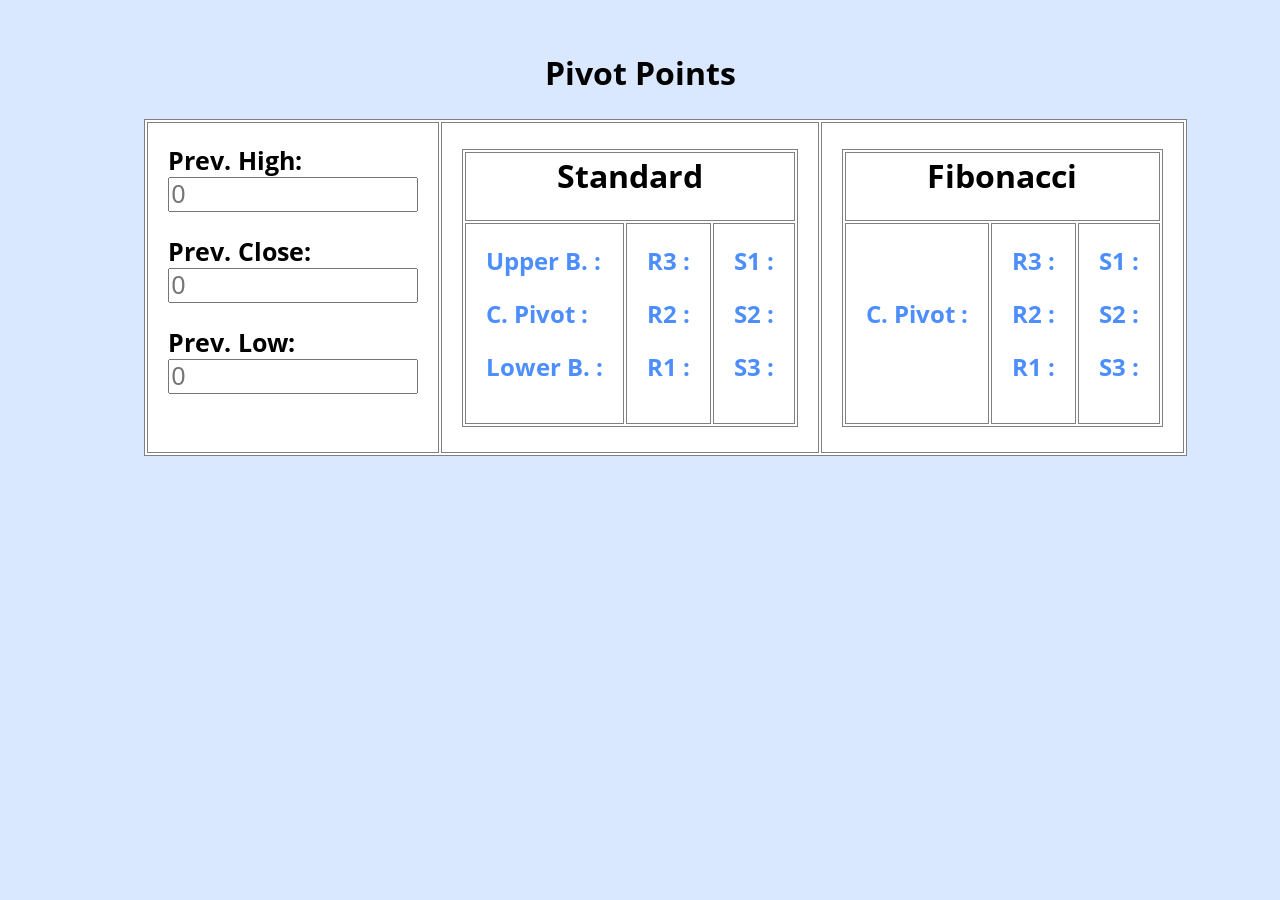
<file: cpr/index.html>
<html>
<head>

<br>
<center><h1> Pivot Points</h1></center>
</head>

<style>
@font-face {
font-family: "Open Sans";
src: url("styles/fonts/OpenSans-Bold.ttf");

}
body
{
font-family: 'Open Sans', sans-serif;
background : #d9e7ff;
}
.inputField
{
font-size: 25px;
width:250px;
}
.inputLabel
{
font-size: 25px;
}
h2
{
color : #4d8eff;
}

table, th, td {
	background :#fff;
  border: 1px solid gray;
}

td{
padding: 20px;
}

#main
{
margin-top: 25px;
margin-left:50px;
}
</style>



<body>
<center>
<div id="main">

<table>
<tr>
		<td >
			<form id="cprForm" >
			<label class="inputLabel" for="high">Prev. High:</label><br>
			<input class="inputField" placeholder="0" type="number" id="high"   oninput="runCalculation()" name="high"><br><br>
			<label class="inputLabel" for="close">Prev. Close:</label><br>
			<input class="inputField" placeholder="0" type="number" id="close" oninput="runCalculation()" name="close"><br><br>
			<label class="inputLabel" for="low">Prev. Low:</label><br>
			<input class="inputField" placeholder="0" type="number" id="low" oninput="runCalculation()" name="low"><br><br>
			</form>
		</td>


		<td>
			<table>

				<th colspan="3"><h1>Standard</h1></th>
				<tr>
					<td>
						<h2>Upper B.	: </h2> <h3 id="upperBoundary"></h3>
						<h2>C. Pivot	: </h2> <h3 id="centralPivot"></h3>
						<h2>Lower B.	: </h2> <h3 id="lowerBoundary"></h3>
					</td>
					
					<td>
						<h2>R3	: </h2> <h3 id="r3"></h3>
						<h2>R2	: </h2> <h3 id="r2"></h3>
						<h2>R1	: </h2> <h3 id="r1"></h3>
					</td>

					<td>
						<h2>S1	: </h2> <h3 id="s1"></h3>
						<h2>S2	: </h2> <h3 id="s2"></h3>
						<h2>S3	: </h2> <h3 id="s3"></h3>
					</td>
				</tr>
			</table>
		</td>


		<td>
			<table>
				<th colspan="3"><h1>Fibonacci</h1></th>
				<tr>
					<td>
						<h2>C. Pivot	: </h2> <h3 id="fcentralPivot"></h3>
					</td>
					
					<td>
						<h2>R3	: </h2> <h3 id="fr3"></h3>
						<h2>R2	: </h2> <h3 id="fr2"></h3>
						<h2>R1	: </h2> <h3 id="fr1"></h3>
					</td>

					<td>
						<h2>S1	: </h2> <h3 id="fs1"></h3>
						<h2>S2	: </h2> <h3 id="fs2"></h3>
						<h2>S3	: </h2> <h3 id="fs3"></h3>
					</td>
				</tr>
			</table>
		</td>

</tr>
</table>

<div>
<center>
</body>


<script>


function runCalculation()
{

var high = parseFloat(document.getElementById("high").value);
var close = parseFloat(document.getElementById("close").value); 
var low = parseFloat(document.getElementById("low").value);


var upperBoundary= document.getElementById("upperBoundary");
var centralPivot= document.getElementById("centralPivot");
var lowerBoundary = document.getElementById("lowerBoundary");

var fcentralPivot= document.getElementById("fcentralPivot");


var cp = (high+close+low)/3;
var lb = (high+low)/2;
var ub = (2*cp) - lb;


if(lb>ub)
{ 
var x= ub;
ub=lb;
lb=x;
}

upperBoundary.innerHTML =ub.toFixed(2);
centralPivot.innerHTML =cp.toFixed(2);
lowerBoundary.innerHTML =lb.toFixed(2);


var r1,r2,r3,s1,s2,s3;

r1 = (2*cp)- low;
r2 = cp + high - low;
r3 = r1+ high- low;

document.getElementById("r1").innerHTML =r1.toFixed(2);
document.getElementById("r2").innerHTML =r2.toFixed(2);
document.getElementById("r3").innerHTML =r3.toFixed(2);


s1 = (2*cp)-high;
s2 = cp - (high - low);
s3 = s1 - (high - low);

document.getElementById("s1").innerHTML = s1.toFixed(2);
document.getElementById("s2").innerHTML = s2.toFixed(2);
document.getElementById("s3").innerHTML = s3.toFixed(2);


var fcp,fs1,fs2,fr1,fr2,fr3,diff;
fcp = parseFloat(cp);
diff = high-low;


var rt1,rt2,rt3;
rt1 = parseFloat((0.382)*diff);
rt2 = parseFloat((0.618)*diff);
rt3 = parseFloat(1*diff);

fs1 = parseFloat(fcp - rt1); 
fs2 = parseFloat(fcp - rt2);
fs3 = parseFloat(fcp - rt3);




fr1 = parseFloat(fcp+rt1); 
fr2 = parseFloat(fcp + rt2); 
fr3 = parseFloat(fcp + rt3); 

fcentralPivot.innerHTML = fcp.toFixed(2);

document.getElementById("fs1").innerHTML = fs1.toFixed(2);
document.getElementById("fs2").innerHTML = fs2.toFixed(2);
document.getElementById("fs3").innerHTML = fs3.toFixed(2);

document.getElementById("fr1").innerHTML = fr1.toFixed(2);
document.getElementById("fr2").innerHTML = fr2.toFixed(2);
document.getElementById("fr3").innerHTML = fr3.toFixed(2);




}
</script>
</html>
</file>
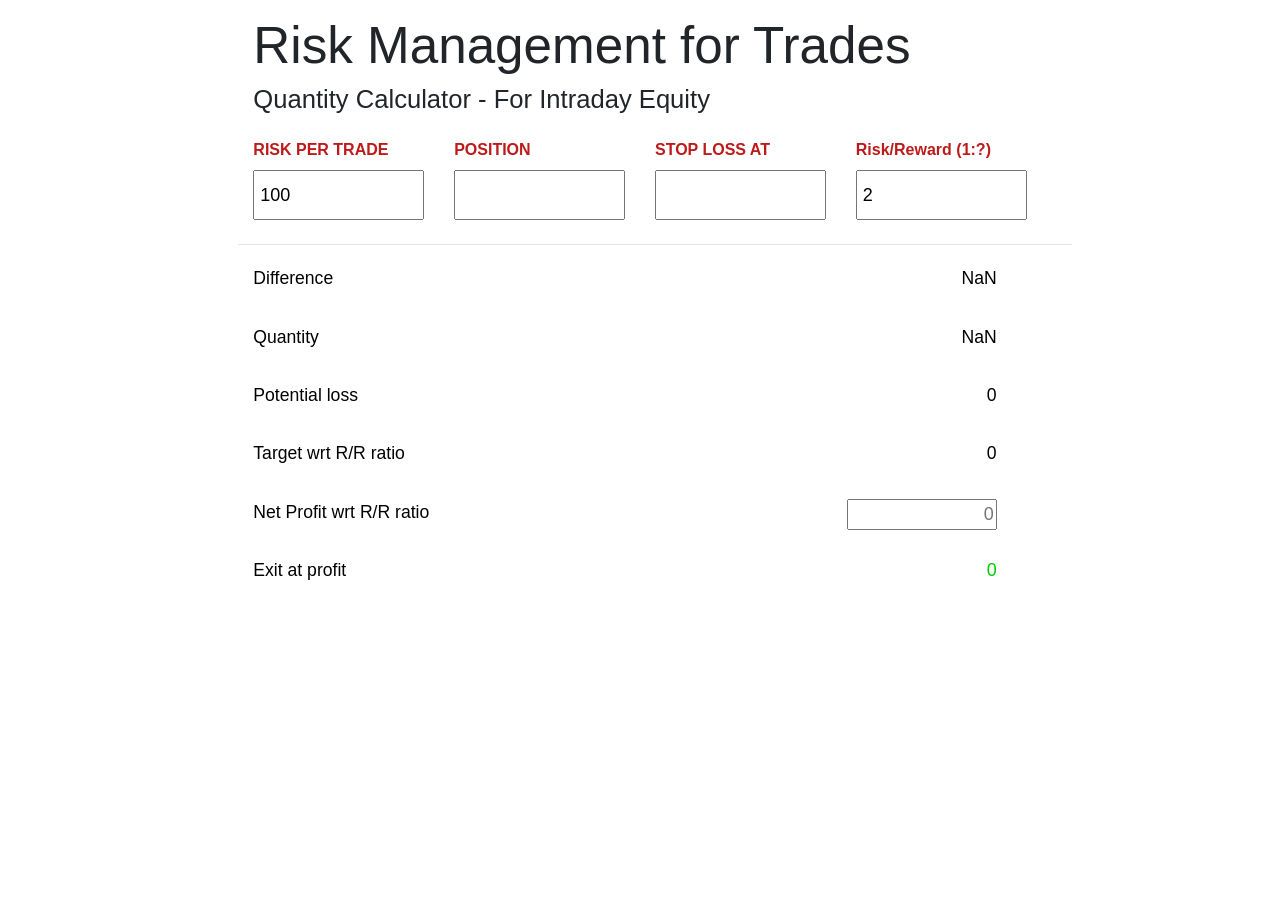
<file: quantity_calculator/index.html>
<!DOCTYPE html>
<html>

<head>
	<meta charset="utf-8" />
	<title>Brokerage calculator</title>
	<meta name="viewport" content="width=device-width, initial-scale=1">
	<link href="https://fonts.googleapis.com/css?family=Inter:400,500" rel="stylesheet">
	<link rel="stylesheet" href="https://stackpath.bootstrapcdn.com/bootstrap/4.4.1/css/bootstrap.min.css" integrity="sha384-Vkoo8x4CGsO3+Hhxv8T/Q5PaXtkKtu6ug5TOeNV6gBiFeWPGFN9MuhOf23Q9Ifjh"
	crossorigin="anonymous">

	<link rel="stylesheet" href="static/css/style.css">
</head>

<body>



	<div class="container-fluid">
		<div class="offset-lg-2  row col-lg-8 col-md-12 col-sm-12 col-xs-12">

			<h1 class="col-lg-12" style="font-size:4vw;">Risk Management for Trades </h1>        
			<h3 class="col-lg-12"style="font-size:2vw;">Quantity Calculator - For Intraday Equity</h3>
			
		</div>

		<div style="margin-top: 15px;" class="offset-lg-2  row col-lg-8 col-md-12 col-sm-12 col-xs-12">

			<div class="col-lg-3 col-sm-6 ">
				<label class="label">RISK PER TRADE</label>
				<input type="number" min="0" id="loss" oninput="runCalculation()" value="100" class="form-group">
			</div>
			<div class="col-lg-3 col-sm-6 ">
				<label  class="label">POSITION</label>
				<input type="number" min="0" id="price" oninput="runCalculation()" value="" class="form-group">
			</div>

			<div class="col-lg-3 col-sm-6">
				<label class="label">STOP LOSS AT</label>
				<input type="number" min="0" id="stoploss" oninput="runCalculation()" class="form-group">
			</div>
			<div class="col-lg-3 col-sm-6">
				<label class="label">Risk/Reward (1:?)</label>
				<input type="number" min="0" id="reward" value="2" oninput="runCalculation()" class="form-group">
			</div>

		</div>



		<div class="offset-lg-2  row col-lg-8 col-md-12 col-sm-12 col-xs-12">

			<hr class="col-lg-12">

			<div class="row col-lg-12 entry">
				<div class="col-lg-2 col-md-6 col-sm-6 col-xs-6">
					<label class="label-info">Difference</label>
				</div>
				<div class="col-lg-10 col-md-6 col-sm-6 col-xs-6 right">
					<span  class="result" id="difference">0</span>
				</div>
			</div>


			<div class="row col-lg-12 entry">
				<div class="col-lg-4 col-md-6 col-sm-6 col-xs-6">
					<label class="label-info">Quantity</label>
				</div>
				<div class="col-lg-8 col-md-6 col-sm-6 col-xs-6 right">
					<span class="result" id="quantity">0</span>
				</div>
			</div>



			<div class="row col-lg-12 entry">
				<div class="col-lg-4 col-md-6 col-sm-6 col-xs-6">
					<label class="label-info">Potential loss</label>
				</div>
				<div class="col-lg-8 col-md-6 col-sm-6 col-xs-6 right">
					<span class="result" id="potLoss">0</span>
				</div>
			</div>

			<div class="row col-lg-12 entry">
				<div class="col-lg-4 col-md-6 col-sm-6 col-xs-6">
					<label class="label-info">Target wrt R/R ratio</label>
				</div>
				<div class="col-lg-8 col-md-6 col-sm-6 col-xs-6 right">
					<span class="result" id="target">0</span>
				</div>
			</div>


			<div class="row col-lg-12 entry">
				<div class="col-lg-4 col-md-6 col-sm-6 col-xs-6">
					<label class="label-info">Net Profit wrt R/R ratio</label>
				</div>
				<div class="col-lg-8 col-md-6 col-sm-6 col-xs-6 right">
					<input class="result" style="color: #00cc00; font-size: 18px;" placeholder="0" id="potProfit" oninput="calRiskReward()">

				</div>
			</div>

			<div class="row col-lg-12 entry">
				<div class="col-lg-4 col-md-6 col-sm-6 col-xs-6">
					<label class="label-info">Exit at profit</label>
				</div>
				<div class="col-lg-8 col-md-6 col-sm-6 col-xs-6 right">
					<span class="result" style="color: #00cc00; font-size: 18px;" id="exitProfit">0</span>
				</div>
			</div>
		</div>


	</div>


	<script type="text/javascript" src="static/js/brokerage.min.js"></script>


</body>

</html>
</file>
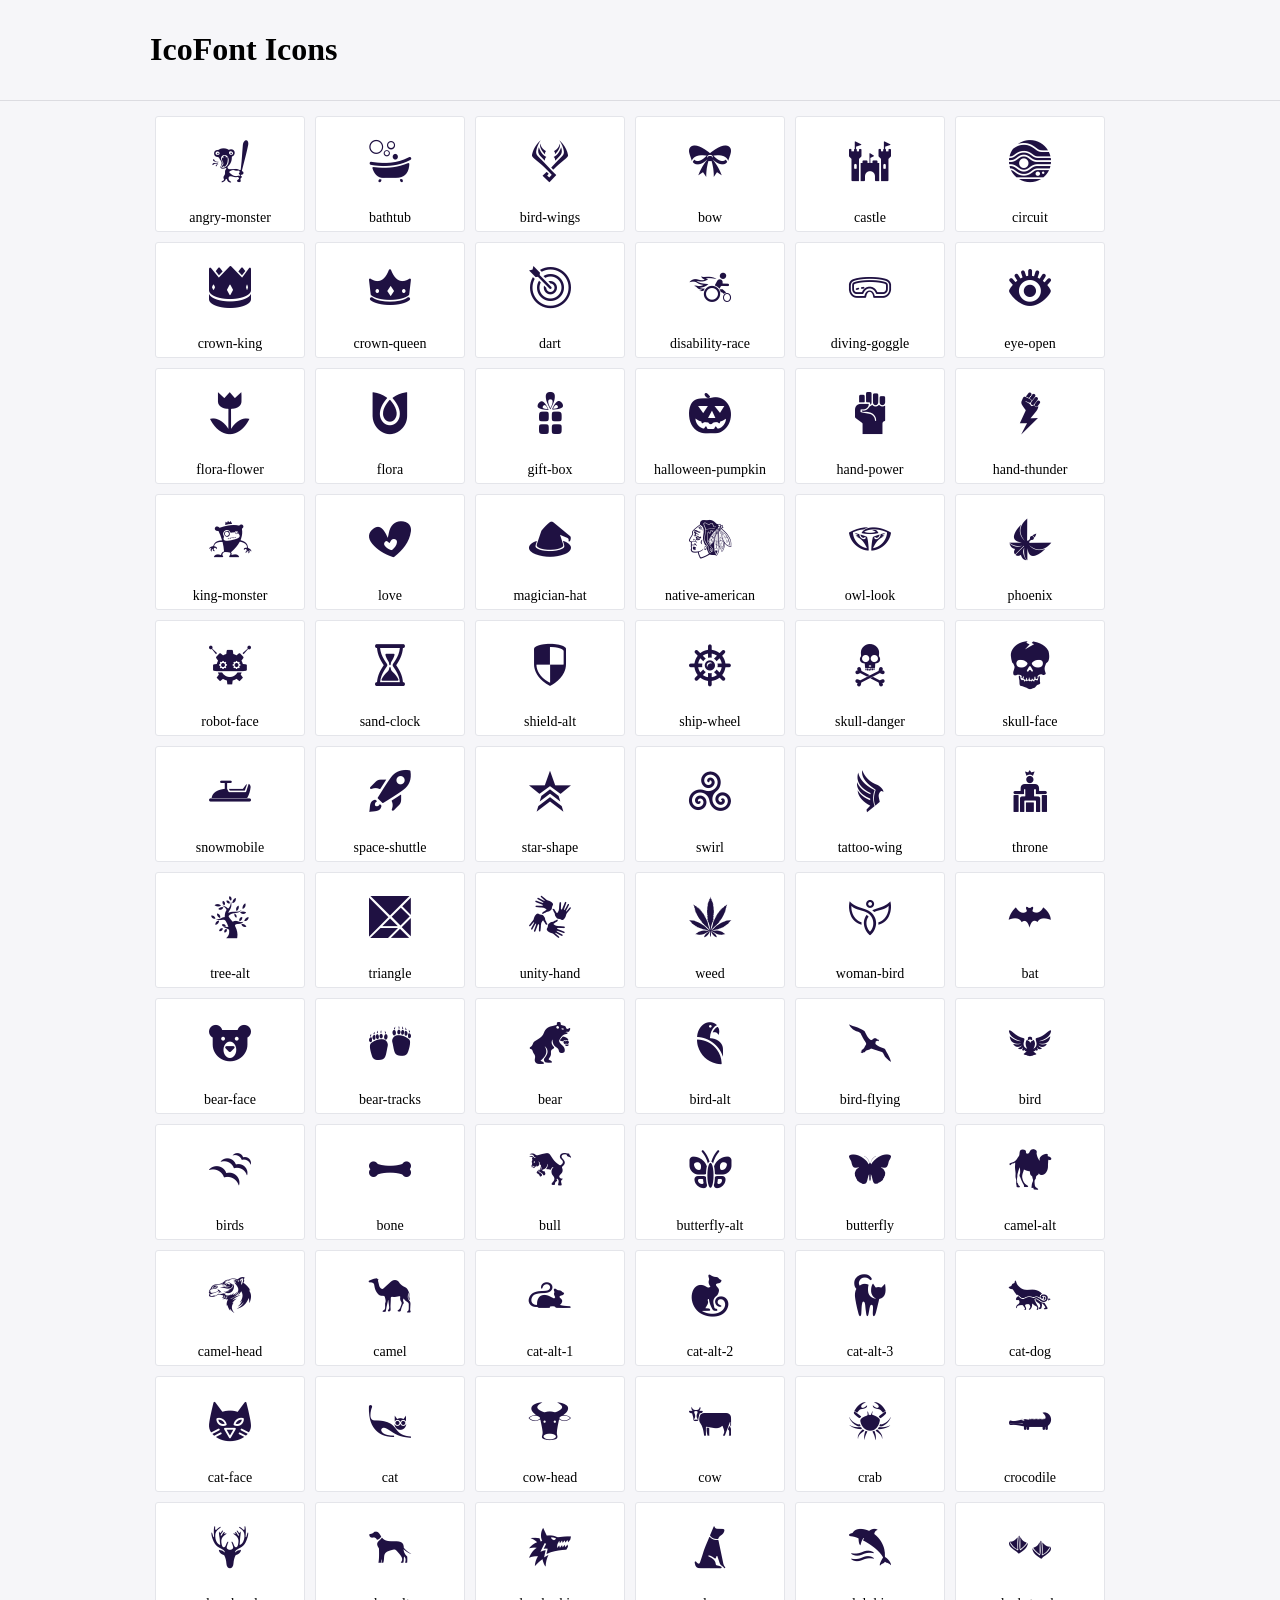
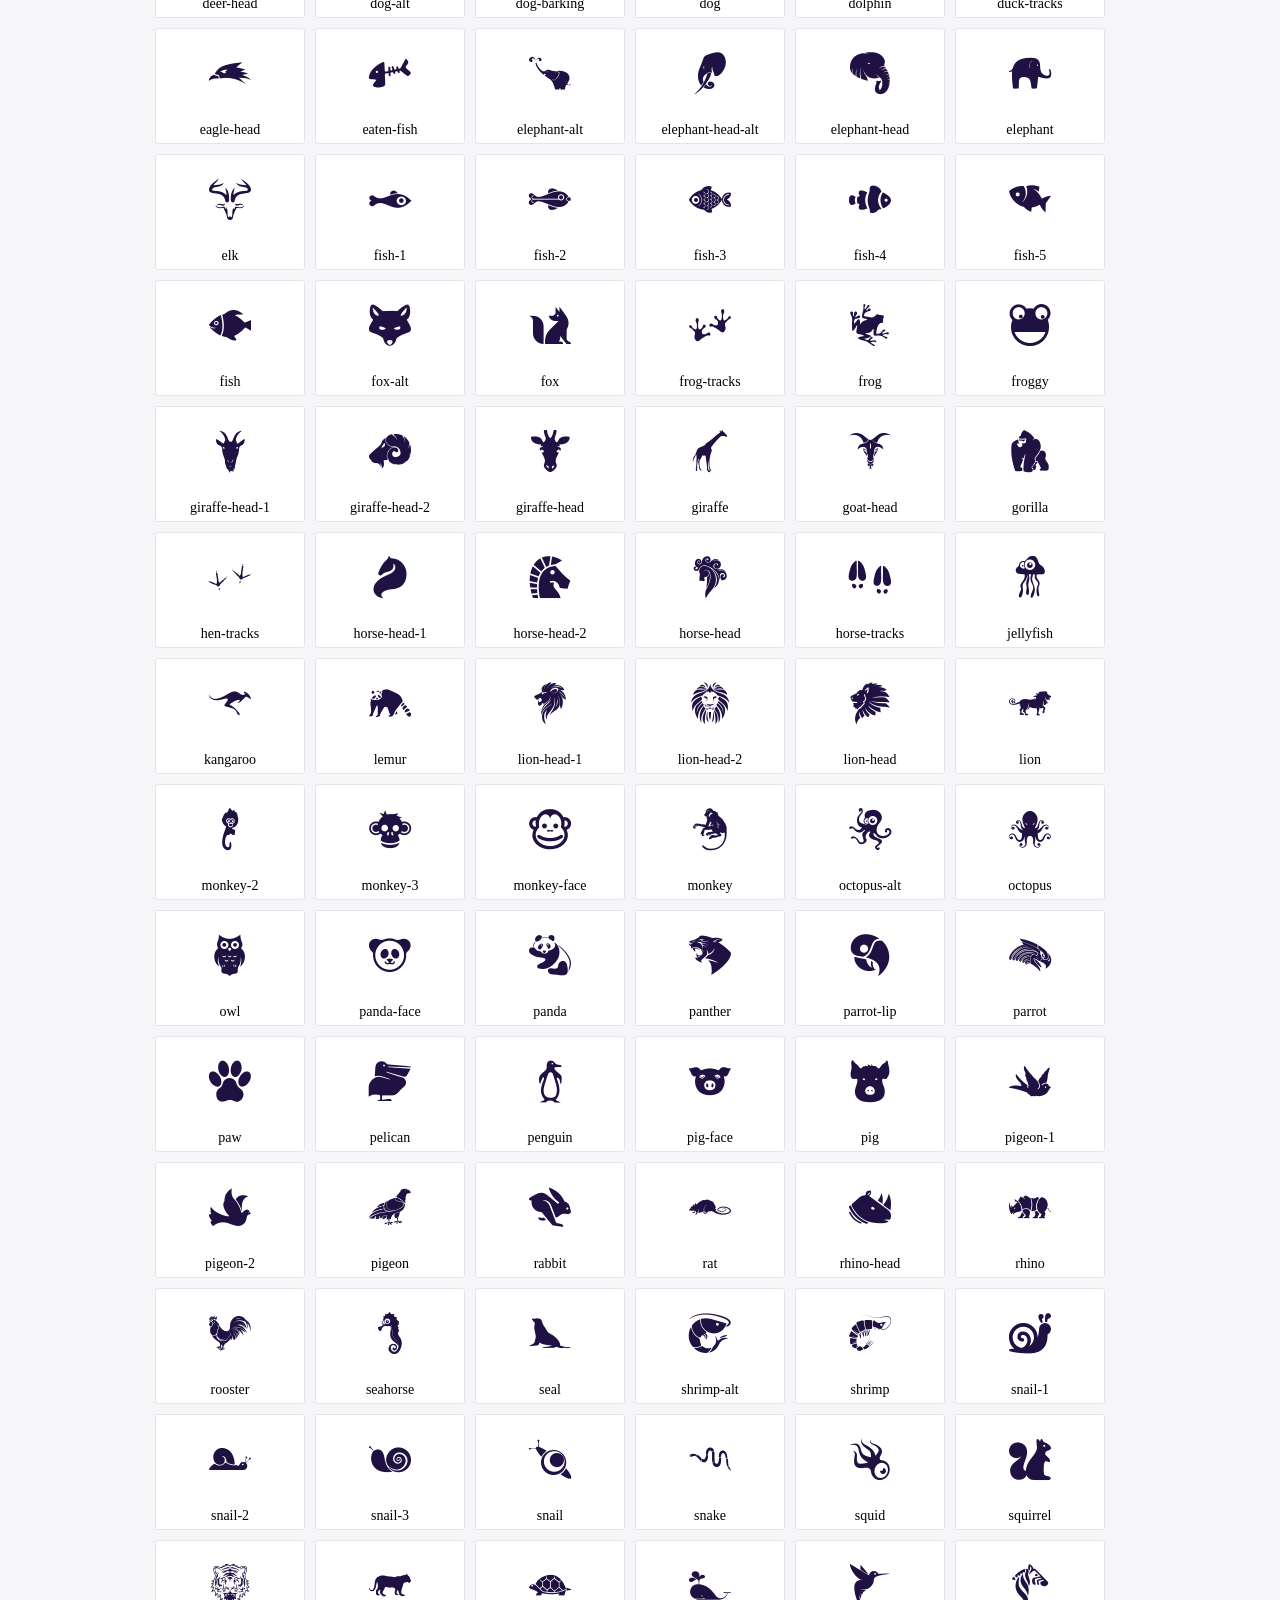
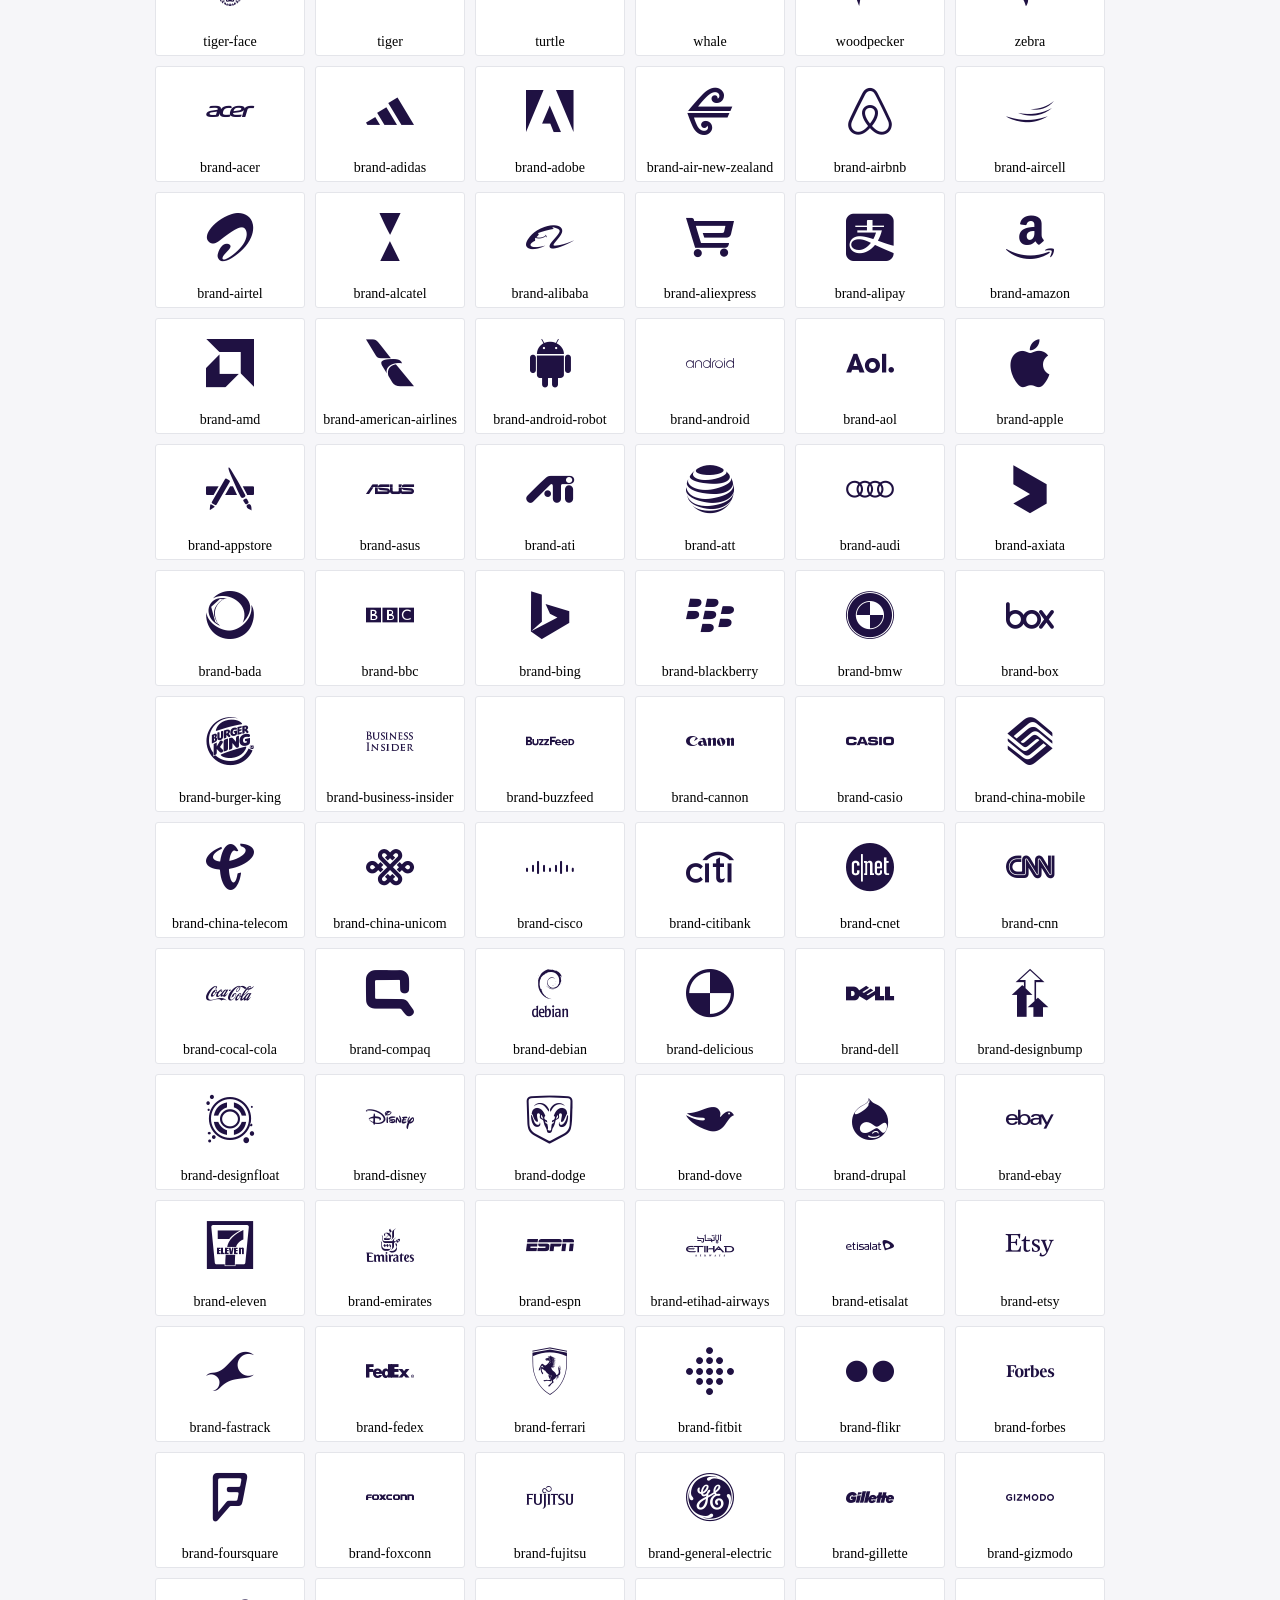
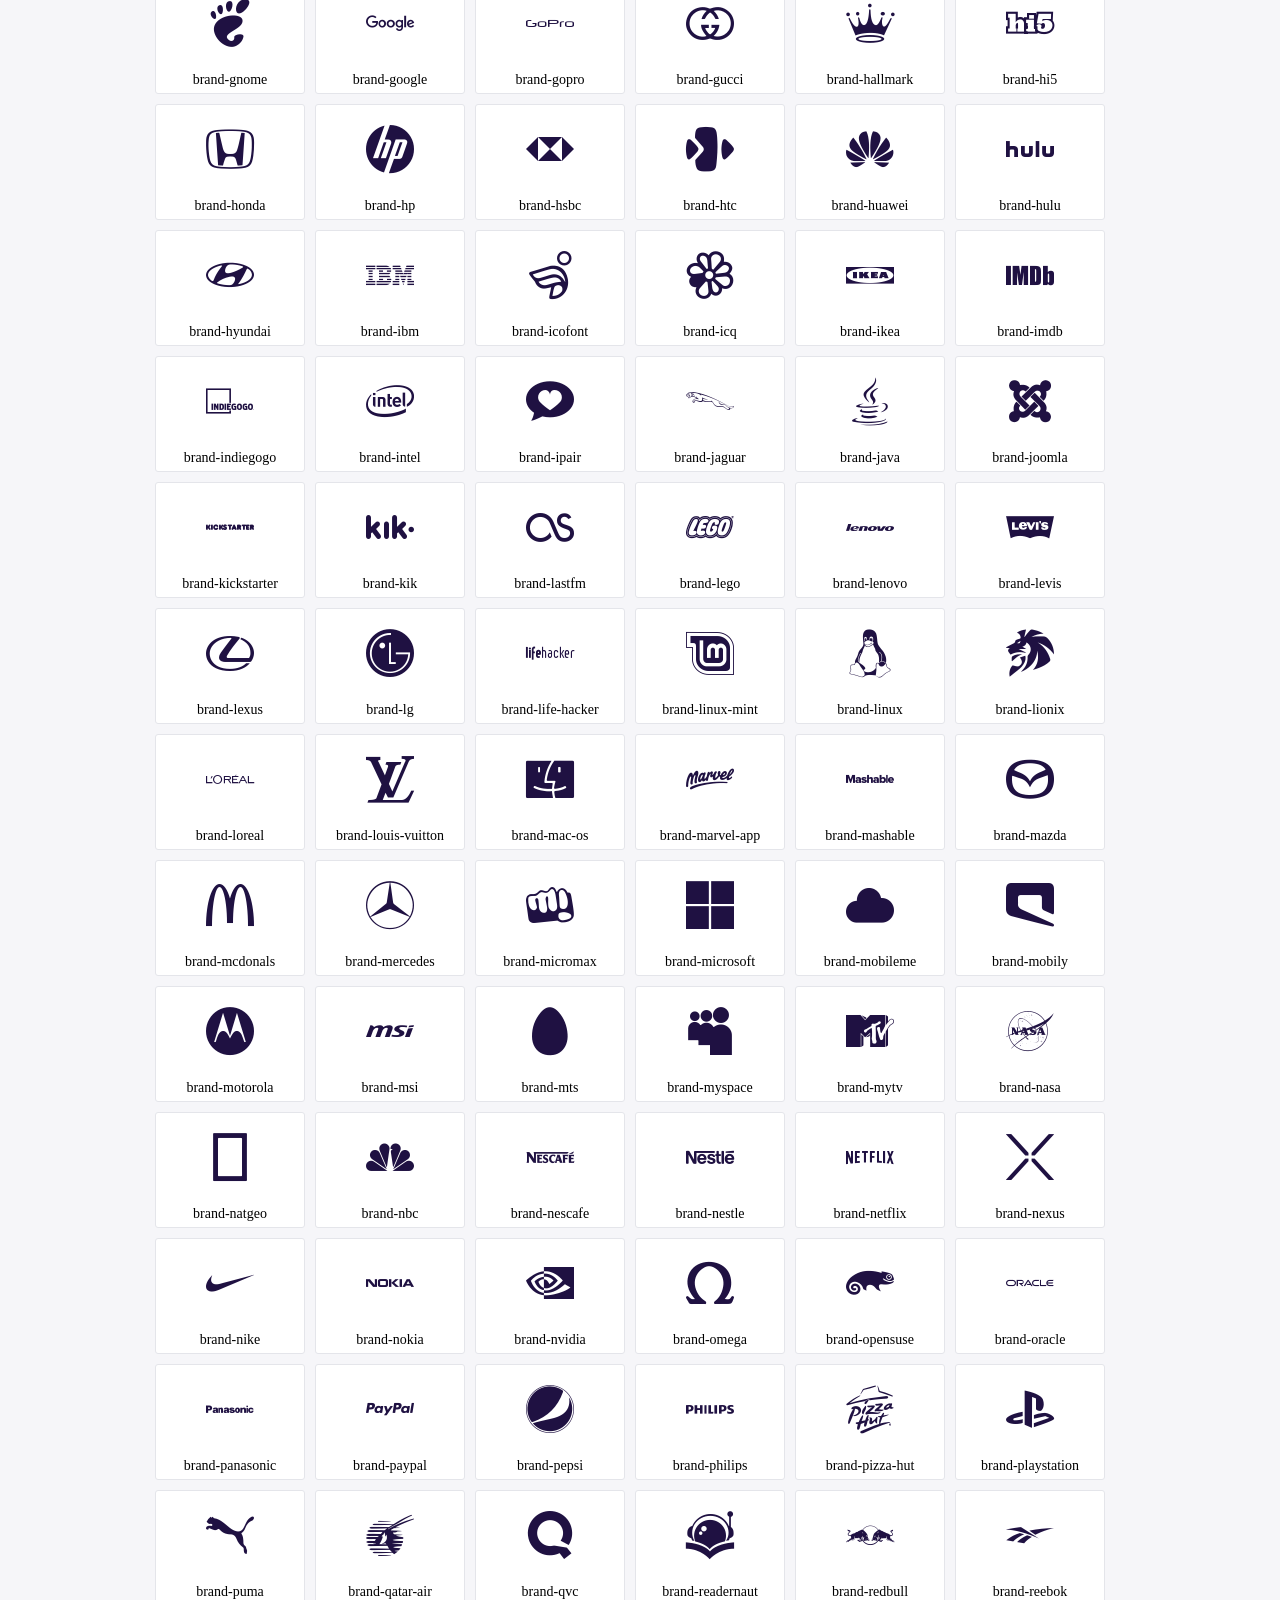
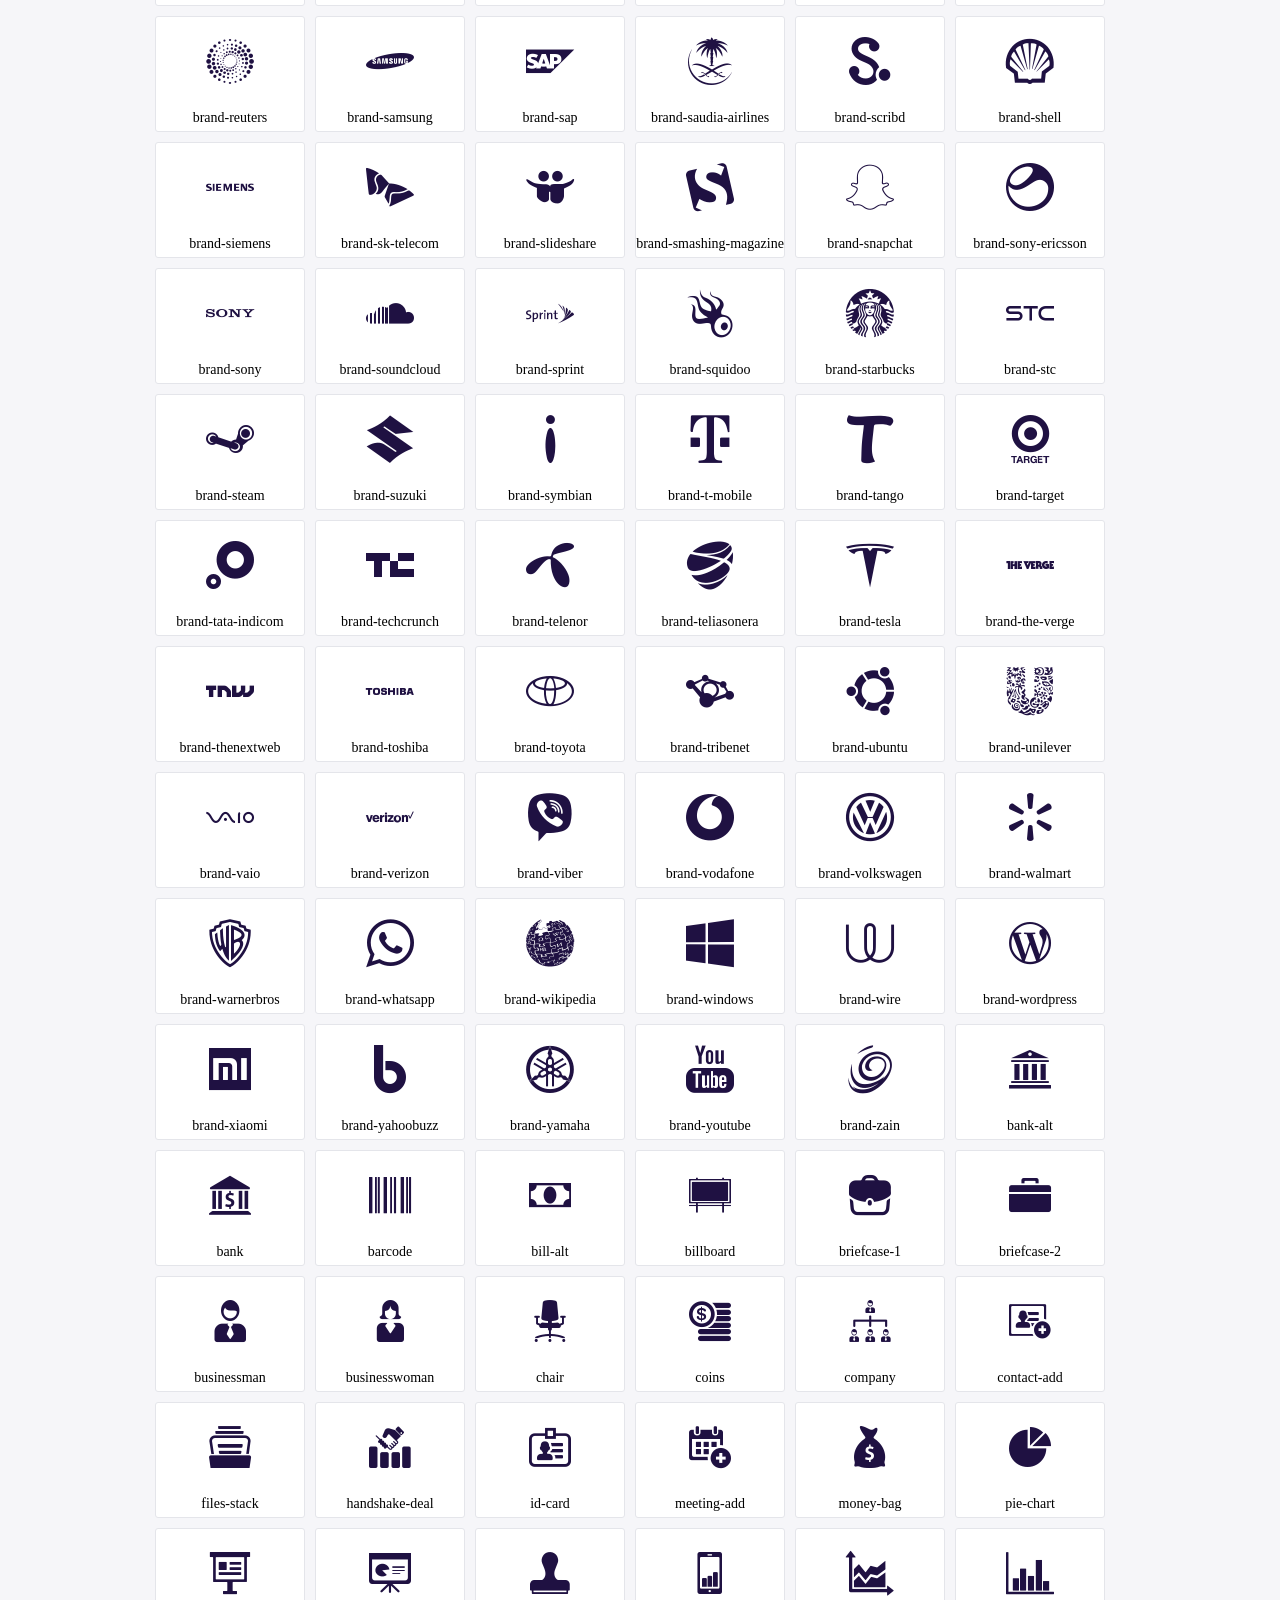
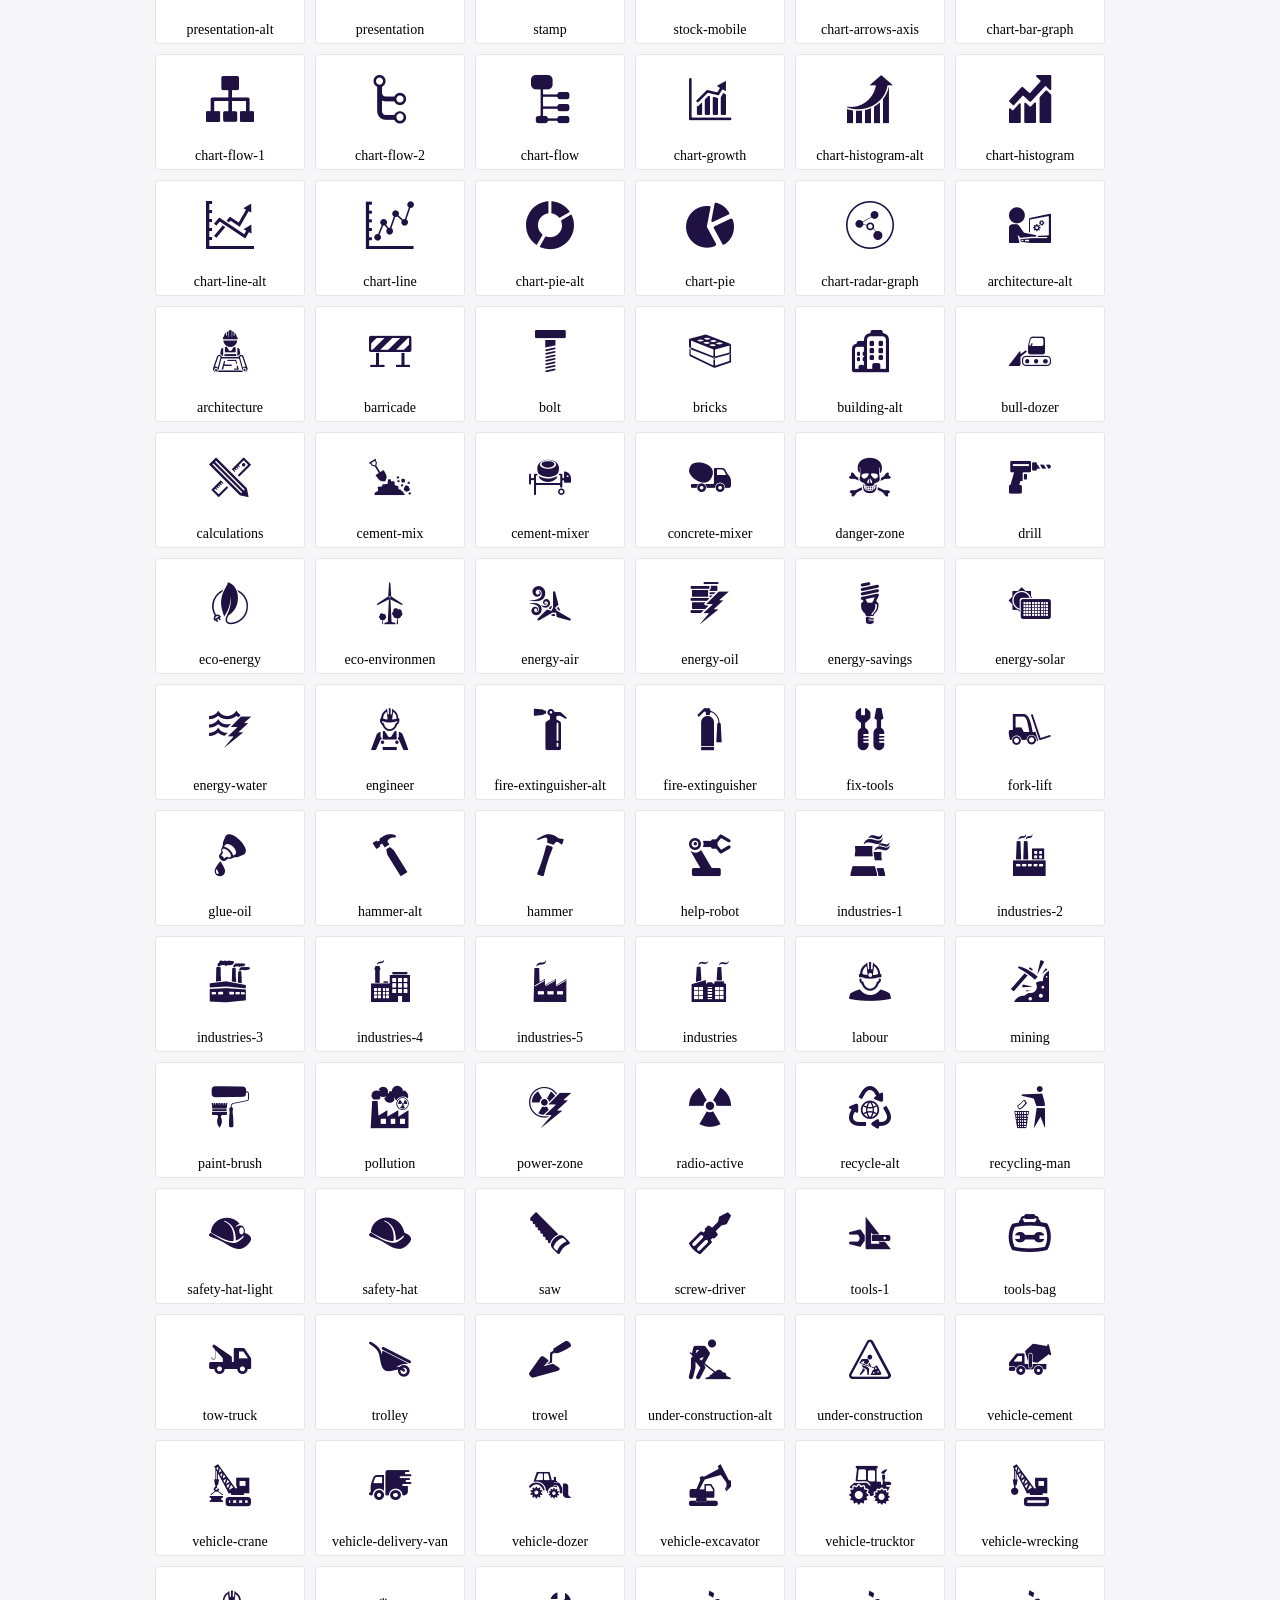
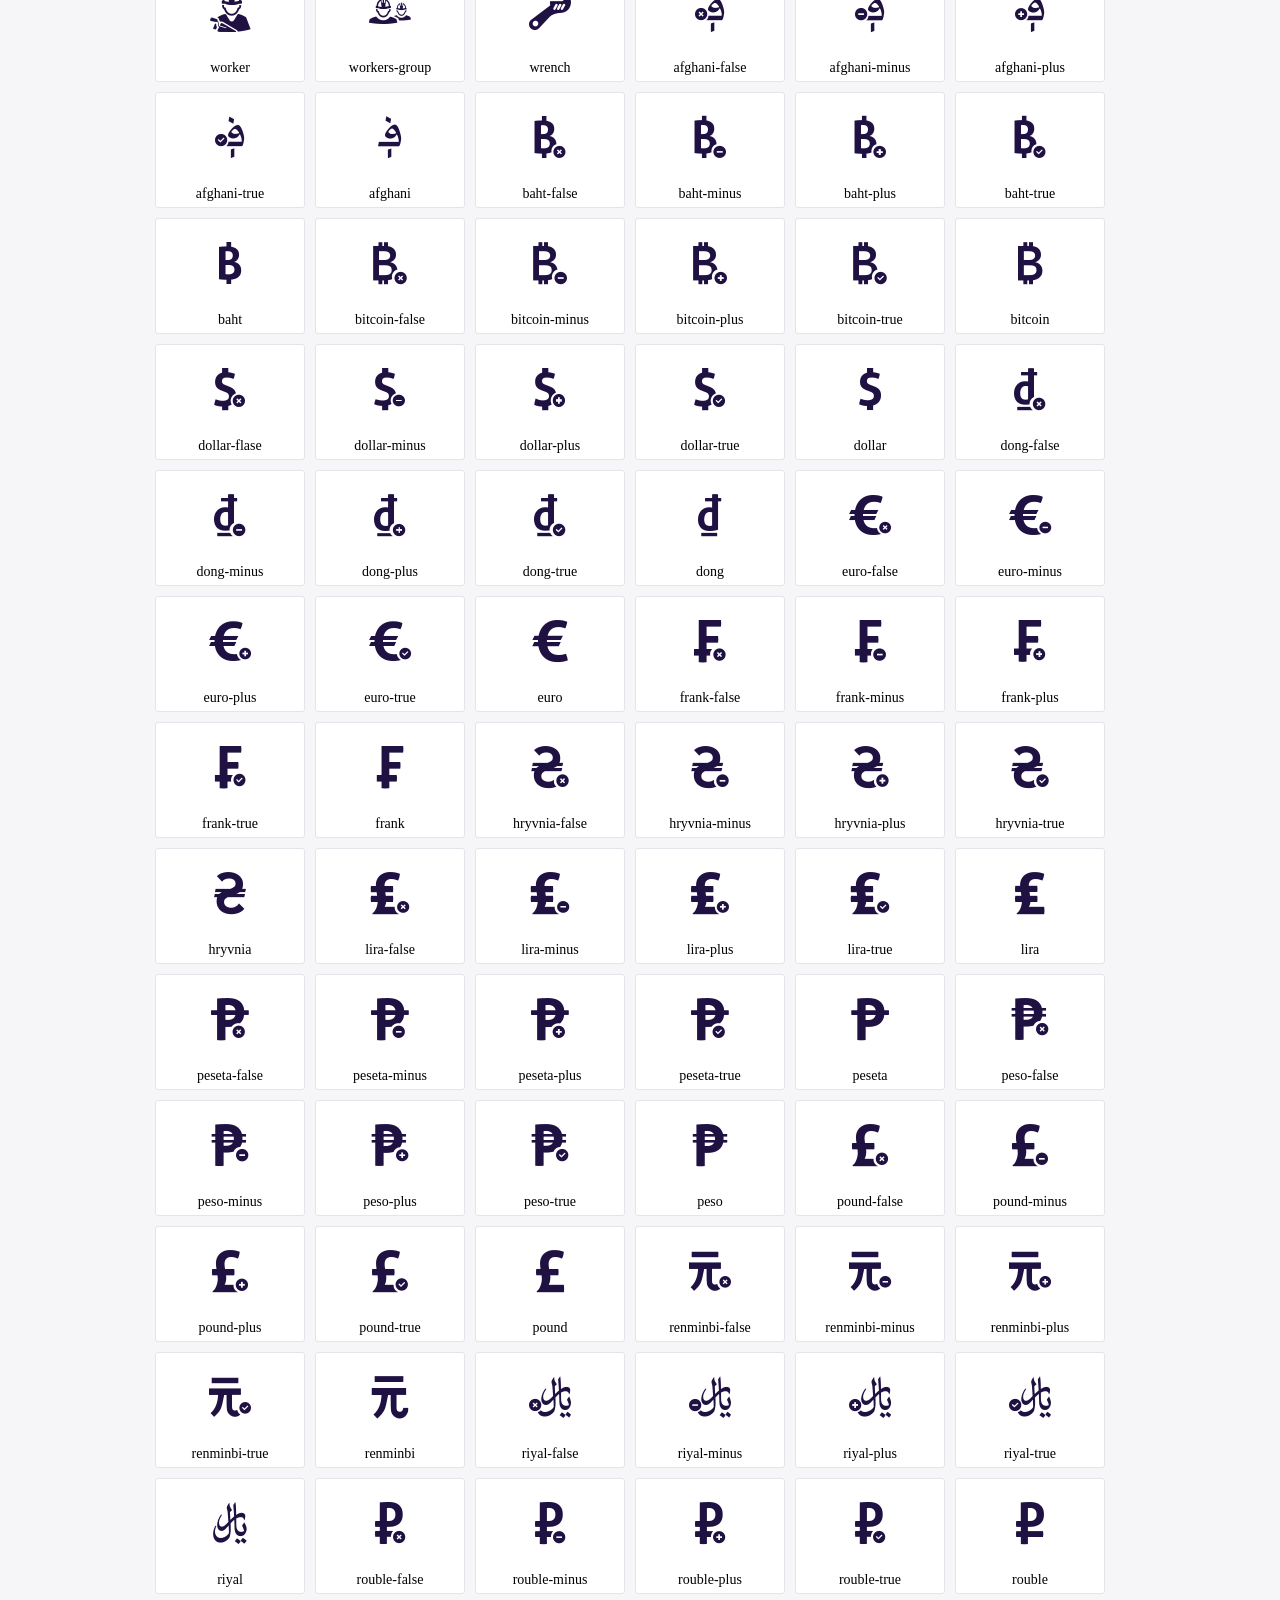
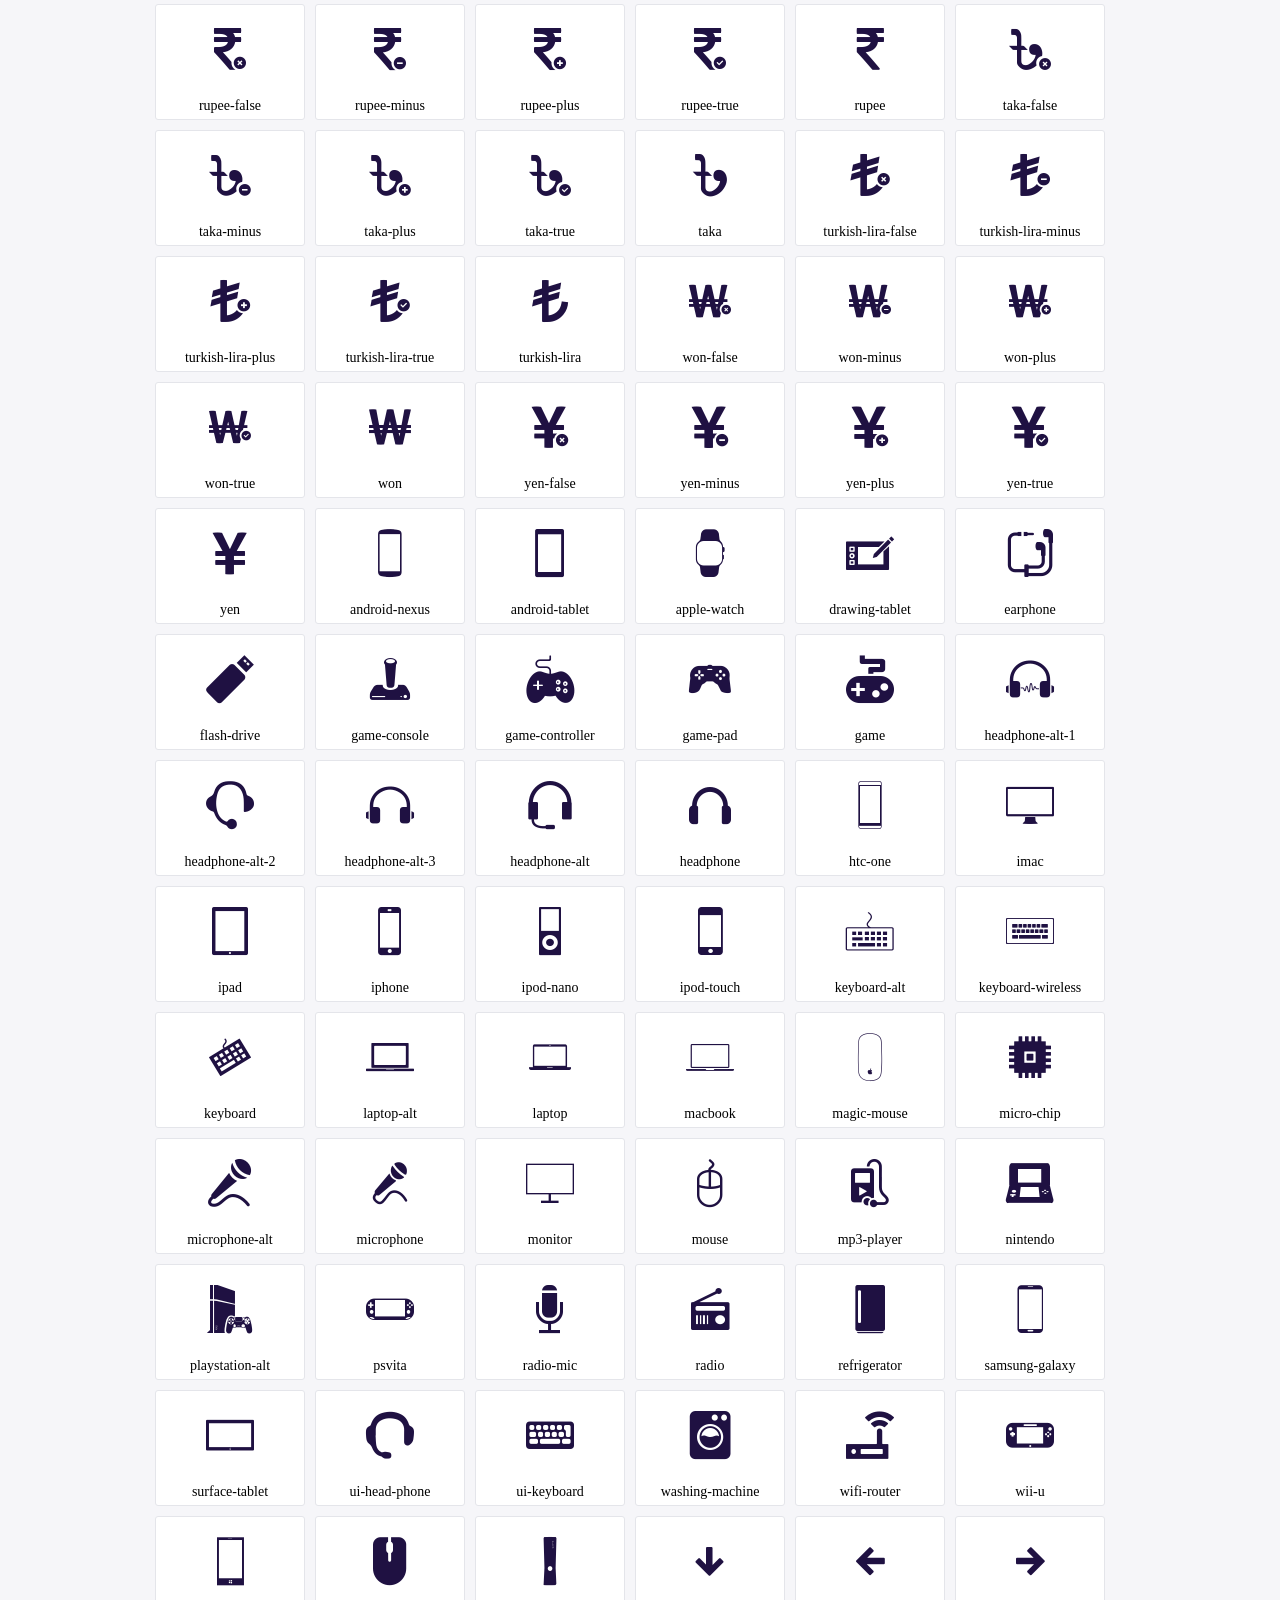
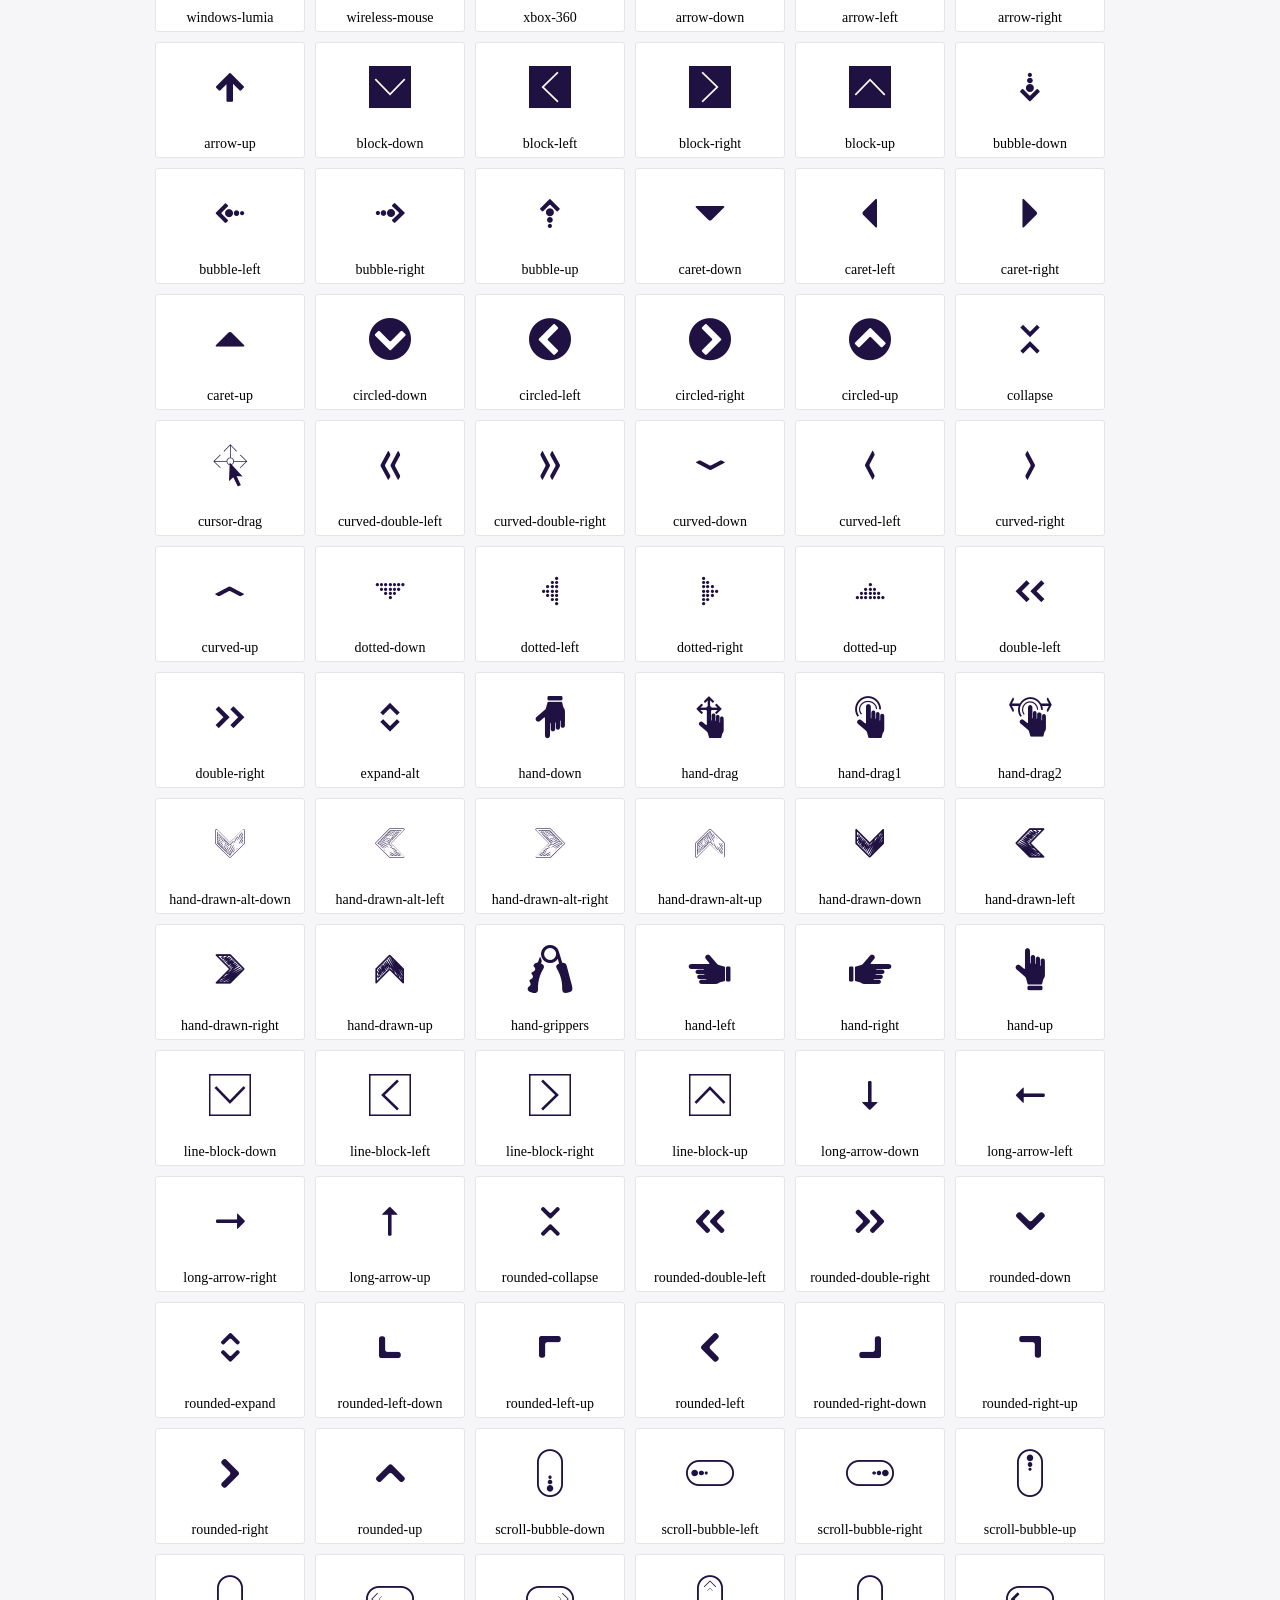
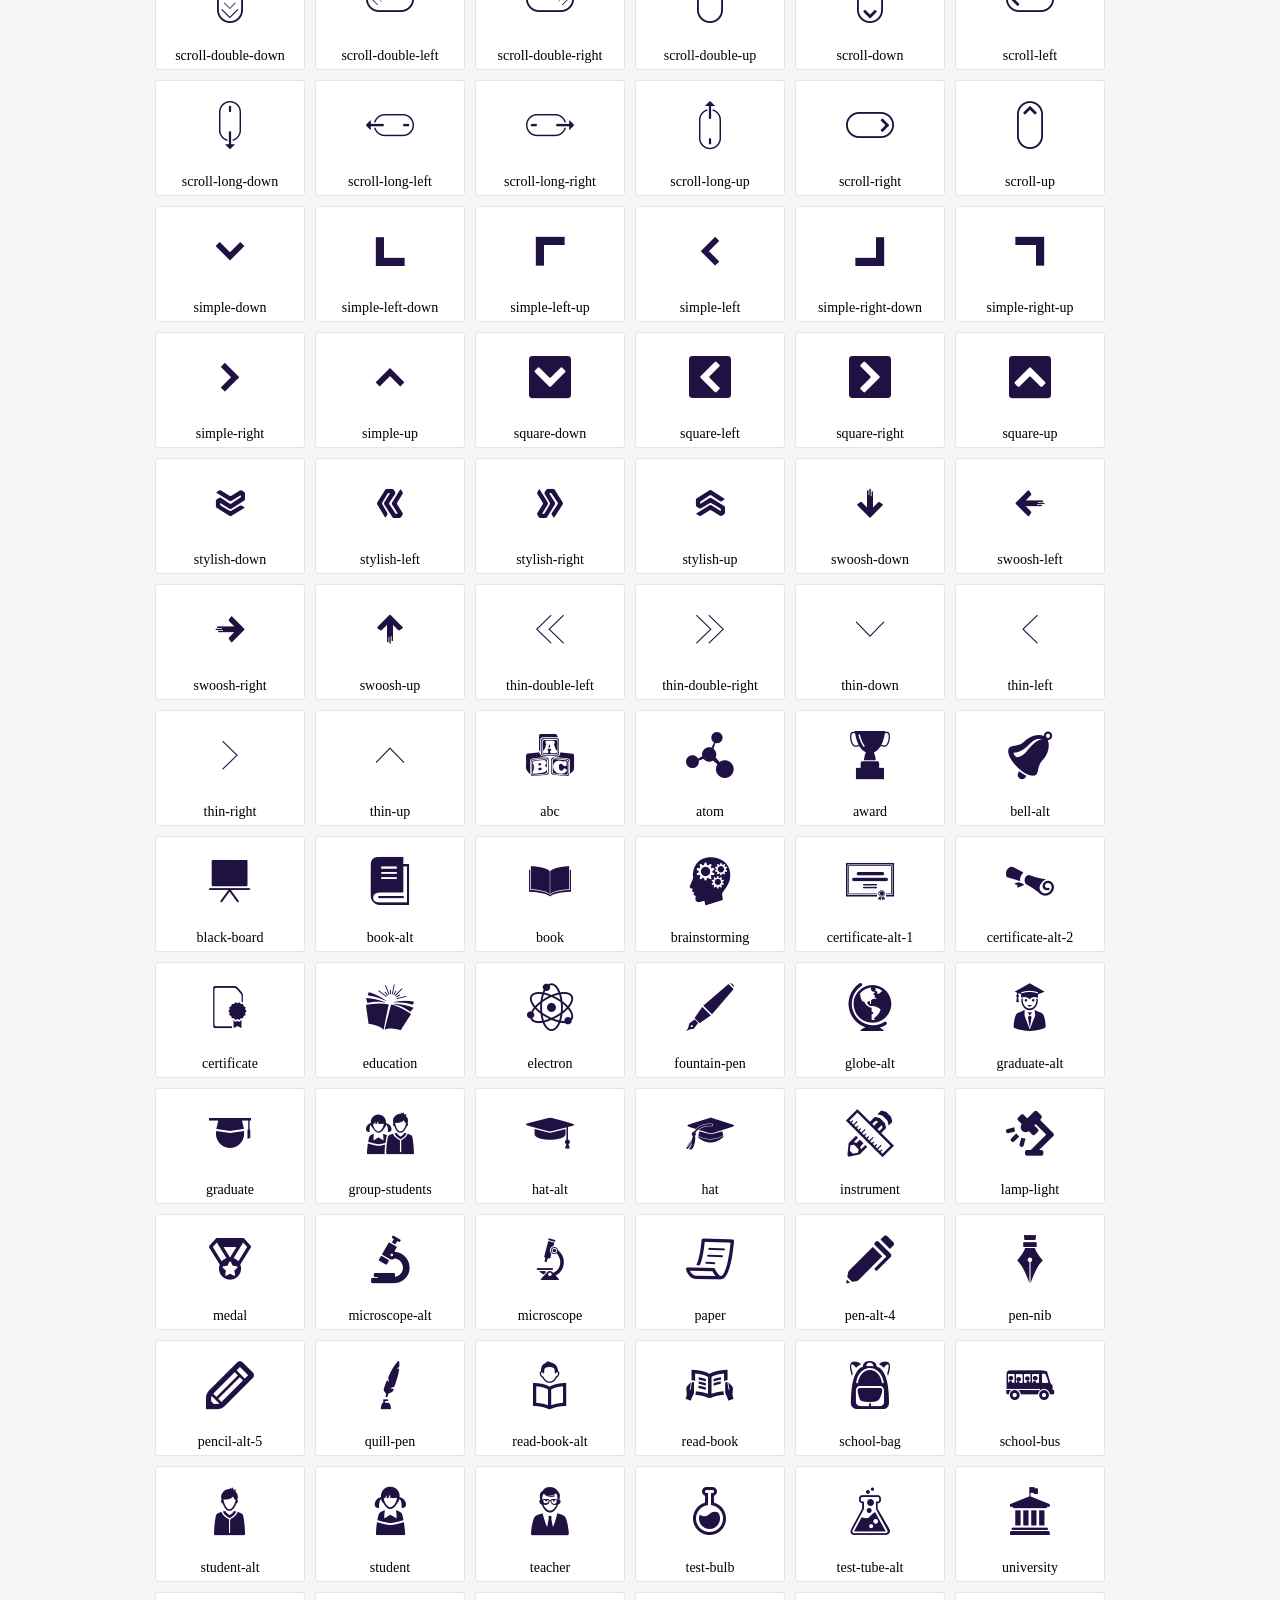
<file: assets/css/icofont/demo.html>
<!DOCTYPE html>
	<html>
	<head>
		<meta charset="utf-8">
		<title>Examples | IcoFont</title>
		<link rel="stylesheet" type="text/css" href="./icofont.min.css">
		<style type="text/css">
			body {
				margin: 0;
				padding: 0;
				background: #F6F6F9;
			}
			.header {
				border-bottom: 1px solid #DCDCE1;
				padding: 10px 0;
				margin-bottom: 10px;
			}
			.container {
				width: 980px;
				margin: 0 auto;
			}
			.ico-title {
				font-size: 2em;
			}
			.iconlist {
				margin: 0;
				padding: 0;
				list-style: none;
				text-align: center;
				width: 100%;
				display: flex;
				flex-wrap: wrap;
				flex-direction: row;
			}
			.iconlist li {
				position: relative;
				margin: 5px;
				width: 150px;
				cursor: pointer;
			}
			.iconlist li .icon-holder {
				position: relative;
				text-align: center;
				border-radius: 3px;
				overflow: hidden;
				padding-bottom: 5px;
				background: #ffffff;
				border: 1px solid #E4E5EA;
				transition: all 0.2s linear 0s;
			}
			.iconlist li .icon-holder:hover {
				background: #00C3DA;
				color: #ffffff;
			}
			.iconlist li .icon-holder:hover .icon i {
				color: #ffffff;
			}
			.iconlist li .icon-holder .icon {
				padding: 20px;
				text-align: center;
			}
			.iconlist li .icon-holder .icon i {
				font-size: 3em;
				color: #1F1142;
			}
			.iconlist li .icon-holder span {
				font-size: 14px;
				display: block;
				margin-top: 5px;
				border-radius: 3px;
			}
		</style>
	</head>
	<body>
	<div class="header">
		<div class="container">
			<h1 class="ico-title"> IcoFont Icons </h1>
		</div>
	</div>
	<div class="container">
		<ul class="iconlist">
		
		<li>
			<div class="icon-holder">
				<div class="icon"> 
					<i class="icofont-angry-monster"></i>
				</div> 
				<span> angry-monster </span>
			</div>
		</li>
		
		<li>
			<div class="icon-holder">
				<div class="icon"> 
					<i class="icofont-bathtub"></i>
				</div> 
				<span> bathtub </span>
			</div>
		</li>
		
		<li>
			<div class="icon-holder">
				<div class="icon"> 
					<i class="icofont-bird-wings"></i>
				</div> 
				<span> bird-wings </span>
			</div>
		</li>
		
		<li>
			<div class="icon-holder">
				<div class="icon"> 
					<i class="icofont-bow"></i>
				</div> 
				<span> bow </span>
			</div>
		</li>
		
		<li>
			<div class="icon-holder">
				<div class="icon"> 
					<i class="icofont-castle"></i>
				</div> 
				<span> castle </span>
			</div>
		</li>
		
		<li>
			<div class="icon-holder">
				<div class="icon"> 
					<i class="icofont-circuit"></i>
				</div> 
				<span> circuit </span>
			</div>
		</li>
		
		<li>
			<div class="icon-holder">
				<div class="icon"> 
					<i class="icofont-crown-king"></i>
				</div> 
				<span> crown-king </span>
			</div>
		</li>
		
		<li>
			<div class="icon-holder">
				<div class="icon"> 
					<i class="icofont-crown-queen"></i>
				</div> 
				<span> crown-queen </span>
			</div>
		</li>
		
		<li>
			<div class="icon-holder">
				<div class="icon"> 
					<i class="icofont-dart"></i>
				</div> 
				<span> dart </span>
			</div>
		</li>
		
		<li>
			<div class="icon-holder">
				<div class="icon"> 
					<i class="icofont-disability-race"></i>
				</div> 
				<span> disability-race </span>
			</div>
		</li>
		
		<li>
			<div class="icon-holder">
				<div class="icon"> 
					<i class="icofont-diving-goggle"></i>
				</div> 
				<span> diving-goggle </span>
			</div>
		</li>
		
		<li>
			<div class="icon-holder">
				<div class="icon"> 
					<i class="icofont-eye-open"></i>
				</div> 
				<span> eye-open </span>
			</div>
		</li>
		
		<li>
			<div class="icon-holder">
				<div class="icon"> 
					<i class="icofont-flora-flower"></i>
				</div> 
				<span> flora-flower </span>
			</div>
		</li>
		
		<li>
			<div class="icon-holder">
				<div class="icon"> 
					<i class="icofont-flora"></i>
				</div> 
				<span> flora </span>
			</div>
		</li>
		
		<li>
			<div class="icon-holder">
				<div class="icon"> 
					<i class="icofont-gift-box"></i>
				</div> 
				<span> gift-box </span>
			</div>
		</li>
		
		<li>
			<div class="icon-holder">
				<div class="icon"> 
					<i class="icofont-halloween-pumpkin"></i>
				</div> 
				<span> halloween-pumpkin </span>
			</div>
		</li>
		
		<li>
			<div class="icon-holder">
				<div class="icon"> 
					<i class="icofont-hand-power"></i>
				</div> 
				<span> hand-power </span>
			</div>
		</li>
		
		<li>
			<div class="icon-holder">
				<div class="icon"> 
					<i class="icofont-hand-thunder"></i>
				</div> 
				<span> hand-thunder </span>
			</div>
		</li>
		
		<li>
			<div class="icon-holder">
				<div class="icon"> 
					<i class="icofont-king-monster"></i>
				</div> 
				<span> king-monster </span>
			</div>
		</li>
		
		<li>
			<div class="icon-holder">
				<div class="icon"> 
					<i class="icofont-love"></i>
				</div> 
				<span> love </span>
			</div>
		</li>
		
		<li>
			<div class="icon-holder">
				<div class="icon"> 
					<i class="icofont-magician-hat"></i>
				</div> 
				<span> magician-hat </span>
			</div>
		</li>
		
		<li>
			<div class="icon-holder">
				<div class="icon"> 
					<i class="icofont-native-american"></i>
				</div> 
				<span> native-american </span>
			</div>
		</li>
		
		<li>
			<div class="icon-holder">
				<div class="icon"> 
					<i class="icofont-owl-look"></i>
				</div> 
				<span> owl-look </span>
			</div>
		</li>
		
		<li>
			<div class="icon-holder">
				<div class="icon"> 
					<i class="icofont-phoenix"></i>
				</div> 
				<span> phoenix </span>
			</div>
		</li>
		
		<li>
			<div class="icon-holder">
				<div class="icon"> 
					<i class="icofont-robot-face"></i>
				</div> 
				<span> robot-face </span>
			</div>
		</li>
		
		<li>
			<div class="icon-holder">
				<div class="icon"> 
					<i class="icofont-sand-clock"></i>
				</div> 
				<span> sand-clock </span>
			</div>
		</li>
		
		<li>
			<div class="icon-holder">
				<div class="icon"> 
					<i class="icofont-shield-alt"></i>
				</div> 
				<span> shield-alt </span>
			</div>
		</li>
		
		<li>
			<div class="icon-holder">
				<div class="icon"> 
					<i class="icofont-ship-wheel"></i>
				</div> 
				<span> ship-wheel </span>
			</div>
		</li>
		
		<li>
			<div class="icon-holder">
				<div class="icon"> 
					<i class="icofont-skull-danger"></i>
				</div> 
				<span> skull-danger </span>
			</div>
		</li>
		
		<li>
			<div class="icon-holder">
				<div class="icon"> 
					<i class="icofont-skull-face"></i>
				</div> 
				<span> skull-face </span>
			</div>
		</li>
		
		<li>
			<div class="icon-holder">
				<div class="icon"> 
					<i class="icofont-snowmobile"></i>
				</div> 
				<span> snowmobile </span>
			</div>
		</li>
		
		<li>
			<div class="icon-holder">
				<div class="icon"> 
					<i class="icofont-space-shuttle"></i>
				</div> 
				<span> space-shuttle </span>
			</div>
		</li>
		
		<li>
			<div class="icon-holder">
				<div class="icon"> 
					<i class="icofont-star-shape"></i>
				</div> 
				<span> star-shape </span>
			</div>
		</li>
		
		<li>
			<div class="icon-holder">
				<div class="icon"> 
					<i class="icofont-swirl"></i>
				</div> 
				<span> swirl </span>
			</div>
		</li>
		
		<li>
			<div class="icon-holder">
				<div class="icon"> 
					<i class="icofont-tattoo-wing"></i>
				</div> 
				<span> tattoo-wing </span>
			</div>
		</li>
		
		<li>
			<div class="icon-holder">
				<div class="icon"> 
					<i class="icofont-throne"></i>
				</div> 
				<span> throne </span>
			</div>
		</li>
		
		<li>
			<div class="icon-holder">
				<div class="icon"> 
					<i class="icofont-tree-alt"></i>
				</div> 
				<span> tree-alt </span>
			</div>
		</li>
		
		<li>
			<div class="icon-holder">
				<div class="icon"> 
					<i class="icofont-triangle"></i>
				</div> 
				<span> triangle </span>
			</div>
		</li>
		
		<li>
			<div class="icon-holder">
				<div class="icon"> 
					<i class="icofont-unity-hand"></i>
				</div> 
				<span> unity-hand </span>
			</div>
		</li>
		
		<li>
			<div class="icon-holder">
				<div class="icon"> 
					<i class="icofont-weed"></i>
				</div> 
				<span> weed </span>
			</div>
		</li>
		
		<li>
			<div class="icon-holder">
				<div class="icon"> 
					<i class="icofont-woman-bird"></i>
				</div> 
				<span> woman-bird </span>
			</div>
		</li>
		
		<li>
			<div class="icon-holder">
				<div class="icon"> 
					<i class="icofont-bat"></i>
				</div> 
				<span> bat </span>
			</div>
		</li>
		
		<li>
			<div class="icon-holder">
				<div class="icon"> 
					<i class="icofont-bear-face"></i>
				</div> 
				<span> bear-face </span>
			</div>
		</li>
		
		<li>
			<div class="icon-holder">
				<div class="icon"> 
					<i class="icofont-bear-tracks"></i>
				</div> 
				<span> bear-tracks </span>
			</div>
		</li>
		
		<li>
			<div class="icon-holder">
				<div class="icon"> 
					<i class="icofont-bear"></i>
				</div> 
				<span> bear </span>
			</div>
		</li>
		
		<li>
			<div class="icon-holder">
				<div class="icon"> 
					<i class="icofont-bird-alt"></i>
				</div> 
				<span> bird-alt </span>
			</div>
		</li>
		
		<li>
			<div class="icon-holder">
				<div class="icon"> 
					<i class="icofont-bird-flying"></i>
				</div> 
				<span> bird-flying </span>
			</div>
		</li>
		
		<li>
			<div class="icon-holder">
				<div class="icon"> 
					<i class="icofont-bird"></i>
				</div> 
				<span> bird </span>
			</div>
		</li>
		
		<li>
			<div class="icon-holder">
				<div class="icon"> 
					<i class="icofont-birds"></i>
				</div> 
				<span> birds </span>
			</div>
		</li>
		
		<li>
			<div class="icon-holder">
				<div class="icon"> 
					<i class="icofont-bone"></i>
				</div> 
				<span> bone </span>
			</div>
		</li>
		
		<li>
			<div class="icon-holder">
				<div class="icon"> 
					<i class="icofont-bull"></i>
				</div> 
				<span> bull </span>
			</div>
		</li>
		
		<li>
			<div class="icon-holder">
				<div class="icon"> 
					<i class="icofont-butterfly-alt"></i>
				</div> 
				<span> butterfly-alt </span>
			</div>
		</li>
		
		<li>
			<div class="icon-holder">
				<div class="icon"> 
					<i class="icofont-butterfly"></i>
				</div> 
				<span> butterfly </span>
			</div>
		</li>
		
		<li>
			<div class="icon-holder">
				<div class="icon"> 
					<i class="icofont-camel-alt"></i>
				</div> 
				<span> camel-alt </span>
			</div>
		</li>
		
		<li>
			<div class="icon-holder">
				<div class="icon"> 
					<i class="icofont-camel-head"></i>
				</div> 
				<span> camel-head </span>
			</div>
		</li>
		
		<li>
			<div class="icon-holder">
				<div class="icon"> 
					<i class="icofont-camel"></i>
				</div> 
				<span> camel </span>
			</div>
		</li>
		
		<li>
			<div class="icon-holder">
				<div class="icon"> 
					<i class="icofont-cat-alt-1"></i>
				</div> 
				<span> cat-alt-1 </span>
			</div>
		</li>
		
		<li>
			<div class="icon-holder">
				<div class="icon"> 
					<i class="icofont-cat-alt-2"></i>
				</div> 
				<span> cat-alt-2 </span>
			</div>
		</li>
		
		<li>
			<div class="icon-holder">
				<div class="icon"> 
					<i class="icofont-cat-alt-3"></i>
				</div> 
				<span> cat-alt-3 </span>
			</div>
		</li>
		
		<li>
			<div class="icon-holder">
				<div class="icon"> 
					<i class="icofont-cat-dog"></i>
				</div> 
				<span> cat-dog </span>
			</div>
		</li>
		
		<li>
			<div class="icon-holder">
				<div class="icon"> 
					<i class="icofont-cat-face"></i>
				</div> 
				<span> cat-face </span>
			</div>
		</li>
		
		<li>
			<div class="icon-holder">
				<div class="icon"> 
					<i class="icofont-cat"></i>
				</div> 
				<span> cat </span>
			</div>
		</li>
		
		<li>
			<div class="icon-holder">
				<div class="icon"> 
					<i class="icofont-cow-head"></i>
				</div> 
				<span> cow-head </span>
			</div>
		</li>
		
		<li>
			<div class="icon-holder">
				<div class="icon"> 
					<i class="icofont-cow"></i>
				</div> 
				<span> cow </span>
			</div>
		</li>
		
		<li>
			<div class="icon-holder">
				<div class="icon"> 
					<i class="icofont-crab"></i>
				</div> 
				<span> crab </span>
			</div>
		</li>
		
		<li>
			<div class="icon-holder">
				<div class="icon"> 
					<i class="icofont-crocodile"></i>
				</div> 
				<span> crocodile </span>
			</div>
		</li>
		
		<li>
			<div class="icon-holder">
				<div class="icon"> 
					<i class="icofont-deer-head"></i>
				</div> 
				<span> deer-head </span>
			</div>
		</li>
		
		<li>
			<div class="icon-holder">
				<div class="icon"> 
					<i class="icofont-dog-alt"></i>
				</div> 
				<span> dog-alt </span>
			</div>
		</li>
		
		<li>
			<div class="icon-holder">
				<div class="icon"> 
					<i class="icofont-dog-barking"></i>
				</div> 
				<span> dog-barking </span>
			</div>
		</li>
		
		<li>
			<div class="icon-holder">
				<div class="icon"> 
					<i class="icofont-dog"></i>
				</div> 
				<span> dog </span>
			</div>
		</li>
		
		<li>
			<div class="icon-holder">
				<div class="icon"> 
					<i class="icofont-dolphin"></i>
				</div> 
				<span> dolphin </span>
			</div>
		</li>
		
		<li>
			<div class="icon-holder">
				<div class="icon"> 
					<i class="icofont-duck-tracks"></i>
				</div> 
				<span> duck-tracks </span>
			</div>
		</li>
		
		<li>
			<div class="icon-holder">
				<div class="icon"> 
					<i class="icofont-eagle-head"></i>
				</div> 
				<span> eagle-head </span>
			</div>
		</li>
		
		<li>
			<div class="icon-holder">
				<div class="icon"> 
					<i class="icofont-eaten-fish"></i>
				</div> 
				<span> eaten-fish </span>
			</div>
		</li>
		
		<li>
			<div class="icon-holder">
				<div class="icon"> 
					<i class="icofont-elephant-alt"></i>
				</div> 
				<span> elephant-alt </span>
			</div>
		</li>
		
		<li>
			<div class="icon-holder">
				<div class="icon"> 
					<i class="icofont-elephant-head-alt"></i>
				</div> 
				<span> elephant-head-alt </span>
			</div>
		</li>
		
		<li>
			<div class="icon-holder">
				<div class="icon"> 
					<i class="icofont-elephant-head"></i>
				</div> 
				<span> elephant-head </span>
			</div>
		</li>
		
		<li>
			<div class="icon-holder">
				<div class="icon"> 
					<i class="icofont-elephant"></i>
				</div> 
				<span> elephant </span>
			</div>
		</li>
		
		<li>
			<div class="icon-holder">
				<div class="icon"> 
					<i class="icofont-elk"></i>
				</div> 
				<span> elk </span>
			</div>
		</li>
		
		<li>
			<div class="icon-holder">
				<div class="icon"> 
					<i class="icofont-fish-1"></i>
				</div> 
				<span> fish-1 </span>
			</div>
		</li>
		
		<li>
			<div class="icon-holder">
				<div class="icon"> 
					<i class="icofont-fish-2"></i>
				</div> 
				<span> fish-2 </span>
			</div>
		</li>
		
		<li>
			<div class="icon-holder">
				<div class="icon"> 
					<i class="icofont-fish-3"></i>
				</div> 
				<span> fish-3 </span>
			</div>
		</li>
		
		<li>
			<div class="icon-holder">
				<div class="icon"> 
					<i class="icofont-fish-4"></i>
				</div> 
				<span> fish-4 </span>
			</div>
		</li>
		
		<li>
			<div class="icon-holder">
				<div class="icon"> 
					<i class="icofont-fish-5"></i>
				</div> 
				<span> fish-5 </span>
			</div>
		</li>
		
		<li>
			<div class="icon-holder">
				<div class="icon"> 
					<i class="icofont-fish"></i>
				</div> 
				<span> fish </span>
			</div>
		</li>
		
		<li>
			<div class="icon-holder">
				<div class="icon"> 
					<i class="icofont-fox-alt"></i>
				</div> 
				<span> fox-alt </span>
			</div>
		</li>
		
		<li>
			<div class="icon-holder">
				<div class="icon"> 
					<i class="icofont-fox"></i>
				</div> 
				<span> fox </span>
			</div>
		</li>
		
		<li>
			<div class="icon-holder">
				<div class="icon"> 
					<i class="icofont-frog-tracks"></i>
				</div> 
				<span> frog-tracks </span>
			</div>
		</li>
		
		<li>
			<div class="icon-holder">
				<div class="icon"> 
					<i class="icofont-frog"></i>
				</div> 
				<span> frog </span>
			</div>
		</li>
		
		<li>
			<div class="icon-holder">
				<div class="icon"> 
					<i class="icofont-froggy"></i>
				</div> 
				<span> froggy </span>
			</div>
		</li>
		
		<li>
			<div class="icon-holder">
				<div class="icon"> 
					<i class="icofont-giraffe-head-1"></i>
				</div> 
				<span> giraffe-head-1 </span>
			</div>
		</li>
		
		<li>
			<div class="icon-holder">
				<div class="icon"> 
					<i class="icofont-giraffe-head-2"></i>
				</div> 
				<span> giraffe-head-2 </span>
			</div>
		</li>
		
		<li>
			<div class="icon-holder">
				<div class="icon"> 
					<i class="icofont-giraffe-head"></i>
				</div> 
				<span> giraffe-head </span>
			</div>
		</li>
		
		<li>
			<div class="icon-holder">
				<div class="icon"> 
					<i class="icofont-giraffe"></i>
				</div> 
				<span> giraffe </span>
			</div>
		</li>
		
		<li>
			<div class="icon-holder">
				<div class="icon"> 
					<i class="icofont-goat-head"></i>
				</div> 
				<span> goat-head </span>
			</div>
		</li>
		
		<li>
			<div class="icon-holder">
				<div class="icon"> 
					<i class="icofont-gorilla"></i>
				</div> 
				<span> gorilla </span>
			</div>
		</li>
		
		<li>
			<div class="icon-holder">
				<div class="icon"> 
					<i class="icofont-hen-tracks"></i>
				</div> 
				<span> hen-tracks </span>
			</div>
		</li>
		
		<li>
			<div class="icon-holder">
				<div class="icon"> 
					<i class="icofont-horse-head-1"></i>
				</div> 
				<span> horse-head-1 </span>
			</div>
		</li>
		
		<li>
			<div class="icon-holder">
				<div class="icon"> 
					<i class="icofont-horse-head-2"></i>
				</div> 
				<span> horse-head-2 </span>
			</div>
		</li>
		
		<li>
			<div class="icon-holder">
				<div class="icon"> 
					<i class="icofont-horse-head"></i>
				</div> 
				<span> horse-head </span>
			</div>
		</li>
		
		<li>
			<div class="icon-holder">
				<div class="icon"> 
					<i class="icofont-horse-tracks"></i>
				</div> 
				<span> horse-tracks </span>
			</div>
		</li>
		
		<li>
			<div class="icon-holder">
				<div class="icon"> 
					<i class="icofont-jellyfish"></i>
				</div> 
				<span> jellyfish </span>
			</div>
		</li>
		
		<li>
			<div class="icon-holder">
				<div class="icon"> 
					<i class="icofont-kangaroo"></i>
				</div> 
				<span> kangaroo </span>
			</div>
		</li>
		
		<li>
			<div class="icon-holder">
				<div class="icon"> 
					<i class="icofont-lemur"></i>
				</div> 
				<span> lemur </span>
			</div>
		</li>
		
		<li>
			<div class="icon-holder">
				<div class="icon"> 
					<i class="icofont-lion-head-1"></i>
				</div> 
				<span> lion-head-1 </span>
			</div>
		</li>
		
		<li>
			<div class="icon-holder">
				<div class="icon"> 
					<i class="icofont-lion-head-2"></i>
				</div> 
				<span> lion-head-2 </span>
			</div>
		</li>
		
		<li>
			<div class="icon-holder">
				<div class="icon"> 
					<i class="icofont-lion-head"></i>
				</div> 
				<span> lion-head </span>
			</div>
		</li>
		
		<li>
			<div class="icon-holder">
				<div class="icon"> 
					<i class="icofont-lion"></i>
				</div> 
				<span> lion </span>
			</div>
		</li>
		
		<li>
			<div class="icon-holder">
				<div class="icon"> 
					<i class="icofont-monkey-2"></i>
				</div> 
				<span> monkey-2 </span>
			</div>
		</li>
		
		<li>
			<div class="icon-holder">
				<div class="icon"> 
					<i class="icofont-monkey-3"></i>
				</div> 
				<span> monkey-3 </span>
			</div>
		</li>
		
		<li>
			<div class="icon-holder">
				<div class="icon"> 
					<i class="icofont-monkey-face"></i>
				</div> 
				<span> monkey-face </span>
			</div>
		</li>
		
		<li>
			<div class="icon-holder">
				<div class="icon"> 
					<i class="icofont-monkey"></i>
				</div> 
				<span> monkey </span>
			</div>
		</li>
		
		<li>
			<div class="icon-holder">
				<div class="icon"> 
					<i class="icofont-octopus-alt"></i>
				</div> 
				<span> octopus-alt </span>
			</div>
		</li>
		
		<li>
			<div class="icon-holder">
				<div class="icon"> 
					<i class="icofont-octopus"></i>
				</div> 
				<span> octopus </span>
			</div>
		</li>
		
		<li>
			<div class="icon-holder">
				<div class="icon"> 
					<i class="icofont-owl"></i>
				</div> 
				<span> owl </span>
			</div>
		</li>
		
		<li>
			<div class="icon-holder">
				<div class="icon"> 
					<i class="icofont-panda-face"></i>
				</div> 
				<span> panda-face </span>
			</div>
		</li>
		
		<li>
			<div class="icon-holder">
				<div class="icon"> 
					<i class="icofont-panda"></i>
				</div> 
				<span> panda </span>
			</div>
		</li>
		
		<li>
			<div class="icon-holder">
				<div class="icon"> 
					<i class="icofont-panther"></i>
				</div> 
				<span> panther </span>
			</div>
		</li>
		
		<li>
			<div class="icon-holder">
				<div class="icon"> 
					<i class="icofont-parrot-lip"></i>
				</div> 
				<span> parrot-lip </span>
			</div>
		</li>
		
		<li>
			<div class="icon-holder">
				<div class="icon"> 
					<i class="icofont-parrot"></i>
				</div> 
				<span> parrot </span>
			</div>
		</li>
		
		<li>
			<div class="icon-holder">
				<div class="icon"> 
					<i class="icofont-paw"></i>
				</div> 
				<span> paw </span>
			</div>
		</li>
		
		<li>
			<div class="icon-holder">
				<div class="icon"> 
					<i class="icofont-pelican"></i>
				</div> 
				<span> pelican </span>
			</div>
		</li>
		
		<li>
			<div class="icon-holder">
				<div class="icon"> 
					<i class="icofont-penguin"></i>
				</div> 
				<span> penguin </span>
			</div>
		</li>
		
		<li>
			<div class="icon-holder">
				<div class="icon"> 
					<i class="icofont-pig-face"></i>
				</div> 
				<span> pig-face </span>
			</div>
		</li>
		
		<li>
			<div class="icon-holder">
				<div class="icon"> 
					<i class="icofont-pig"></i>
				</div> 
				<span> pig </span>
			</div>
		</li>
		
		<li>
			<div class="icon-holder">
				<div class="icon"> 
					<i class="icofont-pigeon-1"></i>
				</div> 
				<span> pigeon-1 </span>
			</div>
		</li>
		
		<li>
			<div class="icon-holder">
				<div class="icon"> 
					<i class="icofont-pigeon-2"></i>
				</div> 
				<span> pigeon-2 </span>
			</div>
		</li>
		
		<li>
			<div class="icon-holder">
				<div class="icon"> 
					<i class="icofont-pigeon"></i>
				</div> 
				<span> pigeon </span>
			</div>
		</li>
		
		<li>
			<div class="icon-holder">
				<div class="icon"> 
					<i class="icofont-rabbit"></i>
				</div> 
				<span> rabbit </span>
			</div>
		</li>
		
		<li>
			<div class="icon-holder">
				<div class="icon"> 
					<i class="icofont-rat"></i>
				</div> 
				<span> rat </span>
			</div>
		</li>
		
		<li>
			<div class="icon-holder">
				<div class="icon"> 
					<i class="icofont-rhino-head"></i>
				</div> 
				<span> rhino-head </span>
			</div>
		</li>
		
		<li>
			<div class="icon-holder">
				<div class="icon"> 
					<i class="icofont-rhino"></i>
				</div> 
				<span> rhino </span>
			</div>
		</li>
		
		<li>
			<div class="icon-holder">
				<div class="icon"> 
					<i class="icofont-rooster"></i>
				</div> 
				<span> rooster </span>
			</div>
		</li>
		
		<li>
			<div class="icon-holder">
				<div class="icon"> 
					<i class="icofont-seahorse"></i>
				</div> 
				<span> seahorse </span>
			</div>
		</li>
		
		<li>
			<div class="icon-holder">
				<div class="icon"> 
					<i class="icofont-seal"></i>
				</div> 
				<span> seal </span>
			</div>
		</li>
		
		<li>
			<div class="icon-holder">
				<div class="icon"> 
					<i class="icofont-shrimp-alt"></i>
				</div> 
				<span> shrimp-alt </span>
			</div>
		</li>
		
		<li>
			<div class="icon-holder">
				<div class="icon"> 
					<i class="icofont-shrimp"></i>
				</div> 
				<span> shrimp </span>
			</div>
		</li>
		
		<li>
			<div class="icon-holder">
				<div class="icon"> 
					<i class="icofont-snail-1"></i>
				</div> 
				<span> snail-1 </span>
			</div>
		</li>
		
		<li>
			<div class="icon-holder">
				<div class="icon"> 
					<i class="icofont-snail-2"></i>
				</div> 
				<span> snail-2 </span>
			</div>
		</li>
		
		<li>
			<div class="icon-holder">
				<div class="icon"> 
					<i class="icofont-snail-3"></i>
				</div> 
				<span> snail-3 </span>
			</div>
		</li>
		
		<li>
			<div class="icon-holder">
				<div class="icon"> 
					<i class="icofont-snail"></i>
				</div> 
				<span> snail </span>
			</div>
		</li>
		
		<li>
			<div class="icon-holder">
				<div class="icon"> 
					<i class="icofont-snake"></i>
				</div> 
				<span> snake </span>
			</div>
		</li>
		
		<li>
			<div class="icon-holder">
				<div class="icon"> 
					<i class="icofont-squid"></i>
				</div> 
				<span> squid </span>
			</div>
		</li>
		
		<li>
			<div class="icon-holder">
				<div class="icon"> 
					<i class="icofont-squirrel"></i>
				</div> 
				<span> squirrel </span>
			</div>
		</li>
		
		<li>
			<div class="icon-holder">
				<div class="icon"> 
					<i class="icofont-tiger-face"></i>
				</div> 
				<span> tiger-face </span>
			</div>
		</li>
		
		<li>
			<div class="icon-holder">
				<div class="icon"> 
					<i class="icofont-tiger"></i>
				</div> 
				<span> tiger </span>
			</div>
		</li>
		
		<li>
			<div class="icon-holder">
				<div class="icon"> 
					<i class="icofont-turtle"></i>
				</div> 
				<span> turtle </span>
			</div>
		</li>
		
		<li>
			<div class="icon-holder">
				<div class="icon"> 
					<i class="icofont-whale"></i>
				</div> 
				<span> whale </span>
			</div>
		</li>
		
		<li>
			<div class="icon-holder">
				<div class="icon"> 
					<i class="icofont-woodpecker"></i>
				</div> 
				<span> woodpecker </span>
			</div>
		</li>
		
		<li>
			<div class="icon-holder">
				<div class="icon"> 
					<i class="icofont-zebra"></i>
				</div> 
				<span> zebra </span>
			</div>
		</li>
		
		<li>
			<div class="icon-holder">
				<div class="icon"> 
					<i class="icofont-brand-acer"></i>
				</div> 
				<span> brand-acer </span>
			</div>
		</li>
		
		<li>
			<div class="icon-holder">
				<div class="icon"> 
					<i class="icofont-brand-adidas"></i>
				</div> 
				<span> brand-adidas </span>
			</div>
		</li>
		
		<li>
			<div class="icon-holder">
				<div class="icon"> 
					<i class="icofont-brand-adobe"></i>
				</div> 
				<span> brand-adobe </span>
			</div>
		</li>
		
		<li>
			<div class="icon-holder">
				<div class="icon"> 
					<i class="icofont-brand-air-new-zealand"></i>
				</div> 
				<span> brand-air-new-zealand </span>
			</div>
		</li>
		
		<li>
			<div class="icon-holder">
				<div class="icon"> 
					<i class="icofont-brand-airbnb"></i>
				</div> 
				<span> brand-airbnb </span>
			</div>
		</li>
		
		<li>
			<div class="icon-holder">
				<div class="icon"> 
					<i class="icofont-brand-aircell"></i>
				</div> 
				<span> brand-aircell </span>
			</div>
		</li>
		
		<li>
			<div class="icon-holder">
				<div class="icon"> 
					<i class="icofont-brand-airtel"></i>
				</div> 
				<span> brand-airtel </span>
			</div>
		</li>
		
		<li>
			<div class="icon-holder">
				<div class="icon"> 
					<i class="icofont-brand-alcatel"></i>
				</div> 
				<span> brand-alcatel </span>
			</div>
		</li>
		
		<li>
			<div class="icon-holder">
				<div class="icon"> 
					<i class="icofont-brand-alibaba"></i>
				</div> 
				<span> brand-alibaba </span>
			</div>
		</li>
		
		<li>
			<div class="icon-holder">
				<div class="icon"> 
					<i class="icofont-brand-aliexpress"></i>
				</div> 
				<span> brand-aliexpress </span>
			</div>
		</li>
		
		<li>
			<div class="icon-holder">
				<div class="icon"> 
					<i class="icofont-brand-alipay"></i>
				</div> 
				<span> brand-alipay </span>
			</div>
		</li>
		
		<li>
			<div class="icon-holder">
				<div class="icon"> 
					<i class="icofont-brand-amazon"></i>
				</div> 
				<span> brand-amazon </span>
			</div>
		</li>
		
		<li>
			<div class="icon-holder">
				<div class="icon"> 
					<i class="icofont-brand-amd"></i>
				</div> 
				<span> brand-amd </span>
			</div>
		</li>
		
		<li>
			<div class="icon-holder">
				<div class="icon"> 
					<i class="icofont-brand-american-airlines"></i>
				</div> 
				<span> brand-american-airlines </span>
			</div>
		</li>
		
		<li>
			<div class="icon-holder">
				<div class="icon"> 
					<i class="icofont-brand-android-robot"></i>
				</div> 
				<span> brand-android-robot </span>
			</div>
		</li>
		
		<li>
			<div class="icon-holder">
				<div class="icon"> 
					<i class="icofont-brand-android"></i>
				</div> 
				<span> brand-android </span>
			</div>
		</li>
		
		<li>
			<div class="icon-holder">
				<div class="icon"> 
					<i class="icofont-brand-aol"></i>
				</div> 
				<span> brand-aol </span>
			</div>
		</li>
		
		<li>
			<div class="icon-holder">
				<div class="icon"> 
					<i class="icofont-brand-apple"></i>
				</div> 
				<span> brand-apple </span>
			</div>
		</li>
		
		<li>
			<div class="icon-holder">
				<div class="icon"> 
					<i class="icofont-brand-appstore"></i>
				</div> 
				<span> brand-appstore </span>
			</div>
		</li>
		
		<li>
			<div class="icon-holder">
				<div class="icon"> 
					<i class="icofont-brand-asus"></i>
				</div> 
				<span> brand-asus </span>
			</div>
		</li>
		
		<li>
			<div class="icon-holder">
				<div class="icon"> 
					<i class="icofont-brand-ati"></i>
				</div> 
				<span> brand-ati </span>
			</div>
		</li>
		
		<li>
			<div class="icon-holder">
				<div class="icon"> 
					<i class="icofont-brand-att"></i>
				</div> 
				<span> brand-att </span>
			</div>
		</li>
		
		<li>
			<div class="icon-holder">
				<div class="icon"> 
					<i class="icofont-brand-audi"></i>
				</div> 
				<span> brand-audi </span>
			</div>
		</li>
		
		<li>
			<div class="icon-holder">
				<div class="icon"> 
					<i class="icofont-brand-axiata"></i>
				</div> 
				<span> brand-axiata </span>
			</div>
		</li>
		
		<li>
			<div class="icon-holder">
				<div class="icon"> 
					<i class="icofont-brand-bada"></i>
				</div> 
				<span> brand-bada </span>
			</div>
		</li>
		
		<li>
			<div class="icon-holder">
				<div class="icon"> 
					<i class="icofont-brand-bbc"></i>
				</div> 
				<span> brand-bbc </span>
			</div>
		</li>
		
		<li>
			<div class="icon-holder">
				<div class="icon"> 
					<i class="icofont-brand-bing"></i>
				</div> 
				<span> brand-bing </span>
			</div>
		</li>
		
		<li>
			<div class="icon-holder">
				<div class="icon"> 
					<i class="icofont-brand-blackberry"></i>
				</div> 
				<span> brand-blackberry </span>
			</div>
		</li>
		
		<li>
			<div class="icon-holder">
				<div class="icon"> 
					<i class="icofont-brand-bmw"></i>
				</div> 
				<span> brand-bmw </span>
			</div>
		</li>
		
		<li>
			<div class="icon-holder">
				<div class="icon"> 
					<i class="icofont-brand-box"></i>
				</div> 
				<span> brand-box </span>
			</div>
		</li>
		
		<li>
			<div class="icon-holder">
				<div class="icon"> 
					<i class="icofont-brand-burger-king"></i>
				</div> 
				<span> brand-burger-king </span>
			</div>
		</li>
		
		<li>
			<div class="icon-holder">
				<div class="icon"> 
					<i class="icofont-brand-business-insider"></i>
				</div> 
				<span> brand-business-insider </span>
			</div>
		</li>
		
		<li>
			<div class="icon-holder">
				<div class="icon"> 
					<i class="icofont-brand-buzzfeed"></i>
				</div> 
				<span> brand-buzzfeed </span>
			</div>
		</li>
		
		<li>
			<div class="icon-holder">
				<div class="icon"> 
					<i class="icofont-brand-cannon"></i>
				</div> 
				<span> brand-cannon </span>
			</div>
		</li>
		
		<li>
			<div class="icon-holder">
				<div class="icon"> 
					<i class="icofont-brand-casio"></i>
				</div> 
				<span> brand-casio </span>
			</div>
		</li>
		
		<li>
			<div class="icon-holder">
				<div class="icon"> 
					<i class="icofont-brand-china-mobile"></i>
				</div> 
				<span> brand-china-mobile </span>
			</div>
		</li>
		
		<li>
			<div class="icon-holder">
				<div class="icon"> 
					<i class="icofont-brand-china-telecom"></i>
				</div> 
				<span> brand-china-telecom </span>
			</div>
		</li>
		
		<li>
			<div class="icon-holder">
				<div class="icon"> 
					<i class="icofont-brand-china-unicom"></i>
				</div> 
				<span> brand-china-unicom </span>
			</div>
		</li>
		
		<li>
			<div class="icon-holder">
				<div class="icon"> 
					<i class="icofont-brand-cisco"></i>
				</div> 
				<span> brand-cisco </span>
			</div>
		</li>
		
		<li>
			<div class="icon-holder">
				<div class="icon"> 
					<i class="icofont-brand-citibank"></i>
				</div> 
				<span> brand-citibank </span>
			</div>
		</li>
		
		<li>
			<div class="icon-holder">
				<div class="icon"> 
					<i class="icofont-brand-cnet"></i>
				</div> 
				<span> brand-cnet </span>
			</div>
		</li>
		
		<li>
			<div class="icon-holder">
				<div class="icon"> 
					<i class="icofont-brand-cnn"></i>
				</div> 
				<span> brand-cnn </span>
			</div>
		</li>
		
		<li>
			<div class="icon-holder">
				<div class="icon"> 
					<i class="icofont-brand-cocal-cola"></i>
				</div> 
				<span> brand-cocal-cola </span>
			</div>
		</li>
		
		<li>
			<div class="icon-holder">
				<div class="icon"> 
					<i class="icofont-brand-compaq"></i>
				</div> 
				<span> brand-compaq </span>
			</div>
		</li>
		
		<li>
			<div class="icon-holder">
				<div class="icon"> 
					<i class="icofont-brand-debian"></i>
				</div> 
				<span> brand-debian </span>
			</div>
		</li>
		
		<li>
			<div class="icon-holder">
				<div class="icon"> 
					<i class="icofont-brand-delicious"></i>
				</div> 
				<span> brand-delicious </span>
			</div>
		</li>
		
		<li>
			<div class="icon-holder">
				<div class="icon"> 
					<i class="icofont-brand-dell"></i>
				</div> 
				<span> brand-dell </span>
			</div>
		</li>
		
		<li>
			<div class="icon-holder">
				<div class="icon"> 
					<i class="icofont-brand-designbump"></i>
				</div> 
				<span> brand-designbump </span>
			</div>
		</li>
		
		<li>
			<div class="icon-holder">
				<div class="icon"> 
					<i class="icofont-brand-designfloat"></i>
				</div> 
				<span> brand-designfloat </span>
			</div>
		</li>
		
		<li>
			<div class="icon-holder">
				<div class="icon"> 
					<i class="icofont-brand-disney"></i>
				</div> 
				<span> brand-disney </span>
			</div>
		</li>
		
		<li>
			<div class="icon-holder">
				<div class="icon"> 
					<i class="icofont-brand-dodge"></i>
				</div> 
				<span> brand-dodge </span>
			</div>
		</li>
		
		<li>
			<div class="icon-holder">
				<div class="icon"> 
					<i class="icofont-brand-dove"></i>
				</div> 
				<span> brand-dove </span>
			</div>
		</li>
		
		<li>
			<div class="icon-holder">
				<div class="icon"> 
					<i class="icofont-brand-drupal"></i>
				</div> 
				<span> brand-drupal </span>
			</div>
		</li>
		
		<li>
			<div class="icon-holder">
				<div class="icon"> 
					<i class="icofont-brand-ebay"></i>
				</div> 
				<span> brand-ebay </span>
			</div>
		</li>
		
		<li>
			<div class="icon-holder">
				<div class="icon"> 
					<i class="icofont-brand-eleven"></i>
				</div> 
				<span> brand-eleven </span>
			</div>
		</li>
		
		<li>
			<div class="icon-holder">
				<div class="icon"> 
					<i class="icofont-brand-emirates"></i>
				</div> 
				<span> brand-emirates </span>
			</div>
		</li>
		
		<li>
			<div class="icon-holder">
				<div class="icon"> 
					<i class="icofont-brand-espn"></i>
				</div> 
				<span> brand-espn </span>
			</div>
		</li>
		
		<li>
			<div class="icon-holder">
				<div class="icon"> 
					<i class="icofont-brand-etihad-airways"></i>
				</div> 
				<span> brand-etihad-airways </span>
			</div>
		</li>
		
		<li>
			<div class="icon-holder">
				<div class="icon"> 
					<i class="icofont-brand-etisalat"></i>
				</div> 
				<span> brand-etisalat </span>
			</div>
		</li>
		
		<li>
			<div class="icon-holder">
				<div class="icon"> 
					<i class="icofont-brand-etsy"></i>
				</div> 
				<span> brand-etsy </span>
			</div>
		</li>
		
		<li>
			<div class="icon-holder">
				<div class="icon"> 
					<i class="icofont-brand-fastrack"></i>
				</div> 
				<span> brand-fastrack </span>
			</div>
		</li>
		
		<li>
			<div class="icon-holder">
				<div class="icon"> 
					<i class="icofont-brand-fedex"></i>
				</div> 
				<span> brand-fedex </span>
			</div>
		</li>
		
		<li>
			<div class="icon-holder">
				<div class="icon"> 
					<i class="icofont-brand-ferrari"></i>
				</div> 
				<span> brand-ferrari </span>
			</div>
		</li>
		
		<li>
			<div class="icon-holder">
				<div class="icon"> 
					<i class="icofont-brand-fitbit"></i>
				</div> 
				<span> brand-fitbit </span>
			</div>
		</li>
		
		<li>
			<div class="icon-holder">
				<div class="icon"> 
					<i class="icofont-brand-flikr"></i>
				</div> 
				<span> brand-flikr </span>
			</div>
		</li>
		
		<li>
			<div class="icon-holder">
				<div class="icon"> 
					<i class="icofont-brand-forbes"></i>
				</div> 
				<span> brand-forbes </span>
			</div>
		</li>
		
		<li>
			<div class="icon-holder">
				<div class="icon"> 
					<i class="icofont-brand-foursquare"></i>
				</div> 
				<span> brand-foursquare </span>
			</div>
		</li>
		
		<li>
			<div class="icon-holder">
				<div class="icon"> 
					<i class="icofont-brand-foxconn"></i>
				</div> 
				<span> brand-foxconn </span>
			</div>
		</li>
		
		<li>
			<div class="icon-holder">
				<div class="icon"> 
					<i class="icofont-brand-fujitsu"></i>
				</div> 
				<span> brand-fujitsu </span>
			</div>
		</li>
		
		<li>
			<div class="icon-holder">
				<div class="icon"> 
					<i class="icofont-brand-general-electric"></i>
				</div> 
				<span> brand-general-electric </span>
			</div>
		</li>
		
		<li>
			<div class="icon-holder">
				<div class="icon"> 
					<i class="icofont-brand-gillette"></i>
				</div> 
				<span> brand-gillette </span>
			</div>
		</li>
		
		<li>
			<div class="icon-holder">
				<div class="icon"> 
					<i class="icofont-brand-gizmodo"></i>
				</div> 
				<span> brand-gizmodo </span>
			</div>
		</li>
		
		<li>
			<div class="icon-holder">
				<div class="icon"> 
					<i class="icofont-brand-gnome"></i>
				</div> 
				<span> brand-gnome </span>
			</div>
		</li>
		
		<li>
			<div class="icon-holder">
				<div class="icon"> 
					<i class="icofont-brand-google"></i>
				</div> 
				<span> brand-google </span>
			</div>
		</li>
		
		<li>
			<div class="icon-holder">
				<div class="icon"> 
					<i class="icofont-brand-gopro"></i>
				</div> 
				<span> brand-gopro </span>
			</div>
		</li>
		
		<li>
			<div class="icon-holder">
				<div class="icon"> 
					<i class="icofont-brand-gucci"></i>
				</div> 
				<span> brand-gucci </span>
			</div>
		</li>
		
		<li>
			<div class="icon-holder">
				<div class="icon"> 
					<i class="icofont-brand-hallmark"></i>
				</div> 
				<span> brand-hallmark </span>
			</div>
		</li>
		
		<li>
			<div class="icon-holder">
				<div class="icon"> 
					<i class="icofont-brand-hi5"></i>
				</div> 
				<span> brand-hi5 </span>
			</div>
		</li>
		
		<li>
			<div class="icon-holder">
				<div class="icon"> 
					<i class="icofont-brand-honda"></i>
				</div> 
				<span> brand-honda </span>
			</div>
		</li>
		
		<li>
			<div class="icon-holder">
				<div class="icon"> 
					<i class="icofont-brand-hp"></i>
				</div> 
				<span> brand-hp </span>
			</div>
		</li>
		
		<li>
			<div class="icon-holder">
				<div class="icon"> 
					<i class="icofont-brand-hsbc"></i>
				</div> 
				<span> brand-hsbc </span>
			</div>
		</li>
		
		<li>
			<div class="icon-holder">
				<div class="icon"> 
					<i class="icofont-brand-htc"></i>
				</div> 
				<span> brand-htc </span>
			</div>
		</li>
		
		<li>
			<div class="icon-holder">
				<div class="icon"> 
					<i class="icofont-brand-huawei"></i>
				</div> 
				<span> brand-huawei </span>
			</div>
		</li>
		
		<li>
			<div class="icon-holder">
				<div class="icon"> 
					<i class="icofont-brand-hulu"></i>
				</div> 
				<span> brand-hulu </span>
			</div>
		</li>
		
		<li>
			<div class="icon-holder">
				<div class="icon"> 
					<i class="icofont-brand-hyundai"></i>
				</div> 
				<span> brand-hyundai </span>
			</div>
		</li>
		
		<li>
			<div class="icon-holder">
				<div class="icon"> 
					<i class="icofont-brand-ibm"></i>
				</div> 
				<span> brand-ibm </span>
			</div>
		</li>
		
		<li>
			<div class="icon-holder">
				<div class="icon"> 
					<i class="icofont-brand-icofont"></i>
				</div> 
				<span> brand-icofont </span>
			</div>
		</li>
		
		<li>
			<div class="icon-holder">
				<div class="icon"> 
					<i class="icofont-brand-icq"></i>
				</div> 
				<span> brand-icq </span>
			</div>
		</li>
		
		<li>
			<div class="icon-holder">
				<div class="icon"> 
					<i class="icofont-brand-ikea"></i>
				</div> 
				<span> brand-ikea </span>
			</div>
		</li>
		
		<li>
			<div class="icon-holder">
				<div class="icon"> 
					<i class="icofont-brand-imdb"></i>
				</div> 
				<span> brand-imdb </span>
			</div>
		</li>
		
		<li>
			<div class="icon-holder">
				<div class="icon"> 
					<i class="icofont-brand-indiegogo"></i>
				</div> 
				<span> brand-indiegogo </span>
			</div>
		</li>
		
		<li>
			<div class="icon-holder">
				<div class="icon"> 
					<i class="icofont-brand-intel"></i>
				</div> 
				<span> brand-intel </span>
			</div>
		</li>
		
		<li>
			<div class="icon-holder">
				<div class="icon"> 
					<i class="icofont-brand-ipair"></i>
				</div> 
				<span> brand-ipair </span>
			</div>
		</li>
		
		<li>
			<div class="icon-holder">
				<div class="icon"> 
					<i class="icofont-brand-jaguar"></i>
				</div> 
				<span> brand-jaguar </span>
			</div>
		</li>
		
		<li>
			<div class="icon-holder">
				<div class="icon"> 
					<i class="icofont-brand-java"></i>
				</div> 
				<span> brand-java </span>
			</div>
		</li>
		
		<li>
			<div class="icon-holder">
				<div class="icon"> 
					<i class="icofont-brand-joomla"></i>
				</div> 
				<span> brand-joomla </span>
			</div>
		</li>
		
		<li>
			<div class="icon-holder">
				<div class="icon"> 
					<i class="icofont-brand-kickstarter"></i>
				</div> 
				<span> brand-kickstarter </span>
			</div>
		</li>
		
		<li>
			<div class="icon-holder">
				<div class="icon"> 
					<i class="icofont-brand-kik"></i>
				</div> 
				<span> brand-kik </span>
			</div>
		</li>
		
		<li>
			<div class="icon-holder">
				<div class="icon"> 
					<i class="icofont-brand-lastfm"></i>
				</div> 
				<span> brand-lastfm </span>
			</div>
		</li>
		
		<li>
			<div class="icon-holder">
				<div class="icon"> 
					<i class="icofont-brand-lego"></i>
				</div> 
				<span> brand-lego </span>
			</div>
		</li>
		
		<li>
			<div class="icon-holder">
				<div class="icon"> 
					<i class="icofont-brand-lenovo"></i>
				</div> 
				<span> brand-lenovo </span>
			</div>
		</li>
		
		<li>
			<div class="icon-holder">
				<div class="icon"> 
					<i class="icofont-brand-levis"></i>
				</div> 
				<span> brand-levis </span>
			</div>
		</li>
		
		<li>
			<div class="icon-holder">
				<div class="icon"> 
					<i class="icofont-brand-lexus"></i>
				</div> 
				<span> brand-lexus </span>
			</div>
		</li>
		
		<li>
			<div class="icon-holder">
				<div class="icon"> 
					<i class="icofont-brand-lg"></i>
				</div> 
				<span> brand-lg </span>
			</div>
		</li>
		
		<li>
			<div class="icon-holder">
				<div class="icon"> 
					<i class="icofont-brand-life-hacker"></i>
				</div> 
				<span> brand-life-hacker </span>
			</div>
		</li>
		
		<li>
			<div class="icon-holder">
				<div class="icon"> 
					<i class="icofont-brand-linux-mint"></i>
				</div> 
				<span> brand-linux-mint </span>
			</div>
		</li>
		
		<li>
			<div class="icon-holder">
				<div class="icon"> 
					<i class="icofont-brand-linux"></i>
				</div> 
				<span> brand-linux </span>
			</div>
		</li>
		
		<li>
			<div class="icon-holder">
				<div class="icon"> 
					<i class="icofont-brand-lionix"></i>
				</div> 
				<span> brand-lionix </span>
			</div>
		</li>
		
		<li>
			<div class="icon-holder">
				<div class="icon"> 
					<i class="icofont-brand-loreal"></i>
				</div> 
				<span> brand-loreal </span>
			</div>
		</li>
		
		<li>
			<div class="icon-holder">
				<div class="icon"> 
					<i class="icofont-brand-louis-vuitton"></i>
				</div> 
				<span> brand-louis-vuitton </span>
			</div>
		</li>
		
		<li>
			<div class="icon-holder">
				<div class="icon"> 
					<i class="icofont-brand-mac-os"></i>
				</div> 
				<span> brand-mac-os </span>
			</div>
		</li>
		
		<li>
			<div class="icon-holder">
				<div class="icon"> 
					<i class="icofont-brand-marvel-app"></i>
				</div> 
				<span> brand-marvel-app </span>
			</div>
		</li>
		
		<li>
			<div class="icon-holder">
				<div class="icon"> 
					<i class="icofont-brand-mashable"></i>
				</div> 
				<span> brand-mashable </span>
			</div>
		</li>
		
		<li>
			<div class="icon-holder">
				<div class="icon"> 
					<i class="icofont-brand-mazda"></i>
				</div> 
				<span> brand-mazda </span>
			</div>
		</li>
		
		<li>
			<div class="icon-holder">
				<div class="icon"> 
					<i class="icofont-brand-mcdonals"></i>
				</div> 
				<span> brand-mcdonals </span>
			</div>
		</li>
		
		<li>
			<div class="icon-holder">
				<div class="icon"> 
					<i class="icofont-brand-mercedes"></i>
				</div> 
				<span> brand-mercedes </span>
			</div>
		</li>
		
		<li>
			<div class="icon-holder">
				<div class="icon"> 
					<i class="icofont-brand-micromax"></i>
				</div> 
				<span> brand-micromax </span>
			</div>
		</li>
		
		<li>
			<div class="icon-holder">
				<div class="icon"> 
					<i class="icofont-brand-microsoft"></i>
				</div> 
				<span> brand-microsoft </span>
			</div>
		</li>
		
		<li>
			<div class="icon-holder">
				<div class="icon"> 
					<i class="icofont-brand-mobileme"></i>
				</div> 
				<span> brand-mobileme </span>
			</div>
		</li>
		
		<li>
			<div class="icon-holder">
				<div class="icon"> 
					<i class="icofont-brand-mobily"></i>
				</div> 
				<span> brand-mobily </span>
			</div>
		</li>
		
		<li>
			<div class="icon-holder">
				<div class="icon"> 
					<i class="icofont-brand-motorola"></i>
				</div> 
				<span> brand-motorola </span>
			</div>
		</li>
		
		<li>
			<div class="icon-holder">
				<div class="icon"> 
					<i class="icofont-brand-msi"></i>
				</div> 
				<span> brand-msi </span>
			</div>
		</li>
		
		<li>
			<div class="icon-holder">
				<div class="icon"> 
					<i class="icofont-brand-mts"></i>
				</div> 
				<span> brand-mts </span>
			</div>
		</li>
		
		<li>
			<div class="icon-holder">
				<div class="icon"> 
					<i class="icofont-brand-myspace"></i>
				</div> 
				<span> brand-myspace </span>
			</div>
		</li>
		
		<li>
			<div class="icon-holder">
				<div class="icon"> 
					<i class="icofont-brand-mytv"></i>
				</div> 
				<span> brand-mytv </span>
			</div>
		</li>
		
		<li>
			<div class="icon-holder">
				<div class="icon"> 
					<i class="icofont-brand-nasa"></i>
				</div> 
				<span> brand-nasa </span>
			</div>
		</li>
		
		<li>
			<div class="icon-holder">
				<div class="icon"> 
					<i class="icofont-brand-natgeo"></i>
				</div> 
				<span> brand-natgeo </span>
			</div>
		</li>
		
		<li>
			<div class="icon-holder">
				<div class="icon"> 
					<i class="icofont-brand-nbc"></i>
				</div> 
				<span> brand-nbc </span>
			</div>
		</li>
		
		<li>
			<div class="icon-holder">
				<div class="icon"> 
					<i class="icofont-brand-nescafe"></i>
				</div> 
				<span> brand-nescafe </span>
			</div>
		</li>
		
		<li>
			<div class="icon-holder">
				<div class="icon"> 
					<i class="icofont-brand-nestle"></i>
				</div> 
				<span> brand-nestle </span>
			</div>
		</li>
		
		<li>
			<div class="icon-holder">
				<div class="icon"> 
					<i class="icofont-brand-netflix"></i>
				</div> 
				<span> brand-netflix </span>
			</div>
		</li>
		
		<li>
			<div class="icon-holder">
				<div class="icon"> 
					<i class="icofont-brand-nexus"></i>
				</div> 
				<span> brand-nexus </span>
			</div>
		</li>
		
		<li>
			<div class="icon-holder">
				<div class="icon"> 
					<i class="icofont-brand-nike"></i>
				</div> 
				<span> brand-nike </span>
			</div>
		</li>
		
		<li>
			<div class="icon-holder">
				<div class="icon"> 
					<i class="icofont-brand-nokia"></i>
				</div> 
				<span> brand-nokia </span>
			</div>
		</li>
		
		<li>
			<div class="icon-holder">
				<div class="icon"> 
					<i class="icofont-brand-nvidia"></i>
				</div> 
				<span> brand-nvidia </span>
			</div>
		</li>
		
		<li>
			<div class="icon-holder">
				<div class="icon"> 
					<i class="icofont-brand-omega"></i>
				</div> 
				<span> brand-omega </span>
			</div>
		</li>
		
		<li>
			<div class="icon-holder">
				<div class="icon"> 
					<i class="icofont-brand-opensuse"></i>
				</div> 
				<span> brand-opensuse </span>
			</div>
		</li>
		
		<li>
			<div class="icon-holder">
				<div class="icon"> 
					<i class="icofont-brand-oracle"></i>
				</div> 
				<span> brand-oracle </span>
			</div>
		</li>
		
		<li>
			<div class="icon-holder">
				<div class="icon"> 
					<i class="icofont-brand-panasonic"></i>
				</div> 
				<span> brand-panasonic </span>
			</div>
		</li>
		
		<li>
			<div class="icon-holder">
				<div class="icon"> 
					<i class="icofont-brand-paypal"></i>
				</div> 
				<span> brand-paypal </span>
			</div>
		</li>
		
		<li>
			<div class="icon-holder">
				<div class="icon"> 
					<i class="icofont-brand-pepsi"></i>
				</div> 
				<span> brand-pepsi </span>
			</div>
		</li>
		
		<li>
			<div class="icon-holder">
				<div class="icon"> 
					<i class="icofont-brand-philips"></i>
				</div> 
				<span> brand-philips </span>
			</div>
		</li>
		
		<li>
			<div class="icon-holder">
				<div class="icon"> 
					<i class="icofont-brand-pizza-hut"></i>
				</div> 
				<span> brand-pizza-hut </span>
			</div>
		</li>
		
		<li>
			<div class="icon-holder">
				<div class="icon"> 
					<i class="icofont-brand-playstation"></i>
				</div> 
				<span> brand-playstation </span>
			</div>
		</li>
		
		<li>
			<div class="icon-holder">
				<div class="icon"> 
					<i class="icofont-brand-puma"></i>
				</div> 
				<span> brand-puma </span>
			</div>
		</li>
		
		<li>
			<div class="icon-holder">
				<div class="icon"> 
					<i class="icofont-brand-qatar-air"></i>
				</div> 
				<span> brand-qatar-air </span>
			</div>
		</li>
		
		<li>
			<div class="icon-holder">
				<div class="icon"> 
					<i class="icofont-brand-qvc"></i>
				</div> 
				<span> brand-qvc </span>
			</div>
		</li>
		
		<li>
			<div class="icon-holder">
				<div class="icon"> 
					<i class="icofont-brand-readernaut"></i>
				</div> 
				<span> brand-readernaut </span>
			</div>
		</li>
		
		<li>
			<div class="icon-holder">
				<div class="icon"> 
					<i class="icofont-brand-redbull"></i>
				</div> 
				<span> brand-redbull </span>
			</div>
		</li>
		
		<li>
			<div class="icon-holder">
				<div class="icon"> 
					<i class="icofont-brand-reebok"></i>
				</div> 
				<span> brand-reebok </span>
			</div>
		</li>
		
		<li>
			<div class="icon-holder">
				<div class="icon"> 
					<i class="icofont-brand-reuters"></i>
				</div> 
				<span> brand-reuters </span>
			</div>
		</li>
		
		<li>
			<div class="icon-holder">
				<div class="icon"> 
					<i class="icofont-brand-samsung"></i>
				</div> 
				<span> brand-samsung </span>
			</div>
		</li>
		
		<li>
			<div class="icon-holder">
				<div class="icon"> 
					<i class="icofont-brand-sap"></i>
				</div> 
				<span> brand-sap </span>
			</div>
		</li>
		
		<li>
			<div class="icon-holder">
				<div class="icon"> 
					<i class="icofont-brand-saudia-airlines"></i>
				</div> 
				<span> brand-saudia-airlines </span>
			</div>
		</li>
		
		<li>
			<div class="icon-holder">
				<div class="icon"> 
					<i class="icofont-brand-scribd"></i>
				</div> 
				<span> brand-scribd </span>
			</div>
		</li>
		
		<li>
			<div class="icon-holder">
				<div class="icon"> 
					<i class="icofont-brand-shell"></i>
				</div> 
				<span> brand-shell </span>
			</div>
		</li>
		
		<li>
			<div class="icon-holder">
				<div class="icon"> 
					<i class="icofont-brand-siemens"></i>
				</div> 
				<span> brand-siemens </span>
			</div>
		</li>
		
		<li>
			<div class="icon-holder">
				<div class="icon"> 
					<i class="icofont-brand-sk-telecom"></i>
				</div> 
				<span> brand-sk-telecom </span>
			</div>
		</li>
		
		<li>
			<div class="icon-holder">
				<div class="icon"> 
					<i class="icofont-brand-slideshare"></i>
				</div> 
				<span> brand-slideshare </span>
			</div>
		</li>
		
		<li>
			<div class="icon-holder">
				<div class="icon"> 
					<i class="icofont-brand-smashing-magazine"></i>
				</div> 
				<span> brand-smashing-magazine </span>
			</div>
		</li>
		
		<li>
			<div class="icon-holder">
				<div class="icon"> 
					<i class="icofont-brand-snapchat"></i>
				</div> 
				<span> brand-snapchat </span>
			</div>
		</li>
		
		<li>
			<div class="icon-holder">
				<div class="icon"> 
					<i class="icofont-brand-sony-ericsson"></i>
				</div> 
				<span> brand-sony-ericsson </span>
			</div>
		</li>
		
		<li>
			<div class="icon-holder">
				<div class="icon"> 
					<i class="icofont-brand-sony"></i>
				</div> 
				<span> brand-sony </span>
			</div>
		</li>
		
		<li>
			<div class="icon-holder">
				<div class="icon"> 
					<i class="icofont-brand-soundcloud"></i>
				</div> 
				<span> brand-soundcloud </span>
			</div>
		</li>
		
		<li>
			<div class="icon-holder">
				<div class="icon"> 
					<i class="icofont-brand-sprint"></i>
				</div> 
				<span> brand-sprint </span>
			</div>
		</li>
		
		<li>
			<div class="icon-holder">
				<div class="icon"> 
					<i class="icofont-brand-squidoo"></i>
				</div> 
				<span> brand-squidoo </span>
			</div>
		</li>
		
		<li>
			<div class="icon-holder">
				<div class="icon"> 
					<i class="icofont-brand-starbucks"></i>
				</div> 
				<span> brand-starbucks </span>
			</div>
		</li>
		
		<li>
			<div class="icon-holder">
				<div class="icon"> 
					<i class="icofont-brand-stc"></i>
				</div> 
				<span> brand-stc </span>
			</div>
		</li>
		
		<li>
			<div class="icon-holder">
				<div class="icon"> 
					<i class="icofont-brand-steam"></i>
				</div> 
				<span> brand-steam </span>
			</div>
		</li>
		
		<li>
			<div class="icon-holder">
				<div class="icon"> 
					<i class="icofont-brand-suzuki"></i>
				</div> 
				<span> brand-suzuki </span>
			</div>
		</li>
		
		<li>
			<div class="icon-holder">
				<div class="icon"> 
					<i class="icofont-brand-symbian"></i>
				</div> 
				<span> brand-symbian </span>
			</div>
		</li>
		
		<li>
			<div class="icon-holder">
				<div class="icon"> 
					<i class="icofont-brand-t-mobile"></i>
				</div> 
				<span> brand-t-mobile </span>
			</div>
		</li>
		
		<li>
			<div class="icon-holder">
				<div class="icon"> 
					<i class="icofont-brand-tango"></i>
				</div> 
				<span> brand-tango </span>
			</div>
		</li>
		
		<li>
			<div class="icon-holder">
				<div class="icon"> 
					<i class="icofont-brand-target"></i>
				</div> 
				<span> brand-target </span>
			</div>
		</li>
		
		<li>
			<div class="icon-holder">
				<div class="icon"> 
					<i class="icofont-brand-tata-indicom"></i>
				</div> 
				<span> brand-tata-indicom </span>
			</div>
		</li>
		
		<li>
			<div class="icon-holder">
				<div class="icon"> 
					<i class="icofont-brand-techcrunch"></i>
				</div> 
				<span> brand-techcrunch </span>
			</div>
		</li>
		
		<li>
			<div class="icon-holder">
				<div class="icon"> 
					<i class="icofont-brand-telenor"></i>
				</div> 
				<span> brand-telenor </span>
			</div>
		</li>
		
		<li>
			<div class="icon-holder">
				<div class="icon"> 
					<i class="icofont-brand-teliasonera"></i>
				</div> 
				<span> brand-teliasonera </span>
			</div>
		</li>
		
		<li>
			<div class="icon-holder">
				<div class="icon"> 
					<i class="icofont-brand-tesla"></i>
				</div> 
				<span> brand-tesla </span>
			</div>
		</li>
		
		<li>
			<div class="icon-holder">
				<div class="icon"> 
					<i class="icofont-brand-the-verge"></i>
				</div> 
				<span> brand-the-verge </span>
			</div>
		</li>
		
		<li>
			<div class="icon-holder">
				<div class="icon"> 
					<i class="icofont-brand-thenextweb"></i>
				</div> 
				<span> brand-thenextweb </span>
			</div>
		</li>
		
		<li>
			<div class="icon-holder">
				<div class="icon"> 
					<i class="icofont-brand-toshiba"></i>
				</div> 
				<span> brand-toshiba </span>
			</div>
		</li>
		
		<li>
			<div class="icon-holder">
				<div class="icon"> 
					<i class="icofont-brand-toyota"></i>
				</div> 
				<span> brand-toyota </span>
			</div>
		</li>
		
		<li>
			<div class="icon-holder">
				<div class="icon"> 
					<i class="icofont-brand-tribenet"></i>
				</div> 
				<span> brand-tribenet </span>
			</div>
		</li>
		
		<li>
			<div class="icon-holder">
				<div class="icon"> 
					<i class="icofont-brand-ubuntu"></i>
				</div> 
				<span> brand-ubuntu </span>
			</div>
		</li>
		
		<li>
			<div class="icon-holder">
				<div class="icon"> 
					<i class="icofont-brand-unilever"></i>
				</div> 
				<span> brand-unilever </span>
			</div>
		</li>
		
		<li>
			<div class="icon-holder">
				<div class="icon"> 
					<i class="icofont-brand-vaio"></i>
				</div> 
				<span> brand-vaio </span>
			</div>
		</li>
		
		<li>
			<div class="icon-holder">
				<div class="icon"> 
					<i class="icofont-brand-verizon"></i>
				</div> 
				<span> brand-verizon </span>
			</div>
		</li>
		
		<li>
			<div class="icon-holder">
				<div class="icon"> 
					<i class="icofont-brand-viber"></i>
				</div> 
				<span> brand-viber </span>
			</div>
		</li>
		
		<li>
			<div class="icon-holder">
				<div class="icon"> 
					<i class="icofont-brand-vodafone"></i>
				</div> 
				<span> brand-vodafone </span>
			</div>
		</li>
		
		<li>
			<div class="icon-holder">
				<div class="icon"> 
					<i class="icofont-brand-volkswagen"></i>
				</div> 
				<span> brand-volkswagen </span>
			</div>
		</li>
		
		<li>
			<div class="icon-holder">
				<div class="icon"> 
					<i class="icofont-brand-walmart"></i>
				</div> 
				<span> brand-walmart </span>
			</div>
		</li>
		
		<li>
			<div class="icon-holder">
				<div class="icon"> 
					<i class="icofont-brand-warnerbros"></i>
				</div> 
				<span> brand-warnerbros </span>
			</div>
		</li>
		
		<li>
			<div class="icon-holder">
				<div class="icon"> 
					<i class="icofont-brand-whatsapp"></i>
				</div> 
				<span> brand-whatsapp </span>
			</div>
		</li>
		
		<li>
			<div class="icon-holder">
				<div class="icon"> 
					<i class="icofont-brand-wikipedia"></i>
				</div> 
				<span> brand-wikipedia </span>
			</div>
		</li>
		
		<li>
			<div class="icon-holder">
				<div class="icon"> 
					<i class="icofont-brand-windows"></i>
				</div> 
				<span> brand-windows </span>
			</div>
		</li>
		
		<li>
			<div class="icon-holder">
				<div class="icon"> 
					<i class="icofont-brand-wire"></i>
				</div> 
				<span> brand-wire </span>
			</div>
		</li>
		
		<li>
			<div class="icon-holder">
				<div class="icon"> 
					<i class="icofont-brand-wordpress"></i>
				</div> 
				<span> brand-wordpress </span>
			</div>
		</li>
		
		<li>
			<div class="icon-holder">
				<div class="icon"> 
					<i class="icofont-brand-xiaomi"></i>
				</div> 
				<span> brand-xiaomi </span>
			</div>
		</li>
		
		<li>
			<div class="icon-holder">
				<div class="icon"> 
					<i class="icofont-brand-yahoobuzz"></i>
				</div> 
				<span> brand-yahoobuzz </span>
			</div>
		</li>
		
		<li>
			<div class="icon-holder">
				<div class="icon"> 
					<i class="icofont-brand-yamaha"></i>
				</div> 
				<span> brand-yamaha </span>
			</div>
		</li>
		
		<li>
			<div class="icon-holder">
				<div class="icon"> 
					<i class="icofont-brand-youtube"></i>
				</div> 
				<span> brand-youtube </span>
			</div>
		</li>
		
		<li>
			<div class="icon-holder">
				<div class="icon"> 
					<i class="icofont-brand-zain"></i>
				</div> 
				<span> brand-zain </span>
			</div>
		</li>
		
		<li>
			<div class="icon-holder">
				<div class="icon"> 
					<i class="icofont-bank-alt"></i>
				</div> 
				<span> bank-alt </span>
			</div>
		</li>
		
		<li>
			<div class="icon-holder">
				<div class="icon"> 
					<i class="icofont-bank"></i>
				</div> 
				<span> bank </span>
			</div>
		</li>
		
		<li>
			<div class="icon-holder">
				<div class="icon"> 
					<i class="icofont-barcode"></i>
				</div> 
				<span> barcode </span>
			</div>
		</li>
		
		<li>
			<div class="icon-holder">
				<div class="icon"> 
					<i class="icofont-bill-alt"></i>
				</div> 
				<span> bill-alt </span>
			</div>
		</li>
		
		<li>
			<div class="icon-holder">
				<div class="icon"> 
					<i class="icofont-billboard"></i>
				</div> 
				<span> billboard </span>
			</div>
		</li>
		
		<li>
			<div class="icon-holder">
				<div class="icon"> 
					<i class="icofont-briefcase-1"></i>
				</div> 
				<span> briefcase-1 </span>
			</div>
		</li>
		
		<li>
			<div class="icon-holder">
				<div class="icon"> 
					<i class="icofont-briefcase-2"></i>
				</div> 
				<span> briefcase-2 </span>
			</div>
		</li>
		
		<li>
			<div class="icon-holder">
				<div class="icon"> 
					<i class="icofont-businessman"></i>
				</div> 
				<span> businessman </span>
			</div>
		</li>
		
		<li>
			<div class="icon-holder">
				<div class="icon"> 
					<i class="icofont-businesswoman"></i>
				</div> 
				<span> businesswoman </span>
			</div>
		</li>
		
		<li>
			<div class="icon-holder">
				<div class="icon"> 
					<i class="icofont-chair"></i>
				</div> 
				<span> chair </span>
			</div>
		</li>
		
		<li>
			<div class="icon-holder">
				<div class="icon"> 
					<i class="icofont-coins"></i>
				</div> 
				<span> coins </span>
			</div>
		</li>
		
		<li>
			<div class="icon-holder">
				<div class="icon"> 
					<i class="icofont-company"></i>
				</div> 
				<span> company </span>
			</div>
		</li>
		
		<li>
			<div class="icon-holder">
				<div class="icon"> 
					<i class="icofont-contact-add"></i>
				</div> 
				<span> contact-add </span>
			</div>
		</li>
		
		<li>
			<div class="icon-holder">
				<div class="icon"> 
					<i class="icofont-files-stack"></i>
				</div> 
				<span> files-stack </span>
			</div>
		</li>
		
		<li>
			<div class="icon-holder">
				<div class="icon"> 
					<i class="icofont-handshake-deal"></i>
				</div> 
				<span> handshake-deal </span>
			</div>
		</li>
		
		<li>
			<div class="icon-holder">
				<div class="icon"> 
					<i class="icofont-id-card"></i>
				</div> 
				<span> id-card </span>
			</div>
		</li>
		
		<li>
			<div class="icon-holder">
				<div class="icon"> 
					<i class="icofont-meeting-add"></i>
				</div> 
				<span> meeting-add </span>
			</div>
		</li>
		
		<li>
			<div class="icon-holder">
				<div class="icon"> 
					<i class="icofont-money-bag"></i>
				</div> 
				<span> money-bag </span>
			</div>
		</li>
		
		<li>
			<div class="icon-holder">
				<div class="icon"> 
					<i class="icofont-pie-chart"></i>
				</div> 
				<span> pie-chart </span>
			</div>
		</li>
		
		<li>
			<div class="icon-holder">
				<div class="icon"> 
					<i class="icofont-presentation-alt"></i>
				</div> 
				<span> presentation-alt </span>
			</div>
		</li>
		
		<li>
			<div class="icon-holder">
				<div class="icon"> 
					<i class="icofont-presentation"></i>
				</div> 
				<span> presentation </span>
			</div>
		</li>
		
		<li>
			<div class="icon-holder">
				<div class="icon"> 
					<i class="icofont-stamp"></i>
				</div> 
				<span> stamp </span>
			</div>
		</li>
		
		<li>
			<div class="icon-holder">
				<div class="icon"> 
					<i class="icofont-stock-mobile"></i>
				</div> 
				<span> stock-mobile </span>
			</div>
		</li>
		
		<li>
			<div class="icon-holder">
				<div class="icon"> 
					<i class="icofont-chart-arrows-axis"></i>
				</div> 
				<span> chart-arrows-axis </span>
			</div>
		</li>
		
		<li>
			<div class="icon-holder">
				<div class="icon"> 
					<i class="icofont-chart-bar-graph"></i>
				</div> 
				<span> chart-bar-graph </span>
			</div>
		</li>
		
		<li>
			<div class="icon-holder">
				<div class="icon"> 
					<i class="icofont-chart-flow-1"></i>
				</div> 
				<span> chart-flow-1 </span>
			</div>
		</li>
		
		<li>
			<div class="icon-holder">
				<div class="icon"> 
					<i class="icofont-chart-flow-2"></i>
				</div> 
				<span> chart-flow-2 </span>
			</div>
		</li>
		
		<li>
			<div class="icon-holder">
				<div class="icon"> 
					<i class="icofont-chart-flow"></i>
				</div> 
				<span> chart-flow </span>
			</div>
		</li>
		
		<li>
			<div class="icon-holder">
				<div class="icon"> 
					<i class="icofont-chart-growth"></i>
				</div> 
				<span> chart-growth </span>
			</div>
		</li>
		
		<li>
			<div class="icon-holder">
				<div class="icon"> 
					<i class="icofont-chart-histogram-alt"></i>
				</div> 
				<span> chart-histogram-alt </span>
			</div>
		</li>
		
		<li>
			<div class="icon-holder">
				<div class="icon"> 
					<i class="icofont-chart-histogram"></i>
				</div> 
				<span> chart-histogram </span>
			</div>
		</li>
		
		<li>
			<div class="icon-holder">
				<div class="icon"> 
					<i class="icofont-chart-line-alt"></i>
				</div> 
				<span> chart-line-alt </span>
			</div>
		</li>
		
		<li>
			<div class="icon-holder">
				<div class="icon"> 
					<i class="icofont-chart-line"></i>
				</div> 
				<span> chart-line </span>
			</div>
		</li>
		
		<li>
			<div class="icon-holder">
				<div class="icon"> 
					<i class="icofont-chart-pie-alt"></i>
				</div> 
				<span> chart-pie-alt </span>
			</div>
		</li>
		
		<li>
			<div class="icon-holder">
				<div class="icon"> 
					<i class="icofont-chart-pie"></i>
				</div> 
				<span> chart-pie </span>
			</div>
		</li>
		
		<li>
			<div class="icon-holder">
				<div class="icon"> 
					<i class="icofont-chart-radar-graph"></i>
				</div> 
				<span> chart-radar-graph </span>
			</div>
		</li>
		
		<li>
			<div class="icon-holder">
				<div class="icon"> 
					<i class="icofont-architecture-alt"></i>
				</div> 
				<span> architecture-alt </span>
			</div>
		</li>
		
		<li>
			<div class="icon-holder">
				<div class="icon"> 
					<i class="icofont-architecture"></i>
				</div> 
				<span> architecture </span>
			</div>
		</li>
		
		<li>
			<div class="icon-holder">
				<div class="icon"> 
					<i class="icofont-barricade"></i>
				</div> 
				<span> barricade </span>
			</div>
		</li>
		
		<li>
			<div class="icon-holder">
				<div class="icon"> 
					<i class="icofont-bolt"></i>
				</div> 
				<span> bolt </span>
			</div>
		</li>
		
		<li>
			<div class="icon-holder">
				<div class="icon"> 
					<i class="icofont-bricks"></i>
				</div> 
				<span> bricks </span>
			</div>
		</li>
		
		<li>
			<div class="icon-holder">
				<div class="icon"> 
					<i class="icofont-building-alt"></i>
				</div> 
				<span> building-alt </span>
			</div>
		</li>
		
		<li>
			<div class="icon-holder">
				<div class="icon"> 
					<i class="icofont-bull-dozer"></i>
				</div> 
				<span> bull-dozer </span>
			</div>
		</li>
		
		<li>
			<div class="icon-holder">
				<div class="icon"> 
					<i class="icofont-calculations"></i>
				</div> 
				<span> calculations </span>
			</div>
		</li>
		
		<li>
			<div class="icon-holder">
				<div class="icon"> 
					<i class="icofont-cement-mix"></i>
				</div> 
				<span> cement-mix </span>
			</div>
		</li>
		
		<li>
			<div class="icon-holder">
				<div class="icon"> 
					<i class="icofont-cement-mixer"></i>
				</div> 
				<span> cement-mixer </span>
			</div>
		</li>
		
		<li>
			<div class="icon-holder">
				<div class="icon"> 
					<i class="icofont-concrete-mixer"></i>
				</div> 
				<span> concrete-mixer </span>
			</div>
		</li>
		
		<li>
			<div class="icon-holder">
				<div class="icon"> 
					<i class="icofont-danger-zone"></i>
				</div> 
				<span> danger-zone </span>
			</div>
		</li>
		
		<li>
			<div class="icon-holder">
				<div class="icon"> 
					<i class="icofont-drill"></i>
				</div> 
				<span> drill </span>
			</div>
		</li>
		
		<li>
			<div class="icon-holder">
				<div class="icon"> 
					<i class="icofont-eco-energy"></i>
				</div> 
				<span> eco-energy </span>
			</div>
		</li>
		
		<li>
			<div class="icon-holder">
				<div class="icon"> 
					<i class="icofont-eco-environmen"></i>
				</div> 
				<span> eco-environmen </span>
			</div>
		</li>
		
		<li>
			<div class="icon-holder">
				<div class="icon"> 
					<i class="icofont-energy-air"></i>
				</div> 
				<span> energy-air </span>
			</div>
		</li>
		
		<li>
			<div class="icon-holder">
				<div class="icon"> 
					<i class="icofont-energy-oil"></i>
				</div> 
				<span> energy-oil </span>
			</div>
		</li>
		
		<li>
			<div class="icon-holder">
				<div class="icon"> 
					<i class="icofont-energy-savings"></i>
				</div> 
				<span> energy-savings </span>
			</div>
		</li>
		
		<li>
			<div class="icon-holder">
				<div class="icon"> 
					<i class="icofont-energy-solar"></i>
				</div> 
				<span> energy-solar </span>
			</div>
		</li>
		
		<li>
			<div class="icon-holder">
				<div class="icon"> 
					<i class="icofont-energy-water"></i>
				</div> 
				<span> energy-water </span>
			</div>
		</li>
		
		<li>
			<div class="icon-holder">
				<div class="icon"> 
					<i class="icofont-engineer"></i>
				</div> 
				<span> engineer </span>
			</div>
		</li>
		
		<li>
			<div class="icon-holder">
				<div class="icon"> 
					<i class="icofont-fire-extinguisher-alt"></i>
				</div> 
				<span> fire-extinguisher-alt </span>
			</div>
		</li>
		
		<li>
			<div class="icon-holder">
				<div class="icon"> 
					<i class="icofont-fire-extinguisher"></i>
				</div> 
				<span> fire-extinguisher </span>
			</div>
		</li>
		
		<li>
			<div class="icon-holder">
				<div class="icon"> 
					<i class="icofont-fix-tools"></i>
				</div> 
				<span> fix-tools </span>
			</div>
		</li>
		
		<li>
			<div class="icon-holder">
				<div class="icon"> 
					<i class="icofont-fork-lift"></i>
				</div> 
				<span> fork-lift </span>
			</div>
		</li>
		
		<li>
			<div class="icon-holder">
				<div class="icon"> 
					<i class="icofont-glue-oil"></i>
				</div> 
				<span> glue-oil </span>
			</div>
		</li>
		
		<li>
			<div class="icon-holder">
				<div class="icon"> 
					<i class="icofont-hammer-alt"></i>
				</div> 
				<span> hammer-alt </span>
			</div>
		</li>
		
		<li>
			<div class="icon-holder">
				<div class="icon"> 
					<i class="icofont-hammer"></i>
				</div> 
				<span> hammer </span>
			</div>
		</li>
		
		<li>
			<div class="icon-holder">
				<div class="icon"> 
					<i class="icofont-help-robot"></i>
				</div> 
				<span> help-robot </span>
			</div>
		</li>
		
		<li>
			<div class="icon-holder">
				<div class="icon"> 
					<i class="icofont-industries-1"></i>
				</div> 
				<span> industries-1 </span>
			</div>
		</li>
		
		<li>
			<div class="icon-holder">
				<div class="icon"> 
					<i class="icofont-industries-2"></i>
				</div> 
				<span> industries-2 </span>
			</div>
		</li>
		
		<li>
			<div class="icon-holder">
				<div class="icon"> 
					<i class="icofont-industries-3"></i>
				</div> 
				<span> industries-3 </span>
			</div>
		</li>
		
		<li>
			<div class="icon-holder">
				<div class="icon"> 
					<i class="icofont-industries-4"></i>
				</div> 
				<span> industries-4 </span>
			</div>
		</li>
		
		<li>
			<div class="icon-holder">
				<div class="icon"> 
					<i class="icofont-industries-5"></i>
				</div> 
				<span> industries-5 </span>
			</div>
		</li>
		
		<li>
			<div class="icon-holder">
				<div class="icon"> 
					<i class="icofont-industries"></i>
				</div> 
				<span> industries </span>
			</div>
		</li>
		
		<li>
			<div class="icon-holder">
				<div class="icon"> 
					<i class="icofont-labour"></i>
				</div> 
				<span> labour </span>
			</div>
		</li>
		
		<li>
			<div class="icon-holder">
				<div class="icon"> 
					<i class="icofont-mining"></i>
				</div> 
				<span> mining </span>
			</div>
		</li>
		
		<li>
			<div class="icon-holder">
				<div class="icon"> 
					<i class="icofont-paint-brush"></i>
				</div> 
				<span> paint-brush </span>
			</div>
		</li>
		
		<li>
			<div class="icon-holder">
				<div class="icon"> 
					<i class="icofont-pollution"></i>
				</div> 
				<span> pollution </span>
			</div>
		</li>
		
		<li>
			<div class="icon-holder">
				<div class="icon"> 
					<i class="icofont-power-zone"></i>
				</div> 
				<span> power-zone </span>
			</div>
		</li>
		
		<li>
			<div class="icon-holder">
				<div class="icon"> 
					<i class="icofont-radio-active"></i>
				</div> 
				<span> radio-active </span>
			</div>
		</li>
		
		<li>
			<div class="icon-holder">
				<div class="icon"> 
					<i class="icofont-recycle-alt"></i>
				</div> 
				<span> recycle-alt </span>
			</div>
		</li>
		
		<li>
			<div class="icon-holder">
				<div class="icon"> 
					<i class="icofont-recycling-man"></i>
				</div> 
				<span> recycling-man </span>
			</div>
		</li>
		
		<li>
			<div class="icon-holder">
				<div class="icon"> 
					<i class="icofont-safety-hat-light"></i>
				</div> 
				<span> safety-hat-light </span>
			</div>
		</li>
		
		<li>
			<div class="icon-holder">
				<div class="icon"> 
					<i class="icofont-safety-hat"></i>
				</div> 
				<span> safety-hat </span>
			</div>
		</li>
		
		<li>
			<div class="icon-holder">
				<div class="icon"> 
					<i class="icofont-saw"></i>
				</div> 
				<span> saw </span>
			</div>
		</li>
		
		<li>
			<div class="icon-holder">
				<div class="icon"> 
					<i class="icofont-screw-driver"></i>
				</div> 
				<span> screw-driver </span>
			</div>
		</li>
		
		<li>
			<div class="icon-holder">
				<div class="icon"> 
					<i class="icofont-tools-1"></i>
				</div> 
				<span> tools-1 </span>
			</div>
		</li>
		
		<li>
			<div class="icon-holder">
				<div class="icon"> 
					<i class="icofont-tools-bag"></i>
				</div> 
				<span> tools-bag </span>
			</div>
		</li>
		
		<li>
			<div class="icon-holder">
				<div class="icon"> 
					<i class="icofont-tow-truck"></i>
				</div> 
				<span> tow-truck </span>
			</div>
		</li>
		
		<li>
			<div class="icon-holder">
				<div class="icon"> 
					<i class="icofont-trolley"></i>
				</div> 
				<span> trolley </span>
			</div>
		</li>
		
		<li>
			<div class="icon-holder">
				<div class="icon"> 
					<i class="icofont-trowel"></i>
				</div> 
				<span> trowel </span>
			</div>
		</li>
		
		<li>
			<div class="icon-holder">
				<div class="icon"> 
					<i class="icofont-under-construction-alt"></i>
				</div> 
				<span> under-construction-alt </span>
			</div>
		</li>
		
		<li>
			<div class="icon-holder">
				<div class="icon"> 
					<i class="icofont-under-construction"></i>
				</div> 
				<span> under-construction </span>
			</div>
		</li>
		
		<li>
			<div class="icon-holder">
				<div class="icon"> 
					<i class="icofont-vehicle-cement"></i>
				</div> 
				<span> vehicle-cement </span>
			</div>
		</li>
		
		<li>
			<div class="icon-holder">
				<div class="icon"> 
					<i class="icofont-vehicle-crane"></i>
				</div> 
				<span> vehicle-crane </span>
			</div>
		</li>
		
		<li>
			<div class="icon-holder">
				<div class="icon"> 
					<i class="icofont-vehicle-delivery-van"></i>
				</div> 
				<span> vehicle-delivery-van </span>
			</div>
		</li>
		
		<li>
			<div class="icon-holder">
				<div class="icon"> 
					<i class="icofont-vehicle-dozer"></i>
				</div> 
				<span> vehicle-dozer </span>
			</div>
		</li>
		
		<li>
			<div class="icon-holder">
				<div class="icon"> 
					<i class="icofont-vehicle-excavator"></i>
				</div> 
				<span> vehicle-excavator </span>
			</div>
		</li>
		
		<li>
			<div class="icon-holder">
				<div class="icon"> 
					<i class="icofont-vehicle-trucktor"></i>
				</div> 
				<span> vehicle-trucktor </span>
			</div>
		</li>
		
		<li>
			<div class="icon-holder">
				<div class="icon"> 
					<i class="icofont-vehicle-wrecking"></i>
				</div> 
				<span> vehicle-wrecking </span>
			</div>
		</li>
		
		<li>
			<div class="icon-holder">
				<div class="icon"> 
					<i class="icofont-worker"></i>
				</div> 
				<span> worker </span>
			</div>
		</li>
		
		<li>
			<div class="icon-holder">
				<div class="icon"> 
					<i class="icofont-workers-group"></i>
				</div> 
				<span> workers-group </span>
			</div>
		</li>
		
		<li>
			<div class="icon-holder">
				<div class="icon"> 
					<i class="icofont-wrench"></i>
				</div> 
				<span> wrench </span>
			</div>
		</li>
		
		<li>
			<div class="icon-holder">
				<div class="icon"> 
					<i class="icofont-afghani-false"></i>
				</div> 
				<span> afghani-false </span>
			</div>
		</li>
		
		<li>
			<div class="icon-holder">
				<div class="icon"> 
					<i class="icofont-afghani-minus"></i>
				</div> 
				<span> afghani-minus </span>
			</div>
		</li>
		
		<li>
			<div class="icon-holder">
				<div class="icon"> 
					<i class="icofont-afghani-plus"></i>
				</div> 
				<span> afghani-plus </span>
			</div>
		</li>
		
		<li>
			<div class="icon-holder">
				<div class="icon"> 
					<i class="icofont-afghani-true"></i>
				</div> 
				<span> afghani-true </span>
			</div>
		</li>
		
		<li>
			<div class="icon-holder">
				<div class="icon"> 
					<i class="icofont-afghani"></i>
				</div> 
				<span> afghani </span>
			</div>
		</li>
		
		<li>
			<div class="icon-holder">
				<div class="icon"> 
					<i class="icofont-baht-false"></i>
				</div> 
				<span> baht-false </span>
			</div>
		</li>
		
		<li>
			<div class="icon-holder">
				<div class="icon"> 
					<i class="icofont-baht-minus"></i>
				</div> 
				<span> baht-minus </span>
			</div>
		</li>
		
		<li>
			<div class="icon-holder">
				<div class="icon"> 
					<i class="icofont-baht-plus"></i>
				</div> 
				<span> baht-plus </span>
			</div>
		</li>
		
		<li>
			<div class="icon-holder">
				<div class="icon"> 
					<i class="icofont-baht-true"></i>
				</div> 
				<span> baht-true </span>
			</div>
		</li>
		
		<li>
			<div class="icon-holder">
				<div class="icon"> 
					<i class="icofont-baht"></i>
				</div> 
				<span> baht </span>
			</div>
		</li>
		
		<li>
			<div class="icon-holder">
				<div class="icon"> 
					<i class="icofont-bitcoin-false"></i>
				</div> 
				<span> bitcoin-false </span>
			</div>
		</li>
		
		<li>
			<div class="icon-holder">
				<div class="icon"> 
					<i class="icofont-bitcoin-minus"></i>
				</div> 
				<span> bitcoin-minus </span>
			</div>
		</li>
		
		<li>
			<div class="icon-holder">
				<div class="icon"> 
					<i class="icofont-bitcoin-plus"></i>
				</div> 
				<span> bitcoin-plus </span>
			</div>
		</li>
		
		<li>
			<div class="icon-holder">
				<div class="icon"> 
					<i class="icofont-bitcoin-true"></i>
				</div> 
				<span> bitcoin-true </span>
			</div>
		</li>
		
		<li>
			<div class="icon-holder">
				<div class="icon"> 
					<i class="icofont-bitcoin"></i>
				</div> 
				<span> bitcoin </span>
			</div>
		</li>
		
		<li>
			<div class="icon-holder">
				<div class="icon"> 
					<i class="icofont-dollar-flase"></i>
				</div> 
				<span> dollar-flase </span>
			</div>
		</li>
		
		<li>
			<div class="icon-holder">
				<div class="icon"> 
					<i class="icofont-dollar-minus"></i>
				</div> 
				<span> dollar-minus </span>
			</div>
		</li>
		
		<li>
			<div class="icon-holder">
				<div class="icon"> 
					<i class="icofont-dollar-plus"></i>
				</div> 
				<span> dollar-plus </span>
			</div>
		</li>
		
		<li>
			<div class="icon-holder">
				<div class="icon"> 
					<i class="icofont-dollar-true"></i>
				</div> 
				<span> dollar-true </span>
			</div>
		</li>
		
		<li>
			<div class="icon-holder">
				<div class="icon"> 
					<i class="icofont-dollar"></i>
				</div> 
				<span> dollar </span>
			</div>
		</li>
		
		<li>
			<div class="icon-holder">
				<div class="icon"> 
					<i class="icofont-dong-false"></i>
				</div> 
				<span> dong-false </span>
			</div>
		</li>
		
		<li>
			<div class="icon-holder">
				<div class="icon"> 
					<i class="icofont-dong-minus"></i>
				</div> 
				<span> dong-minus </span>
			</div>
		</li>
		
		<li>
			<div class="icon-holder">
				<div class="icon"> 
					<i class="icofont-dong-plus"></i>
				</div> 
				<span> dong-plus </span>
			</div>
		</li>
		
		<li>
			<div class="icon-holder">
				<div class="icon"> 
					<i class="icofont-dong-true"></i>
				</div> 
				<span> dong-true </span>
			</div>
		</li>
		
		<li>
			<div class="icon-holder">
				<div class="icon"> 
					<i class="icofont-dong"></i>
				</div> 
				<span> dong </span>
			</div>
		</li>
		
		<li>
			<div class="icon-holder">
				<div class="icon"> 
					<i class="icofont-euro-false"></i>
				</div> 
				<span> euro-false </span>
			</div>
		</li>
		
		<li>
			<div class="icon-holder">
				<div class="icon"> 
					<i class="icofont-euro-minus"></i>
				</div> 
				<span> euro-minus </span>
			</div>
		</li>
		
		<li>
			<div class="icon-holder">
				<div class="icon"> 
					<i class="icofont-euro-plus"></i>
				</div> 
				<span> euro-plus </span>
			</div>
		</li>
		
		<li>
			<div class="icon-holder">
				<div class="icon"> 
					<i class="icofont-euro-true"></i>
				</div> 
				<span> euro-true </span>
			</div>
		</li>
		
		<li>
			<div class="icon-holder">
				<div class="icon"> 
					<i class="icofont-euro"></i>
				</div> 
				<span> euro </span>
			</div>
		</li>
		
		<li>
			<div class="icon-holder">
				<div class="icon"> 
					<i class="icofont-frank-false"></i>
				</div> 
				<span> frank-false </span>
			</div>
		</li>
		
		<li>
			<div class="icon-holder">
				<div class="icon"> 
					<i class="icofont-frank-minus"></i>
				</div> 
				<span> frank-minus </span>
			</div>
		</li>
		
		<li>
			<div class="icon-holder">
				<div class="icon"> 
					<i class="icofont-frank-plus"></i>
				</div> 
				<span> frank-plus </span>
			</div>
		</li>
		
		<li>
			<div class="icon-holder">
				<div class="icon"> 
					<i class="icofont-frank-true"></i>
				</div> 
				<span> frank-true </span>
			</div>
		</li>
		
		<li>
			<div class="icon-holder">
				<div class="icon"> 
					<i class="icofont-frank"></i>
				</div> 
				<span> frank </span>
			</div>
		</li>
		
		<li>
			<div class="icon-holder">
				<div class="icon"> 
					<i class="icofont-hryvnia-false"></i>
				</div> 
				<span> hryvnia-false </span>
			</div>
		</li>
		
		<li>
			<div class="icon-holder">
				<div class="icon"> 
					<i class="icofont-hryvnia-minus"></i>
				</div> 
				<span> hryvnia-minus </span>
			</div>
		</li>
		
		<li>
			<div class="icon-holder">
				<div class="icon"> 
					<i class="icofont-hryvnia-plus"></i>
				</div> 
				<span> hryvnia-plus </span>
			</div>
		</li>
		
		<li>
			<div class="icon-holder">
				<div class="icon"> 
					<i class="icofont-hryvnia-true"></i>
				</div> 
				<span> hryvnia-true </span>
			</div>
		</li>
		
		<li>
			<div class="icon-holder">
				<div class="icon"> 
					<i class="icofont-hryvnia"></i>
				</div> 
				<span> hryvnia </span>
			</div>
		</li>
		
		<li>
			<div class="icon-holder">
				<div class="icon"> 
					<i class="icofont-lira-false"></i>
				</div> 
				<span> lira-false </span>
			</div>
		</li>
		
		<li>
			<div class="icon-holder">
				<div class="icon"> 
					<i class="icofont-lira-minus"></i>
				</div> 
				<span> lira-minus </span>
			</div>
		</li>
		
		<li>
			<div class="icon-holder">
				<div class="icon"> 
					<i class="icofont-lira-plus"></i>
				</div> 
				<span> lira-plus </span>
			</div>
		</li>
		
		<li>
			<div class="icon-holder">
				<div class="icon"> 
					<i class="icofont-lira-true"></i>
				</div> 
				<span> lira-true </span>
			</div>
		</li>
		
		<li>
			<div class="icon-holder">
				<div class="icon"> 
					<i class="icofont-lira"></i>
				</div> 
				<span> lira </span>
			</div>
		</li>
		
		<li>
			<div class="icon-holder">
				<div class="icon"> 
					<i class="icofont-peseta-false"></i>
				</div> 
				<span> peseta-false </span>
			</div>
		</li>
		
		<li>
			<div class="icon-holder">
				<div class="icon"> 
					<i class="icofont-peseta-minus"></i>
				</div> 
				<span> peseta-minus </span>
			</div>
		</li>
		
		<li>
			<div class="icon-holder">
				<div class="icon"> 
					<i class="icofont-peseta-plus"></i>
				</div> 
				<span> peseta-plus </span>
			</div>
		</li>
		
		<li>
			<div class="icon-holder">
				<div class="icon"> 
					<i class="icofont-peseta-true"></i>
				</div> 
				<span> peseta-true </span>
			</div>
		</li>
		
		<li>
			<div class="icon-holder">
				<div class="icon"> 
					<i class="icofont-peseta"></i>
				</div> 
				<span> peseta </span>
			</div>
		</li>
		
		<li>
			<div class="icon-holder">
				<div class="icon"> 
					<i class="icofont-peso-false"></i>
				</div> 
				<span> peso-false </span>
			</div>
		</li>
		
		<li>
			<div class="icon-holder">
				<div class="icon"> 
					<i class="icofont-peso-minus"></i>
				</div> 
				<span> peso-minus </span>
			</div>
		</li>
		
		<li>
			<div class="icon-holder">
				<div class="icon"> 
					<i class="icofont-peso-plus"></i>
				</div> 
				<span> peso-plus </span>
			</div>
		</li>
		
		<li>
			<div class="icon-holder">
				<div class="icon"> 
					<i class="icofont-peso-true"></i>
				</div> 
				<span> peso-true </span>
			</div>
		</li>
		
		<li>
			<div class="icon-holder">
				<div class="icon"> 
					<i class="icofont-peso"></i>
				</div> 
				<span> peso </span>
			</div>
		</li>
		
		<li>
			<div class="icon-holder">
				<div class="icon"> 
					<i class="icofont-pound-false"></i>
				</div> 
				<span> pound-false </span>
			</div>
		</li>
		
		<li>
			<div class="icon-holder">
				<div class="icon"> 
					<i class="icofont-pound-minus"></i>
				</div> 
				<span> pound-minus </span>
			</div>
		</li>
		
		<li>
			<div class="icon-holder">
				<div class="icon"> 
					<i class="icofont-pound-plus"></i>
				</div> 
				<span> pound-plus </span>
			</div>
		</li>
		
		<li>
			<div class="icon-holder">
				<div class="icon"> 
					<i class="icofont-pound-true"></i>
				</div> 
				<span> pound-true </span>
			</div>
		</li>
		
		<li>
			<div class="icon-holder">
				<div class="icon"> 
					<i class="icofont-pound"></i>
				</div> 
				<span> pound </span>
			</div>
		</li>
		
		<li>
			<div class="icon-holder">
				<div class="icon"> 
					<i class="icofont-renminbi-false"></i>
				</div> 
				<span> renminbi-false </span>
			</div>
		</li>
		
		<li>
			<div class="icon-holder">
				<div class="icon"> 
					<i class="icofont-renminbi-minus"></i>
				</div> 
				<span> renminbi-minus </span>
			</div>
		</li>
		
		<li>
			<div class="icon-holder">
				<div class="icon"> 
					<i class="icofont-renminbi-plus"></i>
				</div> 
				<span> renminbi-plus </span>
			</div>
		</li>
		
		<li>
			<div class="icon-holder">
				<div class="icon"> 
					<i class="icofont-renminbi-true"></i>
				</div> 
				<span> renminbi-true </span>
			</div>
		</li>
		
		<li>
			<div class="icon-holder">
				<div class="icon"> 
					<i class="icofont-renminbi"></i>
				</div> 
				<span> renminbi </span>
			</div>
		</li>
		
		<li>
			<div class="icon-holder">
				<div class="icon"> 
					<i class="icofont-riyal-false"></i>
				</div> 
				<span> riyal-false </span>
			</div>
		</li>
		
		<li>
			<div class="icon-holder">
				<div class="icon"> 
					<i class="icofont-riyal-minus"></i>
				</div> 
				<span> riyal-minus </span>
			</div>
		</li>
		
		<li>
			<div class="icon-holder">
				<div class="icon"> 
					<i class="icofont-riyal-plus"></i>
				</div> 
				<span> riyal-plus </span>
			</div>
		</li>
		
		<li>
			<div class="icon-holder">
				<div class="icon"> 
					<i class="icofont-riyal-true"></i>
				</div> 
				<span> riyal-true </span>
			</div>
		</li>
		
		<li>
			<div class="icon-holder">
				<div class="icon"> 
					<i class="icofont-riyal"></i>
				</div> 
				<span> riyal </span>
			</div>
		</li>
		
		<li>
			<div class="icon-holder">
				<div class="icon"> 
					<i class="icofont-rouble-false"></i>
				</div> 
				<span> rouble-false </span>
			</div>
		</li>
		
		<li>
			<div class="icon-holder">
				<div class="icon"> 
					<i class="icofont-rouble-minus"></i>
				</div> 
				<span> rouble-minus </span>
			</div>
		</li>
		
		<li>
			<div class="icon-holder">
				<div class="icon"> 
					<i class="icofont-rouble-plus"></i>
				</div> 
				<span> rouble-plus </span>
			</div>
		</li>
		
		<li>
			<div class="icon-holder">
				<div class="icon"> 
					<i class="icofont-rouble-true"></i>
				</div> 
				<span> rouble-true </span>
			</div>
		</li>
		
		<li>
			<div class="icon-holder">
				<div class="icon"> 
					<i class="icofont-rouble"></i>
				</div> 
				<span> rouble </span>
			</div>
		</li>
		
		<li>
			<div class="icon-holder">
				<div class="icon"> 
					<i class="icofont-rupee-false"></i>
				</div> 
				<span> rupee-false </span>
			</div>
		</li>
		
		<li>
			<div class="icon-holder">
				<div class="icon"> 
					<i class="icofont-rupee-minus"></i>
				</div> 
				<span> rupee-minus </span>
			</div>
		</li>
		
		<li>
			<div class="icon-holder">
				<div class="icon"> 
					<i class="icofont-rupee-plus"></i>
				</div> 
				<span> rupee-plus </span>
			</div>
		</li>
		
		<li>
			<div class="icon-holder">
				<div class="icon"> 
					<i class="icofont-rupee-true"></i>
				</div> 
				<span> rupee-true </span>
			</div>
		</li>
		
		<li>
			<div class="icon-holder">
				<div class="icon"> 
					<i class="icofont-rupee"></i>
				</div> 
				<span> rupee </span>
			</div>
		</li>
		
		<li>
			<div class="icon-holder">
				<div class="icon"> 
					<i class="icofont-taka-false"></i>
				</div> 
				<span> taka-false </span>
			</div>
		</li>
		
		<li>
			<div class="icon-holder">
				<div class="icon"> 
					<i class="icofont-taka-minus"></i>
				</div> 
				<span> taka-minus </span>
			</div>
		</li>
		
		<li>
			<div class="icon-holder">
				<div class="icon"> 
					<i class="icofont-taka-plus"></i>
				</div> 
				<span> taka-plus </span>
			</div>
		</li>
		
		<li>
			<div class="icon-holder">
				<div class="icon"> 
					<i class="icofont-taka-true"></i>
				</div> 
				<span> taka-true </span>
			</div>
		</li>
		
		<li>
			<div class="icon-holder">
				<div class="icon"> 
					<i class="icofont-taka"></i>
				</div> 
				<span> taka </span>
			</div>
		</li>
		
		<li>
			<div class="icon-holder">
				<div class="icon"> 
					<i class="icofont-turkish-lira-false"></i>
				</div> 
				<span> turkish-lira-false </span>
			</div>
		</li>
		
		<li>
			<div class="icon-holder">
				<div class="icon"> 
					<i class="icofont-turkish-lira-minus"></i>
				</div> 
				<span> turkish-lira-minus </span>
			</div>
		</li>
		
		<li>
			<div class="icon-holder">
				<div class="icon"> 
					<i class="icofont-turkish-lira-plus"></i>
				</div> 
				<span> turkish-lira-plus </span>
			</div>
		</li>
		
		<li>
			<div class="icon-holder">
				<div class="icon"> 
					<i class="icofont-turkish-lira-true"></i>
				</div> 
				<span> turkish-lira-true </span>
			</div>
		</li>
		
		<li>
			<div class="icon-holder">
				<div class="icon"> 
					<i class="icofont-turkish-lira"></i>
				</div> 
				<span> turkish-lira </span>
			</div>
		</li>
		
		<li>
			<div class="icon-holder">
				<div class="icon"> 
					<i class="icofont-won-false"></i>
				</div> 
				<span> won-false </span>
			</div>
		</li>
		
		<li>
			<div class="icon-holder">
				<div class="icon"> 
					<i class="icofont-won-minus"></i>
				</div> 
				<span> won-minus </span>
			</div>
		</li>
		
		<li>
			<div class="icon-holder">
				<div class="icon"> 
					<i class="icofont-won-plus"></i>
				</div> 
				<span> won-plus </span>
			</div>
		</li>
		
		<li>
			<div class="icon-holder">
				<div class="icon"> 
					<i class="icofont-won-true"></i>
				</div> 
				<span> won-true </span>
			</div>
		</li>
		
		<li>
			<div class="icon-holder">
				<div class="icon"> 
					<i class="icofont-won"></i>
				</div> 
				<span> won </span>
			</div>
		</li>
		
		<li>
			<div class="icon-holder">
				<div class="icon"> 
					<i class="icofont-yen-false"></i>
				</div> 
				<span> yen-false </span>
			</div>
		</li>
		
		<li>
			<div class="icon-holder">
				<div class="icon"> 
					<i class="icofont-yen-minus"></i>
				</div> 
				<span> yen-minus </span>
			</div>
		</li>
		
		<li>
			<div class="icon-holder">
				<div class="icon"> 
					<i class="icofont-yen-plus"></i>
				</div> 
				<span> yen-plus </span>
			</div>
		</li>
		
		<li>
			<div class="icon-holder">
				<div class="icon"> 
					<i class="icofont-yen-true"></i>
				</div> 
				<span> yen-true </span>
			</div>
		</li>
		
		<li>
			<div class="icon-holder">
				<div class="icon"> 
					<i class="icofont-yen"></i>
				</div> 
				<span> yen </span>
			</div>
		</li>
		
		<li>
			<div class="icon-holder">
				<div class="icon"> 
					<i class="icofont-android-nexus"></i>
				</div> 
				<span> android-nexus </span>
			</div>
		</li>
		
		<li>
			<div class="icon-holder">
				<div class="icon"> 
					<i class="icofont-android-tablet"></i>
				</div> 
				<span> android-tablet </span>
			</div>
		</li>
		
		<li>
			<div class="icon-holder">
				<div class="icon"> 
					<i class="icofont-apple-watch"></i>
				</div> 
				<span> apple-watch </span>
			</div>
		</li>
		
		<li>
			<div class="icon-holder">
				<div class="icon"> 
					<i class="icofont-drawing-tablet"></i>
				</div> 
				<span> drawing-tablet </span>
			</div>
		</li>
		
		<li>
			<div class="icon-holder">
				<div class="icon"> 
					<i class="icofont-earphone"></i>
				</div> 
				<span> earphone </span>
			</div>
		</li>
		
		<li>
			<div class="icon-holder">
				<div class="icon"> 
					<i class="icofont-flash-drive"></i>
				</div> 
				<span> flash-drive </span>
			</div>
		</li>
		
		<li>
			<div class="icon-holder">
				<div class="icon"> 
					<i class="icofont-game-console"></i>
				</div> 
				<span> game-console </span>
			</div>
		</li>
		
		<li>
			<div class="icon-holder">
				<div class="icon"> 
					<i class="icofont-game-controller"></i>
				</div> 
				<span> game-controller </span>
			</div>
		</li>
		
		<li>
			<div class="icon-holder">
				<div class="icon"> 
					<i class="icofont-game-pad"></i>
				</div> 
				<span> game-pad </span>
			</div>
		</li>
		
		<li>
			<div class="icon-holder">
				<div class="icon"> 
					<i class="icofont-game"></i>
				</div> 
				<span> game </span>
			</div>
		</li>
		
		<li>
			<div class="icon-holder">
				<div class="icon"> 
					<i class="icofont-headphone-alt-1"></i>
				</div> 
				<span> headphone-alt-1 </span>
			</div>
		</li>
		
		<li>
			<div class="icon-holder">
				<div class="icon"> 
					<i class="icofont-headphone-alt-2"></i>
				</div> 
				<span> headphone-alt-2 </span>
			</div>
		</li>
		
		<li>
			<div class="icon-holder">
				<div class="icon"> 
					<i class="icofont-headphone-alt-3"></i>
				</div> 
				<span> headphone-alt-3 </span>
			</div>
		</li>
		
		<li>
			<div class="icon-holder">
				<div class="icon"> 
					<i class="icofont-headphone-alt"></i>
				</div> 
				<span> headphone-alt </span>
			</div>
		</li>
		
		<li>
			<div class="icon-holder">
				<div class="icon"> 
					<i class="icofont-headphone"></i>
				</div> 
				<span> headphone </span>
			</div>
		</li>
		
		<li>
			<div class="icon-holder">
				<div class="icon"> 
					<i class="icofont-htc-one"></i>
				</div> 
				<span> htc-one </span>
			</div>
		</li>
		
		<li>
			<div class="icon-holder">
				<div class="icon"> 
					<i class="icofont-imac"></i>
				</div> 
				<span> imac </span>
			</div>
		</li>
		
		<li>
			<div class="icon-holder">
				<div class="icon"> 
					<i class="icofont-ipad"></i>
				</div> 
				<span> ipad </span>
			</div>
		</li>
		
		<li>
			<div class="icon-holder">
				<div class="icon"> 
					<i class="icofont-iphone"></i>
				</div> 
				<span> iphone </span>
			</div>
		</li>
		
		<li>
			<div class="icon-holder">
				<div class="icon"> 
					<i class="icofont-ipod-nano"></i>
				</div> 
				<span> ipod-nano </span>
			</div>
		</li>
		
		<li>
			<div class="icon-holder">
				<div class="icon"> 
					<i class="icofont-ipod-touch"></i>
				</div> 
				<span> ipod-touch </span>
			</div>
		</li>
		
		<li>
			<div class="icon-holder">
				<div class="icon"> 
					<i class="icofont-keyboard-alt"></i>
				</div> 
				<span> keyboard-alt </span>
			</div>
		</li>
		
		<li>
			<div class="icon-holder">
				<div class="icon"> 
					<i class="icofont-keyboard-wireless"></i>
				</div> 
				<span> keyboard-wireless </span>
			</div>
		</li>
		
		<li>
			<div class="icon-holder">
				<div class="icon"> 
					<i class="icofont-keyboard"></i>
				</div> 
				<span> keyboard </span>
			</div>
		</li>
		
		<li>
			<div class="icon-holder">
				<div class="icon"> 
					<i class="icofont-laptop-alt"></i>
				</div> 
				<span> laptop-alt </span>
			</div>
		</li>
		
		<li>
			<div class="icon-holder">
				<div class="icon"> 
					<i class="icofont-laptop"></i>
				</div> 
				<span> laptop </span>
			</div>
		</li>
		
		<li>
			<div class="icon-holder">
				<div class="icon"> 
					<i class="icofont-macbook"></i>
				</div> 
				<span> macbook </span>
			</div>
		</li>
		
		<li>
			<div class="icon-holder">
				<div class="icon"> 
					<i class="icofont-magic-mouse"></i>
				</div> 
				<span> magic-mouse </span>
			</div>
		</li>
		
		<li>
			<div class="icon-holder">
				<div class="icon"> 
					<i class="icofont-micro-chip"></i>
				</div> 
				<span> micro-chip </span>
			</div>
		</li>
		
		<li>
			<div class="icon-holder">
				<div class="icon"> 
					<i class="icofont-microphone-alt"></i>
				</div> 
				<span> microphone-alt </span>
			</div>
		</li>
		
		<li>
			<div class="icon-holder">
				<div class="icon"> 
					<i class="icofont-microphone"></i>
				</div> 
				<span> microphone </span>
			</div>
		</li>
		
		<li>
			<div class="icon-holder">
				<div class="icon"> 
					<i class="icofont-monitor"></i>
				</div> 
				<span> monitor </span>
			</div>
		</li>
		
		<li>
			<div class="icon-holder">
				<div class="icon"> 
					<i class="icofont-mouse"></i>
				</div> 
				<span> mouse </span>
			</div>
		</li>
		
		<li>
			<div class="icon-holder">
				<div class="icon"> 
					<i class="icofont-mp3-player"></i>
				</div> 
				<span> mp3-player </span>
			</div>
		</li>
		
		<li>
			<div class="icon-holder">
				<div class="icon"> 
					<i class="icofont-nintendo"></i>
				</div> 
				<span> nintendo </span>
			</div>
		</li>
		
		<li>
			<div class="icon-holder">
				<div class="icon"> 
					<i class="icofont-playstation-alt"></i>
				</div> 
				<span> playstation-alt </span>
			</div>
		</li>
		
		<li>
			<div class="icon-holder">
				<div class="icon"> 
					<i class="icofont-psvita"></i>
				</div> 
				<span> psvita </span>
			</div>
		</li>
		
		<li>
			<div class="icon-holder">
				<div class="icon"> 
					<i class="icofont-radio-mic"></i>
				</div> 
				<span> radio-mic </span>
			</div>
		</li>
		
		<li>
			<div class="icon-holder">
				<div class="icon"> 
					<i class="icofont-radio"></i>
				</div> 
				<span> radio </span>
			</div>
		</li>
		
		<li>
			<div class="icon-holder">
				<div class="icon"> 
					<i class="icofont-refrigerator"></i>
				</div> 
				<span> refrigerator </span>
			</div>
		</li>
		
		<li>
			<div class="icon-holder">
				<div class="icon"> 
					<i class="icofont-samsung-galaxy"></i>
				</div> 
				<span> samsung-galaxy </span>
			</div>
		</li>
		
		<li>
			<div class="icon-holder">
				<div class="icon"> 
					<i class="icofont-surface-tablet"></i>
				</div> 
				<span> surface-tablet </span>
			</div>
		</li>
		
		<li>
			<div class="icon-holder">
				<div class="icon"> 
					<i class="icofont-ui-head-phone"></i>
				</div> 
				<span> ui-head-phone </span>
			</div>
		</li>
		
		<li>
			<div class="icon-holder">
				<div class="icon"> 
					<i class="icofont-ui-keyboard"></i>
				</div> 
				<span> ui-keyboard </span>
			</div>
		</li>
		
		<li>
			<div class="icon-holder">
				<div class="icon"> 
					<i class="icofont-washing-machine"></i>
				</div> 
				<span> washing-machine </span>
			</div>
		</li>
		
		<li>
			<div class="icon-holder">
				<div class="icon"> 
					<i class="icofont-wifi-router"></i>
				</div> 
				<span> wifi-router </span>
			</div>
		</li>
		
		<li>
			<div class="icon-holder">
				<div class="icon"> 
					<i class="icofont-wii-u"></i>
				</div> 
				<span> wii-u </span>
			</div>
		</li>
		
		<li>
			<div class="icon-holder">
				<div class="icon"> 
					<i class="icofont-windows-lumia"></i>
				</div> 
				<span> windows-lumia </span>
			</div>
		</li>
		
		<li>
			<div class="icon-holder">
				<div class="icon"> 
					<i class="icofont-wireless-mouse"></i>
				</div> 
				<span> wireless-mouse </span>
			</div>
		</li>
		
		<li>
			<div class="icon-holder">
				<div class="icon"> 
					<i class="icofont-xbox-360"></i>
				</div> 
				<span> xbox-360 </span>
			</div>
		</li>
		
		<li>
			<div class="icon-holder">
				<div class="icon"> 
					<i class="icofont-arrow-down"></i>
				</div> 
				<span> arrow-down </span>
			</div>
		</li>
		
		<li>
			<div class="icon-holder">
				<div class="icon"> 
					<i class="icofont-arrow-left"></i>
				</div> 
				<span> arrow-left </span>
			</div>
		</li>
		
		<li>
			<div class="icon-holder">
				<div class="icon"> 
					<i class="icofont-arrow-right"></i>
				</div> 
				<span> arrow-right </span>
			</div>
		</li>
		
		<li>
			<div class="icon-holder">
				<div class="icon"> 
					<i class="icofont-arrow-up"></i>
				</div> 
				<span> arrow-up </span>
			</div>
		</li>
		
		<li>
			<div class="icon-holder">
				<div class="icon"> 
					<i class="icofont-block-down"></i>
				</div> 
				<span> block-down </span>
			</div>
		</li>
		
		<li>
			<div class="icon-holder">
				<div class="icon"> 
					<i class="icofont-block-left"></i>
				</div> 
				<span> block-left </span>
			</div>
		</li>
		
		<li>
			<div class="icon-holder">
				<div class="icon"> 
					<i class="icofont-block-right"></i>
				</div> 
				<span> block-right </span>
			</div>
		</li>
		
		<li>
			<div class="icon-holder">
				<div class="icon"> 
					<i class="icofont-block-up"></i>
				</div> 
				<span> block-up </span>
			</div>
		</li>
		
		<li>
			<div class="icon-holder">
				<div class="icon"> 
					<i class="icofont-bubble-down"></i>
				</div> 
				<span> bubble-down </span>
			</div>
		</li>
		
		<li>
			<div class="icon-holder">
				<div class="icon"> 
					<i class="icofont-bubble-left"></i>
				</div> 
				<span> bubble-left </span>
			</div>
		</li>
		
		<li>
			<div class="icon-holder">
				<div class="icon"> 
					<i class="icofont-bubble-right"></i>
				</div> 
				<span> bubble-right </span>
			</div>
		</li>
		
		<li>
			<div class="icon-holder">
				<div class="icon"> 
					<i class="icofont-bubble-up"></i>
				</div> 
				<span> bubble-up </span>
			</div>
		</li>
		
		<li>
			<div class="icon-holder">
				<div class="icon"> 
					<i class="icofont-caret-down"></i>
				</div> 
				<span> caret-down </span>
			</div>
		</li>
		
		<li>
			<div class="icon-holder">
				<div class="icon"> 
					<i class="icofont-caret-left"></i>
				</div> 
				<span> caret-left </span>
			</div>
		</li>
		
		<li>
			<div class="icon-holder">
				<div class="icon"> 
					<i class="icofont-caret-right"></i>
				</div> 
				<span> caret-right </span>
			</div>
		</li>
		
		<li>
			<div class="icon-holder">
				<div class="icon"> 
					<i class="icofont-caret-up"></i>
				</div> 
				<span> caret-up </span>
			</div>
		</li>
		
		<li>
			<div class="icon-holder">
				<div class="icon"> 
					<i class="icofont-circled-down"></i>
				</div> 
				<span> circled-down </span>
			</div>
		</li>
		
		<li>
			<div class="icon-holder">
				<div class="icon"> 
					<i class="icofont-circled-left"></i>
				</div> 
				<span> circled-left </span>
			</div>
		</li>
		
		<li>
			<div class="icon-holder">
				<div class="icon"> 
					<i class="icofont-circled-right"></i>
				</div> 
				<span> circled-right </span>
			</div>
		</li>
		
		<li>
			<div class="icon-holder">
				<div class="icon"> 
					<i class="icofont-circled-up"></i>
				</div> 
				<span> circled-up </span>
			</div>
		</li>
		
		<li>
			<div class="icon-holder">
				<div class="icon"> 
					<i class="icofont-collapse"></i>
				</div> 
				<span> collapse </span>
			</div>
		</li>
		
		<li>
			<div class="icon-holder">
				<div class="icon"> 
					<i class="icofont-cursor-drag"></i>
				</div> 
				<span> cursor-drag </span>
			</div>
		</li>
		
		<li>
			<div class="icon-holder">
				<div class="icon"> 
					<i class="icofont-curved-double-left"></i>
				</div> 
				<span> curved-double-left </span>
			</div>
		</li>
		
		<li>
			<div class="icon-holder">
				<div class="icon"> 
					<i class="icofont-curved-double-right"></i>
				</div> 
				<span> curved-double-right </span>
			</div>
		</li>
		
		<li>
			<div class="icon-holder">
				<div class="icon"> 
					<i class="icofont-curved-down"></i>
				</div> 
				<span> curved-down </span>
			</div>
		</li>
		
		<li>
			<div class="icon-holder">
				<div class="icon"> 
					<i class="icofont-curved-left"></i>
				</div> 
				<span> curved-left </span>
			</div>
		</li>
		
		<li>
			<div class="icon-holder">
				<div class="icon"> 
					<i class="icofont-curved-right"></i>
				</div> 
				<span> curved-right </span>
			</div>
		</li>
		
		<li>
			<div class="icon-holder">
				<div class="icon"> 
					<i class="icofont-curved-up"></i>
				</div> 
				<span> curved-up </span>
			</div>
		</li>
		
		<li>
			<div class="icon-holder">
				<div class="icon"> 
					<i class="icofont-dotted-down"></i>
				</div> 
				<span> dotted-down </span>
			</div>
		</li>
		
		<li>
			<div class="icon-holder">
				<div class="icon"> 
					<i class="icofont-dotted-left"></i>
				</div> 
				<span> dotted-left </span>
			</div>
		</li>
		
		<li>
			<div class="icon-holder">
				<div class="icon"> 
					<i class="icofont-dotted-right"></i>
				</div> 
				<span> dotted-right </span>
			</div>
		</li>
		
		<li>
			<div class="icon-holder">
				<div class="icon"> 
					<i class="icofont-dotted-up"></i>
				</div> 
				<span> dotted-up </span>
			</div>
		</li>
		
		<li>
			<div class="icon-holder">
				<div class="icon"> 
					<i class="icofont-double-left"></i>
				</div> 
				<span> double-left </span>
			</div>
		</li>
		
		<li>
			<div class="icon-holder">
				<div class="icon"> 
					<i class="icofont-double-right"></i>
				</div> 
				<span> double-right </span>
			</div>
		</li>
		
		<li>
			<div class="icon-holder">
				<div class="icon"> 
					<i class="icofont-expand-alt"></i>
				</div> 
				<span> expand-alt </span>
			</div>
		</li>
		
		<li>
			<div class="icon-holder">
				<div class="icon"> 
					<i class="icofont-hand-down"></i>
				</div> 
				<span> hand-down </span>
			</div>
		</li>
		
		<li>
			<div class="icon-holder">
				<div class="icon"> 
					<i class="icofont-hand-drag"></i>
				</div> 
				<span> hand-drag </span>
			</div>
		</li>
		
		<li>
			<div class="icon-holder">
				<div class="icon"> 
					<i class="icofont-hand-drag1"></i>
				</div> 
				<span> hand-drag1 </span>
			</div>
		</li>
		
		<li>
			<div class="icon-holder">
				<div class="icon"> 
					<i class="icofont-hand-drag2"></i>
				</div> 
				<span> hand-drag2 </span>
			</div>
		</li>
		
		<li>
			<div class="icon-holder">
				<div class="icon"> 
					<i class="icofont-hand-drawn-alt-down"></i>
				</div> 
				<span> hand-drawn-alt-down </span>
			</div>
		</li>
		
		<li>
			<div class="icon-holder">
				<div class="icon"> 
					<i class="icofont-hand-drawn-alt-left"></i>
				</div> 
				<span> hand-drawn-alt-left </span>
			</div>
		</li>
		
		<li>
			<div class="icon-holder">
				<div class="icon"> 
					<i class="icofont-hand-drawn-alt-right"></i>
				</div> 
				<span> hand-drawn-alt-right </span>
			</div>
		</li>
		
		<li>
			<div class="icon-holder">
				<div class="icon"> 
					<i class="icofont-hand-drawn-alt-up"></i>
				</div> 
				<span> hand-drawn-alt-up </span>
			</div>
		</li>
		
		<li>
			<div class="icon-holder">
				<div class="icon"> 
					<i class="icofont-hand-drawn-down"></i>
				</div> 
				<span> hand-drawn-down </span>
			</div>
		</li>
		
		<li>
			<div class="icon-holder">
				<div class="icon"> 
					<i class="icofont-hand-drawn-left"></i>
				</div> 
				<span> hand-drawn-left </span>
			</div>
		</li>
		
		<li>
			<div class="icon-holder">
				<div class="icon"> 
					<i class="icofont-hand-drawn-right"></i>
				</div> 
				<span> hand-drawn-right </span>
			</div>
		</li>
		
		<li>
			<div class="icon-holder">
				<div class="icon"> 
					<i class="icofont-hand-drawn-up"></i>
				</div> 
				<span> hand-drawn-up </span>
			</div>
		</li>
		
		<li>
			<div class="icon-holder">
				<div class="icon"> 
					<i class="icofont-hand-grippers"></i>
				</div> 
				<span> hand-grippers </span>
			</div>
		</li>
		
		<li>
			<div class="icon-holder">
				<div class="icon"> 
					<i class="icofont-hand-left"></i>
				</div> 
				<span> hand-left </span>
			</div>
		</li>
		
		<li>
			<div class="icon-holder">
				<div class="icon"> 
					<i class="icofont-hand-right"></i>
				</div> 
				<span> hand-right </span>
			</div>
		</li>
		
		<li>
			<div class="icon-holder">
				<div class="icon"> 
					<i class="icofont-hand-up"></i>
				</div> 
				<span> hand-up </span>
			</div>
		</li>
		
		<li>
			<div class="icon-holder">
				<div class="icon"> 
					<i class="icofont-line-block-down"></i>
				</div> 
				<span> line-block-down </span>
			</div>
		</li>
		
		<li>
			<div class="icon-holder">
				<div class="icon"> 
					<i class="icofont-line-block-left"></i>
				</div> 
				<span> line-block-left </span>
			</div>
		</li>
		
		<li>
			<div class="icon-holder">
				<div class="icon"> 
					<i class="icofont-line-block-right"></i>
				</div> 
				<span> line-block-right </span>
			</div>
		</li>
		
		<li>
			<div class="icon-holder">
				<div class="icon"> 
					<i class="icofont-line-block-up"></i>
				</div> 
				<span> line-block-up </span>
			</div>
		</li>
		
		<li>
			<div class="icon-holder">
				<div class="icon"> 
					<i class="icofont-long-arrow-down"></i>
				</div> 
				<span> long-arrow-down </span>
			</div>
		</li>
		
		<li>
			<div class="icon-holder">
				<div class="icon"> 
					<i class="icofont-long-arrow-left"></i>
				</div> 
				<span> long-arrow-left </span>
			</div>
		</li>
		
		<li>
			<div class="icon-holder">
				<div class="icon"> 
					<i class="icofont-long-arrow-right"></i>
				</div> 
				<span> long-arrow-right </span>
			</div>
		</li>
		
		<li>
			<div class="icon-holder">
				<div class="icon"> 
					<i class="icofont-long-arrow-up"></i>
				</div> 
				<span> long-arrow-up </span>
			</div>
		</li>
		
		<li>
			<div class="icon-holder">
				<div class="icon"> 
					<i class="icofont-rounded-collapse"></i>
				</div> 
				<span> rounded-collapse </span>
			</div>
		</li>
		
		<li>
			<div class="icon-holder">
				<div class="icon"> 
					<i class="icofont-rounded-double-left"></i>
				</div> 
				<span> rounded-double-left </span>
			</div>
		</li>
		
		<li>
			<div class="icon-holder">
				<div class="icon"> 
					<i class="icofont-rounded-double-right"></i>
				</div> 
				<span> rounded-double-right </span>
			</div>
		</li>
		
		<li>
			<div class="icon-holder">
				<div class="icon"> 
					<i class="icofont-rounded-down"></i>
				</div> 
				<span> rounded-down </span>
			</div>
		</li>
		
		<li>
			<div class="icon-holder">
				<div class="icon"> 
					<i class="icofont-rounded-expand"></i>
				</div> 
				<span> rounded-expand </span>
			</div>
		</li>
		
		<li>
			<div class="icon-holder">
				<div class="icon"> 
					<i class="icofont-rounded-left-down"></i>
				</div> 
				<span> rounded-left-down </span>
			</div>
		</li>
		
		<li>
			<div class="icon-holder">
				<div class="icon"> 
					<i class="icofont-rounded-left-up"></i>
				</div> 
				<span> rounded-left-up </span>
			</div>
		</li>
		
		<li>
			<div class="icon-holder">
				<div class="icon"> 
					<i class="icofont-rounded-left"></i>
				</div> 
				<span> rounded-left </span>
			</div>
		</li>
		
		<li>
			<div class="icon-holder">
				<div class="icon"> 
					<i class="icofont-rounded-right-down"></i>
				</div> 
				<span> rounded-right-down </span>
			</div>
		</li>
		
		<li>
			<div class="icon-holder">
				<div class="icon"> 
					<i class="icofont-rounded-right-up"></i>
				</div> 
				<span> rounded-right-up </span>
			</div>
		</li>
		
		<li>
			<div class="icon-holder">
				<div class="icon"> 
					<i class="icofont-rounded-right"></i>
				</div> 
				<span> rounded-right </span>
			</div>
		</li>
		
		<li>
			<div class="icon-holder">
				<div class="icon"> 
					<i class="icofont-rounded-up"></i>
				</div> 
				<span> rounded-up </span>
			</div>
		</li>
		
		<li>
			<div class="icon-holder">
				<div class="icon"> 
					<i class="icofont-scroll-bubble-down"></i>
				</div> 
				<span> scroll-bubble-down </span>
			</div>
		</li>
		
		<li>
			<div class="icon-holder">
				<div class="icon"> 
					<i class="icofont-scroll-bubble-left"></i>
				</div> 
				<span> scroll-bubble-left </span>
			</div>
		</li>
		
		<li>
			<div class="icon-holder">
				<div class="icon"> 
					<i class="icofont-scroll-bubble-right"></i>
				</div> 
				<span> scroll-bubble-right </span>
			</div>
		</li>
		
		<li>
			<div class="icon-holder">
				<div class="icon"> 
					<i class="icofont-scroll-bubble-up"></i>
				</div> 
				<span> scroll-bubble-up </span>
			</div>
		</li>
		
		<li>
			<div class="icon-holder">
				<div class="icon"> 
					<i class="icofont-scroll-double-down"></i>
				</div> 
				<span> scroll-double-down </span>
			</div>
		</li>
		
		<li>
			<div class="icon-holder">
				<div class="icon"> 
					<i class="icofont-scroll-double-left"></i>
				</div> 
				<span> scroll-double-left </span>
			</div>
		</li>
		
		<li>
			<div class="icon-holder">
				<div class="icon"> 
					<i class="icofont-scroll-double-right"></i>
				</div> 
				<span> scroll-double-right </span>
			</div>
		</li>
		
		<li>
			<div class="icon-holder">
				<div class="icon"> 
					<i class="icofont-scroll-double-up"></i>
				</div> 
				<span> scroll-double-up </span>
			</div>
		</li>
		
		<li>
			<div class="icon-holder">
				<div class="icon"> 
					<i class="icofont-scroll-down"></i>
				</div> 
				<span> scroll-down </span>
			</div>
		</li>
		
		<li>
			<div class="icon-holder">
				<div class="icon"> 
					<i class="icofont-scroll-left"></i>
				</div> 
				<span> scroll-left </span>
			</div>
		</li>
		
		<li>
			<div class="icon-holder">
				<div class="icon"> 
					<i class="icofont-scroll-long-down"></i>
				</div> 
				<span> scroll-long-down </span>
			</div>
		</li>
		
		<li>
			<div class="icon-holder">
				<div class="icon"> 
					<i class="icofont-scroll-long-left"></i>
				</div> 
				<span> scroll-long-left </span>
			</div>
		</li>
		
		<li>
			<div class="icon-holder">
				<div class="icon"> 
					<i class="icofont-scroll-long-right"></i>
				</div> 
				<span> scroll-long-right </span>
			</div>
		</li>
		
		<li>
			<div class="icon-holder">
				<div class="icon"> 
					<i class="icofont-scroll-long-up"></i>
				</div> 
				<span> scroll-long-up </span>
			</div>
		</li>
		
		<li>
			<div class="icon-holder">
				<div class="icon"> 
					<i class="icofont-scroll-right"></i>
				</div> 
				<span> scroll-right </span>
			</div>
		</li>
		
		<li>
			<div class="icon-holder">
				<div class="icon"> 
					<i class="icofont-scroll-up"></i>
				</div> 
				<span> scroll-up </span>
			</div>
		</li>
		
		<li>
			<div class="icon-holder">
				<div class="icon"> 
					<i class="icofont-simple-down"></i>
				</div> 
				<span> simple-down </span>
			</div>
		</li>
		
		<li>
			<div class="icon-holder">
				<div class="icon"> 
					<i class="icofont-simple-left-down"></i>
				</div> 
				<span> simple-left-down </span>
			</div>
		</li>
		
		<li>
			<div class="icon-holder">
				<div class="icon"> 
					<i class="icofont-simple-left-up"></i>
				</div> 
				<span> simple-left-up </span>
			</div>
		</li>
		
		<li>
			<div class="icon-holder">
				<div class="icon"> 
					<i class="icofont-simple-left"></i>
				</div> 
				<span> simple-left </span>
			</div>
		</li>
		
		<li>
			<div class="icon-holder">
				<div class="icon"> 
					<i class="icofont-simple-right-down"></i>
				</div> 
				<span> simple-right-down </span>
			</div>
		</li>
		
		<li>
			<div class="icon-holder">
				<div class="icon"> 
					<i class="icofont-simple-right-up"></i>
				</div> 
				<span> simple-right-up </span>
			</div>
		</li>
		
		<li>
			<div class="icon-holder">
				<div class="icon"> 
					<i class="icofont-simple-right"></i>
				</div> 
				<span> simple-right </span>
			</div>
		</li>
		
		<li>
			<div class="icon-holder">
				<div class="icon"> 
					<i class="icofont-simple-up"></i>
				</div> 
				<span> simple-up </span>
			</div>
		</li>
		
		<li>
			<div class="icon-holder">
				<div class="icon"> 
					<i class="icofont-square-down"></i>
				</div> 
				<span> square-down </span>
			</div>
		</li>
		
		<li>
			<div class="icon-holder">
				<div class="icon"> 
					<i class="icofont-square-left"></i>
				</div> 
				<span> square-left </span>
			</div>
		</li>
		
		<li>
			<div class="icon-holder">
				<div class="icon"> 
					<i class="icofont-square-right"></i>
				</div> 
				<span> square-right </span>
			</div>
		</li>
		
		<li>
			<div class="icon-holder">
				<div class="icon"> 
					<i class="icofont-square-up"></i>
				</div> 
				<span> square-up </span>
			</div>
		</li>
		
		<li>
			<div class="icon-holder">
				<div class="icon"> 
					<i class="icofont-stylish-down"></i>
				</div> 
				<span> stylish-down </span>
			</div>
		</li>
		
		<li>
			<div class="icon-holder">
				<div class="icon"> 
					<i class="icofont-stylish-left"></i>
				</div> 
				<span> stylish-left </span>
			</div>
		</li>
		
		<li>
			<div class="icon-holder">
				<div class="icon"> 
					<i class="icofont-stylish-right"></i>
				</div> 
				<span> stylish-right </span>
			</div>
		</li>
		
		<li>
			<div class="icon-holder">
				<div class="icon"> 
					<i class="icofont-stylish-up"></i>
				</div> 
				<span> stylish-up </span>
			</div>
		</li>
		
		<li>
			<div class="icon-holder">
				<div class="icon"> 
					<i class="icofont-swoosh-down"></i>
				</div> 
				<span> swoosh-down </span>
			</div>
		</li>
		
		<li>
			<div class="icon-holder">
				<div class="icon"> 
					<i class="icofont-swoosh-left"></i>
				</div> 
				<span> swoosh-left </span>
			</div>
		</li>
		
		<li>
			<div class="icon-holder">
				<div class="icon"> 
					<i class="icofont-swoosh-right"></i>
				</div> 
				<span> swoosh-right </span>
			</div>
		</li>
		
		<li>
			<div class="icon-holder">
				<div class="icon"> 
					<i class="icofont-swoosh-up"></i>
				</div> 
				<span> swoosh-up </span>
			</div>
		</li>
		
		<li>
			<div class="icon-holder">
				<div class="icon"> 
					<i class="icofont-thin-double-left"></i>
				</div> 
				<span> thin-double-left </span>
			</div>
		</li>
		
		<li>
			<div class="icon-holder">
				<div class="icon"> 
					<i class="icofont-thin-double-right"></i>
				</div> 
				<span> thin-double-right </span>
			</div>
		</li>
		
		<li>
			<div class="icon-holder">
				<div class="icon"> 
					<i class="icofont-thin-down"></i>
				</div> 
				<span> thin-down </span>
			</div>
		</li>
		
		<li>
			<div class="icon-holder">
				<div class="icon"> 
					<i class="icofont-thin-left"></i>
				</div> 
				<span> thin-left </span>
			</div>
		</li>
		
		<li>
			<div class="icon-holder">
				<div class="icon"> 
					<i class="icofont-thin-right"></i>
				</div> 
				<span> thin-right </span>
			</div>
		</li>
		
		<li>
			<div class="icon-holder">
				<div class="icon"> 
					<i class="icofont-thin-up"></i>
				</div> 
				<span> thin-up </span>
			</div>
		</li>
		
		<li>
			<div class="icon-holder">
				<div class="icon"> 
					<i class="icofont-abc"></i>
				</div> 
				<span> abc </span>
			</div>
		</li>
		
		<li>
			<div class="icon-holder">
				<div class="icon"> 
					<i class="icofont-atom"></i>
				</div> 
				<span> atom </span>
			</div>
		</li>
		
		<li>
			<div class="icon-holder">
				<div class="icon"> 
					<i class="icofont-award"></i>
				</div> 
				<span> award </span>
			</div>
		</li>
		
		<li>
			<div class="icon-holder">
				<div class="icon"> 
					<i class="icofont-bell-alt"></i>
				</div> 
				<span> bell-alt </span>
			</div>
		</li>
		
		<li>
			<div class="icon-holder">
				<div class="icon"> 
					<i class="icofont-black-board"></i>
				</div> 
				<span> black-board </span>
			</div>
		</li>
		
		<li>
			<div class="icon-holder">
				<div class="icon"> 
					<i class="icofont-book-alt"></i>
				</div> 
				<span> book-alt </span>
			</div>
		</li>
		
		<li>
			<div class="icon-holder">
				<div class="icon"> 
					<i class="icofont-book"></i>
				</div> 
				<span> book </span>
			</div>
		</li>
		
		<li>
			<div class="icon-holder">
				<div class="icon"> 
					<i class="icofont-brainstorming"></i>
				</div> 
				<span> brainstorming </span>
			</div>
		</li>
		
		<li>
			<div class="icon-holder">
				<div class="icon"> 
					<i class="icofont-certificate-alt-1"></i>
				</div> 
				<span> certificate-alt-1 </span>
			</div>
		</li>
		
		<li>
			<div class="icon-holder">
				<div class="icon"> 
					<i class="icofont-certificate-alt-2"></i>
				</div> 
				<span> certificate-alt-2 </span>
			</div>
		</li>
		
		<li>
			<div class="icon-holder">
				<div class="icon"> 
					<i class="icofont-certificate"></i>
				</div> 
				<span> certificate </span>
			</div>
		</li>
		
		<li>
			<div class="icon-holder">
				<div class="icon"> 
					<i class="icofont-education"></i>
				</div> 
				<span> education </span>
			</div>
		</li>
		
		<li>
			<div class="icon-holder">
				<div class="icon"> 
					<i class="icofont-electron"></i>
				</div> 
				<span> electron </span>
			</div>
		</li>
		
		<li>
			<div class="icon-holder">
				<div class="icon"> 
					<i class="icofont-fountain-pen"></i>
				</div> 
				<span> fountain-pen </span>
			</div>
		</li>
		
		<li>
			<div class="icon-holder">
				<div class="icon"> 
					<i class="icofont-globe-alt"></i>
				</div> 
				<span> globe-alt </span>
			</div>
		</li>
		
		<li>
			<div class="icon-holder">
				<div class="icon"> 
					<i class="icofont-graduate-alt"></i>
				</div> 
				<span> graduate-alt </span>
			</div>
		</li>
		
		<li>
			<div class="icon-holder">
				<div class="icon"> 
					<i class="icofont-graduate"></i>
				</div> 
				<span> graduate </span>
			</div>
		</li>
		
		<li>
			<div class="icon-holder">
				<div class="icon"> 
					<i class="icofont-group-students"></i>
				</div> 
				<span> group-students </span>
			</div>
		</li>
		
		<li>
			<div class="icon-holder">
				<div class="icon"> 
					<i class="icofont-hat-alt"></i>
				</div> 
				<span> hat-alt </span>
			</div>
		</li>
		
		<li>
			<div class="icon-holder">
				<div class="icon"> 
					<i class="icofont-hat"></i>
				</div> 
				<span> hat </span>
			</div>
		</li>
		
		<li>
			<div class="icon-holder">
				<div class="icon"> 
					<i class="icofont-instrument"></i>
				</div> 
				<span> instrument </span>
			</div>
		</li>
		
		<li>
			<div class="icon-holder">
				<div class="icon"> 
					<i class="icofont-lamp-light"></i>
				</div> 
				<span> lamp-light </span>
			</div>
		</li>
		
		<li>
			<div class="icon-holder">
				<div class="icon"> 
					<i class="icofont-medal"></i>
				</div> 
				<span> medal </span>
			</div>
		</li>
		
		<li>
			<div class="icon-holder">
				<div class="icon"> 
					<i class="icofont-microscope-alt"></i>
				</div> 
				<span> microscope-alt </span>
			</div>
		</li>
		
		<li>
			<div class="icon-holder">
				<div class="icon"> 
					<i class="icofont-microscope"></i>
				</div> 
				<span> microscope </span>
			</div>
		</li>
		
		<li>
			<div class="icon-holder">
				<div class="icon"> 
					<i class="icofont-paper"></i>
				</div> 
				<span> paper </span>
			</div>
		</li>
		
		<li>
			<div class="icon-holder">
				<div class="icon"> 
					<i class="icofont-pen-alt-4"></i>
				</div> 
				<span> pen-alt-4 </span>
			</div>
		</li>
		
		<li>
			<div class="icon-holder">
				<div class="icon"> 
					<i class="icofont-pen-nib"></i>
				</div> 
				<span> pen-nib </span>
			</div>
		</li>
		
		<li>
			<div class="icon-holder">
				<div class="icon"> 
					<i class="icofont-pencil-alt-5"></i>
				</div> 
				<span> pencil-alt-5 </span>
			</div>
		</li>
		
		<li>
			<div class="icon-holder">
				<div class="icon"> 
					<i class="icofont-quill-pen"></i>
				</div> 
				<span> quill-pen </span>
			</div>
		</li>
		
		<li>
			<div class="icon-holder">
				<div class="icon"> 
					<i class="icofont-read-book-alt"></i>
				</div> 
				<span> read-book-alt </span>
			</div>
		</li>
		
		<li>
			<div class="icon-holder">
				<div class="icon"> 
					<i class="icofont-read-book"></i>
				</div> 
				<span> read-book </span>
			</div>
		</li>
		
		<li>
			<div class="icon-holder">
				<div class="icon"> 
					<i class="icofont-school-bag"></i>
				</div> 
				<span> school-bag </span>
			</div>
		</li>
		
		<li>
			<div class="icon-holder">
				<div class="icon"> 
					<i class="icofont-school-bus"></i>
				</div> 
				<span> school-bus </span>
			</div>
		</li>
		
		<li>
			<div class="icon-holder">
				<div class="icon"> 
					<i class="icofont-student-alt"></i>
				</div> 
				<span> student-alt </span>
			</div>
		</li>
		
		<li>
			<div class="icon-holder">
				<div class="icon"> 
					<i class="icofont-student"></i>
				</div> 
				<span> student </span>
			</div>
		</li>
		
		<li>
			<div class="icon-holder">
				<div class="icon"> 
					<i class="icofont-teacher"></i>
				</div> 
				<span> teacher </span>
			</div>
		</li>
		
		<li>
			<div class="icon-holder">
				<div class="icon"> 
					<i class="icofont-test-bulb"></i>
				</div> 
				<span> test-bulb </span>
			</div>
		</li>
		
		<li>
			<div class="icon-holder">
				<div class="icon"> 
					<i class="icofont-test-tube-alt"></i>
				</div> 
				<span> test-tube-alt </span>
			</div>
		</li>
		
		<li>
			<div class="icon-holder">
				<div class="icon"> 
					<i class="icofont-university"></i>
				</div> 
				<span> university </span>
			</div>
		</li>
		
		<li>
			<div class="icon-holder">
				<div class="icon"> 
					<i class="icofont-angry"></i>
				</div> 
				<span> angry </span>
			</div>
		</li>
		
		<li>
			<div class="icon-holder">
				<div class="icon"> 
					<i class="icofont-astonished"></i>
				</div> 
				<span> astonished </span>
			</div>
		</li>
		
		<li>
			<div class="icon-holder">
				<div class="icon"> 
					<i class="icofont-confounded"></i>
				</div> 
				<span> confounded </span>
			</div>
		</li>
		
		<li>
			<div class="icon-holder">
				<div class="icon"> 
					<i class="icofont-confused"></i>
				</div> 
				<span> confused </span>
			</div>
		</li>
		
		<li>
			<div class="icon-holder">
				<div class="icon"> 
					<i class="icofont-crying"></i>
				</div> 
				<span> crying </span>
			</div>
		</li>
		
		<li>
			<div class="icon-holder">
				<div class="icon"> 
					<i class="icofont-dizzy"></i>
				</div> 
				<span> dizzy </span>
			</div>
		</li>
		
		<li>
			<div class="icon-holder">
				<div class="icon"> 
					<i class="icofont-expressionless"></i>
				</div> 
				<span> expressionless </span>
			</div>
		</li>
		
		<li>
			<div class="icon-holder">
				<div class="icon"> 
					<i class="icofont-heart-eyes"></i>
				</div> 
				<span> heart-eyes </span>
			</div>
		</li>
		
		<li>
			<div class="icon-holder">
				<div class="icon"> 
					<i class="icofont-laughing"></i>
				</div> 
				<span> laughing </span>
			</div>
		</li>
		
		<li>
			<div class="icon-holder">
				<div class="icon"> 
					<i class="icofont-nerd-smile"></i>
				</div> 
				<span> nerd-smile </span>
			</div>
		</li>
		
		<li>
			<div class="icon-holder">
				<div class="icon"> 
					<i class="icofont-open-mouth"></i>
				</div> 
				<span> open-mouth </span>
			</div>
		</li>
		
		<li>
			<div class="icon-holder">
				<div class="icon"> 
					<i class="icofont-rage"></i>
				</div> 
				<span> rage </span>
			</div>
		</li>
		
		<li>
			<div class="icon-holder">
				<div class="icon"> 
					<i class="icofont-rolling-eyes"></i>
				</div> 
				<span> rolling-eyes </span>
			</div>
		</li>
		
		<li>
			<div class="icon-holder">
				<div class="icon"> 
					<i class="icofont-sad"></i>
				</div> 
				<span> sad </span>
			</div>
		</li>
		
		<li>
			<div class="icon-holder">
				<div class="icon"> 
					<i class="icofont-simple-smile"></i>
				</div> 
				<span> simple-smile </span>
			</div>
		</li>
		
		<li>
			<div class="icon-holder">
				<div class="icon"> 
					<i class="icofont-slightly-smile"></i>
				</div> 
				<span> slightly-smile </span>
			</div>
		</li>
		
		<li>
			<div class="icon-holder">
				<div class="icon"> 
					<i class="icofont-smirk"></i>
				</div> 
				<span> smirk </span>
			</div>
		</li>
		
		<li>
			<div class="icon-holder">
				<div class="icon"> 
					<i class="icofont-stuck-out-tongue"></i>
				</div> 
				<span> stuck-out-tongue </span>
			</div>
		</li>
		
		<li>
			<div class="icon-holder">
				<div class="icon"> 
					<i class="icofont-wink-smile"></i>
				</div> 
				<span> wink-smile </span>
			</div>
		</li>
		
		<li>
			<div class="icon-holder">
				<div class="icon"> 
					<i class="icofont-worried"></i>
				</div> 
				<span> worried </span>
			</div>
		</li>
		
		<li>
			<div class="icon-holder">
				<div class="icon"> 
					<i class="icofont-file-alt"></i>
				</div> 
				<span> file-alt </span>
			</div>
		</li>
		
		<li>
			<div class="icon-holder">
				<div class="icon"> 
					<i class="icofont-file-audio"></i>
				</div> 
				<span> file-audio </span>
			</div>
		</li>
		
		<li>
			<div class="icon-holder">
				<div class="icon"> 
					<i class="icofont-file-avi-mp4"></i>
				</div> 
				<span> file-avi-mp4 </span>
			</div>
		</li>
		
		<li>
			<div class="icon-holder">
				<div class="icon"> 
					<i class="icofont-file-bmp"></i>
				</div> 
				<span> file-bmp </span>
			</div>
		</li>
		
		<li>
			<div class="icon-holder">
				<div class="icon"> 
					<i class="icofont-file-code"></i>
				</div> 
				<span> file-code </span>
			</div>
		</li>
		
		<li>
			<div class="icon-holder">
				<div class="icon"> 
					<i class="icofont-file-css"></i>
				</div> 
				<span> file-css </span>
			</div>
		</li>
		
		<li>
			<div class="icon-holder">
				<div class="icon"> 
					<i class="icofont-file-document"></i>
				</div> 
				<span> file-document </span>
			</div>
		</li>
		
		<li>
			<div class="icon-holder">
				<div class="icon"> 
					<i class="icofont-file-eps"></i>
				</div> 
				<span> file-eps </span>
			</div>
		</li>
		
		<li>
			<div class="icon-holder">
				<div class="icon"> 
					<i class="icofont-file-excel"></i>
				</div> 
				<span> file-excel </span>
			</div>
		</li>
		
		<li>
			<div class="icon-holder">
				<div class="icon"> 
					<i class="icofont-file-exe"></i>
				</div> 
				<span> file-exe </span>
			</div>
		</li>
		
		<li>
			<div class="icon-holder">
				<div class="icon"> 
					<i class="icofont-file-file"></i>
				</div> 
				<span> file-file </span>
			</div>
		</li>
		
		<li>
			<div class="icon-holder">
				<div class="icon"> 
					<i class="icofont-file-flv"></i>
				</div> 
				<span> file-flv </span>
			</div>
		</li>
		
		<li>
			<div class="icon-holder">
				<div class="icon"> 
					<i class="icofont-file-gif"></i>
				</div> 
				<span> file-gif </span>
			</div>
		</li>
		
		<li>
			<div class="icon-holder">
				<div class="icon"> 
					<i class="icofont-file-html5"></i>
				</div> 
				<span> file-html5 </span>
			</div>
		</li>
		
		<li>
			<div class="icon-holder">
				<div class="icon"> 
					<i class="icofont-file-image"></i>
				</div> 
				<span> file-image </span>
			</div>
		</li>
		
		<li>
			<div class="icon-holder">
				<div class="icon"> 
					<i class="icofont-file-iso"></i>
				</div> 
				<span> file-iso </span>
			</div>
		</li>
		
		<li>
			<div class="icon-holder">
				<div class="icon"> 
					<i class="icofont-file-java"></i>
				</div> 
				<span> file-java </span>
			</div>
		</li>
		
		<li>
			<div class="icon-holder">
				<div class="icon"> 
					<i class="icofont-file-javascript"></i>
				</div> 
				<span> file-javascript </span>
			</div>
		</li>
		
		<li>
			<div class="icon-holder">
				<div class="icon"> 
					<i class="icofont-file-jpg"></i>
				</div> 
				<span> file-jpg </span>
			</div>
		</li>
		
		<li>
			<div class="icon-holder">
				<div class="icon"> 
					<i class="icofont-file-midi"></i>
				</div> 
				<span> file-midi </span>
			</div>
		</li>
		
		<li>
			<div class="icon-holder">
				<div class="icon"> 
					<i class="icofont-file-mov"></i>
				</div> 
				<span> file-mov </span>
			</div>
		</li>
		
		<li>
			<div class="icon-holder">
				<div class="icon"> 
					<i class="icofont-file-mp3"></i>
				</div> 
				<span> file-mp3 </span>
			</div>
		</li>
		
		<li>
			<div class="icon-holder">
				<div class="icon"> 
					<i class="icofont-file-pdf"></i>
				</div> 
				<span> file-pdf </span>
			</div>
		</li>
		
		<li>
			<div class="icon-holder">
				<div class="icon"> 
					<i class="icofont-file-php"></i>
				</div> 
				<span> file-php </span>
			</div>
		</li>
		
		<li>
			<div class="icon-holder">
				<div class="icon"> 
					<i class="icofont-file-png"></i>
				</div> 
				<span> file-png </span>
			</div>
		</li>
		
		<li>
			<div class="icon-holder">
				<div class="icon"> 
					<i class="icofont-file-powerpoint"></i>
				</div> 
				<span> file-powerpoint </span>
			</div>
		</li>
		
		<li>
			<div class="icon-holder">
				<div class="icon"> 
					<i class="icofont-file-presentation"></i>
				</div> 
				<span> file-presentation </span>
			</div>
		</li>
		
		<li>
			<div class="icon-holder">
				<div class="icon"> 
					<i class="icofont-file-psb"></i>
				</div> 
				<span> file-psb </span>
			</div>
		</li>
		
		<li>
			<div class="icon-holder">
				<div class="icon"> 
					<i class="icofont-file-psd"></i>
				</div> 
				<span> file-psd </span>
			</div>
		</li>
		
		<li>
			<div class="icon-holder">
				<div class="icon"> 
					<i class="icofont-file-python"></i>
				</div> 
				<span> file-python </span>
			</div>
		</li>
		
		<li>
			<div class="icon-holder">
				<div class="icon"> 
					<i class="icofont-file-ruby"></i>
				</div> 
				<span> file-ruby </span>
			</div>
		</li>
		
		<li>
			<div class="icon-holder">
				<div class="icon"> 
					<i class="icofont-file-spreadsheet"></i>
				</div> 
				<span> file-spreadsheet </span>
			</div>
		</li>
		
		<li>
			<div class="icon-holder">
				<div class="icon"> 
					<i class="icofont-file-sql"></i>
				</div> 
				<span> file-sql </span>
			</div>
		</li>
		
		<li>
			<div class="icon-holder">
				<div class="icon"> 
					<i class="icofont-file-svg"></i>
				</div> 
				<span> file-svg </span>
			</div>
		</li>
		
		<li>
			<div class="icon-holder">
				<div class="icon"> 
					<i class="icofont-file-text"></i>
				</div> 
				<span> file-text </span>
			</div>
		</li>
		
		<li>
			<div class="icon-holder">
				<div class="icon"> 
					<i class="icofont-file-tiff"></i>
				</div> 
				<span> file-tiff </span>
			</div>
		</li>
		
		<li>
			<div class="icon-holder">
				<div class="icon"> 
					<i class="icofont-file-video"></i>
				</div> 
				<span> file-video </span>
			</div>
		</li>
		
		<li>
			<div class="icon-holder">
				<div class="icon"> 
					<i class="icofont-file-wave"></i>
				</div> 
				<span> file-wave </span>
			</div>
		</li>
		
		<li>
			<div class="icon-holder">
				<div class="icon"> 
					<i class="icofont-file-wmv"></i>
				</div> 
				<span> file-wmv </span>
			</div>
		</li>
		
		<li>
			<div class="icon-holder">
				<div class="icon"> 
					<i class="icofont-file-word"></i>
				</div> 
				<span> file-word </span>
			</div>
		</li>
		
		<li>
			<div class="icon-holder">
				<div class="icon"> 
					<i class="icofont-file-zip"></i>
				</div> 
				<span> file-zip </span>
			</div>
		</li>
		
		<li>
			<div class="icon-holder">
				<div class="icon"> 
					<i class="icofont-cycling-alt"></i>
				</div> 
				<span> cycling-alt </span>
			</div>
		</li>
		
		<li>
			<div class="icon-holder">
				<div class="icon"> 
					<i class="icofont-cycling"></i>
				</div> 
				<span> cycling </span>
			</div>
		</li>
		
		<li>
			<div class="icon-holder">
				<div class="icon"> 
					<i class="icofont-dumbbell"></i>
				</div> 
				<span> dumbbell </span>
			</div>
		</li>
		
		<li>
			<div class="icon-holder">
				<div class="icon"> 
					<i class="icofont-dumbbells"></i>
				</div> 
				<span> dumbbells </span>
			</div>
		</li>
		
		<li>
			<div class="icon-holder">
				<div class="icon"> 
					<i class="icofont-gym-alt-1"></i>
				</div> 
				<span> gym-alt-1 </span>
			</div>
		</li>
		
		<li>
			<div class="icon-holder">
				<div class="icon"> 
					<i class="icofont-gym-alt-2"></i>
				</div> 
				<span> gym-alt-2 </span>
			</div>
		</li>
		
		<li>
			<div class="icon-holder">
				<div class="icon"> 
					<i class="icofont-gym-alt-3"></i>
				</div> 
				<span> gym-alt-3 </span>
			</div>
		</li>
		
		<li>
			<div class="icon-holder">
				<div class="icon"> 
					<i class="icofont-gym"></i>
				</div> 
				<span> gym </span>
			</div>
		</li>
		
		<li>
			<div class="icon-holder">
				<div class="icon"> 
					<i class="icofont-muscle-weight"></i>
				</div> 
				<span> muscle-weight </span>
			</div>
		</li>
		
		<li>
			<div class="icon-holder">
				<div class="icon"> 
					<i class="icofont-muscle"></i>
				</div> 
				<span> muscle </span>
			</div>
		</li>
		
		<li>
			<div class="icon-holder">
				<div class="icon"> 
					<i class="icofont-apple"></i>
				</div> 
				<span> apple </span>
			</div>
		</li>
		
		<li>
			<div class="icon-holder">
				<div class="icon"> 
					<i class="icofont-arabian-coffee"></i>
				</div> 
				<span> arabian-coffee </span>
			</div>
		</li>
		
		<li>
			<div class="icon-holder">
				<div class="icon"> 
					<i class="icofont-artichoke"></i>
				</div> 
				<span> artichoke </span>
			</div>
		</li>
		
		<li>
			<div class="icon-holder">
				<div class="icon"> 
					<i class="icofont-asparagus"></i>
				</div> 
				<span> asparagus </span>
			</div>
		</li>
		
		<li>
			<div class="icon-holder">
				<div class="icon"> 
					<i class="icofont-avocado"></i>
				</div> 
				<span> avocado </span>
			</div>
		</li>
		
		<li>
			<div class="icon-holder">
				<div class="icon"> 
					<i class="icofont-baby-food"></i>
				</div> 
				<span> baby-food </span>
			</div>
		</li>
		
		<li>
			<div class="icon-holder">
				<div class="icon"> 
					<i class="icofont-banana"></i>
				</div> 
				<span> banana </span>
			</div>
		</li>
		
		<li>
			<div class="icon-holder">
				<div class="icon"> 
					<i class="icofont-bbq"></i>
				</div> 
				<span> bbq </span>
			</div>
		</li>
		
		<li>
			<div class="icon-holder">
				<div class="icon"> 
					<i class="icofont-beans"></i>
				</div> 
				<span> beans </span>
			</div>
		</li>
		
		<li>
			<div class="icon-holder">
				<div class="icon"> 
					<i class="icofont-beer"></i>
				</div> 
				<span> beer </span>
			</div>
		</li>
		
		<li>
			<div class="icon-holder">
				<div class="icon"> 
					<i class="icofont-bell-pepper-capsicum"></i>
				</div> 
				<span> bell-pepper-capsicum </span>
			</div>
		</li>
		
		<li>
			<div class="icon-holder">
				<div class="icon"> 
					<i class="icofont-birthday-cake"></i>
				</div> 
				<span> birthday-cake </span>
			</div>
		</li>
		
		<li>
			<div class="icon-holder">
				<div class="icon"> 
					<i class="icofont-bread"></i>
				</div> 
				<span> bread </span>
			</div>
		</li>
		
		<li>
			<div class="icon-holder">
				<div class="icon"> 
					<i class="icofont-broccoli"></i>
				</div> 
				<span> broccoli </span>
			</div>
		</li>
		
		<li>
			<div class="icon-holder">
				<div class="icon"> 
					<i class="icofont-burger"></i>
				</div> 
				<span> burger </span>
			</div>
		</li>
		
		<li>
			<div class="icon-holder">
				<div class="icon"> 
					<i class="icofont-cabbage"></i>
				</div> 
				<span> cabbage </span>
			</div>
		</li>
		
		<li>
			<div class="icon-holder">
				<div class="icon"> 
					<i class="icofont-carrot"></i>
				</div> 
				<span> carrot </span>
			</div>
		</li>
		
		<li>
			<div class="icon-holder">
				<div class="icon"> 
					<i class="icofont-cauli-flower"></i>
				</div> 
				<span> cauli-flower </span>
			</div>
		</li>
		
		<li>
			<div class="icon-holder">
				<div class="icon"> 
					<i class="icofont-cheese"></i>
				</div> 
				<span> cheese </span>
			</div>
		</li>
		
		<li>
			<div class="icon-holder">
				<div class="icon"> 
					<i class="icofont-chef"></i>
				</div> 
				<span> chef </span>
			</div>
		</li>
		
		<li>
			<div class="icon-holder">
				<div class="icon"> 
					<i class="icofont-cherry"></i>
				</div> 
				<span> cherry </span>
			</div>
		</li>
		
		<li>
			<div class="icon-holder">
				<div class="icon"> 
					<i class="icofont-chicken-fry"></i>
				</div> 
				<span> chicken-fry </span>
			</div>
		</li>
		
		<li>
			<div class="icon-holder">
				<div class="icon"> 
					<i class="icofont-chicken"></i>
				</div> 
				<span> chicken </span>
			</div>
		</li>
		
		<li>
			<div class="icon-holder">
				<div class="icon"> 
					<i class="icofont-cocktail"></i>
				</div> 
				<span> cocktail </span>
			</div>
		</li>
		
		<li>
			<div class="icon-holder">
				<div class="icon"> 
					<i class="icofont-coconut-water"></i>
				</div> 
				<span> coconut-water </span>
			</div>
		</li>
		
		<li>
			<div class="icon-holder">
				<div class="icon"> 
					<i class="icofont-coconut"></i>
				</div> 
				<span> coconut </span>
			</div>
		</li>
		
		<li>
			<div class="icon-holder">
				<div class="icon"> 
					<i class="icofont-coffee-alt"></i>
				</div> 
				<span> coffee-alt </span>
			</div>
		</li>
		
		<li>
			<div class="icon-holder">
				<div class="icon"> 
					<i class="icofont-coffee-cup"></i>
				</div> 
				<span> coffee-cup </span>
			</div>
		</li>
		
		<li>
			<div class="icon-holder">
				<div class="icon"> 
					<i class="icofont-coffee-mug"></i>
				</div> 
				<span> coffee-mug </span>
			</div>
		</li>
		
		<li>
			<div class="icon-holder">
				<div class="icon"> 
					<i class="icofont-coffee-pot"></i>
				</div> 
				<span> coffee-pot </span>
			</div>
		</li>
		
		<li>
			<div class="icon-holder">
				<div class="icon"> 
					<i class="icofont-cola"></i>
				</div> 
				<span> cola </span>
			</div>
		</li>
		
		<li>
			<div class="icon-holder">
				<div class="icon"> 
					<i class="icofont-corn"></i>
				</div> 
				<span> corn </span>
			</div>
		</li>
		
		<li>
			<div class="icon-holder">
				<div class="icon"> 
					<i class="icofont-croissant"></i>
				</div> 
				<span> croissant </span>
			</div>
		</li>
		
		<li>
			<div class="icon-holder">
				<div class="icon"> 
					<i class="icofont-crop-plant"></i>
				</div> 
				<span> crop-plant </span>
			</div>
		</li>
		
		<li>
			<div class="icon-holder">
				<div class="icon"> 
					<i class="icofont-cucumber"></i>
				</div> 
				<span> cucumber </span>
			</div>
		</li>
		
		<li>
			<div class="icon-holder">
				<div class="icon"> 
					<i class="icofont-culinary"></i>
				</div> 
				<span> culinary </span>
			</div>
		</li>
		
		<li>
			<div class="icon-holder">
				<div class="icon"> 
					<i class="icofont-cup-cake"></i>
				</div> 
				<span> cup-cake </span>
			</div>
		</li>
		
		<li>
			<div class="icon-holder">
				<div class="icon"> 
					<i class="icofont-dining-table"></i>
				</div> 
				<span> dining-table </span>
			</div>
		</li>
		
		<li>
			<div class="icon-holder">
				<div class="icon"> 
					<i class="icofont-donut"></i>
				</div> 
				<span> donut </span>
			</div>
		</li>
		
		<li>
			<div class="icon-holder">
				<div class="icon"> 
					<i class="icofont-egg-plant"></i>
				</div> 
				<span> egg-plant </span>
			</div>
		</li>
		
		<li>
			<div class="icon-holder">
				<div class="icon"> 
					<i class="icofont-egg-poached"></i>
				</div> 
				<span> egg-poached </span>
			</div>
		</li>
		
		<li>
			<div class="icon-holder">
				<div class="icon"> 
					<i class="icofont-farmer-alt"></i>
				</div> 
				<span> farmer-alt </span>
			</div>
		</li>
		
		<li>
			<div class="icon-holder">
				<div class="icon"> 
					<i class="icofont-farmer"></i>
				</div> 
				<span> farmer </span>
			</div>
		</li>
		
		<li>
			<div class="icon-holder">
				<div class="icon"> 
					<i class="icofont-fast-food"></i>
				</div> 
				<span> fast-food </span>
			</div>
		</li>
		
		<li>
			<div class="icon-holder">
				<div class="icon"> 
					<i class="icofont-food-basket"></i>
				</div> 
				<span> food-basket </span>
			</div>
		</li>
		
		<li>
			<div class="icon-holder">
				<div class="icon"> 
					<i class="icofont-food-cart"></i>
				</div> 
				<span> food-cart </span>
			</div>
		</li>
		
		<li>
			<div class="icon-holder">
				<div class="icon"> 
					<i class="icofont-fork-and-knife"></i>
				</div> 
				<span> fork-and-knife </span>
			</div>
		</li>
		
		<li>
			<div class="icon-holder">
				<div class="icon"> 
					<i class="icofont-french-fries"></i>
				</div> 
				<span> french-fries </span>
			</div>
		</li>
		
		<li>
			<div class="icon-holder">
				<div class="icon"> 
					<i class="icofont-fruits"></i>
				</div> 
				<span> fruits </span>
			</div>
		</li>
		
		<li>
			<div class="icon-holder">
				<div class="icon"> 
					<i class="icofont-grapes"></i>
				</div> 
				<span> grapes </span>
			</div>
		</li>
		
		<li>
			<div class="icon-holder">
				<div class="icon"> 
					<i class="icofont-honey"></i>
				</div> 
				<span> honey </span>
			</div>
		</li>
		
		<li>
			<div class="icon-holder">
				<div class="icon"> 
					<i class="icofont-hot-dog"></i>
				</div> 
				<span> hot-dog </span>
			</div>
		</li>
		
		<li>
			<div class="icon-holder">
				<div class="icon"> 
					<i class="icofont-ice-cream-alt"></i>
				</div> 
				<span> ice-cream-alt </span>
			</div>
		</li>
		
		<li>
			<div class="icon-holder">
				<div class="icon"> 
					<i class="icofont-ice-cream"></i>
				</div> 
				<span> ice-cream </span>
			</div>
		</li>
		
		<li>
			<div class="icon-holder">
				<div class="icon"> 
					<i class="icofont-juice"></i>
				</div> 
				<span> juice </span>
			</div>
		</li>
		
		<li>
			<div class="icon-holder">
				<div class="icon"> 
					<i class="icofont-ketchup"></i>
				</div> 
				<span> ketchup </span>
			</div>
		</li>
		
		<li>
			<div class="icon-holder">
				<div class="icon"> 
					<i class="icofont-kiwi"></i>
				</div> 
				<span> kiwi </span>
			</div>
		</li>
		
		<li>
			<div class="icon-holder">
				<div class="icon"> 
					<i class="icofont-layered-cake"></i>
				</div> 
				<span> layered-cake </span>
			</div>
		</li>
		
		<li>
			<div class="icon-holder">
				<div class="icon"> 
					<i class="icofont-lemon-alt"></i>
				</div> 
				<span> lemon-alt </span>
			</div>
		</li>
		
		<li>
			<div class="icon-holder">
				<div class="icon"> 
					<i class="icofont-lemon"></i>
				</div> 
				<span> lemon </span>
			</div>
		</li>
		
		<li>
			<div class="icon-holder">
				<div class="icon"> 
					<i class="icofont-lobster"></i>
				</div> 
				<span> lobster </span>
			</div>
		</li>
		
		<li>
			<div class="icon-holder">
				<div class="icon"> 
					<i class="icofont-mango"></i>
				</div> 
				<span> mango </span>
			</div>
		</li>
		
		<li>
			<div class="icon-holder">
				<div class="icon"> 
					<i class="icofont-milk"></i>
				</div> 
				<span> milk </span>
			</div>
		</li>
		
		<li>
			<div class="icon-holder">
				<div class="icon"> 
					<i class="icofont-mushroom"></i>
				</div> 
				<span> mushroom </span>
			</div>
		</li>
		
		<li>
			<div class="icon-holder">
				<div class="icon"> 
					<i class="icofont-noodles"></i>
				</div> 
				<span> noodles </span>
			</div>
		</li>
		
		<li>
			<div class="icon-holder">
				<div class="icon"> 
					<i class="icofont-onion"></i>
				</div> 
				<span> onion </span>
			</div>
		</li>
		
		<li>
			<div class="icon-holder">
				<div class="icon"> 
					<i class="icofont-orange"></i>
				</div> 
				<span> orange </span>
			</div>
		</li>
		
		<li>
			<div class="icon-holder">
				<div class="icon"> 
					<i class="icofont-pear"></i>
				</div> 
				<span> pear </span>
			</div>
		</li>
		
		<li>
			<div class="icon-holder">
				<div class="icon"> 
					<i class="icofont-peas"></i>
				</div> 
				<span> peas </span>
			</div>
		</li>
		
		<li>
			<div class="icon-holder">
				<div class="icon"> 
					<i class="icofont-pepper"></i>
				</div> 
				<span> pepper </span>
			</div>
		</li>
		
		<li>
			<div class="icon-holder">
				<div class="icon"> 
					<i class="icofont-pie-alt"></i>
				</div> 
				<span> pie-alt </span>
			</div>
		</li>
		
		<li>
			<div class="icon-holder">
				<div class="icon"> 
					<i class="icofont-pie"></i>
				</div> 
				<span> pie </span>
			</div>
		</li>
		
		<li>
			<div class="icon-holder">
				<div class="icon"> 
					<i class="icofont-pineapple"></i>
				</div> 
				<span> pineapple </span>
			</div>
		</li>
		
		<li>
			<div class="icon-holder">
				<div class="icon"> 
					<i class="icofont-pizza-slice"></i>
				</div> 
				<span> pizza-slice </span>
			</div>
		</li>
		
		<li>
			<div class="icon-holder">
				<div class="icon"> 
					<i class="icofont-pizza"></i>
				</div> 
				<span> pizza </span>
			</div>
		</li>
		
		<li>
			<div class="icon-holder">
				<div class="icon"> 
					<i class="icofont-plant"></i>
				</div> 
				<span> plant </span>
			</div>
		</li>
		
		<li>
			<div class="icon-holder">
				<div class="icon"> 
					<i class="icofont-popcorn"></i>
				</div> 
				<span> popcorn </span>
			</div>
		</li>
		
		<li>
			<div class="icon-holder">
				<div class="icon"> 
					<i class="icofont-potato"></i>
				</div> 
				<span> potato </span>
			</div>
		</li>
		
		<li>
			<div class="icon-holder">
				<div class="icon"> 
					<i class="icofont-pumpkin"></i>
				</div> 
				<span> pumpkin </span>
			</div>
		</li>
		
		<li>
			<div class="icon-holder">
				<div class="icon"> 
					<i class="icofont-raddish"></i>
				</div> 
				<span> raddish </span>
			</div>
		</li>
		
		<li>
			<div class="icon-holder">
				<div class="icon"> 
					<i class="icofont-restaurant-menu"></i>
				</div> 
				<span> restaurant-menu </span>
			</div>
		</li>
		
		<li>
			<div class="icon-holder">
				<div class="icon"> 
					<i class="icofont-restaurant"></i>
				</div> 
				<span> restaurant </span>
			</div>
		</li>
		
		<li>
			<div class="icon-holder">
				<div class="icon"> 
					<i class="icofont-salt-and-pepper"></i>
				</div> 
				<span> salt-and-pepper </span>
			</div>
		</li>
		
		<li>
			<div class="icon-holder">
				<div class="icon"> 
					<i class="icofont-sandwich"></i>
				</div> 
				<span> sandwich </span>
			</div>
		</li>
		
		<li>
			<div class="icon-holder">
				<div class="icon"> 
					<i class="icofont-sausage"></i>
				</div> 
				<span> sausage </span>
			</div>
		</li>
		
		<li>
			<div class="icon-holder">
				<div class="icon"> 
					<i class="icofont-soft-drinks"></i>
				</div> 
				<span> soft-drinks </span>
			</div>
		</li>
		
		<li>
			<div class="icon-holder">
				<div class="icon"> 
					<i class="icofont-soup-bowl"></i>
				</div> 
				<span> soup-bowl </span>
			</div>
		</li>
		
		<li>
			<div class="icon-holder">
				<div class="icon"> 
					<i class="icofont-spoon-and-fork"></i>
				</div> 
				<span> spoon-and-fork </span>
			</div>
		</li>
		
		<li>
			<div class="icon-holder">
				<div class="icon"> 
					<i class="icofont-steak"></i>
				</div> 
				<span> steak </span>
			</div>
		</li>
		
		<li>
			<div class="icon-holder">
				<div class="icon"> 
					<i class="icofont-strawberry"></i>
				</div> 
				<span> strawberry </span>
			</div>
		</li>
		
		<li>
			<div class="icon-holder">
				<div class="icon"> 
					<i class="icofont-sub-sandwich"></i>
				</div> 
				<span> sub-sandwich </span>
			</div>
		</li>
		
		<li>
			<div class="icon-holder">
				<div class="icon"> 
					<i class="icofont-sushi"></i>
				</div> 
				<span> sushi </span>
			</div>
		</li>
		
		<li>
			<div class="icon-holder">
				<div class="icon"> 
					<i class="icofont-taco"></i>
				</div> 
				<span> taco </span>
			</div>
		</li>
		
		<li>
			<div class="icon-holder">
				<div class="icon"> 
					<i class="icofont-tea-pot"></i>
				</div> 
				<span> tea-pot </span>
			</div>
		</li>
		
		<li>
			<div class="icon-holder">
				<div class="icon"> 
					<i class="icofont-tea"></i>
				</div> 
				<span> tea </span>
			</div>
		</li>
		
		<li>
			<div class="icon-holder">
				<div class="icon"> 
					<i class="icofont-tomato"></i>
				</div> 
				<span> tomato </span>
			</div>
		</li>
		
		<li>
			<div class="icon-holder">
				<div class="icon"> 
					<i class="icofont-watermelon"></i>
				</div> 
				<span> watermelon </span>
			</div>
		</li>
		
		<li>
			<div class="icon-holder">
				<div class="icon"> 
					<i class="icofont-wheat"></i>
				</div> 
				<span> wheat </span>
			</div>
		</li>
		
		<li>
			<div class="icon-holder">
				<div class="icon"> 
					<i class="icofont-baby-backpack"></i>
				</div> 
				<span> baby-backpack </span>
			</div>
		</li>
		
		<li>
			<div class="icon-holder">
				<div class="icon"> 
					<i class="icofont-baby-cloth"></i>
				</div> 
				<span> baby-cloth </span>
			</div>
		</li>
		
		<li>
			<div class="icon-holder">
				<div class="icon"> 
					<i class="icofont-baby-milk-bottle"></i>
				</div> 
				<span> baby-milk-bottle </span>
			</div>
		</li>
		
		<li>
			<div class="icon-holder">
				<div class="icon"> 
					<i class="icofont-baby-trolley"></i>
				</div> 
				<span> baby-trolley </span>
			</div>
		</li>
		
		<li>
			<div class="icon-holder">
				<div class="icon"> 
					<i class="icofont-baby"></i>
				</div> 
				<span> baby </span>
			</div>
		</li>
		
		<li>
			<div class="icon-holder">
				<div class="icon"> 
					<i class="icofont-candy"></i>
				</div> 
				<span> candy </span>
			</div>
		</li>
		
		<li>
			<div class="icon-holder">
				<div class="icon"> 
					<i class="icofont-holding-hands"></i>
				</div> 
				<span> holding-hands </span>
			</div>
		</li>
		
		<li>
			<div class="icon-holder">
				<div class="icon"> 
					<i class="icofont-infant-nipple"></i>
				</div> 
				<span> infant-nipple </span>
			</div>
		</li>
		
		<li>
			<div class="icon-holder">
				<div class="icon"> 
					<i class="icofont-kids-scooter"></i>
				</div> 
				<span> kids-scooter </span>
			</div>
		</li>
		
		<li>
			<div class="icon-holder">
				<div class="icon"> 
					<i class="icofont-safety-pin"></i>
				</div> 
				<span> safety-pin </span>
			</div>
		</li>
		
		<li>
			<div class="icon-holder">
				<div class="icon"> 
					<i class="icofont-teddy-bear"></i>
				</div> 
				<span> teddy-bear </span>
			</div>
		</li>
		
		<li>
			<div class="icon-holder">
				<div class="icon"> 
					<i class="icofont-toy-ball"></i>
				</div> 
				<span> toy-ball </span>
			</div>
		</li>
		
		<li>
			<div class="icon-holder">
				<div class="icon"> 
					<i class="icofont-toy-cat"></i>
				</div> 
				<span> toy-cat </span>
			</div>
		</li>
		
		<li>
			<div class="icon-holder">
				<div class="icon"> 
					<i class="icofont-toy-duck"></i>
				</div> 
				<span> toy-duck </span>
			</div>
		</li>
		
		<li>
			<div class="icon-holder">
				<div class="icon"> 
					<i class="icofont-toy-elephant"></i>
				</div> 
				<span> toy-elephant </span>
			</div>
		</li>
		
		<li>
			<div class="icon-holder">
				<div class="icon"> 
					<i class="icofont-toy-hand"></i>
				</div> 
				<span> toy-hand </span>
			</div>
		</li>
		
		<li>
			<div class="icon-holder">
				<div class="icon"> 
					<i class="icofont-toy-horse"></i>
				</div> 
				<span> toy-horse </span>
			</div>
		</li>
		
		<li>
			<div class="icon-holder">
				<div class="icon"> 
					<i class="icofont-toy-lattu"></i>
				</div> 
				<span> toy-lattu </span>
			</div>
		</li>
		
		<li>
			<div class="icon-holder">
				<div class="icon"> 
					<i class="icofont-toy-train"></i>
				</div> 
				<span> toy-train </span>
			</div>
		</li>
		
		<li>
			<div class="icon-holder">
				<div class="icon"> 
					<i class="icofont-burglar"></i>
				</div> 
				<span> burglar </span>
			</div>
		</li>
		
		<li>
			<div class="icon-holder">
				<div class="icon"> 
					<i class="icofont-cannon-firing"></i>
				</div> 
				<span> cannon-firing </span>
			</div>
		</li>
		
		<li>
			<div class="icon-holder">
				<div class="icon"> 
					<i class="icofont-cc-camera"></i>
				</div> 
				<span> cc-camera </span>
			</div>
		</li>
		
		<li>
			<div class="icon-holder">
				<div class="icon"> 
					<i class="icofont-cop-badge"></i>
				</div> 
				<span> cop-badge </span>
			</div>
		</li>
		
		<li>
			<div class="icon-holder">
				<div class="icon"> 
					<i class="icofont-cop"></i>
				</div> 
				<span> cop </span>
			</div>
		</li>
		
		<li>
			<div class="icon-holder">
				<div class="icon"> 
					<i class="icofont-court-hammer"></i>
				</div> 
				<span> court-hammer </span>
			</div>
		</li>
		
		<li>
			<div class="icon-holder">
				<div class="icon"> 
					<i class="icofont-court"></i>
				</div> 
				<span> court </span>
			</div>
		</li>
		
		<li>
			<div class="icon-holder">
				<div class="icon"> 
					<i class="icofont-finger-print"></i>
				</div> 
				<span> finger-print </span>
			</div>
		</li>
		
		<li>
			<div class="icon-holder">
				<div class="icon"> 
					<i class="icofont-gavel"></i>
				</div> 
				<span> gavel </span>
			</div>
		</li>
		
		<li>
			<div class="icon-holder">
				<div class="icon"> 
					<i class="icofont-handcuff-alt"></i>
				</div> 
				<span> handcuff-alt </span>
			</div>
		</li>
		
		<li>
			<div class="icon-holder">
				<div class="icon"> 
					<i class="icofont-handcuff"></i>
				</div> 
				<span> handcuff </span>
			</div>
		</li>
		
		<li>
			<div class="icon-holder">
				<div class="icon"> 
					<i class="icofont-investigation"></i>
				</div> 
				<span> investigation </span>
			</div>
		</li>
		
		<li>
			<div class="icon-holder">
				<div class="icon"> 
					<i class="icofont-investigator"></i>
				</div> 
				<span> investigator </span>
			</div>
		</li>
		
		<li>
			<div class="icon-holder">
				<div class="icon"> 
					<i class="icofont-jail"></i>
				</div> 
				<span> jail </span>
			</div>
		</li>
		
		<li>
			<div class="icon-holder">
				<div class="icon"> 
					<i class="icofont-judge"></i>
				</div> 
				<span> judge </span>
			</div>
		</li>
		
		<li>
			<div class="icon-holder">
				<div class="icon"> 
					<i class="icofont-law-alt-1"></i>
				</div> 
				<span> law-alt-1 </span>
			</div>
		</li>
		
		<li>
			<div class="icon-holder">
				<div class="icon"> 
					<i class="icofont-law-alt-2"></i>
				</div> 
				<span> law-alt-2 </span>
			</div>
		</li>
		
		<li>
			<div class="icon-holder">
				<div class="icon"> 
					<i class="icofont-law-alt-3"></i>
				</div> 
				<span> law-alt-3 </span>
			</div>
		</li>
		
		<li>
			<div class="icon-holder">
				<div class="icon"> 
					<i class="icofont-law-book"></i>
				</div> 
				<span> law-book </span>
			</div>
		</li>
		
		<li>
			<div class="icon-holder">
				<div class="icon"> 
					<i class="icofont-law-document"></i>
				</div> 
				<span> law-document </span>
			</div>
		</li>
		
		<li>
			<div class="icon-holder">
				<div class="icon"> 
					<i class="icofont-law-order"></i>
				</div> 
				<span> law-order </span>
			</div>
		</li>
		
		<li>
			<div class="icon-holder">
				<div class="icon"> 
					<i class="icofont-law-protect"></i>
				</div> 
				<span> law-protect </span>
			</div>
		</li>
		
		<li>
			<div class="icon-holder">
				<div class="icon"> 
					<i class="icofont-law-scales"></i>
				</div> 
				<span> law-scales </span>
			</div>
		</li>
		
		<li>
			<div class="icon-holder">
				<div class="icon"> 
					<i class="icofont-law"></i>
				</div> 
				<span> law </span>
			</div>
		</li>
		
		<li>
			<div class="icon-holder">
				<div class="icon"> 
					<i class="icofont-lawyer-alt-1"></i>
				</div> 
				<span> lawyer-alt-1 </span>
			</div>
		</li>
		
		<li>
			<div class="icon-holder">
				<div class="icon"> 
					<i class="icofont-lawyer-alt-2"></i>
				</div> 
				<span> lawyer-alt-2 </span>
			</div>
		</li>
		
		<li>
			<div class="icon-holder">
				<div class="icon"> 
					<i class="icofont-lawyer"></i>
				</div> 
				<span> lawyer </span>
			</div>
		</li>
		
		<li>
			<div class="icon-holder">
				<div class="icon"> 
					<i class="icofont-legal"></i>
				</div> 
				<span> legal </span>
			</div>
		</li>
		
		<li>
			<div class="icon-holder">
				<div class="icon"> 
					<i class="icofont-pistol"></i>
				</div> 
				<span> pistol </span>
			</div>
		</li>
		
		<li>
			<div class="icon-holder">
				<div class="icon"> 
					<i class="icofont-police-badge"></i>
				</div> 
				<span> police-badge </span>
			</div>
		</li>
		
		<li>
			<div class="icon-holder">
				<div class="icon"> 
					<i class="icofont-police-cap"></i>
				</div> 
				<span> police-cap </span>
			</div>
		</li>
		
		<li>
			<div class="icon-holder">
				<div class="icon"> 
					<i class="icofont-police-car-alt-1"></i>
				</div> 
				<span> police-car-alt-1 </span>
			</div>
		</li>
		
		<li>
			<div class="icon-holder">
				<div class="icon"> 
					<i class="icofont-police-car-alt-2"></i>
				</div> 
				<span> police-car-alt-2 </span>
			</div>
		</li>
		
		<li>
			<div class="icon-holder">
				<div class="icon"> 
					<i class="icofont-police-car"></i>
				</div> 
				<span> police-car </span>
			</div>
		</li>
		
		<li>
			<div class="icon-holder">
				<div class="icon"> 
					<i class="icofont-police-hat"></i>
				</div> 
				<span> police-hat </span>
			</div>
		</li>
		
		<li>
			<div class="icon-holder">
				<div class="icon"> 
					<i class="icofont-police-van"></i>
				</div> 
				<span> police-van </span>
			</div>
		</li>
		
		<li>
			<div class="icon-holder">
				<div class="icon"> 
					<i class="icofont-police"></i>
				</div> 
				<span> police </span>
			</div>
		</li>
		
		<li>
			<div class="icon-holder">
				<div class="icon"> 
					<i class="icofont-thief-alt"></i>
				</div> 
				<span> thief-alt </span>
			</div>
		</li>
		
		<li>
			<div class="icon-holder">
				<div class="icon"> 
					<i class="icofont-thief"></i>
				</div> 
				<span> thief </span>
			</div>
		</li>
		
		<li>
			<div class="icon-holder">
				<div class="icon"> 
					<i class="icofont-abacus-alt"></i>
				</div> 
				<span> abacus-alt </span>
			</div>
		</li>
		
		<li>
			<div class="icon-holder">
				<div class="icon"> 
					<i class="icofont-abacus"></i>
				</div> 
				<span> abacus </span>
			</div>
		</li>
		
		<li>
			<div class="icon-holder">
				<div class="icon"> 
					<i class="icofont-angle-180"></i>
				</div> 
				<span> angle-180 </span>
			</div>
		</li>
		
		<li>
			<div class="icon-holder">
				<div class="icon"> 
					<i class="icofont-angle-45"></i>
				</div> 
				<span> angle-45 </span>
			</div>
		</li>
		
		<li>
			<div class="icon-holder">
				<div class="icon"> 
					<i class="icofont-angle-90"></i>
				</div> 
				<span> angle-90 </span>
			</div>
		</li>
		
		<li>
			<div class="icon-holder">
				<div class="icon"> 
					<i class="icofont-angle"></i>
				</div> 
				<span> angle </span>
			</div>
		</li>
		
		<li>
			<div class="icon-holder">
				<div class="icon"> 
					<i class="icofont-calculator-alt-1"></i>
				</div> 
				<span> calculator-alt-1 </span>
			</div>
		</li>
		
		<li>
			<div class="icon-holder">
				<div class="icon"> 
					<i class="icofont-calculator-alt-2"></i>
				</div> 
				<span> calculator-alt-2 </span>
			</div>
		</li>
		
		<li>
			<div class="icon-holder">
				<div class="icon"> 
					<i class="icofont-calculator"></i>
				</div> 
				<span> calculator </span>
			</div>
		</li>
		
		<li>
			<div class="icon-holder">
				<div class="icon"> 
					<i class="icofont-circle-ruler-alt"></i>
				</div> 
				<span> circle-ruler-alt </span>
			</div>
		</li>
		
		<li>
			<div class="icon-holder">
				<div class="icon"> 
					<i class="icofont-circle-ruler"></i>
				</div> 
				<span> circle-ruler </span>
			</div>
		</li>
		
		<li>
			<div class="icon-holder">
				<div class="icon"> 
					<i class="icofont-compass-alt-1"></i>
				</div> 
				<span> compass-alt-1 </span>
			</div>
		</li>
		
		<li>
			<div class="icon-holder">
				<div class="icon"> 
					<i class="icofont-compass-alt-2"></i>
				</div> 
				<span> compass-alt-2 </span>
			</div>
		</li>
		
		<li>
			<div class="icon-holder">
				<div class="icon"> 
					<i class="icofont-compass-alt-3"></i>
				</div> 
				<span> compass-alt-3 </span>
			</div>
		</li>
		
		<li>
			<div class="icon-holder">
				<div class="icon"> 
					<i class="icofont-compass-alt-4"></i>
				</div> 
				<span> compass-alt-4 </span>
			</div>
		</li>
		
		<li>
			<div class="icon-holder">
				<div class="icon"> 
					<i class="icofont-golden-ratio"></i>
				</div> 
				<span> golden-ratio </span>
			</div>
		</li>
		
		<li>
			<div class="icon-holder">
				<div class="icon"> 
					<i class="icofont-marker-alt-1"></i>
				</div> 
				<span> marker-alt-1 </span>
			</div>
		</li>
		
		<li>
			<div class="icon-holder">
				<div class="icon"> 
					<i class="icofont-marker-alt-2"></i>
				</div> 
				<span> marker-alt-2 </span>
			</div>
		</li>
		
		<li>
			<div class="icon-holder">
				<div class="icon"> 
					<i class="icofont-marker-alt-3"></i>
				</div> 
				<span> marker-alt-3 </span>
			</div>
		</li>
		
		<li>
			<div class="icon-holder">
				<div class="icon"> 
					<i class="icofont-marker"></i>
				</div> 
				<span> marker </span>
			</div>
		</li>
		
		<li>
			<div class="icon-holder">
				<div class="icon"> 
					<i class="icofont-math"></i>
				</div> 
				<span> math </span>
			</div>
		</li>
		
		<li>
			<div class="icon-holder">
				<div class="icon"> 
					<i class="icofont-mathematical-alt-1"></i>
				</div> 
				<span> mathematical-alt-1 </span>
			</div>
		</li>
		
		<li>
			<div class="icon-holder">
				<div class="icon"> 
					<i class="icofont-mathematical-alt-2"></i>
				</div> 
				<span> mathematical-alt-2 </span>
			</div>
		</li>
		
		<li>
			<div class="icon-holder">
				<div class="icon"> 
					<i class="icofont-mathematical"></i>
				</div> 
				<span> mathematical </span>
			</div>
		</li>
		
		<li>
			<div class="icon-holder">
				<div class="icon"> 
					<i class="icofont-pen-alt-1"></i>
				</div> 
				<span> pen-alt-1 </span>
			</div>
		</li>
		
		<li>
			<div class="icon-holder">
				<div class="icon"> 
					<i class="icofont-pen-alt-2"></i>
				</div> 
				<span> pen-alt-2 </span>
			</div>
		</li>
		
		<li>
			<div class="icon-holder">
				<div class="icon"> 
					<i class="icofont-pen-alt-3"></i>
				</div> 
				<span> pen-alt-3 </span>
			</div>
		</li>
		
		<li>
			<div class="icon-holder">
				<div class="icon"> 
					<i class="icofont-pen-holder-alt-1"></i>
				</div> 
				<span> pen-holder-alt-1 </span>
			</div>
		</li>
		
		<li>
			<div class="icon-holder">
				<div class="icon"> 
					<i class="icofont-pen-holder"></i>
				</div> 
				<span> pen-holder </span>
			</div>
		</li>
		
		<li>
			<div class="icon-holder">
				<div class="icon"> 
					<i class="icofont-pen"></i>
				</div> 
				<span> pen </span>
			</div>
		</li>
		
		<li>
			<div class="icon-holder">
				<div class="icon"> 
					<i class="icofont-pencil-alt-1"></i>
				</div> 
				<span> pencil-alt-1 </span>
			</div>
		</li>
		
		<li>
			<div class="icon-holder">
				<div class="icon"> 
					<i class="icofont-pencil-alt-2"></i>
				</div> 
				<span> pencil-alt-2 </span>
			</div>
		</li>
		
		<li>
			<div class="icon-holder">
				<div class="icon"> 
					<i class="icofont-pencil-alt-3"></i>
				</div> 
				<span> pencil-alt-3 </span>
			</div>
		</li>
		
		<li>
			<div class="icon-holder">
				<div class="icon"> 
					<i class="icofont-pencil-alt-4"></i>
				</div> 
				<span> pencil-alt-4 </span>
			</div>
		</li>
		
		<li>
			<div class="icon-holder">
				<div class="icon"> 
					<i class="icofont-pencil"></i>
				</div> 
				<span> pencil </span>
			</div>
		</li>
		
		<li>
			<div class="icon-holder">
				<div class="icon"> 
					<i class="icofont-ruler-alt-1"></i>
				</div> 
				<span> ruler-alt-1 </span>
			</div>
		</li>
		
		<li>
			<div class="icon-holder">
				<div class="icon"> 
					<i class="icofont-ruler-alt-2"></i>
				</div> 
				<span> ruler-alt-2 </span>
			</div>
		</li>
		
		<li>
			<div class="icon-holder">
				<div class="icon"> 
					<i class="icofont-ruler-compass-alt"></i>
				</div> 
				<span> ruler-compass-alt </span>
			</div>
		</li>
		
		<li>
			<div class="icon-holder">
				<div class="icon"> 
					<i class="icofont-ruler-compass"></i>
				</div> 
				<span> ruler-compass </span>
			</div>
		</li>
		
		<li>
			<div class="icon-holder">
				<div class="icon"> 
					<i class="icofont-ruler-pencil-alt-1"></i>
				</div> 
				<span> ruler-pencil-alt-1 </span>
			</div>
		</li>
		
		<li>
			<div class="icon-holder">
				<div class="icon"> 
					<i class="icofont-ruler-pencil-alt-2"></i>
				</div> 
				<span> ruler-pencil-alt-2 </span>
			</div>
		</li>
		
		<li>
			<div class="icon-holder">
				<div class="icon"> 
					<i class="icofont-ruler-pencil"></i>
				</div> 
				<span> ruler-pencil </span>
			</div>
		</li>
		
		<li>
			<div class="icon-holder">
				<div class="icon"> 
					<i class="icofont-ruler"></i>
				</div> 
				<span> ruler </span>
			</div>
		</li>
		
		<li>
			<div class="icon-holder">
				<div class="icon"> 
					<i class="icofont-rulers-alt"></i>
				</div> 
				<span> rulers-alt </span>
			</div>
		</li>
		
		<li>
			<div class="icon-holder">
				<div class="icon"> 
					<i class="icofont-rulers"></i>
				</div> 
				<span> rulers </span>
			</div>
		</li>
		
		<li>
			<div class="icon-holder">
				<div class="icon"> 
					<i class="icofont-square-root"></i>
				</div> 
				<span> square-root </span>
			</div>
		</li>
		
		<li>
			<div class="icon-holder">
				<div class="icon"> 
					<i class="icofont-ui-calculator"></i>
				</div> 
				<span> ui-calculator </span>
			</div>
		</li>
		
		<li>
			<div class="icon-holder">
				<div class="icon"> 
					<i class="icofont-aids"></i>
				</div> 
				<span> aids </span>
			</div>
		</li>
		
		<li>
			<div class="icon-holder">
				<div class="icon"> 
					<i class="icofont-ambulance-crescent"></i>
				</div> 
				<span> ambulance-crescent </span>
			</div>
		</li>
		
		<li>
			<div class="icon-holder">
				<div class="icon"> 
					<i class="icofont-ambulance-cross"></i>
				</div> 
				<span> ambulance-cross </span>
			</div>
		</li>
		
		<li>
			<div class="icon-holder">
				<div class="icon"> 
					<i class="icofont-ambulance"></i>
				</div> 
				<span> ambulance </span>
			</div>
		</li>
		
		<li>
			<div class="icon-holder">
				<div class="icon"> 
					<i class="icofont-autism"></i>
				</div> 
				<span> autism </span>
			</div>
		</li>
		
		<li>
			<div class="icon-holder">
				<div class="icon"> 
					<i class="icofont-bandage"></i>
				</div> 
				<span> bandage </span>
			</div>
		</li>
		
		<li>
			<div class="icon-holder">
				<div class="icon"> 
					<i class="icofont-blind"></i>
				</div> 
				<span> blind </span>
			</div>
		</li>
		
		<li>
			<div class="icon-holder">
				<div class="icon"> 
					<i class="icofont-blood-drop"></i>
				</div> 
				<span> blood-drop </span>
			</div>
		</li>
		
		<li>
			<div class="icon-holder">
				<div class="icon"> 
					<i class="icofont-blood-test"></i>
				</div> 
				<span> blood-test </span>
			</div>
		</li>
		
		<li>
			<div class="icon-holder">
				<div class="icon"> 
					<i class="icofont-blood"></i>
				</div> 
				<span> blood </span>
			</div>
		</li>
		
		<li>
			<div class="icon-holder">
				<div class="icon"> 
					<i class="icofont-brain-alt"></i>
				</div> 
				<span> brain-alt </span>
			</div>
		</li>
		
		<li>
			<div class="icon-holder">
				<div class="icon"> 
					<i class="icofont-brain"></i>
				</div> 
				<span> brain </span>
			</div>
		</li>
		
		<li>
			<div class="icon-holder">
				<div class="icon"> 
					<i class="icofont-capsule"></i>
				</div> 
				<span> capsule </span>
			</div>
		</li>
		
		<li>
			<div class="icon-holder">
				<div class="icon"> 
					<i class="icofont-crutch"></i>
				</div> 
				<span> crutch </span>
			</div>
		</li>
		
		<li>
			<div class="icon-holder">
				<div class="icon"> 
					<i class="icofont-disabled"></i>
				</div> 
				<span> disabled </span>
			</div>
		</li>
		
		<li>
			<div class="icon-holder">
				<div class="icon"> 
					<i class="icofont-dna-alt-1"></i>
				</div> 
				<span> dna-alt-1 </span>
			</div>
		</li>
		
		<li>
			<div class="icon-holder">
				<div class="icon"> 
					<i class="icofont-dna-alt-2"></i>
				</div> 
				<span> dna-alt-2 </span>
			</div>
		</li>
		
		<li>
			<div class="icon-holder">
				<div class="icon"> 
					<i class="icofont-dna"></i>
				</div> 
				<span> dna </span>
			</div>
		</li>
		
		<li>
			<div class="icon-holder">
				<div class="icon"> 
					<i class="icofont-doctor-alt"></i>
				</div> 
				<span> doctor-alt </span>
			</div>
		</li>
		
		<li>
			<div class="icon-holder">
				<div class="icon"> 
					<i class="icofont-doctor"></i>
				</div> 
				<span> doctor </span>
			</div>
		</li>
		
		<li>
			<div class="icon-holder">
				<div class="icon"> 
					<i class="icofont-drug-pack"></i>
				</div> 
				<span> drug-pack </span>
			</div>
		</li>
		
		<li>
			<div class="icon-holder">
				<div class="icon"> 
					<i class="icofont-drug"></i>
				</div> 
				<span> drug </span>
			</div>
		</li>
		
		<li>
			<div class="icon-holder">
				<div class="icon"> 
					<i class="icofont-first-aid-alt"></i>
				</div> 
				<span> first-aid-alt </span>
			</div>
		</li>
		
		<li>
			<div class="icon-holder">
				<div class="icon"> 
					<i class="icofont-first-aid"></i>
				</div> 
				<span> first-aid </span>
			</div>
		</li>
		
		<li>
			<div class="icon-holder">
				<div class="icon"> 
					<i class="icofont-heart-beat-alt"></i>
				</div> 
				<span> heart-beat-alt </span>
			</div>
		</li>
		
		<li>
			<div class="icon-holder">
				<div class="icon"> 
					<i class="icofont-heart-beat"></i>
				</div> 
				<span> heart-beat </span>
			</div>
		</li>
		
		<li>
			<div class="icon-holder">
				<div class="icon"> 
					<i class="icofont-heartbeat"></i>
				</div> 
				<span> heartbeat </span>
			</div>
		</li>
		
		<li>
			<div class="icon-holder">
				<div class="icon"> 
					<i class="icofont-herbal"></i>
				</div> 
				<span> herbal </span>
			</div>
		</li>
		
		<li>
			<div class="icon-holder">
				<div class="icon"> 
					<i class="icofont-hospital"></i>
				</div> 
				<span> hospital </span>
			</div>
		</li>
		
		<li>
			<div class="icon-holder">
				<div class="icon"> 
					<i class="icofont-icu"></i>
				</div> 
				<span> icu </span>
			</div>
		</li>
		
		<li>
			<div class="icon-holder">
				<div class="icon"> 
					<i class="icofont-injection-syringe"></i>
				</div> 
				<span> injection-syringe </span>
			</div>
		</li>
		
		<li>
			<div class="icon-holder">
				<div class="icon"> 
					<i class="icofont-laboratory"></i>
				</div> 
				<span> laboratory </span>
			</div>
		</li>
		
		<li>
			<div class="icon-holder">
				<div class="icon"> 
					<i class="icofont-medical-sign-alt"></i>
				</div> 
				<span> medical-sign-alt </span>
			</div>
		</li>
		
		<li>
			<div class="icon-holder">
				<div class="icon"> 
					<i class="icofont-medical-sign"></i>
				</div> 
				<span> medical-sign </span>
			</div>
		</li>
		
		<li>
			<div class="icon-holder">
				<div class="icon"> 
					<i class="icofont-nurse-alt"></i>
				</div> 
				<span> nurse-alt </span>
			</div>
		</li>
		
		<li>
			<div class="icon-holder">
				<div class="icon"> 
					<i class="icofont-nurse"></i>
				</div> 
				<span> nurse </span>
			</div>
		</li>
		
		<li>
			<div class="icon-holder">
				<div class="icon"> 
					<i class="icofont-nursing-home"></i>
				</div> 
				<span> nursing-home </span>
			</div>
		</li>
		
		<li>
			<div class="icon-holder">
				<div class="icon"> 
					<i class="icofont-operation-theater"></i>
				</div> 
				<span> operation-theater </span>
			</div>
		</li>
		
		<li>
			<div class="icon-holder">
				<div class="icon"> 
					<i class="icofont-paralysis-disability"></i>
				</div> 
				<span> paralysis-disability </span>
			</div>
		</li>
		
		<li>
			<div class="icon-holder">
				<div class="icon"> 
					<i class="icofont-patient-bed"></i>
				</div> 
				<span> patient-bed </span>
			</div>
		</li>
		
		<li>
			<div class="icon-holder">
				<div class="icon"> 
					<i class="icofont-patient-file"></i>
				</div> 
				<span> patient-file </span>
			</div>
		</li>
		
		<li>
			<div class="icon-holder">
				<div class="icon"> 
					<i class="icofont-pills"></i>
				</div> 
				<span> pills </span>
			</div>
		</li>
		
		<li>
			<div class="icon-holder">
				<div class="icon"> 
					<i class="icofont-prescription"></i>
				</div> 
				<span> prescription </span>
			</div>
		</li>
		
		<li>
			<div class="icon-holder">
				<div class="icon"> 
					<i class="icofont-pulse"></i>
				</div> 
				<span> pulse </span>
			</div>
		</li>
		
		<li>
			<div class="icon-holder">
				<div class="icon"> 
					<i class="icofont-stethoscope-alt"></i>
				</div> 
				<span> stethoscope-alt </span>
			</div>
		</li>
		
		<li>
			<div class="icon-holder">
				<div class="icon"> 
					<i class="icofont-stethoscope"></i>
				</div> 
				<span> stethoscope </span>
			</div>
		</li>
		
		<li>
			<div class="icon-holder">
				<div class="icon"> 
					<i class="icofont-stretcher"></i>
				</div> 
				<span> stretcher </span>
			</div>
		</li>
		
		<li>
			<div class="icon-holder">
				<div class="icon"> 
					<i class="icofont-surgeon-alt"></i>
				</div> 
				<span> surgeon-alt </span>
			</div>
		</li>
		
		<li>
			<div class="icon-holder">
				<div class="icon"> 
					<i class="icofont-surgeon"></i>
				</div> 
				<span> surgeon </span>
			</div>
		</li>
		
		<li>
			<div class="icon-holder">
				<div class="icon"> 
					<i class="icofont-tablets"></i>
				</div> 
				<span> tablets </span>
			</div>
		</li>
		
		<li>
			<div class="icon-holder">
				<div class="icon"> 
					<i class="icofont-test-bottle"></i>
				</div> 
				<span> test-bottle </span>
			</div>
		</li>
		
		<li>
			<div class="icon-holder">
				<div class="icon"> 
					<i class="icofont-test-tube"></i>
				</div> 
				<span> test-tube </span>
			</div>
		</li>
		
		<li>
			<div class="icon-holder">
				<div class="icon"> 
					<i class="icofont-thermometer-alt"></i>
				</div> 
				<span> thermometer-alt </span>
			</div>
		</li>
		
		<li>
			<div class="icon-holder">
				<div class="icon"> 
					<i class="icofont-thermometer"></i>
				</div> 
				<span> thermometer </span>
			</div>
		</li>
		
		<li>
			<div class="icon-holder">
				<div class="icon"> 
					<i class="icofont-tooth"></i>
				</div> 
				<span> tooth </span>
			</div>
		</li>
		
		<li>
			<div class="icon-holder">
				<div class="icon"> 
					<i class="icofont-xray"></i>
				</div> 
				<span> xray </span>
			</div>
		</li>
		
		<li>
			<div class="icon-holder">
				<div class="icon"> 
					<i class="icofont-ui-add"></i>
				</div> 
				<span> ui-add </span>
			</div>
		</li>
		
		<li>
			<div class="icon-holder">
				<div class="icon"> 
					<i class="icofont-ui-alarm"></i>
				</div> 
				<span> ui-alarm </span>
			</div>
		</li>
		
		<li>
			<div class="icon-holder">
				<div class="icon"> 
					<i class="icofont-ui-battery"></i>
				</div> 
				<span> ui-battery </span>
			</div>
		</li>
		
		<li>
			<div class="icon-holder">
				<div class="icon"> 
					<i class="icofont-ui-block"></i>
				</div> 
				<span> ui-block </span>
			</div>
		</li>
		
		<li>
			<div class="icon-holder">
				<div class="icon"> 
					<i class="icofont-ui-bluetooth"></i>
				</div> 
				<span> ui-bluetooth </span>
			</div>
		</li>
		
		<li>
			<div class="icon-holder">
				<div class="icon"> 
					<i class="icofont-ui-brightness"></i>
				</div> 
				<span> ui-brightness </span>
			</div>
		</li>
		
		<li>
			<div class="icon-holder">
				<div class="icon"> 
					<i class="icofont-ui-browser"></i>
				</div> 
				<span> ui-browser </span>
			</div>
		</li>
		
		<li>
			<div class="icon-holder">
				<div class="icon"> 
					<i class="icofont-ui-calendar"></i>
				</div> 
				<span> ui-calendar </span>
			</div>
		</li>
		
		<li>
			<div class="icon-holder">
				<div class="icon"> 
					<i class="icofont-ui-call"></i>
				</div> 
				<span> ui-call </span>
			</div>
		</li>
		
		<li>
			<div class="icon-holder">
				<div class="icon"> 
					<i class="icofont-ui-camera"></i>
				</div> 
				<span> ui-camera </span>
			</div>
		</li>
		
		<li>
			<div class="icon-holder">
				<div class="icon"> 
					<i class="icofont-ui-cart"></i>
				</div> 
				<span> ui-cart </span>
			</div>
		</li>
		
		<li>
			<div class="icon-holder">
				<div class="icon"> 
					<i class="icofont-ui-cell-phone"></i>
				</div> 
				<span> ui-cell-phone </span>
			</div>
		</li>
		
		<li>
			<div class="icon-holder">
				<div class="icon"> 
					<i class="icofont-ui-chat"></i>
				</div> 
				<span> ui-chat </span>
			</div>
		</li>
		
		<li>
			<div class="icon-holder">
				<div class="icon"> 
					<i class="icofont-ui-check"></i>
				</div> 
				<span> ui-check </span>
			</div>
		</li>
		
		<li>
			<div class="icon-holder">
				<div class="icon"> 
					<i class="icofont-ui-clip-board"></i>
				</div> 
				<span> ui-clip-board </span>
			</div>
		</li>
		
		<li>
			<div class="icon-holder">
				<div class="icon"> 
					<i class="icofont-ui-clip"></i>
				</div> 
				<span> ui-clip </span>
			</div>
		</li>
		
		<li>
			<div class="icon-holder">
				<div class="icon"> 
					<i class="icofont-ui-clock"></i>
				</div> 
				<span> ui-clock </span>
			</div>
		</li>
		
		<li>
			<div class="icon-holder">
				<div class="icon"> 
					<i class="icofont-ui-close"></i>
				</div> 
				<span> ui-close </span>
			</div>
		</li>
		
		<li>
			<div class="icon-holder">
				<div class="icon"> 
					<i class="icofont-ui-contact-list"></i>
				</div> 
				<span> ui-contact-list </span>
			</div>
		</li>
		
		<li>
			<div class="icon-holder">
				<div class="icon"> 
					<i class="icofont-ui-copy"></i>
				</div> 
				<span> ui-copy </span>
			</div>
		</li>
		
		<li>
			<div class="icon-holder">
				<div class="icon"> 
					<i class="icofont-ui-cut"></i>
				</div> 
				<span> ui-cut </span>
			</div>
		</li>
		
		<li>
			<div class="icon-holder">
				<div class="icon"> 
					<i class="icofont-ui-delete"></i>
				</div> 
				<span> ui-delete </span>
			</div>
		</li>
		
		<li>
			<div class="icon-holder">
				<div class="icon"> 
					<i class="icofont-ui-dial-phone"></i>
				</div> 
				<span> ui-dial-phone </span>
			</div>
		</li>
		
		<li>
			<div class="icon-holder">
				<div class="icon"> 
					<i class="icofont-ui-edit"></i>
				</div> 
				<span> ui-edit </span>
			</div>
		</li>
		
		<li>
			<div class="icon-holder">
				<div class="icon"> 
					<i class="icofont-ui-email"></i>
				</div> 
				<span> ui-email </span>
			</div>
		</li>
		
		<li>
			<div class="icon-holder">
				<div class="icon"> 
					<i class="icofont-ui-file"></i>
				</div> 
				<span> ui-file </span>
			</div>
		</li>
		
		<li>
			<div class="icon-holder">
				<div class="icon"> 
					<i class="icofont-ui-fire-wall"></i>
				</div> 
				<span> ui-fire-wall </span>
			</div>
		</li>
		
		<li>
			<div class="icon-holder">
				<div class="icon"> 
					<i class="icofont-ui-flash-light"></i>
				</div> 
				<span> ui-flash-light </span>
			</div>
		</li>
		
		<li>
			<div class="icon-holder">
				<div class="icon"> 
					<i class="icofont-ui-flight"></i>
				</div> 
				<span> ui-flight </span>
			</div>
		</li>
		
		<li>
			<div class="icon-holder">
				<div class="icon"> 
					<i class="icofont-ui-folder"></i>
				</div> 
				<span> ui-folder </span>
			</div>
		</li>
		
		<li>
			<div class="icon-holder">
				<div class="icon"> 
					<i class="icofont-ui-game"></i>
				</div> 
				<span> ui-game </span>
			</div>
		</li>
		
		<li>
			<div class="icon-holder">
				<div class="icon"> 
					<i class="icofont-ui-handicapped"></i>
				</div> 
				<span> ui-handicapped </span>
			</div>
		</li>
		
		<li>
			<div class="icon-holder">
				<div class="icon"> 
					<i class="icofont-ui-home"></i>
				</div> 
				<span> ui-home </span>
			</div>
		</li>
		
		<li>
			<div class="icon-holder">
				<div class="icon"> 
					<i class="icofont-ui-image"></i>
				</div> 
				<span> ui-image </span>
			</div>
		</li>
		
		<li>
			<div class="icon-holder">
				<div class="icon"> 
					<i class="icofont-ui-laoding"></i>
				</div> 
				<span> ui-laoding </span>
			</div>
		</li>
		
		<li>
			<div class="icon-holder">
				<div class="icon"> 
					<i class="icofont-ui-lock"></i>
				</div> 
				<span> ui-lock </span>
			</div>
		</li>
		
		<li>
			<div class="icon-holder">
				<div class="icon"> 
					<i class="icofont-ui-love-add"></i>
				</div> 
				<span> ui-love-add </span>
			</div>
		</li>
		
		<li>
			<div class="icon-holder">
				<div class="icon"> 
					<i class="icofont-ui-love-broken"></i>
				</div> 
				<span> ui-love-broken </span>
			</div>
		</li>
		
		<li>
			<div class="icon-holder">
				<div class="icon"> 
					<i class="icofont-ui-love-remove"></i>
				</div> 
				<span> ui-love-remove </span>
			</div>
		</li>
		
		<li>
			<div class="icon-holder">
				<div class="icon"> 
					<i class="icofont-ui-love"></i>
				</div> 
				<span> ui-love </span>
			</div>
		</li>
		
		<li>
			<div class="icon-holder">
				<div class="icon"> 
					<i class="icofont-ui-map"></i>
				</div> 
				<span> ui-map </span>
			</div>
		</li>
		
		<li>
			<div class="icon-holder">
				<div class="icon"> 
					<i class="icofont-ui-message"></i>
				</div> 
				<span> ui-message </span>
			</div>
		</li>
		
		<li>
			<div class="icon-holder">
				<div class="icon"> 
					<i class="icofont-ui-messaging"></i>
				</div> 
				<span> ui-messaging </span>
			</div>
		</li>
		
		<li>
			<div class="icon-holder">
				<div class="icon"> 
					<i class="icofont-ui-movie"></i>
				</div> 
				<span> ui-movie </span>
			</div>
		</li>
		
		<li>
			<div class="icon-holder">
				<div class="icon"> 
					<i class="icofont-ui-music-player"></i>
				</div> 
				<span> ui-music-player </span>
			</div>
		</li>
		
		<li>
			<div class="icon-holder">
				<div class="icon"> 
					<i class="icofont-ui-music"></i>
				</div> 
				<span> ui-music </span>
			</div>
		</li>
		
		<li>
			<div class="icon-holder">
				<div class="icon"> 
					<i class="icofont-ui-mute"></i>
				</div> 
				<span> ui-mute </span>
			</div>
		</li>
		
		<li>
			<div class="icon-holder">
				<div class="icon"> 
					<i class="icofont-ui-network"></i>
				</div> 
				<span> ui-network </span>
			</div>
		</li>
		
		<li>
			<div class="icon-holder">
				<div class="icon"> 
					<i class="icofont-ui-next"></i>
				</div> 
				<span> ui-next </span>
			</div>
		</li>
		
		<li>
			<div class="icon-holder">
				<div class="icon"> 
					<i class="icofont-ui-note"></i>
				</div> 
				<span> ui-note </span>
			</div>
		</li>
		
		<li>
			<div class="icon-holder">
				<div class="icon"> 
					<i class="icofont-ui-office"></i>
				</div> 
				<span> ui-office </span>
			</div>
		</li>
		
		<li>
			<div class="icon-holder">
				<div class="icon"> 
					<i class="icofont-ui-password"></i>
				</div> 
				<span> ui-password </span>
			</div>
		</li>
		
		<li>
			<div class="icon-holder">
				<div class="icon"> 
					<i class="icofont-ui-pause"></i>
				</div> 
				<span> ui-pause </span>
			</div>
		</li>
		
		<li>
			<div class="icon-holder">
				<div class="icon"> 
					<i class="icofont-ui-play-stop"></i>
				</div> 
				<span> ui-play-stop </span>
			</div>
		</li>
		
		<li>
			<div class="icon-holder">
				<div class="icon"> 
					<i class="icofont-ui-play"></i>
				</div> 
				<span> ui-play </span>
			</div>
		</li>
		
		<li>
			<div class="icon-holder">
				<div class="icon"> 
					<i class="icofont-ui-pointer"></i>
				</div> 
				<span> ui-pointer </span>
			</div>
		</li>
		
		<li>
			<div class="icon-holder">
				<div class="icon"> 
					<i class="icofont-ui-power"></i>
				</div> 
				<span> ui-power </span>
			</div>
		</li>
		
		<li>
			<div class="icon-holder">
				<div class="icon"> 
					<i class="icofont-ui-press"></i>
				</div> 
				<span> ui-press </span>
			</div>
		</li>
		
		<li>
			<div class="icon-holder">
				<div class="icon"> 
					<i class="icofont-ui-previous"></i>
				</div> 
				<span> ui-previous </span>
			</div>
		</li>
		
		<li>
			<div class="icon-holder">
				<div class="icon"> 
					<i class="icofont-ui-rate-add"></i>
				</div> 
				<span> ui-rate-add </span>
			</div>
		</li>
		
		<li>
			<div class="icon-holder">
				<div class="icon"> 
					<i class="icofont-ui-rate-blank"></i>
				</div> 
				<span> ui-rate-blank </span>
			</div>
		</li>
		
		<li>
			<div class="icon-holder">
				<div class="icon"> 
					<i class="icofont-ui-rate-remove"></i>
				</div> 
				<span> ui-rate-remove </span>
			</div>
		</li>
		
		<li>
			<div class="icon-holder">
				<div class="icon"> 
					<i class="icofont-ui-rating"></i>
				</div> 
				<span> ui-rating </span>
			</div>
		</li>
		
		<li>
			<div class="icon-holder">
				<div class="icon"> 
					<i class="icofont-ui-record"></i>
				</div> 
				<span> ui-record </span>
			</div>
		</li>
		
		<li>
			<div class="icon-holder">
				<div class="icon"> 
					<i class="icofont-ui-remove"></i>
				</div> 
				<span> ui-remove </span>
			</div>
		</li>
		
		<li>
			<div class="icon-holder">
				<div class="icon"> 
					<i class="icofont-ui-reply"></i>
				</div> 
				<span> ui-reply </span>
			</div>
		</li>
		
		<li>
			<div class="icon-holder">
				<div class="icon"> 
					<i class="icofont-ui-rotation"></i>
				</div> 
				<span> ui-rotation </span>
			</div>
		</li>
		
		<li>
			<div class="icon-holder">
				<div class="icon"> 
					<i class="icofont-ui-rss"></i>
				</div> 
				<span> ui-rss </span>
			</div>
		</li>
		
		<li>
			<div class="icon-holder">
				<div class="icon"> 
					<i class="icofont-ui-search"></i>
				</div> 
				<span> ui-search </span>
			</div>
		</li>
		
		<li>
			<div class="icon-holder">
				<div class="icon"> 
					<i class="icofont-ui-settings"></i>
				</div> 
				<span> ui-settings </span>
			</div>
		</li>
		
		<li>
			<div class="icon-holder">
				<div class="icon"> 
					<i class="icofont-ui-social-link"></i>
				</div> 
				<span> ui-social-link </span>
			</div>
		</li>
		
		<li>
			<div class="icon-holder">
				<div class="icon"> 
					<i class="icofont-ui-tag"></i>
				</div> 
				<span> ui-tag </span>
			</div>
		</li>
		
		<li>
			<div class="icon-holder">
				<div class="icon"> 
					<i class="icofont-ui-text-chat"></i>
				</div> 
				<span> ui-text-chat </span>
			</div>
		</li>
		
		<li>
			<div class="icon-holder">
				<div class="icon"> 
					<i class="icofont-ui-text-loading"></i>
				</div> 
				<span> ui-text-loading </span>
			</div>
		</li>
		
		<li>
			<div class="icon-holder">
				<div class="icon"> 
					<i class="icofont-ui-theme"></i>
				</div> 
				<span> ui-theme </span>
			</div>
		</li>
		
		<li>
			<div class="icon-holder">
				<div class="icon"> 
					<i class="icofont-ui-timer"></i>
				</div> 
				<span> ui-timer </span>
			</div>
		</li>
		
		<li>
			<div class="icon-holder">
				<div class="icon"> 
					<i class="icofont-ui-touch-phone"></i>
				</div> 
				<span> ui-touch-phone </span>
			</div>
		</li>
		
		<li>
			<div class="icon-holder">
				<div class="icon"> 
					<i class="icofont-ui-travel"></i>
				</div> 
				<span> ui-travel </span>
			</div>
		</li>
		
		<li>
			<div class="icon-holder">
				<div class="icon"> 
					<i class="icofont-ui-unlock"></i>
				</div> 
				<span> ui-unlock </span>
			</div>
		</li>
		
		<li>
			<div class="icon-holder">
				<div class="icon"> 
					<i class="icofont-ui-user-group"></i>
				</div> 
				<span> ui-user-group </span>
			</div>
		</li>
		
		<li>
			<div class="icon-holder">
				<div class="icon"> 
					<i class="icofont-ui-user"></i>
				</div> 
				<span> ui-user </span>
			</div>
		</li>
		
		<li>
			<div class="icon-holder">
				<div class="icon"> 
					<i class="icofont-ui-v-card"></i>
				</div> 
				<span> ui-v-card </span>
			</div>
		</li>
		
		<li>
			<div class="icon-holder">
				<div class="icon"> 
					<i class="icofont-ui-video-chat"></i>
				</div> 
				<span> ui-video-chat </span>
			</div>
		</li>
		
		<li>
			<div class="icon-holder">
				<div class="icon"> 
					<i class="icofont-ui-video-message"></i>
				</div> 
				<span> ui-video-message </span>
			</div>
		</li>
		
		<li>
			<div class="icon-holder">
				<div class="icon"> 
					<i class="icofont-ui-video-play"></i>
				</div> 
				<span> ui-video-play </span>
			</div>
		</li>
		
		<li>
			<div class="icon-holder">
				<div class="icon"> 
					<i class="icofont-ui-video"></i>
				</div> 
				<span> ui-video </span>
			</div>
		</li>
		
		<li>
			<div class="icon-holder">
				<div class="icon"> 
					<i class="icofont-ui-volume"></i>
				</div> 
				<span> ui-volume </span>
			</div>
		</li>
		
		<li>
			<div class="icon-holder">
				<div class="icon"> 
					<i class="icofont-ui-weather"></i>
				</div> 
				<span> ui-weather </span>
			</div>
		</li>
		
		<li>
			<div class="icon-holder">
				<div class="icon"> 
					<i class="icofont-ui-wifi"></i>
				</div> 
				<span> ui-wifi </span>
			</div>
		</li>
		
		<li>
			<div class="icon-holder">
				<div class="icon"> 
					<i class="icofont-ui-zoom-in"></i>
				</div> 
				<span> ui-zoom-in </span>
			</div>
		</li>
		
		<li>
			<div class="icon-holder">
				<div class="icon"> 
					<i class="icofont-ui-zoom-out"></i>
				</div> 
				<span> ui-zoom-out </span>
			</div>
		</li>
		
		<li>
			<div class="icon-holder">
				<div class="icon"> 
					<i class="icofont-cassette-player"></i>
				</div> 
				<span> cassette-player </span>
			</div>
		</li>
		
		<li>
			<div class="icon-holder">
				<div class="icon"> 
					<i class="icofont-cassette"></i>
				</div> 
				<span> cassette </span>
			</div>
		</li>
		
		<li>
			<div class="icon-holder">
				<div class="icon"> 
					<i class="icofont-forward"></i>
				</div> 
				<span> forward </span>
			</div>
		</li>
		
		<li>
			<div class="icon-holder">
				<div class="icon"> 
					<i class="icofont-guiter"></i>
				</div> 
				<span> guiter </span>
			</div>
		</li>
		
		<li>
			<div class="icon-holder">
				<div class="icon"> 
					<i class="icofont-movie"></i>
				</div> 
				<span> movie </span>
			</div>
		</li>
		
		<li>
			<div class="icon-holder">
				<div class="icon"> 
					<i class="icofont-multimedia"></i>
				</div> 
				<span> multimedia </span>
			</div>
		</li>
		
		<li>
			<div class="icon-holder">
				<div class="icon"> 
					<i class="icofont-music-alt"></i>
				</div> 
				<span> music-alt </span>
			</div>
		</li>
		
		<li>
			<div class="icon-holder">
				<div class="icon"> 
					<i class="icofont-music-disk"></i>
				</div> 
				<span> music-disk </span>
			</div>
		</li>
		
		<li>
			<div class="icon-holder">
				<div class="icon"> 
					<i class="icofont-music-note"></i>
				</div> 
				<span> music-note </span>
			</div>
		</li>
		
		<li>
			<div class="icon-holder">
				<div class="icon"> 
					<i class="icofont-music-notes"></i>
				</div> 
				<span> music-notes </span>
			</div>
		</li>
		
		<li>
			<div class="icon-holder">
				<div class="icon"> 
					<i class="icofont-music"></i>
				</div> 
				<span> music </span>
			</div>
		</li>
		
		<li>
			<div class="icon-holder">
				<div class="icon"> 
					<i class="icofont-mute-volume"></i>
				</div> 
				<span> mute-volume </span>
			</div>
		</li>
		
		<li>
			<div class="icon-holder">
				<div class="icon"> 
					<i class="icofont-pause"></i>
				</div> 
				<span> pause </span>
			</div>
		</li>
		
		<li>
			<div class="icon-holder">
				<div class="icon"> 
					<i class="icofont-play-alt-1"></i>
				</div> 
				<span> play-alt-1 </span>
			</div>
		</li>
		
		<li>
			<div class="icon-holder">
				<div class="icon"> 
					<i class="icofont-play-alt-2"></i>
				</div> 
				<span> play-alt-2 </span>
			</div>
		</li>
		
		<li>
			<div class="icon-holder">
				<div class="icon"> 
					<i class="icofont-play-alt-3"></i>
				</div> 
				<span> play-alt-3 </span>
			</div>
		</li>
		
		<li>
			<div class="icon-holder">
				<div class="icon"> 
					<i class="icofont-play-pause"></i>
				</div> 
				<span> play-pause </span>
			</div>
		</li>
		
		<li>
			<div class="icon-holder">
				<div class="icon"> 
					<i class="icofont-play"></i>
				</div> 
				<span> play </span>
			</div>
		</li>
		
		<li>
			<div class="icon-holder">
				<div class="icon"> 
					<i class="icofont-record"></i>
				</div> 
				<span> record </span>
			</div>
		</li>
		
		<li>
			<div class="icon-holder">
				<div class="icon"> 
					<i class="icofont-retro-music-disk"></i>
				</div> 
				<span> retro-music-disk </span>
			</div>
		</li>
		
		<li>
			<div class="icon-holder">
				<div class="icon"> 
					<i class="icofont-rewind"></i>
				</div> 
				<span> rewind </span>
			</div>
		</li>
		
		<li>
			<div class="icon-holder">
				<div class="icon"> 
					<i class="icofont-song-notes"></i>
				</div> 
				<span> song-notes </span>
			</div>
		</li>
		
		<li>
			<div class="icon-holder">
				<div class="icon"> 
					<i class="icofont-sound-wave-alt"></i>
				</div> 
				<span> sound-wave-alt </span>
			</div>
		</li>
		
		<li>
			<div class="icon-holder">
				<div class="icon"> 
					<i class="icofont-sound-wave"></i>
				</div> 
				<span> sound-wave </span>
			</div>
		</li>
		
		<li>
			<div class="icon-holder">
				<div class="icon"> 
					<i class="icofont-stop"></i>
				</div> 
				<span> stop </span>
			</div>
		</li>
		
		<li>
			<div class="icon-holder">
				<div class="icon"> 
					<i class="icofont-video-alt"></i>
				</div> 
				<span> video-alt </span>
			</div>
		</li>
		
		<li>
			<div class="icon-holder">
				<div class="icon"> 
					<i class="icofont-video-cam"></i>
				</div> 
				<span> video-cam </span>
			</div>
		</li>
		
		<li>
			<div class="icon-holder">
				<div class="icon"> 
					<i class="icofont-video-clapper"></i>
				</div> 
				<span> video-clapper </span>
			</div>
		</li>
		
		<li>
			<div class="icon-holder">
				<div class="icon"> 
					<i class="icofont-video"></i>
				</div> 
				<span> video </span>
			</div>
		</li>
		
		<li>
			<div class="icon-holder">
				<div class="icon"> 
					<i class="icofont-volume-bar"></i>
				</div> 
				<span> volume-bar </span>
			</div>
		</li>
		
		<li>
			<div class="icon-holder">
				<div class="icon"> 
					<i class="icofont-volume-down"></i>
				</div> 
				<span> volume-down </span>
			</div>
		</li>
		
		<li>
			<div class="icon-holder">
				<div class="icon"> 
					<i class="icofont-volume-mute"></i>
				</div> 
				<span> volume-mute </span>
			</div>
		</li>
		
		<li>
			<div class="icon-holder">
				<div class="icon"> 
					<i class="icofont-volume-off"></i>
				</div> 
				<span> volume-off </span>
			</div>
		</li>
		
		<li>
			<div class="icon-holder">
				<div class="icon"> 
					<i class="icofont-volume-up"></i>
				</div> 
				<span> volume-up </span>
			</div>
		</li>
		
		<li>
			<div class="icon-holder">
				<div class="icon"> 
					<i class="icofont-youtube-play"></i>
				</div> 
				<span> youtube-play </span>
			</div>
		</li>
		
		<li>
			<div class="icon-holder">
				<div class="icon"> 
					<i class="icofont-2checkout-alt"></i>
				</div> 
				<span> 2checkout-alt </span>
			</div>
		</li>
		
		<li>
			<div class="icon-holder">
				<div class="icon"> 
					<i class="icofont-2checkout"></i>
				</div> 
				<span> 2checkout </span>
			</div>
		</li>
		
		<li>
			<div class="icon-holder">
				<div class="icon"> 
					<i class="icofont-amazon-alt"></i>
				</div> 
				<span> amazon-alt </span>
			</div>
		</li>
		
		<li>
			<div class="icon-holder">
				<div class="icon"> 
					<i class="icofont-amazon"></i>
				</div> 
				<span> amazon </span>
			</div>
		</li>
		
		<li>
			<div class="icon-holder">
				<div class="icon"> 
					<i class="icofont-american-express-alt"></i>
				</div> 
				<span> american-express-alt </span>
			</div>
		</li>
		
		<li>
			<div class="icon-holder">
				<div class="icon"> 
					<i class="icofont-american-express"></i>
				</div> 
				<span> american-express </span>
			</div>
		</li>
		
		<li>
			<div class="icon-holder">
				<div class="icon"> 
					<i class="icofont-apple-pay-alt"></i>
				</div> 
				<span> apple-pay-alt </span>
			</div>
		</li>
		
		<li>
			<div class="icon-holder">
				<div class="icon"> 
					<i class="icofont-apple-pay"></i>
				</div> 
				<span> apple-pay </span>
			</div>
		</li>
		
		<li>
			<div class="icon-holder">
				<div class="icon"> 
					<i class="icofont-bank-transfer-alt"></i>
				</div> 
				<span> bank-transfer-alt </span>
			</div>
		</li>
		
		<li>
			<div class="icon-holder">
				<div class="icon"> 
					<i class="icofont-bank-transfer"></i>
				</div> 
				<span> bank-transfer </span>
			</div>
		</li>
		
		<li>
			<div class="icon-holder">
				<div class="icon"> 
					<i class="icofont-braintree-alt"></i>
				</div> 
				<span> braintree-alt </span>
			</div>
		</li>
		
		<li>
			<div class="icon-holder">
				<div class="icon"> 
					<i class="icofont-braintree"></i>
				</div> 
				<span> braintree </span>
			</div>
		</li>
		
		<li>
			<div class="icon-holder">
				<div class="icon"> 
					<i class="icofont-cash-on-delivery-alt"></i>
				</div> 
				<span> cash-on-delivery-alt </span>
			</div>
		</li>
		
		<li>
			<div class="icon-holder">
				<div class="icon"> 
					<i class="icofont-cash-on-delivery"></i>
				</div> 
				<span> cash-on-delivery </span>
			</div>
		</li>
		
		<li>
			<div class="icon-holder">
				<div class="icon"> 
					<i class="icofont-diners-club-alt-1"></i>
				</div> 
				<span> diners-club-alt-1 </span>
			</div>
		</li>
		
		<li>
			<div class="icon-holder">
				<div class="icon"> 
					<i class="icofont-diners-club-alt-2"></i>
				</div> 
				<span> diners-club-alt-2 </span>
			</div>
		</li>
		
		<li>
			<div class="icon-holder">
				<div class="icon"> 
					<i class="icofont-diners-club-alt-3"></i>
				</div> 
				<span> diners-club-alt-3 </span>
			</div>
		</li>
		
		<li>
			<div class="icon-holder">
				<div class="icon"> 
					<i class="icofont-diners-club"></i>
				</div> 
				<span> diners-club </span>
			</div>
		</li>
		
		<li>
			<div class="icon-holder">
				<div class="icon"> 
					<i class="icofont-discover-alt"></i>
				</div> 
				<span> discover-alt </span>
			</div>
		</li>
		
		<li>
			<div class="icon-holder">
				<div class="icon"> 
					<i class="icofont-discover"></i>
				</div> 
				<span> discover </span>
			</div>
		</li>
		
		<li>
			<div class="icon-holder">
				<div class="icon"> 
					<i class="icofont-eway-alt"></i>
				</div> 
				<span> eway-alt </span>
			</div>
		</li>
		
		<li>
			<div class="icon-holder">
				<div class="icon"> 
					<i class="icofont-eway"></i>
				</div> 
				<span> eway </span>
			</div>
		</li>
		
		<li>
			<div class="icon-holder">
				<div class="icon"> 
					<i class="icofont-google-wallet-alt-1"></i>
				</div> 
				<span> google-wallet-alt-1 </span>
			</div>
		</li>
		
		<li>
			<div class="icon-holder">
				<div class="icon"> 
					<i class="icofont-google-wallet-alt-2"></i>
				</div> 
				<span> google-wallet-alt-2 </span>
			</div>
		</li>
		
		<li>
			<div class="icon-holder">
				<div class="icon"> 
					<i class="icofont-google-wallet-alt-3"></i>
				</div> 
				<span> google-wallet-alt-3 </span>
			</div>
		</li>
		
		<li>
			<div class="icon-holder">
				<div class="icon"> 
					<i class="icofont-google-wallet"></i>
				</div> 
				<span> google-wallet </span>
			</div>
		</li>
		
		<li>
			<div class="icon-holder">
				<div class="icon"> 
					<i class="icofont-jcb-alt"></i>
				</div> 
				<span> jcb-alt </span>
			</div>
		</li>
		
		<li>
			<div class="icon-holder">
				<div class="icon"> 
					<i class="icofont-jcb"></i>
				</div> 
				<span> jcb </span>
			</div>
		</li>
		
		<li>
			<div class="icon-holder">
				<div class="icon"> 
					<i class="icofont-maestro-alt"></i>
				</div> 
				<span> maestro-alt </span>
			</div>
		</li>
		
		<li>
			<div class="icon-holder">
				<div class="icon"> 
					<i class="icofont-maestro"></i>
				</div> 
				<span> maestro </span>
			</div>
		</li>
		
		<li>
			<div class="icon-holder">
				<div class="icon"> 
					<i class="icofont-mastercard-alt"></i>
				</div> 
				<span> mastercard-alt </span>
			</div>
		</li>
		
		<li>
			<div class="icon-holder">
				<div class="icon"> 
					<i class="icofont-mastercard"></i>
				</div> 
				<span> mastercard </span>
			</div>
		</li>
		
		<li>
			<div class="icon-holder">
				<div class="icon"> 
					<i class="icofont-payoneer-alt"></i>
				</div> 
				<span> payoneer-alt </span>
			</div>
		</li>
		
		<li>
			<div class="icon-holder">
				<div class="icon"> 
					<i class="icofont-payoneer"></i>
				</div> 
				<span> payoneer </span>
			</div>
		</li>
		
		<li>
			<div class="icon-holder">
				<div class="icon"> 
					<i class="icofont-paypal-alt"></i>
				</div> 
				<span> paypal-alt </span>
			</div>
		</li>
		
		<li>
			<div class="icon-holder">
				<div class="icon"> 
					<i class="icofont-paypal"></i>
				</div> 
				<span> paypal </span>
			</div>
		</li>
		
		<li>
			<div class="icon-holder">
				<div class="icon"> 
					<i class="icofont-sage-alt"></i>
				</div> 
				<span> sage-alt </span>
			</div>
		</li>
		
		<li>
			<div class="icon-holder">
				<div class="icon"> 
					<i class="icofont-sage"></i>
				</div> 
				<span> sage </span>
			</div>
		</li>
		
		<li>
			<div class="icon-holder">
				<div class="icon"> 
					<i class="icofont-skrill-alt"></i>
				</div> 
				<span> skrill-alt </span>
			</div>
		</li>
		
		<li>
			<div class="icon-holder">
				<div class="icon"> 
					<i class="icofont-skrill"></i>
				</div> 
				<span> skrill </span>
			</div>
		</li>
		
		<li>
			<div class="icon-holder">
				<div class="icon"> 
					<i class="icofont-stripe-alt"></i>
				</div> 
				<span> stripe-alt </span>
			</div>
		</li>
		
		<li>
			<div class="icon-holder">
				<div class="icon"> 
					<i class="icofont-stripe"></i>
				</div> 
				<span> stripe </span>
			</div>
		</li>
		
		<li>
			<div class="icon-holder">
				<div class="icon"> 
					<i class="icofont-visa-alt"></i>
				</div> 
				<span> visa-alt </span>
			</div>
		</li>
		
		<li>
			<div class="icon-holder">
				<div class="icon"> 
					<i class="icofont-visa-electron"></i>
				</div> 
				<span> visa-electron </span>
			</div>
		</li>
		
		<li>
			<div class="icon-holder">
				<div class="icon"> 
					<i class="icofont-visa"></i>
				</div> 
				<span> visa </span>
			</div>
		</li>
		
		<li>
			<div class="icon-holder">
				<div class="icon"> 
					<i class="icofont-western-union-alt"></i>
				</div> 
				<span> western-union-alt </span>
			</div>
		</li>
		
		<li>
			<div class="icon-holder">
				<div class="icon"> 
					<i class="icofont-western-union"></i>
				</div> 
				<span> western-union </span>
			</div>
		</li>
		
		<li>
			<div class="icon-holder">
				<div class="icon"> 
					<i class="icofont-boy"></i>
				</div> 
				<span> boy </span>
			</div>
		</li>
		
		<li>
			<div class="icon-holder">
				<div class="icon"> 
					<i class="icofont-business-man-alt-1"></i>
				</div> 
				<span> business-man-alt-1 </span>
			</div>
		</li>
		
		<li>
			<div class="icon-holder">
				<div class="icon"> 
					<i class="icofont-business-man-alt-2"></i>
				</div> 
				<span> business-man-alt-2 </span>
			</div>
		</li>
		
		<li>
			<div class="icon-holder">
				<div class="icon"> 
					<i class="icofont-business-man-alt-3"></i>
				</div> 
				<span> business-man-alt-3 </span>
			</div>
		</li>
		
		<li>
			<div class="icon-holder">
				<div class="icon"> 
					<i class="icofont-business-man"></i>
				</div> 
				<span> business-man </span>
			</div>
		</li>
		
		<li>
			<div class="icon-holder">
				<div class="icon"> 
					<i class="icofont-female"></i>
				</div> 
				<span> female </span>
			</div>
		</li>
		
		<li>
			<div class="icon-holder">
				<div class="icon"> 
					<i class="icofont-funky-man"></i>
				</div> 
				<span> funky-man </span>
			</div>
		</li>
		
		<li>
			<div class="icon-holder">
				<div class="icon"> 
					<i class="icofont-girl-alt"></i>
				</div> 
				<span> girl-alt </span>
			</div>
		</li>
		
		<li>
			<div class="icon-holder">
				<div class="icon"> 
					<i class="icofont-girl"></i>
				</div> 
				<span> girl </span>
			</div>
		</li>
		
		<li>
			<div class="icon-holder">
				<div class="icon"> 
					<i class="icofont-group"></i>
				</div> 
				<span> group </span>
			</div>
		</li>
		
		<li>
			<div class="icon-holder">
				<div class="icon"> 
					<i class="icofont-hotel-boy-alt"></i>
				</div> 
				<span> hotel-boy-alt </span>
			</div>
		</li>
		
		<li>
			<div class="icon-holder">
				<div class="icon"> 
					<i class="icofont-hotel-boy"></i>
				</div> 
				<span> hotel-boy </span>
			</div>
		</li>
		
		<li>
			<div class="icon-holder">
				<div class="icon"> 
					<i class="icofont-kid"></i>
				</div> 
				<span> kid </span>
			</div>
		</li>
		
		<li>
			<div class="icon-holder">
				<div class="icon"> 
					<i class="icofont-man-in-glasses"></i>
				</div> 
				<span> man-in-glasses </span>
			</div>
		</li>
		
		<li>
			<div class="icon-holder">
				<div class="icon"> 
					<i class="icofont-people"></i>
				</div> 
				<span> people </span>
			</div>
		</li>
		
		<li>
			<div class="icon-holder">
				<div class="icon"> 
					<i class="icofont-support"></i>
				</div> 
				<span> support </span>
			</div>
		</li>
		
		<li>
			<div class="icon-holder">
				<div class="icon"> 
					<i class="icofont-user-alt-1"></i>
				</div> 
				<span> user-alt-1 </span>
			</div>
		</li>
		
		<li>
			<div class="icon-holder">
				<div class="icon"> 
					<i class="icofont-user-alt-2"></i>
				</div> 
				<span> user-alt-2 </span>
			</div>
		</li>
		
		<li>
			<div class="icon-holder">
				<div class="icon"> 
					<i class="icofont-user-alt-3"></i>
				</div> 
				<span> user-alt-3 </span>
			</div>
		</li>
		
		<li>
			<div class="icon-holder">
				<div class="icon"> 
					<i class="icofont-user-alt-4"></i>
				</div> 
				<span> user-alt-4 </span>
			</div>
		</li>
		
		<li>
			<div class="icon-holder">
				<div class="icon"> 
					<i class="icofont-user-alt-5"></i>
				</div> 
				<span> user-alt-5 </span>
			</div>
		</li>
		
		<li>
			<div class="icon-holder">
				<div class="icon"> 
					<i class="icofont-user-alt-6"></i>
				</div> 
				<span> user-alt-6 </span>
			</div>
		</li>
		
		<li>
			<div class="icon-holder">
				<div class="icon"> 
					<i class="icofont-user-alt-7"></i>
				</div> 
				<span> user-alt-7 </span>
			</div>
		</li>
		
		<li>
			<div class="icon-holder">
				<div class="icon"> 
					<i class="icofont-user-female"></i>
				</div> 
				<span> user-female </span>
			</div>
		</li>
		
		<li>
			<div class="icon-holder">
				<div class="icon"> 
					<i class="icofont-user-male"></i>
				</div> 
				<span> user-male </span>
			</div>
		</li>
		
		<li>
			<div class="icon-holder">
				<div class="icon"> 
					<i class="icofont-user-suited"></i>
				</div> 
				<span> user-suited </span>
			</div>
		</li>
		
		<li>
			<div class="icon-holder">
				<div class="icon"> 
					<i class="icofont-user"></i>
				</div> 
				<span> user </span>
			</div>
		</li>
		
		<li>
			<div class="icon-holder">
				<div class="icon"> 
					<i class="icofont-users-alt-1"></i>
				</div> 
				<span> users-alt-1 </span>
			</div>
		</li>
		
		<li>
			<div class="icon-holder">
				<div class="icon"> 
					<i class="icofont-users-alt-2"></i>
				</div> 
				<span> users-alt-2 </span>
			</div>
		</li>
		
		<li>
			<div class="icon-holder">
				<div class="icon"> 
					<i class="icofont-users-alt-3"></i>
				</div> 
				<span> users-alt-3 </span>
			</div>
		</li>
		
		<li>
			<div class="icon-holder">
				<div class="icon"> 
					<i class="icofont-users-alt-4"></i>
				</div> 
				<span> users-alt-4 </span>
			</div>
		</li>
		
		<li>
			<div class="icon-holder">
				<div class="icon"> 
					<i class="icofont-users-alt-5"></i>
				</div> 
				<span> users-alt-5 </span>
			</div>
		</li>
		
		<li>
			<div class="icon-holder">
				<div class="icon"> 
					<i class="icofont-users-alt-6"></i>
				</div> 
				<span> users-alt-6 </span>
			</div>
		</li>
		
		<li>
			<div class="icon-holder">
				<div class="icon"> 
					<i class="icofont-users-social"></i>
				</div> 
				<span> users-social </span>
			</div>
		</li>
		
		<li>
			<div class="icon-holder">
				<div class="icon"> 
					<i class="icofont-users"></i>
				</div> 
				<span> users </span>
			</div>
		</li>
		
		<li>
			<div class="icon-holder">
				<div class="icon"> 
					<i class="icofont-waiter-alt"></i>
				</div> 
				<span> waiter-alt </span>
			</div>
		</li>
		
		<li>
			<div class="icon-holder">
				<div class="icon"> 
					<i class="icofont-waiter"></i>
				</div> 
				<span> waiter </span>
			</div>
		</li>
		
		<li>
			<div class="icon-holder">
				<div class="icon"> 
					<i class="icofont-woman-in-glasses"></i>
				</div> 
				<span> woman-in-glasses </span>
			</div>
		</li>
		
		<li>
			<div class="icon-holder">
				<div class="icon"> 
					<i class="icofont-search-1"></i>
				</div> 
				<span> search-1 </span>
			</div>
		</li>
		
		<li>
			<div class="icon-holder">
				<div class="icon"> 
					<i class="icofont-search-2"></i>
				</div> 
				<span> search-2 </span>
			</div>
		</li>
		
		<li>
			<div class="icon-holder">
				<div class="icon"> 
					<i class="icofont-search-document"></i>
				</div> 
				<span> search-document </span>
			</div>
		</li>
		
		<li>
			<div class="icon-holder">
				<div class="icon"> 
					<i class="icofont-search-folder"></i>
				</div> 
				<span> search-folder </span>
			</div>
		</li>
		
		<li>
			<div class="icon-holder">
				<div class="icon"> 
					<i class="icofont-search-job"></i>
				</div> 
				<span> search-job </span>
			</div>
		</li>
		
		<li>
			<div class="icon-holder">
				<div class="icon"> 
					<i class="icofont-search-map"></i>
				</div> 
				<span> search-map </span>
			</div>
		</li>
		
		<li>
			<div class="icon-holder">
				<div class="icon"> 
					<i class="icofont-search-property"></i>
				</div> 
				<span> search-property </span>
			</div>
		</li>
		
		<li>
			<div class="icon-holder">
				<div class="icon"> 
					<i class="icofont-search-restaurant"></i>
				</div> 
				<span> search-restaurant </span>
			</div>
		</li>
		
		<li>
			<div class="icon-holder">
				<div class="icon"> 
					<i class="icofont-search-stock"></i>
				</div> 
				<span> search-stock </span>
			</div>
		</li>
		
		<li>
			<div class="icon-holder">
				<div class="icon"> 
					<i class="icofont-search-user"></i>
				</div> 
				<span> search-user </span>
			</div>
		</li>
		
		<li>
			<div class="icon-holder">
				<div class="icon"> 
					<i class="icofont-search"></i>
				</div> 
				<span> search </span>
			</div>
		</li>
		
		<li>
			<div class="icon-holder">
				<div class="icon"> 
					<i class="icofont-500px"></i>
				</div> 
				<span> 500px </span>
			</div>
		</li>
		
		<li>
			<div class="icon-holder">
				<div class="icon"> 
					<i class="icofont-aim"></i>
				</div> 
				<span> aim </span>
			</div>
		</li>
		
		<li>
			<div class="icon-holder">
				<div class="icon"> 
					<i class="icofont-badoo"></i>
				</div> 
				<span> badoo </span>
			</div>
		</li>
		
		<li>
			<div class="icon-holder">
				<div class="icon"> 
					<i class="icofont-baidu-tieba"></i>
				</div> 
				<span> baidu-tieba </span>
			</div>
		</li>
		
		<li>
			<div class="icon-holder">
				<div class="icon"> 
					<i class="icofont-bbm-messenger"></i>
				</div> 
				<span> bbm-messenger </span>
			</div>
		</li>
		
		<li>
			<div class="icon-holder">
				<div class="icon"> 
					<i class="icofont-bebo"></i>
				</div> 
				<span> bebo </span>
			</div>
		</li>
		
		<li>
			<div class="icon-holder">
				<div class="icon"> 
					<i class="icofont-behance"></i>
				</div> 
				<span> behance </span>
			</div>
		</li>
		
		<li>
			<div class="icon-holder">
				<div class="icon"> 
					<i class="icofont-blogger"></i>
				</div> 
				<span> blogger </span>
			</div>
		</li>
		
		<li>
			<div class="icon-holder">
				<div class="icon"> 
					<i class="icofont-bootstrap"></i>
				</div> 
				<span> bootstrap </span>
			</div>
		</li>
		
		<li>
			<div class="icon-holder">
				<div class="icon"> 
					<i class="icofont-brightkite"></i>
				</div> 
				<span> brightkite </span>
			</div>
		</li>
		
		<li>
			<div class="icon-holder">
				<div class="icon"> 
					<i class="icofont-cloudapp"></i>
				</div> 
				<span> cloudapp </span>
			</div>
		</li>
		
		<li>
			<div class="icon-holder">
				<div class="icon"> 
					<i class="icofont-concrete5"></i>
				</div> 
				<span> concrete5 </span>
			</div>
		</li>
		
		<li>
			<div class="icon-holder">
				<div class="icon"> 
					<i class="icofont-delicious"></i>
				</div> 
				<span> delicious </span>
			</div>
		</li>
		
		<li>
			<div class="icon-holder">
				<div class="icon"> 
					<i class="icofont-designbump"></i>
				</div> 
				<span> designbump </span>
			</div>
		</li>
		
		<li>
			<div class="icon-holder">
				<div class="icon"> 
					<i class="icofont-designfloat"></i>
				</div> 
				<span> designfloat </span>
			</div>
		</li>
		
		<li>
			<div class="icon-holder">
				<div class="icon"> 
					<i class="icofont-deviantart"></i>
				</div> 
				<span> deviantart </span>
			</div>
		</li>
		
		<li>
			<div class="icon-holder">
				<div class="icon"> 
					<i class="icofont-digg"></i>
				</div> 
				<span> digg </span>
			</div>
		</li>
		
		<li>
			<div class="icon-holder">
				<div class="icon"> 
					<i class="icofont-dotcms"></i>
				</div> 
				<span> dotcms </span>
			</div>
		</li>
		
		<li>
			<div class="icon-holder">
				<div class="icon"> 
					<i class="icofont-dribbble"></i>
				</div> 
				<span> dribbble </span>
			</div>
		</li>
		
		<li>
			<div class="icon-holder">
				<div class="icon"> 
					<i class="icofont-dribble"></i>
				</div> 
				<span> dribble </span>
			</div>
		</li>
		
		<li>
			<div class="icon-holder">
				<div class="icon"> 
					<i class="icofont-dropbox"></i>
				</div> 
				<span> dropbox </span>
			</div>
		</li>
		
		<li>
			<div class="icon-holder">
				<div class="icon"> 
					<i class="icofont-ebuddy"></i>
				</div> 
				<span> ebuddy </span>
			</div>
		</li>
		
		<li>
			<div class="icon-holder">
				<div class="icon"> 
					<i class="icofont-ello"></i>
				</div> 
				<span> ello </span>
			</div>
		</li>
		
		<li>
			<div class="icon-holder">
				<div class="icon"> 
					<i class="icofont-ember"></i>
				</div> 
				<span> ember </span>
			</div>
		</li>
		
		<li>
			<div class="icon-holder">
				<div class="icon"> 
					<i class="icofont-envato"></i>
				</div> 
				<span> envato </span>
			</div>
		</li>
		
		<li>
			<div class="icon-holder">
				<div class="icon"> 
					<i class="icofont-evernote"></i>
				</div> 
				<span> evernote </span>
			</div>
		</li>
		
		<li>
			<div class="icon-holder">
				<div class="icon"> 
					<i class="icofont-facebook-messenger"></i>
				</div> 
				<span> facebook-messenger </span>
			</div>
		</li>
		
		<li>
			<div class="icon-holder">
				<div class="icon"> 
					<i class="icofont-facebook"></i>
				</div> 
				<span> facebook </span>
			</div>
		</li>
		
		<li>
			<div class="icon-holder">
				<div class="icon"> 
					<i class="icofont-feedburner"></i>
				</div> 
				<span> feedburner </span>
			</div>
		</li>
		
		<li>
			<div class="icon-holder">
				<div class="icon"> 
					<i class="icofont-flikr"></i>
				</div> 
				<span> flikr </span>
			</div>
		</li>
		
		<li>
			<div class="icon-holder">
				<div class="icon"> 
					<i class="icofont-folkd"></i>
				</div> 
				<span> folkd </span>
			</div>
		</li>
		
		<li>
			<div class="icon-holder">
				<div class="icon"> 
					<i class="icofont-foursquare"></i>
				</div> 
				<span> foursquare </span>
			</div>
		</li>
		
		<li>
			<div class="icon-holder">
				<div class="icon"> 
					<i class="icofont-friendfeed"></i>
				</div> 
				<span> friendfeed </span>
			</div>
		</li>
		
		<li>
			<div class="icon-holder">
				<div class="icon"> 
					<i class="icofont-ghost"></i>
				</div> 
				<span> ghost </span>
			</div>
		</li>
		
		<li>
			<div class="icon-holder">
				<div class="icon"> 
					<i class="icofont-github"></i>
				</div> 
				<span> github </span>
			</div>
		</li>
		
		<li>
			<div class="icon-holder">
				<div class="icon"> 
					<i class="icofont-gnome"></i>
				</div> 
				<span> gnome </span>
			</div>
		</li>
		
		<li>
			<div class="icon-holder">
				<div class="icon"> 
					<i class="icofont-google-buzz"></i>
				</div> 
				<span> google-buzz </span>
			</div>
		</li>
		
		<li>
			<div class="icon-holder">
				<div class="icon"> 
					<i class="icofont-google-hangouts"></i>
				</div> 
				<span> google-hangouts </span>
			</div>
		</li>
		
		<li>
			<div class="icon-holder">
				<div class="icon"> 
					<i class="icofont-google-map"></i>
				</div> 
				<span> google-map </span>
			</div>
		</li>
		
		<li>
			<div class="icon-holder">
				<div class="icon"> 
					<i class="icofont-google-plus"></i>
				</div> 
				<span> google-plus </span>
			</div>
		</li>
		
		<li>
			<div class="icon-holder">
				<div class="icon"> 
					<i class="icofont-google-talk"></i>
				</div> 
				<span> google-talk </span>
			</div>
		</li>
		
		<li>
			<div class="icon-holder">
				<div class="icon"> 
					<i class="icofont-hype-machine"></i>
				</div> 
				<span> hype-machine </span>
			</div>
		</li>
		
		<li>
			<div class="icon-holder">
				<div class="icon"> 
					<i class="icofont-instagram"></i>
				</div> 
				<span> instagram </span>
			</div>
		</li>
		
		<li>
			<div class="icon-holder">
				<div class="icon"> 
					<i class="icofont-kakaotalk"></i>
				</div> 
				<span> kakaotalk </span>
			</div>
		</li>
		
		<li>
			<div class="icon-holder">
				<div class="icon"> 
					<i class="icofont-kickstarter"></i>
				</div> 
				<span> kickstarter </span>
			</div>
		</li>
		
		<li>
			<div class="icon-holder">
				<div class="icon"> 
					<i class="icofont-kik"></i>
				</div> 
				<span> kik </span>
			</div>
		</li>
		
		<li>
			<div class="icon-holder">
				<div class="icon"> 
					<i class="icofont-kiwibox"></i>
				</div> 
				<span> kiwibox </span>
			</div>
		</li>
		
		<li>
			<div class="icon-holder">
				<div class="icon"> 
					<i class="icofont-line-messenger"></i>
				</div> 
				<span> line-messenger </span>
			</div>
		</li>
		
		<li>
			<div class="icon-holder">
				<div class="icon"> 
					<i class="icofont-line"></i>
				</div> 
				<span> line </span>
			</div>
		</li>
		
		<li>
			<div class="icon-holder">
				<div class="icon"> 
					<i class="icofont-linkedin"></i>
				</div> 
				<span> linkedin </span>
			</div>
		</li>
		
		<li>
			<div class="icon-holder">
				<div class="icon"> 
					<i class="icofont-linux-mint"></i>
				</div> 
				<span> linux-mint </span>
			</div>
		</li>
		
		<li>
			<div class="icon-holder">
				<div class="icon"> 
					<i class="icofont-live-messenger"></i>
				</div> 
				<span> live-messenger </span>
			</div>
		</li>
		
		<li>
			<div class="icon-holder">
				<div class="icon"> 
					<i class="icofont-livejournal"></i>
				</div> 
				<span> livejournal </span>
			</div>
		</li>
		
		<li>
			<div class="icon-holder">
				<div class="icon"> 
					<i class="icofont-magento"></i>
				</div> 
				<span> magento </span>
			</div>
		</li>
		
		<li>
			<div class="icon-holder">
				<div class="icon"> 
					<i class="icofont-meetme"></i>
				</div> 
				<span> meetme </span>
			</div>
		</li>
		
		<li>
			<div class="icon-holder">
				<div class="icon"> 
					<i class="icofont-meetup"></i>
				</div> 
				<span> meetup </span>
			</div>
		</li>
		
		<li>
			<div class="icon-holder">
				<div class="icon"> 
					<i class="icofont-mixx"></i>
				</div> 
				<span> mixx </span>
			</div>
		</li>
		
		<li>
			<div class="icon-holder">
				<div class="icon"> 
					<i class="icofont-newsvine"></i>
				</div> 
				<span> newsvine </span>
			</div>
		</li>
		
		<li>
			<div class="icon-holder">
				<div class="icon"> 
					<i class="icofont-nimbuss"></i>
				</div> 
				<span> nimbuss </span>
			</div>
		</li>
		
		<li>
			<div class="icon-holder">
				<div class="icon"> 
					<i class="icofont-odnoklassniki"></i>
				</div> 
				<span> odnoklassniki </span>
			</div>
		</li>
		
		<li>
			<div class="icon-holder">
				<div class="icon"> 
					<i class="icofont-opencart"></i>
				</div> 
				<span> opencart </span>
			</div>
		</li>
		
		<li>
			<div class="icon-holder">
				<div class="icon"> 
					<i class="icofont-oscommerce"></i>
				</div> 
				<span> oscommerce </span>
			</div>
		</li>
		
		<li>
			<div class="icon-holder">
				<div class="icon"> 
					<i class="icofont-pandora"></i>
				</div> 
				<span> pandora </span>
			</div>
		</li>
		
		<li>
			<div class="icon-holder">
				<div class="icon"> 
					<i class="icofont-photobucket"></i>
				</div> 
				<span> photobucket </span>
			</div>
		</li>
		
		<li>
			<div class="icon-holder">
				<div class="icon"> 
					<i class="icofont-picasa"></i>
				</div> 
				<span> picasa </span>
			</div>
		</li>
		
		<li>
			<div class="icon-holder">
				<div class="icon"> 
					<i class="icofont-pinterest"></i>
				</div> 
				<span> pinterest </span>
			</div>
		</li>
		
		<li>
			<div class="icon-holder">
				<div class="icon"> 
					<i class="icofont-prestashop"></i>
				</div> 
				<span> prestashop </span>
			</div>
		</li>
		
		<li>
			<div class="icon-holder">
				<div class="icon"> 
					<i class="icofont-qik"></i>
				</div> 
				<span> qik </span>
			</div>
		</li>
		
		<li>
			<div class="icon-holder">
				<div class="icon"> 
					<i class="icofont-qq"></i>
				</div> 
				<span> qq </span>
			</div>
		</li>
		
		<li>
			<div class="icon-holder">
				<div class="icon"> 
					<i class="icofont-readernaut"></i>
				</div> 
				<span> readernaut </span>
			</div>
		</li>
		
		<li>
			<div class="icon-holder">
				<div class="icon"> 
					<i class="icofont-reddit"></i>
				</div> 
				<span> reddit </span>
			</div>
		</li>
		
		<li>
			<div class="icon-holder">
				<div class="icon"> 
					<i class="icofont-renren"></i>
				</div> 
				<span> renren </span>
			</div>
		</li>
		
		<li>
			<div class="icon-holder">
				<div class="icon"> 
					<i class="icofont-rss"></i>
				</div> 
				<span> rss </span>
			</div>
		</li>
		
		<li>
			<div class="icon-holder">
				<div class="icon"> 
					<i class="icofont-shopify"></i>
				</div> 
				<span> shopify </span>
			</div>
		</li>
		
		<li>
			<div class="icon-holder">
				<div class="icon"> 
					<i class="icofont-silverstripe"></i>
				</div> 
				<span> silverstripe </span>
			</div>
		</li>
		
		<li>
			<div class="icon-holder">
				<div class="icon"> 
					<i class="icofont-skype"></i>
				</div> 
				<span> skype </span>
			</div>
		</li>
		
		<li>
			<div class="icon-holder">
				<div class="icon"> 
					<i class="icofont-slack"></i>
				</div> 
				<span> slack </span>
			</div>
		</li>
		
		<li>
			<div class="icon-holder">
				<div class="icon"> 
					<i class="icofont-slashdot"></i>
				</div> 
				<span> slashdot </span>
			</div>
		</li>
		
		<li>
			<div class="icon-holder">
				<div class="icon"> 
					<i class="icofont-slidshare"></i>
				</div> 
				<span> slidshare </span>
			</div>
		</li>
		
		<li>
			<div class="icon-holder">
				<div class="icon"> 
					<i class="icofont-smugmug"></i>
				</div> 
				<span> smugmug </span>
			</div>
		</li>
		
		<li>
			<div class="icon-holder">
				<div class="icon"> 
					<i class="icofont-snapchat"></i>
				</div> 
				<span> snapchat </span>
			</div>
		</li>
		
		<li>
			<div class="icon-holder">
				<div class="icon"> 
					<i class="icofont-soundcloud"></i>
				</div> 
				<span> soundcloud </span>
			</div>
		</li>
		
		<li>
			<div class="icon-holder">
				<div class="icon"> 
					<i class="icofont-spotify"></i>
				</div> 
				<span> spotify </span>
			</div>
		</li>
		
		<li>
			<div class="icon-holder">
				<div class="icon"> 
					<i class="icofont-stack-exchange"></i>
				</div> 
				<span> stack-exchange </span>
			</div>
		</li>
		
		<li>
			<div class="icon-holder">
				<div class="icon"> 
					<i class="icofont-stack-overflow"></i>
				</div> 
				<span> stack-overflow </span>
			</div>
		</li>
		
		<li>
			<div class="icon-holder">
				<div class="icon"> 
					<i class="icofont-steam"></i>
				</div> 
				<span> steam </span>
			</div>
		</li>
		
		<li>
			<div class="icon-holder">
				<div class="icon"> 
					<i class="icofont-stumbleupon"></i>
				</div> 
				<span> stumbleupon </span>
			</div>
		</li>
		
		<li>
			<div class="icon-holder">
				<div class="icon"> 
					<i class="icofont-tagged"></i>
				</div> 
				<span> tagged </span>
			</div>
		</li>
		
		<li>
			<div class="icon-holder">
				<div class="icon"> 
					<i class="icofont-technorati"></i>
				</div> 
				<span> technorati </span>
			</div>
		</li>
		
		<li>
			<div class="icon-holder">
				<div class="icon"> 
					<i class="icofont-telegram"></i>
				</div> 
				<span> telegram </span>
			</div>
		</li>
		
		<li>
			<div class="icon-holder">
				<div class="icon"> 
					<i class="icofont-tinder"></i>
				</div> 
				<span> tinder </span>
			</div>
		</li>
		
		<li>
			<div class="icon-holder">
				<div class="icon"> 
					<i class="icofont-trello"></i>
				</div> 
				<span> trello </span>
			</div>
		</li>
		
		<li>
			<div class="icon-holder">
				<div class="icon"> 
					<i class="icofont-tumblr"></i>
				</div> 
				<span> tumblr </span>
			</div>
		</li>
		
		<li>
			<div class="icon-holder">
				<div class="icon"> 
					<i class="icofont-twitch"></i>
				</div> 
				<span> twitch </span>
			</div>
		</li>
		
		<li>
			<div class="icon-holder">
				<div class="icon"> 
					<i class="icofont-twitter"></i>
				</div> 
				<span> twitter </span>
			</div>
		</li>
		
		<li>
			<div class="icon-holder">
				<div class="icon"> 
					<i class="icofont-typo3"></i>
				</div> 
				<span> typo3 </span>
			</div>
		</li>
		
		<li>
			<div class="icon-holder">
				<div class="icon"> 
					<i class="icofont-ubercart"></i>
				</div> 
				<span> ubercart </span>
			</div>
		</li>
		
		<li>
			<div class="icon-holder">
				<div class="icon"> 
					<i class="icofont-viber"></i>
				</div> 
				<span> viber </span>
			</div>
		</li>
		
		<li>
			<div class="icon-holder">
				<div class="icon"> 
					<i class="icofont-viddler"></i>
				</div> 
				<span> viddler </span>
			</div>
		</li>
		
		<li>
			<div class="icon-holder">
				<div class="icon"> 
					<i class="icofont-vimeo"></i>
				</div> 
				<span> vimeo </span>
			</div>
		</li>
		
		<li>
			<div class="icon-holder">
				<div class="icon"> 
					<i class="icofont-vine"></i>
				</div> 
				<span> vine </span>
			</div>
		</li>
		
		<li>
			<div class="icon-holder">
				<div class="icon"> 
					<i class="icofont-virb"></i>
				</div> 
				<span> virb </span>
			</div>
		</li>
		
		<li>
			<div class="icon-holder">
				<div class="icon"> 
					<i class="icofont-virtuemart"></i>
				</div> 
				<span> virtuemart </span>
			</div>
		</li>
		
		<li>
			<div class="icon-holder">
				<div class="icon"> 
					<i class="icofont-vk"></i>
				</div> 
				<span> vk </span>
			</div>
		</li>
		
		<li>
			<div class="icon-holder">
				<div class="icon"> 
					<i class="icofont-wechat"></i>
				</div> 
				<span> wechat </span>
			</div>
		</li>
		
		<li>
			<div class="icon-holder">
				<div class="icon"> 
					<i class="icofont-weibo"></i>
				</div> 
				<span> weibo </span>
			</div>
		</li>
		
		<li>
			<div class="icon-holder">
				<div class="icon"> 
					<i class="icofont-whatsapp"></i>
				</div> 
				<span> whatsapp </span>
			</div>
		</li>
		
		<li>
			<div class="icon-holder">
				<div class="icon"> 
					<i class="icofont-xing"></i>
				</div> 
				<span> xing </span>
			</div>
		</li>
		
		<li>
			<div class="icon-holder">
				<div class="icon"> 
					<i class="icofont-yahoo"></i>
				</div> 
				<span> yahoo </span>
			</div>
		</li>
		
		<li>
			<div class="icon-holder">
				<div class="icon"> 
					<i class="icofont-yelp"></i>
				</div> 
				<span> yelp </span>
			</div>
		</li>
		
		<li>
			<div class="icon-holder">
				<div class="icon"> 
					<i class="icofont-youku"></i>
				</div> 
				<span> youku </span>
			</div>
		</li>
		
		<li>
			<div class="icon-holder">
				<div class="icon"> 
					<i class="icofont-youtube"></i>
				</div> 
				<span> youtube </span>
			</div>
		</li>
		
		<li>
			<div class="icon-holder">
				<div class="icon"> 
					<i class="icofont-zencart"></i>
				</div> 
				<span> zencart </span>
			</div>
		</li>
		
		<li>
			<div class="icon-holder">
				<div class="icon"> 
					<i class="icofont-badminton-birdie"></i>
				</div> 
				<span> badminton-birdie </span>
			</div>
		</li>
		
		<li>
			<div class="icon-holder">
				<div class="icon"> 
					<i class="icofont-baseball"></i>
				</div> 
				<span> baseball </span>
			</div>
		</li>
		
		<li>
			<div class="icon-holder">
				<div class="icon"> 
					<i class="icofont-baseballer"></i>
				</div> 
				<span> baseballer </span>
			</div>
		</li>
		
		<li>
			<div class="icon-holder">
				<div class="icon"> 
					<i class="icofont-basketball-hoop"></i>
				</div> 
				<span> basketball-hoop </span>
			</div>
		</li>
		
		<li>
			<div class="icon-holder">
				<div class="icon"> 
					<i class="icofont-basketball"></i>
				</div> 
				<span> basketball </span>
			</div>
		</li>
		
		<li>
			<div class="icon-holder">
				<div class="icon"> 
					<i class="icofont-billiard-ball"></i>
				</div> 
				<span> billiard-ball </span>
			</div>
		</li>
		
		<li>
			<div class="icon-holder">
				<div class="icon"> 
					<i class="icofont-boot-alt-1"></i>
				</div> 
				<span> boot-alt-1 </span>
			</div>
		</li>
		
		<li>
			<div class="icon-holder">
				<div class="icon"> 
					<i class="icofont-boot-alt-2"></i>
				</div> 
				<span> boot-alt-2 </span>
			</div>
		</li>
		
		<li>
			<div class="icon-holder">
				<div class="icon"> 
					<i class="icofont-boot"></i>
				</div> 
				<span> boot </span>
			</div>
		</li>
		
		<li>
			<div class="icon-holder">
				<div class="icon"> 
					<i class="icofont-bowling-alt"></i>
				</div> 
				<span> bowling-alt </span>
			</div>
		</li>
		
		<li>
			<div class="icon-holder">
				<div class="icon"> 
					<i class="icofont-bowling"></i>
				</div> 
				<span> bowling </span>
			</div>
		</li>
		
		<li>
			<div class="icon-holder">
				<div class="icon"> 
					<i class="icofont-canoe"></i>
				</div> 
				<span> canoe </span>
			</div>
		</li>
		
		<li>
			<div class="icon-holder">
				<div class="icon"> 
					<i class="icofont-cheer-leader"></i>
				</div> 
				<span> cheer-leader </span>
			</div>
		</li>
		
		<li>
			<div class="icon-holder">
				<div class="icon"> 
					<i class="icofont-climbing"></i>
				</div> 
				<span> climbing </span>
			</div>
		</li>
		
		<li>
			<div class="icon-holder">
				<div class="icon"> 
					<i class="icofont-corner"></i>
				</div> 
				<span> corner </span>
			</div>
		</li>
		
		<li>
			<div class="icon-holder">
				<div class="icon"> 
					<i class="icofont-field-alt"></i>
				</div> 
				<span> field-alt </span>
			</div>
		</li>
		
		<li>
			<div class="icon-holder">
				<div class="icon"> 
					<i class="icofont-field"></i>
				</div> 
				<span> field </span>
			</div>
		</li>
		
		<li>
			<div class="icon-holder">
				<div class="icon"> 
					<i class="icofont-football-alt"></i>
				</div> 
				<span> football-alt </span>
			</div>
		</li>
		
		<li>
			<div class="icon-holder">
				<div class="icon"> 
					<i class="icofont-football-american"></i>
				</div> 
				<span> football-american </span>
			</div>
		</li>
		
		<li>
			<div class="icon-holder">
				<div class="icon"> 
					<i class="icofont-football"></i>
				</div> 
				<span> football </span>
			</div>
		</li>
		
		<li>
			<div class="icon-holder">
				<div class="icon"> 
					<i class="icofont-foul"></i>
				</div> 
				<span> foul </span>
			</div>
		</li>
		
		<li>
			<div class="icon-holder">
				<div class="icon"> 
					<i class="icofont-goal-keeper"></i>
				</div> 
				<span> goal-keeper </span>
			</div>
		</li>
		
		<li>
			<div class="icon-holder">
				<div class="icon"> 
					<i class="icofont-goal"></i>
				</div> 
				<span> goal </span>
			</div>
		</li>
		
		<li>
			<div class="icon-holder">
				<div class="icon"> 
					<i class="icofont-golf-alt"></i>
				</div> 
				<span> golf-alt </span>
			</div>
		</li>
		
		<li>
			<div class="icon-holder">
				<div class="icon"> 
					<i class="icofont-golf-bag"></i>
				</div> 
				<span> golf-bag </span>
			</div>
		</li>
		
		<li>
			<div class="icon-holder">
				<div class="icon"> 
					<i class="icofont-golf-cart"></i>
				</div> 
				<span> golf-cart </span>
			</div>
		</li>
		
		<li>
			<div class="icon-holder">
				<div class="icon"> 
					<i class="icofont-golf-field"></i>
				</div> 
				<span> golf-field </span>
			</div>
		</li>
		
		<li>
			<div class="icon-holder">
				<div class="icon"> 
					<i class="icofont-golf"></i>
				</div> 
				<span> golf </span>
			</div>
		</li>
		
		<li>
			<div class="icon-holder">
				<div class="icon"> 
					<i class="icofont-golfer"></i>
				</div> 
				<span> golfer </span>
			</div>
		</li>
		
		<li>
			<div class="icon-holder">
				<div class="icon"> 
					<i class="icofont-helmet"></i>
				</div> 
				<span> helmet </span>
			</div>
		</li>
		
		<li>
			<div class="icon-holder">
				<div class="icon"> 
					<i class="icofont-hockey-alt"></i>
				</div> 
				<span> hockey-alt </span>
			</div>
		</li>
		
		<li>
			<div class="icon-holder">
				<div class="icon"> 
					<i class="icofont-hockey"></i>
				</div> 
				<span> hockey </span>
			</div>
		</li>
		
		<li>
			<div class="icon-holder">
				<div class="icon"> 
					<i class="icofont-ice-skate"></i>
				</div> 
				<span> ice-skate </span>
			</div>
		</li>
		
		<li>
			<div class="icon-holder">
				<div class="icon"> 
					<i class="icofont-jersey-alt"></i>
				</div> 
				<span> jersey-alt </span>
			</div>
		</li>
		
		<li>
			<div class="icon-holder">
				<div class="icon"> 
					<i class="icofont-jersey"></i>
				</div> 
				<span> jersey </span>
			</div>
		</li>
		
		<li>
			<div class="icon-holder">
				<div class="icon"> 
					<i class="icofont-jumping"></i>
				</div> 
				<span> jumping </span>
			</div>
		</li>
		
		<li>
			<div class="icon-holder">
				<div class="icon"> 
					<i class="icofont-kick"></i>
				</div> 
				<span> kick </span>
			</div>
		</li>
		
		<li>
			<div class="icon-holder">
				<div class="icon"> 
					<i class="icofont-leg"></i>
				</div> 
				<span> leg </span>
			</div>
		</li>
		
		<li>
			<div class="icon-holder">
				<div class="icon"> 
					<i class="icofont-match-review"></i>
				</div> 
				<span> match-review </span>
			</div>
		</li>
		
		<li>
			<div class="icon-holder">
				<div class="icon"> 
					<i class="icofont-medal-sport"></i>
				</div> 
				<span> medal-sport </span>
			</div>
		</li>
		
		<li>
			<div class="icon-holder">
				<div class="icon"> 
					<i class="icofont-offside"></i>
				</div> 
				<span> offside </span>
			</div>
		</li>
		
		<li>
			<div class="icon-holder">
				<div class="icon"> 
					<i class="icofont-olympic-logo"></i>
				</div> 
				<span> olympic-logo </span>
			</div>
		</li>
		
		<li>
			<div class="icon-holder">
				<div class="icon"> 
					<i class="icofont-olympic"></i>
				</div> 
				<span> olympic </span>
			</div>
		</li>
		
		<li>
			<div class="icon-holder">
				<div class="icon"> 
					<i class="icofont-padding"></i>
				</div> 
				<span> padding </span>
			</div>
		</li>
		
		<li>
			<div class="icon-holder">
				<div class="icon"> 
					<i class="icofont-penalty-card"></i>
				</div> 
				<span> penalty-card </span>
			</div>
		</li>
		
		<li>
			<div class="icon-holder">
				<div class="icon"> 
					<i class="icofont-racer"></i>
				</div> 
				<span> racer </span>
			</div>
		</li>
		
		<li>
			<div class="icon-holder">
				<div class="icon"> 
					<i class="icofont-racing-car"></i>
				</div> 
				<span> racing-car </span>
			</div>
		</li>
		
		<li>
			<div class="icon-holder">
				<div class="icon"> 
					<i class="icofont-racing-flag-alt"></i>
				</div> 
				<span> racing-flag-alt </span>
			</div>
		</li>
		
		<li>
			<div class="icon-holder">
				<div class="icon"> 
					<i class="icofont-racing-flag"></i>
				</div> 
				<span> racing-flag </span>
			</div>
		</li>
		
		<li>
			<div class="icon-holder">
				<div class="icon"> 
					<i class="icofont-racings-wheel"></i>
				</div> 
				<span> racings-wheel </span>
			</div>
		</li>
		
		<li>
			<div class="icon-holder">
				<div class="icon"> 
					<i class="icofont-referee"></i>
				</div> 
				<span> referee </span>
			</div>
		</li>
		
		<li>
			<div class="icon-holder">
				<div class="icon"> 
					<i class="icofont-refree-jersey"></i>
				</div> 
				<span> refree-jersey </span>
			</div>
		</li>
		
		<li>
			<div class="icon-holder">
				<div class="icon"> 
					<i class="icofont-result-sport"></i>
				</div> 
				<span> result-sport </span>
			</div>
		</li>
		
		<li>
			<div class="icon-holder">
				<div class="icon"> 
					<i class="icofont-rugby-ball"></i>
				</div> 
				<span> rugby-ball </span>
			</div>
		</li>
		
		<li>
			<div class="icon-holder">
				<div class="icon"> 
					<i class="icofont-rugby-player"></i>
				</div> 
				<span> rugby-player </span>
			</div>
		</li>
		
		<li>
			<div class="icon-holder">
				<div class="icon"> 
					<i class="icofont-rugby"></i>
				</div> 
				<span> rugby </span>
			</div>
		</li>
		
		<li>
			<div class="icon-holder">
				<div class="icon"> 
					<i class="icofont-runner-alt-1"></i>
				</div> 
				<span> runner-alt-1 </span>
			</div>
		</li>
		
		<li>
			<div class="icon-holder">
				<div class="icon"> 
					<i class="icofont-runner-alt-2"></i>
				</div> 
				<span> runner-alt-2 </span>
			</div>
		</li>
		
		<li>
			<div class="icon-holder">
				<div class="icon"> 
					<i class="icofont-runner"></i>
				</div> 
				<span> runner </span>
			</div>
		</li>
		
		<li>
			<div class="icon-holder">
				<div class="icon"> 
					<i class="icofont-score-board"></i>
				</div> 
				<span> score-board </span>
			</div>
		</li>
		
		<li>
			<div class="icon-holder">
				<div class="icon"> 
					<i class="icofont-skiing-man"></i>
				</div> 
				<span> skiing-man </span>
			</div>
		</li>
		
		<li>
			<div class="icon-holder">
				<div class="icon"> 
					<i class="icofont-skydiving-goggles"></i>
				</div> 
				<span> skydiving-goggles </span>
			</div>
		</li>
		
		<li>
			<div class="icon-holder">
				<div class="icon"> 
					<i class="icofont-snow-mobile"></i>
				</div> 
				<span> snow-mobile </span>
			</div>
		</li>
		
		<li>
			<div class="icon-holder">
				<div class="icon"> 
					<i class="icofont-steering"></i>
				</div> 
				<span> steering </span>
			</div>
		</li>
		
		<li>
			<div class="icon-holder">
				<div class="icon"> 
					<i class="icofont-stopwatch"></i>
				</div> 
				<span> stopwatch </span>
			</div>
		</li>
		
		<li>
			<div class="icon-holder">
				<div class="icon"> 
					<i class="icofont-substitute"></i>
				</div> 
				<span> substitute </span>
			</div>
		</li>
		
		<li>
			<div class="icon-holder">
				<div class="icon"> 
					<i class="icofont-swimmer"></i>
				</div> 
				<span> swimmer </span>
			</div>
		</li>
		
		<li>
			<div class="icon-holder">
				<div class="icon"> 
					<i class="icofont-table-tennis"></i>
				</div> 
				<span> table-tennis </span>
			</div>
		</li>
		
		<li>
			<div class="icon-holder">
				<div class="icon"> 
					<i class="icofont-team-alt"></i>
				</div> 
				<span> team-alt </span>
			</div>
		</li>
		
		<li>
			<div class="icon-holder">
				<div class="icon"> 
					<i class="icofont-team"></i>
				</div> 
				<span> team </span>
			</div>
		</li>
		
		<li>
			<div class="icon-holder">
				<div class="icon"> 
					<i class="icofont-tennis-player"></i>
				</div> 
				<span> tennis-player </span>
			</div>
		</li>
		
		<li>
			<div class="icon-holder">
				<div class="icon"> 
					<i class="icofont-tennis"></i>
				</div> 
				<span> tennis </span>
			</div>
		</li>
		
		<li>
			<div class="icon-holder">
				<div class="icon"> 
					<i class="icofont-tracking"></i>
				</div> 
				<span> tracking </span>
			</div>
		</li>
		
		<li>
			<div class="icon-holder">
				<div class="icon"> 
					<i class="icofont-trophy-alt"></i>
				</div> 
				<span> trophy-alt </span>
			</div>
		</li>
		
		<li>
			<div class="icon-holder">
				<div class="icon"> 
					<i class="icofont-trophy"></i>
				</div> 
				<span> trophy </span>
			</div>
		</li>
		
		<li>
			<div class="icon-holder">
				<div class="icon"> 
					<i class="icofont-volleyball-alt"></i>
				</div> 
				<span> volleyball-alt </span>
			</div>
		</li>
		
		<li>
			<div class="icon-holder">
				<div class="icon"> 
					<i class="icofont-volleyball-fire"></i>
				</div> 
				<span> volleyball-fire </span>
			</div>
		</li>
		
		<li>
			<div class="icon-holder">
				<div class="icon"> 
					<i class="icofont-volleyball"></i>
				</div> 
				<span> volleyball </span>
			</div>
		</li>
		
		<li>
			<div class="icon-holder">
				<div class="icon"> 
					<i class="icofont-water-bottle"></i>
				</div> 
				<span> water-bottle </span>
			</div>
		</li>
		
		<li>
			<div class="icon-holder">
				<div class="icon"> 
					<i class="icofont-whistle-alt"></i>
				</div> 
				<span> whistle-alt </span>
			</div>
		</li>
		
		<li>
			<div class="icon-holder">
				<div class="icon"> 
					<i class="icofont-whistle"></i>
				</div> 
				<span> whistle </span>
			</div>
		</li>
		
		<li>
			<div class="icon-holder">
				<div class="icon"> 
					<i class="icofont-win-trophy"></i>
				</div> 
				<span> win-trophy </span>
			</div>
		</li>
		
		<li>
			<div class="icon-holder">
				<div class="icon"> 
					<i class="icofont-align-center"></i>
				</div> 
				<span> align-center </span>
			</div>
		</li>
		
		<li>
			<div class="icon-holder">
				<div class="icon"> 
					<i class="icofont-align-left"></i>
				</div> 
				<span> align-left </span>
			</div>
		</li>
		
		<li>
			<div class="icon-holder">
				<div class="icon"> 
					<i class="icofont-align-right"></i>
				</div> 
				<span> align-right </span>
			</div>
		</li>
		
		<li>
			<div class="icon-holder">
				<div class="icon"> 
					<i class="icofont-all-caps"></i>
				</div> 
				<span> all-caps </span>
			</div>
		</li>
		
		<li>
			<div class="icon-holder">
				<div class="icon"> 
					<i class="icofont-bold"></i>
				</div> 
				<span> bold </span>
			</div>
		</li>
		
		<li>
			<div class="icon-holder">
				<div class="icon"> 
					<i class="icofont-brush"></i>
				</div> 
				<span> brush </span>
			</div>
		</li>
		
		<li>
			<div class="icon-holder">
				<div class="icon"> 
					<i class="icofont-clip-board"></i>
				</div> 
				<span> clip-board </span>
			</div>
		</li>
		
		<li>
			<div class="icon-holder">
				<div class="icon"> 
					<i class="icofont-code-alt"></i>
				</div> 
				<span> code-alt </span>
			</div>
		</li>
		
		<li>
			<div class="icon-holder">
				<div class="icon"> 
					<i class="icofont-color-bucket"></i>
				</div> 
				<span> color-bucket </span>
			</div>
		</li>
		
		<li>
			<div class="icon-holder">
				<div class="icon"> 
					<i class="icofont-color-picker"></i>
				</div> 
				<span> color-picker </span>
			</div>
		</li>
		
		<li>
			<div class="icon-holder">
				<div class="icon"> 
					<i class="icofont-copy-invert"></i>
				</div> 
				<span> copy-invert </span>
			</div>
		</li>
		
		<li>
			<div class="icon-holder">
				<div class="icon"> 
					<i class="icofont-copy"></i>
				</div> 
				<span> copy </span>
			</div>
		</li>
		
		<li>
			<div class="icon-holder">
				<div class="icon"> 
					<i class="icofont-cut"></i>
				</div> 
				<span> cut </span>
			</div>
		</li>
		
		<li>
			<div class="icon-holder">
				<div class="icon"> 
					<i class="icofont-delete-alt"></i>
				</div> 
				<span> delete-alt </span>
			</div>
		</li>
		
		<li>
			<div class="icon-holder">
				<div class="icon"> 
					<i class="icofont-edit-alt"></i>
				</div> 
				<span> edit-alt </span>
			</div>
		</li>
		
		<li>
			<div class="icon-holder">
				<div class="icon"> 
					<i class="icofont-eraser-alt"></i>
				</div> 
				<span> eraser-alt </span>
			</div>
		</li>
		
		<li>
			<div class="icon-holder">
				<div class="icon"> 
					<i class="icofont-font"></i>
				</div> 
				<span> font </span>
			</div>
		</li>
		
		<li>
			<div class="icon-holder">
				<div class="icon"> 
					<i class="icofont-heading"></i>
				</div> 
				<span> heading </span>
			</div>
		</li>
		
		<li>
			<div class="icon-holder">
				<div class="icon"> 
					<i class="icofont-indent"></i>
				</div> 
				<span> indent </span>
			</div>
		</li>
		
		<li>
			<div class="icon-holder">
				<div class="icon"> 
					<i class="icofont-italic-alt"></i>
				</div> 
				<span> italic-alt </span>
			</div>
		</li>
		
		<li>
			<div class="icon-holder">
				<div class="icon"> 
					<i class="icofont-italic"></i>
				</div> 
				<span> italic </span>
			</div>
		</li>
		
		<li>
			<div class="icon-holder">
				<div class="icon"> 
					<i class="icofont-justify-all"></i>
				</div> 
				<span> justify-all </span>
			</div>
		</li>
		
		<li>
			<div class="icon-holder">
				<div class="icon"> 
					<i class="icofont-justify-center"></i>
				</div> 
				<span> justify-center </span>
			</div>
		</li>
		
		<li>
			<div class="icon-holder">
				<div class="icon"> 
					<i class="icofont-justify-left"></i>
				</div> 
				<span> justify-left </span>
			</div>
		</li>
		
		<li>
			<div class="icon-holder">
				<div class="icon"> 
					<i class="icofont-justify-right"></i>
				</div> 
				<span> justify-right </span>
			</div>
		</li>
		
		<li>
			<div class="icon-holder">
				<div class="icon"> 
					<i class="icofont-link-broken"></i>
				</div> 
				<span> link-broken </span>
			</div>
		</li>
		
		<li>
			<div class="icon-holder">
				<div class="icon"> 
					<i class="icofont-outdent"></i>
				</div> 
				<span> outdent </span>
			</div>
		</li>
		
		<li>
			<div class="icon-holder">
				<div class="icon"> 
					<i class="icofont-paper-clip"></i>
				</div> 
				<span> paper-clip </span>
			</div>
		</li>
		
		<li>
			<div class="icon-holder">
				<div class="icon"> 
					<i class="icofont-paragraph"></i>
				</div> 
				<span> paragraph </span>
			</div>
		</li>
		
		<li>
			<div class="icon-holder">
				<div class="icon"> 
					<i class="icofont-pin"></i>
				</div> 
				<span> pin </span>
			</div>
		</li>
		
		<li>
			<div class="icon-holder">
				<div class="icon"> 
					<i class="icofont-printer"></i>
				</div> 
				<span> printer </span>
			</div>
		</li>
		
		<li>
			<div class="icon-holder">
				<div class="icon"> 
					<i class="icofont-redo"></i>
				</div> 
				<span> redo </span>
			</div>
		</li>
		
		<li>
			<div class="icon-holder">
				<div class="icon"> 
					<i class="icofont-rotation"></i>
				</div> 
				<span> rotation </span>
			</div>
		</li>
		
		<li>
			<div class="icon-holder">
				<div class="icon"> 
					<i class="icofont-save"></i>
				</div> 
				<span> save </span>
			</div>
		</li>
		
		<li>
			<div class="icon-holder">
				<div class="icon"> 
					<i class="icofont-small-cap"></i>
				</div> 
				<span> small-cap </span>
			</div>
		</li>
		
		<li>
			<div class="icon-holder">
				<div class="icon"> 
					<i class="icofont-strike-through"></i>
				</div> 
				<span> strike-through </span>
			</div>
		</li>
		
		<li>
			<div class="icon-holder">
				<div class="icon"> 
					<i class="icofont-sub-listing"></i>
				</div> 
				<span> sub-listing </span>
			</div>
		</li>
		
		<li>
			<div class="icon-holder">
				<div class="icon"> 
					<i class="icofont-subscript"></i>
				</div> 
				<span> subscript </span>
			</div>
		</li>
		
		<li>
			<div class="icon-holder">
				<div class="icon"> 
					<i class="icofont-superscript"></i>
				</div> 
				<span> superscript </span>
			</div>
		</li>
		
		<li>
			<div class="icon-holder">
				<div class="icon"> 
					<i class="icofont-table"></i>
				</div> 
				<span> table </span>
			</div>
		</li>
		
		<li>
			<div class="icon-holder">
				<div class="icon"> 
					<i class="icofont-text-height"></i>
				</div> 
				<span> text-height </span>
			</div>
		</li>
		
		<li>
			<div class="icon-holder">
				<div class="icon"> 
					<i class="icofont-text-width"></i>
				</div> 
				<span> text-width </span>
			</div>
		</li>
		
		<li>
			<div class="icon-holder">
				<div class="icon"> 
					<i class="icofont-trash"></i>
				</div> 
				<span> trash </span>
			</div>
		</li>
		
		<li>
			<div class="icon-holder">
				<div class="icon"> 
					<i class="icofont-underline"></i>
				</div> 
				<span> underline </span>
			</div>
		</li>
		
		<li>
			<div class="icon-holder">
				<div class="icon"> 
					<i class="icofont-undo"></i>
				</div> 
				<span> undo </span>
			</div>
		</li>
		
		<li>
			<div class="icon-holder">
				<div class="icon"> 
					<i class="icofont-air-balloon"></i>
				</div> 
				<span> air-balloon </span>
			</div>
		</li>
		
		<li>
			<div class="icon-holder">
				<div class="icon"> 
					<i class="icofont-airplane-alt"></i>
				</div> 
				<span> airplane-alt </span>
			</div>
		</li>
		
		<li>
			<div class="icon-holder">
				<div class="icon"> 
					<i class="icofont-airplane"></i>
				</div> 
				<span> airplane </span>
			</div>
		</li>
		
		<li>
			<div class="icon-holder">
				<div class="icon"> 
					<i class="icofont-articulated-truck"></i>
				</div> 
				<span> articulated-truck </span>
			</div>
		</li>
		
		<li>
			<div class="icon-holder">
				<div class="icon"> 
					<i class="icofont-auto-mobile"></i>
				</div> 
				<span> auto-mobile </span>
			</div>
		</li>
		
		<li>
			<div class="icon-holder">
				<div class="icon"> 
					<i class="icofont-auto-rickshaw"></i>
				</div> 
				<span> auto-rickshaw </span>
			</div>
		</li>
		
		<li>
			<div class="icon-holder">
				<div class="icon"> 
					<i class="icofont-bicycle-alt-1"></i>
				</div> 
				<span> bicycle-alt-1 </span>
			</div>
		</li>
		
		<li>
			<div class="icon-holder">
				<div class="icon"> 
					<i class="icofont-bicycle-alt-2"></i>
				</div> 
				<span> bicycle-alt-2 </span>
			</div>
		</li>
		
		<li>
			<div class="icon-holder">
				<div class="icon"> 
					<i class="icofont-bicycle"></i>
				</div> 
				<span> bicycle </span>
			</div>
		</li>
		
		<li>
			<div class="icon-holder">
				<div class="icon"> 
					<i class="icofont-bus-alt-1"></i>
				</div> 
				<span> bus-alt-1 </span>
			</div>
		</li>
		
		<li>
			<div class="icon-holder">
				<div class="icon"> 
					<i class="icofont-bus-alt-2"></i>
				</div> 
				<span> bus-alt-2 </span>
			</div>
		</li>
		
		<li>
			<div class="icon-holder">
				<div class="icon"> 
					<i class="icofont-bus-alt-3"></i>
				</div> 
				<span> bus-alt-3 </span>
			</div>
		</li>
		
		<li>
			<div class="icon-holder">
				<div class="icon"> 
					<i class="icofont-bus"></i>
				</div> 
				<span> bus </span>
			</div>
		</li>
		
		<li>
			<div class="icon-holder">
				<div class="icon"> 
					<i class="icofont-cab"></i>
				</div> 
				<span> cab </span>
			</div>
		</li>
		
		<li>
			<div class="icon-holder">
				<div class="icon"> 
					<i class="icofont-cable-car"></i>
				</div> 
				<span> cable-car </span>
			</div>
		</li>
		
		<li>
			<div class="icon-holder">
				<div class="icon"> 
					<i class="icofont-car-alt-1"></i>
				</div> 
				<span> car-alt-1 </span>
			</div>
		</li>
		
		<li>
			<div class="icon-holder">
				<div class="icon"> 
					<i class="icofont-car-alt-2"></i>
				</div> 
				<span> car-alt-2 </span>
			</div>
		</li>
		
		<li>
			<div class="icon-holder">
				<div class="icon"> 
					<i class="icofont-car-alt-3"></i>
				</div> 
				<span> car-alt-3 </span>
			</div>
		</li>
		
		<li>
			<div class="icon-holder">
				<div class="icon"> 
					<i class="icofont-car-alt-4"></i>
				</div> 
				<span> car-alt-4 </span>
			</div>
		</li>
		
		<li>
			<div class="icon-holder">
				<div class="icon"> 
					<i class="icofont-car"></i>
				</div> 
				<span> car </span>
			</div>
		</li>
		
		<li>
			<div class="icon-holder">
				<div class="icon"> 
					<i class="icofont-delivery-time"></i>
				</div> 
				<span> delivery-time </span>
			</div>
		</li>
		
		<li>
			<div class="icon-holder">
				<div class="icon"> 
					<i class="icofont-fast-delivery"></i>
				</div> 
				<span> fast-delivery </span>
			</div>
		</li>
		
		<li>
			<div class="icon-holder">
				<div class="icon"> 
					<i class="icofont-fire-truck-alt"></i>
				</div> 
				<span> fire-truck-alt </span>
			</div>
		</li>
		
		<li>
			<div class="icon-holder">
				<div class="icon"> 
					<i class="icofont-fire-truck"></i>
				</div> 
				<span> fire-truck </span>
			</div>
		</li>
		
		<li>
			<div class="icon-holder">
				<div class="icon"> 
					<i class="icofont-free-delivery"></i>
				</div> 
				<span> free-delivery </span>
			</div>
		</li>
		
		<li>
			<div class="icon-holder">
				<div class="icon"> 
					<i class="icofont-helicopter"></i>
				</div> 
				<span> helicopter </span>
			</div>
		</li>
		
		<li>
			<div class="icon-holder">
				<div class="icon"> 
					<i class="icofont-motor-bike-alt"></i>
				</div> 
				<span> motor-bike-alt </span>
			</div>
		</li>
		
		<li>
			<div class="icon-holder">
				<div class="icon"> 
					<i class="icofont-motor-bike"></i>
				</div> 
				<span> motor-bike </span>
			</div>
		</li>
		
		<li>
			<div class="icon-holder">
				<div class="icon"> 
					<i class="icofont-motor-biker"></i>
				</div> 
				<span> motor-biker </span>
			</div>
		</li>
		
		<li>
			<div class="icon-holder">
				<div class="icon"> 
					<i class="icofont-oil-truck"></i>
				</div> 
				<span> oil-truck </span>
			</div>
		</li>
		
		<li>
			<div class="icon-holder">
				<div class="icon"> 
					<i class="icofont-rickshaw"></i>
				</div> 
				<span> rickshaw </span>
			</div>
		</li>
		
		<li>
			<div class="icon-holder">
				<div class="icon"> 
					<i class="icofont-rocket-alt-1"></i>
				</div> 
				<span> rocket-alt-1 </span>
			</div>
		</li>
		
		<li>
			<div class="icon-holder">
				<div class="icon"> 
					<i class="icofont-rocket-alt-2"></i>
				</div> 
				<span> rocket-alt-2 </span>
			</div>
		</li>
		
		<li>
			<div class="icon-holder">
				<div class="icon"> 
					<i class="icofont-rocket"></i>
				</div> 
				<span> rocket </span>
			</div>
		</li>
		
		<li>
			<div class="icon-holder">
				<div class="icon"> 
					<i class="icofont-sail-boat-alt-1"></i>
				</div> 
				<span> sail-boat-alt-1 </span>
			</div>
		</li>
		
		<li>
			<div class="icon-holder">
				<div class="icon"> 
					<i class="icofont-sail-boat-alt-2"></i>
				</div> 
				<span> sail-boat-alt-2 </span>
			</div>
		</li>
		
		<li>
			<div class="icon-holder">
				<div class="icon"> 
					<i class="icofont-sail-boat"></i>
				</div> 
				<span> sail-boat </span>
			</div>
		</li>
		
		<li>
			<div class="icon-holder">
				<div class="icon"> 
					<i class="icofont-scooter"></i>
				</div> 
				<span> scooter </span>
			</div>
		</li>
		
		<li>
			<div class="icon-holder">
				<div class="icon"> 
					<i class="icofont-sea-plane"></i>
				</div> 
				<span> sea-plane </span>
			</div>
		</li>
		
		<li>
			<div class="icon-holder">
				<div class="icon"> 
					<i class="icofont-ship-alt"></i>
				</div> 
				<span> ship-alt </span>
			</div>
		</li>
		
		<li>
			<div class="icon-holder">
				<div class="icon"> 
					<i class="icofont-ship"></i>
				</div> 
				<span> ship </span>
			</div>
		</li>
		
		<li>
			<div class="icon-holder">
				<div class="icon"> 
					<i class="icofont-speed-boat"></i>
				</div> 
				<span> speed-boat </span>
			</div>
		</li>
		
		<li>
			<div class="icon-holder">
				<div class="icon"> 
					<i class="icofont-taxi"></i>
				</div> 
				<span> taxi </span>
			</div>
		</li>
		
		<li>
			<div class="icon-holder">
				<div class="icon"> 
					<i class="icofont-tractor"></i>
				</div> 
				<span> tractor </span>
			</div>
		</li>
		
		<li>
			<div class="icon-holder">
				<div class="icon"> 
					<i class="icofont-train-line"></i>
				</div> 
				<span> train-line </span>
			</div>
		</li>
		
		<li>
			<div class="icon-holder">
				<div class="icon"> 
					<i class="icofont-train-steam"></i>
				</div> 
				<span> train-steam </span>
			</div>
		</li>
		
		<li>
			<div class="icon-holder">
				<div class="icon"> 
					<i class="icofont-tram"></i>
				</div> 
				<span> tram </span>
			</div>
		</li>
		
		<li>
			<div class="icon-holder">
				<div class="icon"> 
					<i class="icofont-truck-alt"></i>
				</div> 
				<span> truck-alt </span>
			</div>
		</li>
		
		<li>
			<div class="icon-holder">
				<div class="icon"> 
					<i class="icofont-truck-loaded"></i>
				</div> 
				<span> truck-loaded </span>
			</div>
		</li>
		
		<li>
			<div class="icon-holder">
				<div class="icon"> 
					<i class="icofont-truck"></i>
				</div> 
				<span> truck </span>
			</div>
		</li>
		
		<li>
			<div class="icon-holder">
				<div class="icon"> 
					<i class="icofont-van-alt"></i>
				</div> 
				<span> van-alt </span>
			</div>
		</li>
		
		<li>
			<div class="icon-holder">
				<div class="icon"> 
					<i class="icofont-van"></i>
				</div> 
				<span> van </span>
			</div>
		</li>
		
		<li>
			<div class="icon-holder">
				<div class="icon"> 
					<i class="icofont-yacht"></i>
				</div> 
				<span> yacht </span>
			</div>
		</li>
		
		<li>
			<div class="icon-holder">
				<div class="icon"> 
					<i class="icofont-5-star-hotel"></i>
				</div> 
				<span> 5-star-hotel </span>
			</div>
		</li>
		
		<li>
			<div class="icon-holder">
				<div class="icon"> 
					<i class="icofont-air-ticket"></i>
				</div> 
				<span> air-ticket </span>
			</div>
		</li>
		
		<li>
			<div class="icon-holder">
				<div class="icon"> 
					<i class="icofont-beach-bed"></i>
				</div> 
				<span> beach-bed </span>
			</div>
		</li>
		
		<li>
			<div class="icon-holder">
				<div class="icon"> 
					<i class="icofont-beach"></i>
				</div> 
				<span> beach </span>
			</div>
		</li>
		
		<li>
			<div class="icon-holder">
				<div class="icon"> 
					<i class="icofont-camping-vest"></i>
				</div> 
				<span> camping-vest </span>
			</div>
		</li>
		
		<li>
			<div class="icon-holder">
				<div class="icon"> 
					<i class="icofont-direction-sign"></i>
				</div> 
				<span> direction-sign </span>
			</div>
		</li>
		
		<li>
			<div class="icon-holder">
				<div class="icon"> 
					<i class="icofont-hill-side"></i>
				</div> 
				<span> hill-side </span>
			</div>
		</li>
		
		<li>
			<div class="icon-holder">
				<div class="icon"> 
					<i class="icofont-hill"></i>
				</div> 
				<span> hill </span>
			</div>
		</li>
		
		<li>
			<div class="icon-holder">
				<div class="icon"> 
					<i class="icofont-hotel"></i>
				</div> 
				<span> hotel </span>
			</div>
		</li>
		
		<li>
			<div class="icon-holder">
				<div class="icon"> 
					<i class="icofont-island-alt"></i>
				</div> 
				<span> island-alt </span>
			</div>
		</li>
		
		<li>
			<div class="icon-holder">
				<div class="icon"> 
					<i class="icofont-island"></i>
				</div> 
				<span> island </span>
			</div>
		</li>
		
		<li>
			<div class="icon-holder">
				<div class="icon"> 
					<i class="icofont-sandals-female"></i>
				</div> 
				<span> sandals-female </span>
			</div>
		</li>
		
		<li>
			<div class="icon-holder">
				<div class="icon"> 
					<i class="icofont-sandals-male"></i>
				</div> 
				<span> sandals-male </span>
			</div>
		</li>
		
		<li>
			<div class="icon-holder">
				<div class="icon"> 
					<i class="icofont-travelling"></i>
				</div> 
				<span> travelling </span>
			</div>
		</li>
		
		<li>
			<div class="icon-holder">
				<div class="icon"> 
					<i class="icofont-breakdown"></i>
				</div> 
				<span> breakdown </span>
			</div>
		</li>
		
		<li>
			<div class="icon-holder">
				<div class="icon"> 
					<i class="icofont-celsius"></i>
				</div> 
				<span> celsius </span>
			</div>
		</li>
		
		<li>
			<div class="icon-holder">
				<div class="icon"> 
					<i class="icofont-clouds"></i>
				</div> 
				<span> clouds </span>
			</div>
		</li>
		
		<li>
			<div class="icon-holder">
				<div class="icon"> 
					<i class="icofont-cloudy"></i>
				</div> 
				<span> cloudy </span>
			</div>
		</li>
		
		<li>
			<div class="icon-holder">
				<div class="icon"> 
					<i class="icofont-dust"></i>
				</div> 
				<span> dust </span>
			</div>
		</li>
		
		<li>
			<div class="icon-holder">
				<div class="icon"> 
					<i class="icofont-eclipse"></i>
				</div> 
				<span> eclipse </span>
			</div>
		</li>
		
		<li>
			<div class="icon-holder">
				<div class="icon"> 
					<i class="icofont-fahrenheit"></i>
				</div> 
				<span> fahrenheit </span>
			</div>
		</li>
		
		<li>
			<div class="icon-holder">
				<div class="icon"> 
					<i class="icofont-forest-fire"></i>
				</div> 
				<span> forest-fire </span>
			</div>
		</li>
		
		<li>
			<div class="icon-holder">
				<div class="icon"> 
					<i class="icofont-full-night"></i>
				</div> 
				<span> full-night </span>
			</div>
		</li>
		
		<li>
			<div class="icon-holder">
				<div class="icon"> 
					<i class="icofont-full-sunny"></i>
				</div> 
				<span> full-sunny </span>
			</div>
		</li>
		
		<li>
			<div class="icon-holder">
				<div class="icon"> 
					<i class="icofont-hail-night"></i>
				</div> 
				<span> hail-night </span>
			</div>
		</li>
		
		<li>
			<div class="icon-holder">
				<div class="icon"> 
					<i class="icofont-hail-rainy-night"></i>
				</div> 
				<span> hail-rainy-night </span>
			</div>
		</li>
		
		<li>
			<div class="icon-holder">
				<div class="icon"> 
					<i class="icofont-hail-rainy-sunny"></i>
				</div> 
				<span> hail-rainy-sunny </span>
			</div>
		</li>
		
		<li>
			<div class="icon-holder">
				<div class="icon"> 
					<i class="icofont-hail-rainy"></i>
				</div> 
				<span> hail-rainy </span>
			</div>
		</li>
		
		<li>
			<div class="icon-holder">
				<div class="icon"> 
					<i class="icofont-hail-sunny"></i>
				</div> 
				<span> hail-sunny </span>
			</div>
		</li>
		
		<li>
			<div class="icon-holder">
				<div class="icon"> 
					<i class="icofont-hail-thunder-night"></i>
				</div> 
				<span> hail-thunder-night </span>
			</div>
		</li>
		
		<li>
			<div class="icon-holder">
				<div class="icon"> 
					<i class="icofont-hail-thunder-sunny"></i>
				</div> 
				<span> hail-thunder-sunny </span>
			</div>
		</li>
		
		<li>
			<div class="icon-holder">
				<div class="icon"> 
					<i class="icofont-hail-thunder"></i>
				</div> 
				<span> hail-thunder </span>
			</div>
		</li>
		
		<li>
			<div class="icon-holder">
				<div class="icon"> 
					<i class="icofont-hail"></i>
				</div> 
				<span> hail </span>
			</div>
		</li>
		
		<li>
			<div class="icon-holder">
				<div class="icon"> 
					<i class="icofont-hill-night"></i>
				</div> 
				<span> hill-night </span>
			</div>
		</li>
		
		<li>
			<div class="icon-holder">
				<div class="icon"> 
					<i class="icofont-hill-sunny"></i>
				</div> 
				<span> hill-sunny </span>
			</div>
		</li>
		
		<li>
			<div class="icon-holder">
				<div class="icon"> 
					<i class="icofont-hurricane"></i>
				</div> 
				<span> hurricane </span>
			</div>
		</li>
		
		<li>
			<div class="icon-holder">
				<div class="icon"> 
					<i class="icofont-meteor"></i>
				</div> 
				<span> meteor </span>
			</div>
		</li>
		
		<li>
			<div class="icon-holder">
				<div class="icon"> 
					<i class="icofont-night"></i>
				</div> 
				<span> night </span>
			</div>
		</li>
		
		<li>
			<div class="icon-holder">
				<div class="icon"> 
					<i class="icofont-rainy-night"></i>
				</div> 
				<span> rainy-night </span>
			</div>
		</li>
		
		<li>
			<div class="icon-holder">
				<div class="icon"> 
					<i class="icofont-rainy-sunny"></i>
				</div> 
				<span> rainy-sunny </span>
			</div>
		</li>
		
		<li>
			<div class="icon-holder">
				<div class="icon"> 
					<i class="icofont-rainy-thunder"></i>
				</div> 
				<span> rainy-thunder </span>
			</div>
		</li>
		
		<li>
			<div class="icon-holder">
				<div class="icon"> 
					<i class="icofont-rainy"></i>
				</div> 
				<span> rainy </span>
			</div>
		</li>
		
		<li>
			<div class="icon-holder">
				<div class="icon"> 
					<i class="icofont-snow-alt"></i>
				</div> 
				<span> snow-alt </span>
			</div>
		</li>
		
		<li>
			<div class="icon-holder">
				<div class="icon"> 
					<i class="icofont-snow-flake"></i>
				</div> 
				<span> snow-flake </span>
			</div>
		</li>
		
		<li>
			<div class="icon-holder">
				<div class="icon"> 
					<i class="icofont-snow-temp"></i>
				</div> 
				<span> snow-temp </span>
			</div>
		</li>
		
		<li>
			<div class="icon-holder">
				<div class="icon"> 
					<i class="icofont-snow"></i>
				</div> 
				<span> snow </span>
			</div>
		</li>
		
		<li>
			<div class="icon-holder">
				<div class="icon"> 
					<i class="icofont-snowy-hail"></i>
				</div> 
				<span> snowy-hail </span>
			</div>
		</li>
		
		<li>
			<div class="icon-holder">
				<div class="icon"> 
					<i class="icofont-snowy-night-hail"></i>
				</div> 
				<span> snowy-night-hail </span>
			</div>
		</li>
		
		<li>
			<div class="icon-holder">
				<div class="icon"> 
					<i class="icofont-snowy-night-rainy"></i>
				</div> 
				<span> snowy-night-rainy </span>
			</div>
		</li>
		
		<li>
			<div class="icon-holder">
				<div class="icon"> 
					<i class="icofont-snowy-night"></i>
				</div> 
				<span> snowy-night </span>
			</div>
		</li>
		
		<li>
			<div class="icon-holder">
				<div class="icon"> 
					<i class="icofont-snowy-rainy"></i>
				</div> 
				<span> snowy-rainy </span>
			</div>
		</li>
		
		<li>
			<div class="icon-holder">
				<div class="icon"> 
					<i class="icofont-snowy-sunny-hail"></i>
				</div> 
				<span> snowy-sunny-hail </span>
			</div>
		</li>
		
		<li>
			<div class="icon-holder">
				<div class="icon"> 
					<i class="icofont-snowy-sunny-rainy"></i>
				</div> 
				<span> snowy-sunny-rainy </span>
			</div>
		</li>
		
		<li>
			<div class="icon-holder">
				<div class="icon"> 
					<i class="icofont-snowy-sunny"></i>
				</div> 
				<span> snowy-sunny </span>
			</div>
		</li>
		
		<li>
			<div class="icon-holder">
				<div class="icon"> 
					<i class="icofont-snowy-thunder-night"></i>
				</div> 
				<span> snowy-thunder-night </span>
			</div>
		</li>
		
		<li>
			<div class="icon-holder">
				<div class="icon"> 
					<i class="icofont-snowy-thunder-sunny"></i>
				</div> 
				<span> snowy-thunder-sunny </span>
			</div>
		</li>
		
		<li>
			<div class="icon-holder">
				<div class="icon"> 
					<i class="icofont-snowy-thunder"></i>
				</div> 
				<span> snowy-thunder </span>
			</div>
		</li>
		
		<li>
			<div class="icon-holder">
				<div class="icon"> 
					<i class="icofont-snowy-windy-night"></i>
				</div> 
				<span> snowy-windy-night </span>
			</div>
		</li>
		
		<li>
			<div class="icon-holder">
				<div class="icon"> 
					<i class="icofont-snowy-windy-sunny"></i>
				</div> 
				<span> snowy-windy-sunny </span>
			</div>
		</li>
		
		<li>
			<div class="icon-holder">
				<div class="icon"> 
					<i class="icofont-snowy-windy"></i>
				</div> 
				<span> snowy-windy </span>
			</div>
		</li>
		
		<li>
			<div class="icon-holder">
				<div class="icon"> 
					<i class="icofont-snowy"></i>
				</div> 
				<span> snowy </span>
			</div>
		</li>
		
		<li>
			<div class="icon-holder">
				<div class="icon"> 
					<i class="icofont-sun-alt"></i>
				</div> 
				<span> sun-alt </span>
			</div>
		</li>
		
		<li>
			<div class="icon-holder">
				<div class="icon"> 
					<i class="icofont-sun-rise"></i>
				</div> 
				<span> sun-rise </span>
			</div>
		</li>
		
		<li>
			<div class="icon-holder">
				<div class="icon"> 
					<i class="icofont-sun-set"></i>
				</div> 
				<span> sun-set </span>
			</div>
		</li>
		
		<li>
			<div class="icon-holder">
				<div class="icon"> 
					<i class="icofont-sun"></i>
				</div> 
				<span> sun </span>
			</div>
		</li>
		
		<li>
			<div class="icon-holder">
				<div class="icon"> 
					<i class="icofont-sunny-day-temp"></i>
				</div> 
				<span> sunny-day-temp </span>
			</div>
		</li>
		
		<li>
			<div class="icon-holder">
				<div class="icon"> 
					<i class="icofont-sunny"></i>
				</div> 
				<span> sunny </span>
			</div>
		</li>
		
		<li>
			<div class="icon-holder">
				<div class="icon"> 
					<i class="icofont-thunder-light"></i>
				</div> 
				<span> thunder-light </span>
			</div>
		</li>
		
		<li>
			<div class="icon-holder">
				<div class="icon"> 
					<i class="icofont-tornado"></i>
				</div> 
				<span> tornado </span>
			</div>
		</li>
		
		<li>
			<div class="icon-holder">
				<div class="icon"> 
					<i class="icofont-umbrella-alt"></i>
				</div> 
				<span> umbrella-alt </span>
			</div>
		</li>
		
		<li>
			<div class="icon-holder">
				<div class="icon"> 
					<i class="icofont-umbrella"></i>
				</div> 
				<span> umbrella </span>
			</div>
		</li>
		
		<li>
			<div class="icon-holder">
				<div class="icon"> 
					<i class="icofont-volcano"></i>
				</div> 
				<span> volcano </span>
			</div>
		</li>
		
		<li>
			<div class="icon-holder">
				<div class="icon"> 
					<i class="icofont-wave"></i>
				</div> 
				<span> wave </span>
			</div>
		</li>
		
		<li>
			<div class="icon-holder">
				<div class="icon"> 
					<i class="icofont-wind-scale-0"></i>
				</div> 
				<span> wind-scale-0 </span>
			</div>
		</li>
		
		<li>
			<div class="icon-holder">
				<div class="icon"> 
					<i class="icofont-wind-scale-1"></i>
				</div> 
				<span> wind-scale-1 </span>
			</div>
		</li>
		
		<li>
			<div class="icon-holder">
				<div class="icon"> 
					<i class="icofont-wind-scale-10"></i>
				</div> 
				<span> wind-scale-10 </span>
			</div>
		</li>
		
		<li>
			<div class="icon-holder">
				<div class="icon"> 
					<i class="icofont-wind-scale-11"></i>
				</div> 
				<span> wind-scale-11 </span>
			</div>
		</li>
		
		<li>
			<div class="icon-holder">
				<div class="icon"> 
					<i class="icofont-wind-scale-12"></i>
				</div> 
				<span> wind-scale-12 </span>
			</div>
		</li>
		
		<li>
			<div class="icon-holder">
				<div class="icon"> 
					<i class="icofont-wind-scale-2"></i>
				</div> 
				<span> wind-scale-2 </span>
			</div>
		</li>
		
		<li>
			<div class="icon-holder">
				<div class="icon"> 
					<i class="icofont-wind-scale-3"></i>
				</div> 
				<span> wind-scale-3 </span>
			</div>
		</li>
		
		<li>
			<div class="icon-holder">
				<div class="icon"> 
					<i class="icofont-wind-scale-4"></i>
				</div> 
				<span> wind-scale-4 </span>
			</div>
		</li>
		
		<li>
			<div class="icon-holder">
				<div class="icon"> 
					<i class="icofont-wind-scale-5"></i>
				</div> 
				<span> wind-scale-5 </span>
			</div>
		</li>
		
		<li>
			<div class="icon-holder">
				<div class="icon"> 
					<i class="icofont-wind-scale-6"></i>
				</div> 
				<span> wind-scale-6 </span>
			</div>
		</li>
		
		<li>
			<div class="icon-holder">
				<div class="icon"> 
					<i class="icofont-wind-scale-7"></i>
				</div> 
				<span> wind-scale-7 </span>
			</div>
		</li>
		
		<li>
			<div class="icon-holder">
				<div class="icon"> 
					<i class="icofont-wind-scale-8"></i>
				</div> 
				<span> wind-scale-8 </span>
			</div>
		</li>
		
		<li>
			<div class="icon-holder">
				<div class="icon"> 
					<i class="icofont-wind-scale-9"></i>
				</div> 
				<span> wind-scale-9 </span>
			</div>
		</li>
		
		<li>
			<div class="icon-holder">
				<div class="icon"> 
					<i class="icofont-wind-waves"></i>
				</div> 
				<span> wind-waves </span>
			</div>
		</li>
		
		<li>
			<div class="icon-holder">
				<div class="icon"> 
					<i class="icofont-wind"></i>
				</div> 
				<span> wind </span>
			</div>
		</li>
		
		<li>
			<div class="icon-holder">
				<div class="icon"> 
					<i class="icofont-windy-hail"></i>
				</div> 
				<span> windy-hail </span>
			</div>
		</li>
		
		<li>
			<div class="icon-holder">
				<div class="icon"> 
					<i class="icofont-windy-night"></i>
				</div> 
				<span> windy-night </span>
			</div>
		</li>
		
		<li>
			<div class="icon-holder">
				<div class="icon"> 
					<i class="icofont-windy-raining"></i>
				</div> 
				<span> windy-raining </span>
			</div>
		</li>
		
		<li>
			<div class="icon-holder">
				<div class="icon"> 
					<i class="icofont-windy-sunny"></i>
				</div> 
				<span> windy-sunny </span>
			</div>
		</li>
		
		<li>
			<div class="icon-holder">
				<div class="icon"> 
					<i class="icofont-windy-thunder-raining"></i>
				</div> 
				<span> windy-thunder-raining </span>
			</div>
		</li>
		
		<li>
			<div class="icon-holder">
				<div class="icon"> 
					<i class="icofont-windy-thunder"></i>
				</div> 
				<span> windy-thunder </span>
			</div>
		</li>
		
		<li>
			<div class="icon-holder">
				<div class="icon"> 
					<i class="icofont-windy"></i>
				</div> 
				<span> windy </span>
			</div>
		</li>
		
		<li>
			<div class="icon-holder">
				<div class="icon"> 
					<i class="icofont-addons"></i>
				</div> 
				<span> addons </span>
			</div>
		</li>
		
		<li>
			<div class="icon-holder">
				<div class="icon"> 
					<i class="icofont-address-book"></i>
				</div> 
				<span> address-book </span>
			</div>
		</li>
		
		<li>
			<div class="icon-holder">
				<div class="icon"> 
					<i class="icofont-adjust"></i>
				</div> 
				<span> adjust </span>
			</div>
		</li>
		
		<li>
			<div class="icon-holder">
				<div class="icon"> 
					<i class="icofont-alarm"></i>
				</div> 
				<span> alarm </span>
			</div>
		</li>
		
		<li>
			<div class="icon-holder">
				<div class="icon"> 
					<i class="icofont-anchor"></i>
				</div> 
				<span> anchor </span>
			</div>
		</li>
		
		<li>
			<div class="icon-holder">
				<div class="icon"> 
					<i class="icofont-archive"></i>
				</div> 
				<span> archive </span>
			</div>
		</li>
		
		<li>
			<div class="icon-holder">
				<div class="icon"> 
					<i class="icofont-at"></i>
				</div> 
				<span> at </span>
			</div>
		</li>
		
		<li>
			<div class="icon-holder">
				<div class="icon"> 
					<i class="icofont-attachment"></i>
				</div> 
				<span> attachment </span>
			</div>
		</li>
		
		<li>
			<div class="icon-holder">
				<div class="icon"> 
					<i class="icofont-audio"></i>
				</div> 
				<span> audio </span>
			</div>
		</li>
		
		<li>
			<div class="icon-holder">
				<div class="icon"> 
					<i class="icofont-automation"></i>
				</div> 
				<span> automation </span>
			</div>
		</li>
		
		<li>
			<div class="icon-holder">
				<div class="icon"> 
					<i class="icofont-badge"></i>
				</div> 
				<span> badge </span>
			</div>
		</li>
		
		<li>
			<div class="icon-holder">
				<div class="icon"> 
					<i class="icofont-bag-alt"></i>
				</div> 
				<span> bag-alt </span>
			</div>
		</li>
		
		<li>
			<div class="icon-holder">
				<div class="icon"> 
					<i class="icofont-bag"></i>
				</div> 
				<span> bag </span>
			</div>
		</li>
		
		<li>
			<div class="icon-holder">
				<div class="icon"> 
					<i class="icofont-ban"></i>
				</div> 
				<span> ban </span>
			</div>
		</li>
		
		<li>
			<div class="icon-holder">
				<div class="icon"> 
					<i class="icofont-bar-code"></i>
				</div> 
				<span> bar-code </span>
			</div>
		</li>
		
		<li>
			<div class="icon-holder">
				<div class="icon"> 
					<i class="icofont-bars"></i>
				</div> 
				<span> bars </span>
			</div>
		</li>
		
		<li>
			<div class="icon-holder">
				<div class="icon"> 
					<i class="icofont-basket"></i>
				</div> 
				<span> basket </span>
			</div>
		</li>
		
		<li>
			<div class="icon-holder">
				<div class="icon"> 
					<i class="icofont-battery-empty"></i>
				</div> 
				<span> battery-empty </span>
			</div>
		</li>
		
		<li>
			<div class="icon-holder">
				<div class="icon"> 
					<i class="icofont-battery-full"></i>
				</div> 
				<span> battery-full </span>
			</div>
		</li>
		
		<li>
			<div class="icon-holder">
				<div class="icon"> 
					<i class="icofont-battery-half"></i>
				</div> 
				<span> battery-half </span>
			</div>
		</li>
		
		<li>
			<div class="icon-holder">
				<div class="icon"> 
					<i class="icofont-battery-low"></i>
				</div> 
				<span> battery-low </span>
			</div>
		</li>
		
		<li>
			<div class="icon-holder">
				<div class="icon"> 
					<i class="icofont-beaker"></i>
				</div> 
				<span> beaker </span>
			</div>
		</li>
		
		<li>
			<div class="icon-holder">
				<div class="icon"> 
					<i class="icofont-beard"></i>
				</div> 
				<span> beard </span>
			</div>
		</li>
		
		<li>
			<div class="icon-holder">
				<div class="icon"> 
					<i class="icofont-bed"></i>
				</div> 
				<span> bed </span>
			</div>
		</li>
		
		<li>
			<div class="icon-holder">
				<div class="icon"> 
					<i class="icofont-bell"></i>
				</div> 
				<span> bell </span>
			</div>
		</li>
		
		<li>
			<div class="icon-holder">
				<div class="icon"> 
					<i class="icofont-beverage"></i>
				</div> 
				<span> beverage </span>
			</div>
		</li>
		
		<li>
			<div class="icon-holder">
				<div class="icon"> 
					<i class="icofont-bill"></i>
				</div> 
				<span> bill </span>
			</div>
		</li>
		
		<li>
			<div class="icon-holder">
				<div class="icon"> 
					<i class="icofont-bin"></i>
				</div> 
				<span> bin </span>
			</div>
		</li>
		
		<li>
			<div class="icon-holder">
				<div class="icon"> 
					<i class="icofont-binary"></i>
				</div> 
				<span> binary </span>
			</div>
		</li>
		
		<li>
			<div class="icon-holder">
				<div class="icon"> 
					<i class="icofont-binoculars"></i>
				</div> 
				<span> binoculars </span>
			</div>
		</li>
		
		<li>
			<div class="icon-holder">
				<div class="icon"> 
					<i class="icofont-bluetooth"></i>
				</div> 
				<span> bluetooth </span>
			</div>
		</li>
		
		<li>
			<div class="icon-holder">
				<div class="icon"> 
					<i class="icofont-bomb"></i>
				</div> 
				<span> bomb </span>
			</div>
		</li>
		
		<li>
			<div class="icon-holder">
				<div class="icon"> 
					<i class="icofont-book-mark"></i>
				</div> 
				<span> book-mark </span>
			</div>
		</li>
		
		<li>
			<div class="icon-holder">
				<div class="icon"> 
					<i class="icofont-box"></i>
				</div> 
				<span> box </span>
			</div>
		</li>
		
		<li>
			<div class="icon-holder">
				<div class="icon"> 
					<i class="icofont-briefcase"></i>
				</div> 
				<span> briefcase </span>
			</div>
		</li>
		
		<li>
			<div class="icon-holder">
				<div class="icon"> 
					<i class="icofont-broken"></i>
				</div> 
				<span> broken </span>
			</div>
		</li>
		
		<li>
			<div class="icon-holder">
				<div class="icon"> 
					<i class="icofont-bucket"></i>
				</div> 
				<span> bucket </span>
			</div>
		</li>
		
		<li>
			<div class="icon-holder">
				<div class="icon"> 
					<i class="icofont-bucket1"></i>
				</div> 
				<span> bucket1 </span>
			</div>
		</li>
		
		<li>
			<div class="icon-holder">
				<div class="icon"> 
					<i class="icofont-bucket2"></i>
				</div> 
				<span> bucket2 </span>
			</div>
		</li>
		
		<li>
			<div class="icon-holder">
				<div class="icon"> 
					<i class="icofont-bug"></i>
				</div> 
				<span> bug </span>
			</div>
		</li>
		
		<li>
			<div class="icon-holder">
				<div class="icon"> 
					<i class="icofont-building"></i>
				</div> 
				<span> building </span>
			</div>
		</li>
		
		<li>
			<div class="icon-holder">
				<div class="icon"> 
					<i class="icofont-bulb-alt"></i>
				</div> 
				<span> bulb-alt </span>
			</div>
		</li>
		
		<li>
			<div class="icon-holder">
				<div class="icon"> 
					<i class="icofont-bullet"></i>
				</div> 
				<span> bullet </span>
			</div>
		</li>
		
		<li>
			<div class="icon-holder">
				<div class="icon"> 
					<i class="icofont-bullhorn"></i>
				</div> 
				<span> bullhorn </span>
			</div>
		</li>
		
		<li>
			<div class="icon-holder">
				<div class="icon"> 
					<i class="icofont-bullseye"></i>
				</div> 
				<span> bullseye </span>
			</div>
		</li>
		
		<li>
			<div class="icon-holder">
				<div class="icon"> 
					<i class="icofont-calendar"></i>
				</div> 
				<span> calendar </span>
			</div>
		</li>
		
		<li>
			<div class="icon-holder">
				<div class="icon"> 
					<i class="icofont-camera-alt"></i>
				</div> 
				<span> camera-alt </span>
			</div>
		</li>
		
		<li>
			<div class="icon-holder">
				<div class="icon"> 
					<i class="icofont-camera"></i>
				</div> 
				<span> camera </span>
			</div>
		</li>
		
		<li>
			<div class="icon-holder">
				<div class="icon"> 
					<i class="icofont-card"></i>
				</div> 
				<span> card </span>
			</div>
		</li>
		
		<li>
			<div class="icon-holder">
				<div class="icon"> 
					<i class="icofont-cart-alt"></i>
				</div> 
				<span> cart-alt </span>
			</div>
		</li>
		
		<li>
			<div class="icon-holder">
				<div class="icon"> 
					<i class="icofont-cart"></i>
				</div> 
				<span> cart </span>
			</div>
		</li>
		
		<li>
			<div class="icon-holder">
				<div class="icon"> 
					<i class="icofont-cc"></i>
				</div> 
				<span> cc </span>
			</div>
		</li>
		
		<li>
			<div class="icon-holder">
				<div class="icon"> 
					<i class="icofont-charging"></i>
				</div> 
				<span> charging </span>
			</div>
		</li>
		
		<li>
			<div class="icon-holder">
				<div class="icon"> 
					<i class="icofont-chat"></i>
				</div> 
				<span> chat </span>
			</div>
		</li>
		
		<li>
			<div class="icon-holder">
				<div class="icon"> 
					<i class="icofont-check-alt"></i>
				</div> 
				<span> check-alt </span>
			</div>
		</li>
		
		<li>
			<div class="icon-holder">
				<div class="icon"> 
					<i class="icofont-check-circled"></i>
				</div> 
				<span> check-circled </span>
			</div>
		</li>
		
		<li>
			<div class="icon-holder">
				<div class="icon"> 
					<i class="icofont-check"></i>
				</div> 
				<span> check </span>
			</div>
		</li>
		
		<li>
			<div class="icon-holder">
				<div class="icon"> 
					<i class="icofont-checked"></i>
				</div> 
				<span> checked </span>
			</div>
		</li>
		
		<li>
			<div class="icon-holder">
				<div class="icon"> 
					<i class="icofont-children-care"></i>
				</div> 
				<span> children-care </span>
			</div>
		</li>
		
		<li>
			<div class="icon-holder">
				<div class="icon"> 
					<i class="icofont-clip"></i>
				</div> 
				<span> clip </span>
			</div>
		</li>
		
		<li>
			<div class="icon-holder">
				<div class="icon"> 
					<i class="icofont-clock-time"></i>
				</div> 
				<span> clock-time </span>
			</div>
		</li>
		
		<li>
			<div class="icon-holder">
				<div class="icon"> 
					<i class="icofont-close-circled"></i>
				</div> 
				<span> close-circled </span>
			</div>
		</li>
		
		<li>
			<div class="icon-holder">
				<div class="icon"> 
					<i class="icofont-close-line-circled"></i>
				</div> 
				<span> close-line-circled </span>
			</div>
		</li>
		
		<li>
			<div class="icon-holder">
				<div class="icon"> 
					<i class="icofont-close-line-squared-alt"></i>
				</div> 
				<span> close-line-squared-alt </span>
			</div>
		</li>
		
		<li>
			<div class="icon-holder">
				<div class="icon"> 
					<i class="icofont-close-line-squared"></i>
				</div> 
				<span> close-line-squared </span>
			</div>
		</li>
		
		<li>
			<div class="icon-holder">
				<div class="icon"> 
					<i class="icofont-close-line"></i>
				</div> 
				<span> close-line </span>
			</div>
		</li>
		
		<li>
			<div class="icon-holder">
				<div class="icon"> 
					<i class="icofont-close-squared-alt"></i>
				</div> 
				<span> close-squared-alt </span>
			</div>
		</li>
		
		<li>
			<div class="icon-holder">
				<div class="icon"> 
					<i class="icofont-close-squared"></i>
				</div> 
				<span> close-squared </span>
			</div>
		</li>
		
		<li>
			<div class="icon-holder">
				<div class="icon"> 
					<i class="icofont-close"></i>
				</div> 
				<span> close </span>
			</div>
		</li>
		
		<li>
			<div class="icon-holder">
				<div class="icon"> 
					<i class="icofont-cloud-download"></i>
				</div> 
				<span> cloud-download </span>
			</div>
		</li>
		
		<li>
			<div class="icon-holder">
				<div class="icon"> 
					<i class="icofont-cloud-refresh"></i>
				</div> 
				<span> cloud-refresh </span>
			</div>
		</li>
		
		<li>
			<div class="icon-holder">
				<div class="icon"> 
					<i class="icofont-cloud-upload"></i>
				</div> 
				<span> cloud-upload </span>
			</div>
		</li>
		
		<li>
			<div class="icon-holder">
				<div class="icon"> 
					<i class="icofont-cloud"></i>
				</div> 
				<span> cloud </span>
			</div>
		</li>
		
		<li>
			<div class="icon-holder">
				<div class="icon"> 
					<i class="icofont-code-not-allowed"></i>
				</div> 
				<span> code-not-allowed </span>
			</div>
		</li>
		
		<li>
			<div class="icon-holder">
				<div class="icon"> 
					<i class="icofont-code"></i>
				</div> 
				<span> code </span>
			</div>
		</li>
		
		<li>
			<div class="icon-holder">
				<div class="icon"> 
					<i class="icofont-comment"></i>
				</div> 
				<span> comment </span>
			</div>
		</li>
		
		<li>
			<div class="icon-holder">
				<div class="icon"> 
					<i class="icofont-compass-alt"></i>
				</div> 
				<span> compass-alt </span>
			</div>
		</li>
		
		<li>
			<div class="icon-holder">
				<div class="icon"> 
					<i class="icofont-compass"></i>
				</div> 
				<span> compass </span>
			</div>
		</li>
		
		<li>
			<div class="icon-holder">
				<div class="icon"> 
					<i class="icofont-computer"></i>
				</div> 
				<span> computer </span>
			</div>
		</li>
		
		<li>
			<div class="icon-holder">
				<div class="icon"> 
					<i class="icofont-connection"></i>
				</div> 
				<span> connection </span>
			</div>
		</li>
		
		<li>
			<div class="icon-holder">
				<div class="icon"> 
					<i class="icofont-console"></i>
				</div> 
				<span> console </span>
			</div>
		</li>
		
		<li>
			<div class="icon-holder">
				<div class="icon"> 
					<i class="icofont-contacts"></i>
				</div> 
				<span> contacts </span>
			</div>
		</li>
		
		<li>
			<div class="icon-holder">
				<div class="icon"> 
					<i class="icofont-contrast"></i>
				</div> 
				<span> contrast </span>
			</div>
		</li>
		
		<li>
			<div class="icon-holder">
				<div class="icon"> 
					<i class="icofont-copyright"></i>
				</div> 
				<span> copyright </span>
			</div>
		</li>
		
		<li>
			<div class="icon-holder">
				<div class="icon"> 
					<i class="icofont-credit-card"></i>
				</div> 
				<span> credit-card </span>
			</div>
		</li>
		
		<li>
			<div class="icon-holder">
				<div class="icon"> 
					<i class="icofont-crop"></i>
				</div> 
				<span> crop </span>
			</div>
		</li>
		
		<li>
			<div class="icon-holder">
				<div class="icon"> 
					<i class="icofont-crown"></i>
				</div> 
				<span> crown </span>
			</div>
		</li>
		
		<li>
			<div class="icon-holder">
				<div class="icon"> 
					<i class="icofont-cube"></i>
				</div> 
				<span> cube </span>
			</div>
		</li>
		
		<li>
			<div class="icon-holder">
				<div class="icon"> 
					<i class="icofont-cubes"></i>
				</div> 
				<span> cubes </span>
			</div>
		</li>
		
		<li>
			<div class="icon-holder">
				<div class="icon"> 
					<i class="icofont-dashboard-web"></i>
				</div> 
				<span> dashboard-web </span>
			</div>
		</li>
		
		<li>
			<div class="icon-holder">
				<div class="icon"> 
					<i class="icofont-dashboard"></i>
				</div> 
				<span> dashboard </span>
			</div>
		</li>
		
		<li>
			<div class="icon-holder">
				<div class="icon"> 
					<i class="icofont-data"></i>
				</div> 
				<span> data </span>
			</div>
		</li>
		
		<li>
			<div class="icon-holder">
				<div class="icon"> 
					<i class="icofont-database-add"></i>
				</div> 
				<span> database-add </span>
			</div>
		</li>
		
		<li>
			<div class="icon-holder">
				<div class="icon"> 
					<i class="icofont-database-locked"></i>
				</div> 
				<span> database-locked </span>
			</div>
		</li>
		
		<li>
			<div class="icon-holder">
				<div class="icon"> 
					<i class="icofont-database-remove"></i>
				</div> 
				<span> database-remove </span>
			</div>
		</li>
		
		<li>
			<div class="icon-holder">
				<div class="icon"> 
					<i class="icofont-database"></i>
				</div> 
				<span> database </span>
			</div>
		</li>
		
		<li>
			<div class="icon-holder">
				<div class="icon"> 
					<i class="icofont-delete"></i>
				</div> 
				<span> delete </span>
			</div>
		</li>
		
		<li>
			<div class="icon-holder">
				<div class="icon"> 
					<i class="icofont-diamond"></i>
				</div> 
				<span> diamond </span>
			</div>
		</li>
		
		<li>
			<div class="icon-holder">
				<div class="icon"> 
					<i class="icofont-dice-multiple"></i>
				</div> 
				<span> dice-multiple </span>
			</div>
		</li>
		
		<li>
			<div class="icon-holder">
				<div class="icon"> 
					<i class="icofont-dice"></i>
				</div> 
				<span> dice </span>
			</div>
		</li>
		
		<li>
			<div class="icon-holder">
				<div class="icon"> 
					<i class="icofont-disc"></i>
				</div> 
				<span> disc </span>
			</div>
		</li>
		
		<li>
			<div class="icon-holder">
				<div class="icon"> 
					<i class="icofont-diskette"></i>
				</div> 
				<span> diskette </span>
			</div>
		</li>
		
		<li>
			<div class="icon-holder">
				<div class="icon"> 
					<i class="icofont-document-folder"></i>
				</div> 
				<span> document-folder </span>
			</div>
		</li>
		
		<li>
			<div class="icon-holder">
				<div class="icon"> 
					<i class="icofont-download-alt"></i>
				</div> 
				<span> download-alt </span>
			</div>
		</li>
		
		<li>
			<div class="icon-holder">
				<div class="icon"> 
					<i class="icofont-download"></i>
				</div> 
				<span> download </span>
			</div>
		</li>
		
		<li>
			<div class="icon-holder">
				<div class="icon"> 
					<i class="icofont-downloaded"></i>
				</div> 
				<span> downloaded </span>
			</div>
		</li>
		
		<li>
			<div class="icon-holder">
				<div class="icon"> 
					<i class="icofont-drag"></i>
				</div> 
				<span> drag </span>
			</div>
		</li>
		
		<li>
			<div class="icon-holder">
				<div class="icon"> 
					<i class="icofont-drag1"></i>
				</div> 
				<span> drag1 </span>
			</div>
		</li>
		
		<li>
			<div class="icon-holder">
				<div class="icon"> 
					<i class="icofont-drag2"></i>
				</div> 
				<span> drag2 </span>
			</div>
		</li>
		
		<li>
			<div class="icon-holder">
				<div class="icon"> 
					<i class="icofont-drag3"></i>
				</div> 
				<span> drag3 </span>
			</div>
		</li>
		
		<li>
			<div class="icon-holder">
				<div class="icon"> 
					<i class="icofont-earth"></i>
				</div> 
				<span> earth </span>
			</div>
		</li>
		
		<li>
			<div class="icon-holder">
				<div class="icon"> 
					<i class="icofont-ebook"></i>
				</div> 
				<span> ebook </span>
			</div>
		</li>
		
		<li>
			<div class="icon-holder">
				<div class="icon"> 
					<i class="icofont-edit"></i>
				</div> 
				<span> edit </span>
			</div>
		</li>
		
		<li>
			<div class="icon-holder">
				<div class="icon"> 
					<i class="icofont-eject"></i>
				</div> 
				<span> eject </span>
			</div>
		</li>
		
		<li>
			<div class="icon-holder">
				<div class="icon"> 
					<i class="icofont-email"></i>
				</div> 
				<span> email </span>
			</div>
		</li>
		
		<li>
			<div class="icon-holder">
				<div class="icon"> 
					<i class="icofont-envelope-open"></i>
				</div> 
				<span> envelope-open </span>
			</div>
		</li>
		
		<li>
			<div class="icon-holder">
				<div class="icon"> 
					<i class="icofont-envelope"></i>
				</div> 
				<span> envelope </span>
			</div>
		</li>
		
		<li>
			<div class="icon-holder">
				<div class="icon"> 
					<i class="icofont-eraser"></i>
				</div> 
				<span> eraser </span>
			</div>
		</li>
		
		<li>
			<div class="icon-holder">
				<div class="icon"> 
					<i class="icofont-error"></i>
				</div> 
				<span> error </span>
			</div>
		</li>
		
		<li>
			<div class="icon-holder">
				<div class="icon"> 
					<i class="icofont-excavator"></i>
				</div> 
				<span> excavator </span>
			</div>
		</li>
		
		<li>
			<div class="icon-holder">
				<div class="icon"> 
					<i class="icofont-exchange"></i>
				</div> 
				<span> exchange </span>
			</div>
		</li>
		
		<li>
			<div class="icon-holder">
				<div class="icon"> 
					<i class="icofont-exclamation-circle"></i>
				</div> 
				<span> exclamation-circle </span>
			</div>
		</li>
		
		<li>
			<div class="icon-holder">
				<div class="icon"> 
					<i class="icofont-exclamation-square"></i>
				</div> 
				<span> exclamation-square </span>
			</div>
		</li>
		
		<li>
			<div class="icon-holder">
				<div class="icon"> 
					<i class="icofont-exclamation-tringle"></i>
				</div> 
				<span> exclamation-tringle </span>
			</div>
		</li>
		
		<li>
			<div class="icon-holder">
				<div class="icon"> 
					<i class="icofont-exclamation"></i>
				</div> 
				<span> exclamation </span>
			</div>
		</li>
		
		<li>
			<div class="icon-holder">
				<div class="icon"> 
					<i class="icofont-exit"></i>
				</div> 
				<span> exit </span>
			</div>
		</li>
		
		<li>
			<div class="icon-holder">
				<div class="icon"> 
					<i class="icofont-expand"></i>
				</div> 
				<span> expand </span>
			</div>
		</li>
		
		<li>
			<div class="icon-holder">
				<div class="icon"> 
					<i class="icofont-external-link"></i>
				</div> 
				<span> external-link </span>
			</div>
		</li>
		
		<li>
			<div class="icon-holder">
				<div class="icon"> 
					<i class="icofont-external"></i>
				</div> 
				<span> external </span>
			</div>
		</li>
		
		<li>
			<div class="icon-holder">
				<div class="icon"> 
					<i class="icofont-eye-alt"></i>
				</div> 
				<span> eye-alt </span>
			</div>
		</li>
		
		<li>
			<div class="icon-holder">
				<div class="icon"> 
					<i class="icofont-eye-blocked"></i>
				</div> 
				<span> eye-blocked </span>
			</div>
		</li>
		
		<li>
			<div class="icon-holder">
				<div class="icon"> 
					<i class="icofont-eye-dropper"></i>
				</div> 
				<span> eye-dropper </span>
			</div>
		</li>
		
		<li>
			<div class="icon-holder">
				<div class="icon"> 
					<i class="icofont-eye"></i>
				</div> 
				<span> eye </span>
			</div>
		</li>
		
		<li>
			<div class="icon-holder">
				<div class="icon"> 
					<i class="icofont-favourite"></i>
				</div> 
				<span> favourite </span>
			</div>
		</li>
		
		<li>
			<div class="icon-holder">
				<div class="icon"> 
					<i class="icofont-fax"></i>
				</div> 
				<span> fax </span>
			</div>
		</li>
		
		<li>
			<div class="icon-holder">
				<div class="icon"> 
					<i class="icofont-file-fill"></i>
				</div> 
				<span> file-fill </span>
			</div>
		</li>
		
		<li>
			<div class="icon-holder">
				<div class="icon"> 
					<i class="icofont-film"></i>
				</div> 
				<span> film </span>
			</div>
		</li>
		
		<li>
			<div class="icon-holder">
				<div class="icon"> 
					<i class="icofont-filter"></i>
				</div> 
				<span> filter </span>
			</div>
		</li>
		
		<li>
			<div class="icon-holder">
				<div class="icon"> 
					<i class="icofont-fire-alt"></i>
				</div> 
				<span> fire-alt </span>
			</div>
		</li>
		
		<li>
			<div class="icon-holder">
				<div class="icon"> 
					<i class="icofont-fire-burn"></i>
				</div> 
				<span> fire-burn </span>
			</div>
		</li>
		
		<li>
			<div class="icon-holder">
				<div class="icon"> 
					<i class="icofont-fire"></i>
				</div> 
				<span> fire </span>
			</div>
		</li>
		
		<li>
			<div class="icon-holder">
				<div class="icon"> 
					<i class="icofont-flag-alt-1"></i>
				</div> 
				<span> flag-alt-1 </span>
			</div>
		</li>
		
		<li>
			<div class="icon-holder">
				<div class="icon"> 
					<i class="icofont-flag-alt-2"></i>
				</div> 
				<span> flag-alt-2 </span>
			</div>
		</li>
		
		<li>
			<div class="icon-holder">
				<div class="icon"> 
					<i class="icofont-flag"></i>
				</div> 
				<span> flag </span>
			</div>
		</li>
		
		<li>
			<div class="icon-holder">
				<div class="icon"> 
					<i class="icofont-flame-torch"></i>
				</div> 
				<span> flame-torch </span>
			</div>
		</li>
		
		<li>
			<div class="icon-holder">
				<div class="icon"> 
					<i class="icofont-flash-light"></i>
				</div> 
				<span> flash-light </span>
			</div>
		</li>
		
		<li>
			<div class="icon-holder">
				<div class="icon"> 
					<i class="icofont-flash"></i>
				</div> 
				<span> flash </span>
			</div>
		</li>
		
		<li>
			<div class="icon-holder">
				<div class="icon"> 
					<i class="icofont-flask"></i>
				</div> 
				<span> flask </span>
			</div>
		</li>
		
		<li>
			<div class="icon-holder">
				<div class="icon"> 
					<i class="icofont-focus"></i>
				</div> 
				<span> focus </span>
			</div>
		</li>
		
		<li>
			<div class="icon-holder">
				<div class="icon"> 
					<i class="icofont-folder-open"></i>
				</div> 
				<span> folder-open </span>
			</div>
		</li>
		
		<li>
			<div class="icon-holder">
				<div class="icon"> 
					<i class="icofont-folder"></i>
				</div> 
				<span> folder </span>
			</div>
		</li>
		
		<li>
			<div class="icon-holder">
				<div class="icon"> 
					<i class="icofont-foot-print"></i>
				</div> 
				<span> foot-print </span>
			</div>
		</li>
		
		<li>
			<div class="icon-holder">
				<div class="icon"> 
					<i class="icofont-garbage"></i>
				</div> 
				<span> garbage </span>
			</div>
		</li>
		
		<li>
			<div class="icon-holder">
				<div class="icon"> 
					<i class="icofont-gear-alt"></i>
				</div> 
				<span> gear-alt </span>
			</div>
		</li>
		
		<li>
			<div class="icon-holder">
				<div class="icon"> 
					<i class="icofont-gear"></i>
				</div> 
				<span> gear </span>
			</div>
		</li>
		
		<li>
			<div class="icon-holder">
				<div class="icon"> 
					<i class="icofont-gears"></i>
				</div> 
				<span> gears </span>
			</div>
		</li>
		
		<li>
			<div class="icon-holder">
				<div class="icon"> 
					<i class="icofont-gift"></i>
				</div> 
				<span> gift </span>
			</div>
		</li>
		
		<li>
			<div class="icon-holder">
				<div class="icon"> 
					<i class="icofont-glass"></i>
				</div> 
				<span> glass </span>
			</div>
		</li>
		
		<li>
			<div class="icon-holder">
				<div class="icon"> 
					<i class="icofont-globe"></i>
				</div> 
				<span> globe </span>
			</div>
		</li>
		
		<li>
			<div class="icon-holder">
				<div class="icon"> 
					<i class="icofont-graffiti"></i>
				</div> 
				<span> graffiti </span>
			</div>
		</li>
		
		<li>
			<div class="icon-holder">
				<div class="icon"> 
					<i class="icofont-grocery"></i>
				</div> 
				<span> grocery </span>
			</div>
		</li>
		
		<li>
			<div class="icon-holder">
				<div class="icon"> 
					<i class="icofont-hand"></i>
				</div> 
				<span> hand </span>
			</div>
		</li>
		
		<li>
			<div class="icon-holder">
				<div class="icon"> 
					<i class="icofont-hanger"></i>
				</div> 
				<span> hanger </span>
			</div>
		</li>
		
		<li>
			<div class="icon-holder">
				<div class="icon"> 
					<i class="icofont-hard-disk"></i>
				</div> 
				<span> hard-disk </span>
			</div>
		</li>
		
		<li>
			<div class="icon-holder">
				<div class="icon"> 
					<i class="icofont-heart-alt"></i>
				</div> 
				<span> heart-alt </span>
			</div>
		</li>
		
		<li>
			<div class="icon-holder">
				<div class="icon"> 
					<i class="icofont-heart"></i>
				</div> 
				<span> heart </span>
			</div>
		</li>
		
		<li>
			<div class="icon-holder">
				<div class="icon"> 
					<i class="icofont-history"></i>
				</div> 
				<span> history </span>
			</div>
		</li>
		
		<li>
			<div class="icon-holder">
				<div class="icon"> 
					<i class="icofont-home"></i>
				</div> 
				<span> home </span>
			</div>
		</li>
		
		<li>
			<div class="icon-holder">
				<div class="icon"> 
					<i class="icofont-horn"></i>
				</div> 
				<span> horn </span>
			</div>
		</li>
		
		<li>
			<div class="icon-holder">
				<div class="icon"> 
					<i class="icofont-hour-glass"></i>
				</div> 
				<span> hour-glass </span>
			</div>
		</li>
		
		<li>
			<div class="icon-holder">
				<div class="icon"> 
					<i class="icofont-id"></i>
				</div> 
				<span> id </span>
			</div>
		</li>
		
		<li>
			<div class="icon-holder">
				<div class="icon"> 
					<i class="icofont-image"></i>
				</div> 
				<span> image </span>
			</div>
		</li>
		
		<li>
			<div class="icon-holder">
				<div class="icon"> 
					<i class="icofont-inbox"></i>
				</div> 
				<span> inbox </span>
			</div>
		</li>
		
		<li>
			<div class="icon-holder">
				<div class="icon"> 
					<i class="icofont-infinite"></i>
				</div> 
				<span> infinite </span>
			</div>
		</li>
		
		<li>
			<div class="icon-holder">
				<div class="icon"> 
					<i class="icofont-info-circle"></i>
				</div> 
				<span> info-circle </span>
			</div>
		</li>
		
		<li>
			<div class="icon-holder">
				<div class="icon"> 
					<i class="icofont-info-square"></i>
				</div> 
				<span> info-square </span>
			</div>
		</li>
		
		<li>
			<div class="icon-holder">
				<div class="icon"> 
					<i class="icofont-info"></i>
				</div> 
				<span> info </span>
			</div>
		</li>
		
		<li>
			<div class="icon-holder">
				<div class="icon"> 
					<i class="icofont-institution"></i>
				</div> 
				<span> institution </span>
			</div>
		</li>
		
		<li>
			<div class="icon-holder">
				<div class="icon"> 
					<i class="icofont-interface"></i>
				</div> 
				<span> interface </span>
			</div>
		</li>
		
		<li>
			<div class="icon-holder">
				<div class="icon"> 
					<i class="icofont-invisible"></i>
				</div> 
				<span> invisible </span>
			</div>
		</li>
		
		<li>
			<div class="icon-holder">
				<div class="icon"> 
					<i class="icofont-jacket"></i>
				</div> 
				<span> jacket </span>
			</div>
		</li>
		
		<li>
			<div class="icon-holder">
				<div class="icon"> 
					<i class="icofont-jar"></i>
				</div> 
				<span> jar </span>
			</div>
		</li>
		
		<li>
			<div class="icon-holder">
				<div class="icon"> 
					<i class="icofont-jewlery"></i>
				</div> 
				<span> jewlery </span>
			</div>
		</li>
		
		<li>
			<div class="icon-holder">
				<div class="icon"> 
					<i class="icofont-karate"></i>
				</div> 
				<span> karate </span>
			</div>
		</li>
		
		<li>
			<div class="icon-holder">
				<div class="icon"> 
					<i class="icofont-key-hole"></i>
				</div> 
				<span> key-hole </span>
			</div>
		</li>
		
		<li>
			<div class="icon-holder">
				<div class="icon"> 
					<i class="icofont-key"></i>
				</div> 
				<span> key </span>
			</div>
		</li>
		
		<li>
			<div class="icon-holder">
				<div class="icon"> 
					<i class="icofont-label"></i>
				</div> 
				<span> label </span>
			</div>
		</li>
		
		<li>
			<div class="icon-holder">
				<div class="icon"> 
					<i class="icofont-lamp"></i>
				</div> 
				<span> lamp </span>
			</div>
		</li>
		
		<li>
			<div class="icon-holder">
				<div class="icon"> 
					<i class="icofont-layers"></i>
				</div> 
				<span> layers </span>
			</div>
		</li>
		
		<li>
			<div class="icon-holder">
				<div class="icon"> 
					<i class="icofont-layout"></i>
				</div> 
				<span> layout </span>
			</div>
		</li>
		
		<li>
			<div class="icon-holder">
				<div class="icon"> 
					<i class="icofont-leaf"></i>
				</div> 
				<span> leaf </span>
			</div>
		</li>
		
		<li>
			<div class="icon-holder">
				<div class="icon"> 
					<i class="icofont-leaflet"></i>
				</div> 
				<span> leaflet </span>
			</div>
		</li>
		
		<li>
			<div class="icon-holder">
				<div class="icon"> 
					<i class="icofont-learn"></i>
				</div> 
				<span> learn </span>
			</div>
		</li>
		
		<li>
			<div class="icon-holder">
				<div class="icon"> 
					<i class="icofont-lego"></i>
				</div> 
				<span> lego </span>
			</div>
		</li>
		
		<li>
			<div class="icon-holder">
				<div class="icon"> 
					<i class="icofont-lens"></i>
				</div> 
				<span> lens </span>
			</div>
		</li>
		
		<li>
			<div class="icon-holder">
				<div class="icon"> 
					<i class="icofont-letter"></i>
				</div> 
				<span> letter </span>
			</div>
		</li>
		
		<li>
			<div class="icon-holder">
				<div class="icon"> 
					<i class="icofont-letterbox"></i>
				</div> 
				<span> letterbox </span>
			</div>
		</li>
		
		<li>
			<div class="icon-holder">
				<div class="icon"> 
					<i class="icofont-library"></i>
				</div> 
				<span> library </span>
			</div>
		</li>
		
		<li>
			<div class="icon-holder">
				<div class="icon"> 
					<i class="icofont-license"></i>
				</div> 
				<span> license </span>
			</div>
		</li>
		
		<li>
			<div class="icon-holder">
				<div class="icon"> 
					<i class="icofont-life-bouy"></i>
				</div> 
				<span> life-bouy </span>
			</div>
		</li>
		
		<li>
			<div class="icon-holder">
				<div class="icon"> 
					<i class="icofont-life-buoy"></i>
				</div> 
				<span> life-buoy </span>
			</div>
		</li>
		
		<li>
			<div class="icon-holder">
				<div class="icon"> 
					<i class="icofont-life-jacket"></i>
				</div> 
				<span> life-jacket </span>
			</div>
		</li>
		
		<li>
			<div class="icon-holder">
				<div class="icon"> 
					<i class="icofont-life-ring"></i>
				</div> 
				<span> life-ring </span>
			</div>
		</li>
		
		<li>
			<div class="icon-holder">
				<div class="icon"> 
					<i class="icofont-light-bulb"></i>
				</div> 
				<span> light-bulb </span>
			</div>
		</li>
		
		<li>
			<div class="icon-holder">
				<div class="icon"> 
					<i class="icofont-lighter"></i>
				</div> 
				<span> lighter </span>
			</div>
		</li>
		
		<li>
			<div class="icon-holder">
				<div class="icon"> 
					<i class="icofont-lightning-ray"></i>
				</div> 
				<span> lightning-ray </span>
			</div>
		</li>
		
		<li>
			<div class="icon-holder">
				<div class="icon"> 
					<i class="icofont-like"></i>
				</div> 
				<span> like </span>
			</div>
		</li>
		
		<li>
			<div class="icon-holder">
				<div class="icon"> 
					<i class="icofont-line-height"></i>
				</div> 
				<span> line-height </span>
			</div>
		</li>
		
		<li>
			<div class="icon-holder">
				<div class="icon"> 
					<i class="icofont-link-alt"></i>
				</div> 
				<span> link-alt </span>
			</div>
		</li>
		
		<li>
			<div class="icon-holder">
				<div class="icon"> 
					<i class="icofont-link"></i>
				</div> 
				<span> link </span>
			</div>
		</li>
		
		<li>
			<div class="icon-holder">
				<div class="icon"> 
					<i class="icofont-list"></i>
				</div> 
				<span> list </span>
			</div>
		</li>
		
		<li>
			<div class="icon-holder">
				<div class="icon"> 
					<i class="icofont-listening"></i>
				</div> 
				<span> listening </span>
			</div>
		</li>
		
		<li>
			<div class="icon-holder">
				<div class="icon"> 
					<i class="icofont-listine-dots"></i>
				</div> 
				<span> listine-dots </span>
			</div>
		</li>
		
		<li>
			<div class="icon-holder">
				<div class="icon"> 
					<i class="icofont-listing-box"></i>
				</div> 
				<span> listing-box </span>
			</div>
		</li>
		
		<li>
			<div class="icon-holder">
				<div class="icon"> 
					<i class="icofont-listing-number"></i>
				</div> 
				<span> listing-number </span>
			</div>
		</li>
		
		<li>
			<div class="icon-holder">
				<div class="icon"> 
					<i class="icofont-live-support"></i>
				</div> 
				<span> live-support </span>
			</div>
		</li>
		
		<li>
			<div class="icon-holder">
				<div class="icon"> 
					<i class="icofont-location-arrow"></i>
				</div> 
				<span> location-arrow </span>
			</div>
		</li>
		
		<li>
			<div class="icon-holder">
				<div class="icon"> 
					<i class="icofont-location-pin"></i>
				</div> 
				<span> location-pin </span>
			</div>
		</li>
		
		<li>
			<div class="icon-holder">
				<div class="icon"> 
					<i class="icofont-lock"></i>
				</div> 
				<span> lock </span>
			</div>
		</li>
		
		<li>
			<div class="icon-holder">
				<div class="icon"> 
					<i class="icofont-login"></i>
				</div> 
				<span> login </span>
			</div>
		</li>
		
		<li>
			<div class="icon-holder">
				<div class="icon"> 
					<i class="icofont-logout"></i>
				</div> 
				<span> logout </span>
			</div>
		</li>
		
		<li>
			<div class="icon-holder">
				<div class="icon"> 
					<i class="icofont-lollipop"></i>
				</div> 
				<span> lollipop </span>
			</div>
		</li>
		
		<li>
			<div class="icon-holder">
				<div class="icon"> 
					<i class="icofont-long-drive"></i>
				</div> 
				<span> long-drive </span>
			</div>
		</li>
		
		<li>
			<div class="icon-holder">
				<div class="icon"> 
					<i class="icofont-look"></i>
				</div> 
				<span> look </span>
			</div>
		</li>
		
		<li>
			<div class="icon-holder">
				<div class="icon"> 
					<i class="icofont-loop"></i>
				</div> 
				<span> loop </span>
			</div>
		</li>
		
		<li>
			<div class="icon-holder">
				<div class="icon"> 
					<i class="icofont-luggage"></i>
				</div> 
				<span> luggage </span>
			</div>
		</li>
		
		<li>
			<div class="icon-holder">
				<div class="icon"> 
					<i class="icofont-lunch"></i>
				</div> 
				<span> lunch </span>
			</div>
		</li>
		
		<li>
			<div class="icon-holder">
				<div class="icon"> 
					<i class="icofont-lungs"></i>
				</div> 
				<span> lungs </span>
			</div>
		</li>
		
		<li>
			<div class="icon-holder">
				<div class="icon"> 
					<i class="icofont-magic-alt"></i>
				</div> 
				<span> magic-alt </span>
			</div>
		</li>
		
		<li>
			<div class="icon-holder">
				<div class="icon"> 
					<i class="icofont-magic"></i>
				</div> 
				<span> magic </span>
			</div>
		</li>
		
		<li>
			<div class="icon-holder">
				<div class="icon"> 
					<i class="icofont-magnet"></i>
				</div> 
				<span> magnet </span>
			</div>
		</li>
		
		<li>
			<div class="icon-holder">
				<div class="icon"> 
					<i class="icofont-mail-box"></i>
				</div> 
				<span> mail-box </span>
			</div>
		</li>
		
		<li>
			<div class="icon-holder">
				<div class="icon"> 
					<i class="icofont-mail"></i>
				</div> 
				<span> mail </span>
			</div>
		</li>
		
		<li>
			<div class="icon-holder">
				<div class="icon"> 
					<i class="icofont-male"></i>
				</div> 
				<span> male </span>
			</div>
		</li>
		
		<li>
			<div class="icon-holder">
				<div class="icon"> 
					<i class="icofont-map-pins"></i>
				</div> 
				<span> map-pins </span>
			</div>
		</li>
		
		<li>
			<div class="icon-holder">
				<div class="icon"> 
					<i class="icofont-map"></i>
				</div> 
				<span> map </span>
			</div>
		</li>
		
		<li>
			<div class="icon-holder">
				<div class="icon"> 
					<i class="icofont-maximize"></i>
				</div> 
				<span> maximize </span>
			</div>
		</li>
		
		<li>
			<div class="icon-holder">
				<div class="icon"> 
					<i class="icofont-measure"></i>
				</div> 
				<span> measure </span>
			</div>
		</li>
		
		<li>
			<div class="icon-holder">
				<div class="icon"> 
					<i class="icofont-medicine"></i>
				</div> 
				<span> medicine </span>
			</div>
		</li>
		
		<li>
			<div class="icon-holder">
				<div class="icon"> 
					<i class="icofont-mega-phone"></i>
				</div> 
				<span> mega-phone </span>
			</div>
		</li>
		
		<li>
			<div class="icon-holder">
				<div class="icon"> 
					<i class="icofont-megaphone-alt"></i>
				</div> 
				<span> megaphone-alt </span>
			</div>
		</li>
		
		<li>
			<div class="icon-holder">
				<div class="icon"> 
					<i class="icofont-megaphone"></i>
				</div> 
				<span> megaphone </span>
			</div>
		</li>
		
		<li>
			<div class="icon-holder">
				<div class="icon"> 
					<i class="icofont-memorial"></i>
				</div> 
				<span> memorial </span>
			</div>
		</li>
		
		<li>
			<div class="icon-holder">
				<div class="icon"> 
					<i class="icofont-memory-card"></i>
				</div> 
				<span> memory-card </span>
			</div>
		</li>
		
		<li>
			<div class="icon-holder">
				<div class="icon"> 
					<i class="icofont-mic-mute"></i>
				</div> 
				<span> mic-mute </span>
			</div>
		</li>
		
		<li>
			<div class="icon-holder">
				<div class="icon"> 
					<i class="icofont-mic"></i>
				</div> 
				<span> mic </span>
			</div>
		</li>
		
		<li>
			<div class="icon-holder">
				<div class="icon"> 
					<i class="icofont-military"></i>
				</div> 
				<span> military </span>
			</div>
		</li>
		
		<li>
			<div class="icon-holder">
				<div class="icon"> 
					<i class="icofont-mill"></i>
				</div> 
				<span> mill </span>
			</div>
		</li>
		
		<li>
			<div class="icon-holder">
				<div class="icon"> 
					<i class="icofont-minus-circle"></i>
				</div> 
				<span> minus-circle </span>
			</div>
		</li>
		
		<li>
			<div class="icon-holder">
				<div class="icon"> 
					<i class="icofont-minus-square"></i>
				</div> 
				<span> minus-square </span>
			</div>
		</li>
		
		<li>
			<div class="icon-holder">
				<div class="icon"> 
					<i class="icofont-minus"></i>
				</div> 
				<span> minus </span>
			</div>
		</li>
		
		<li>
			<div class="icon-holder">
				<div class="icon"> 
					<i class="icofont-mobile-phone"></i>
				</div> 
				<span> mobile-phone </span>
			</div>
		</li>
		
		<li>
			<div class="icon-holder">
				<div class="icon"> 
					<i class="icofont-molecule"></i>
				</div> 
				<span> molecule </span>
			</div>
		</li>
		
		<li>
			<div class="icon-holder">
				<div class="icon"> 
					<i class="icofont-money"></i>
				</div> 
				<span> money </span>
			</div>
		</li>
		
		<li>
			<div class="icon-holder">
				<div class="icon"> 
					<i class="icofont-moon"></i>
				</div> 
				<span> moon </span>
			</div>
		</li>
		
		<li>
			<div class="icon-holder">
				<div class="icon"> 
					<i class="icofont-mop"></i>
				</div> 
				<span> mop </span>
			</div>
		</li>
		
		<li>
			<div class="icon-holder">
				<div class="icon"> 
					<i class="icofont-muffin"></i>
				</div> 
				<span> muffin </span>
			</div>
		</li>
		
		<li>
			<div class="icon-holder">
				<div class="icon"> 
					<i class="icofont-mustache"></i>
				</div> 
				<span> mustache </span>
			</div>
		</li>
		
		<li>
			<div class="icon-holder">
				<div class="icon"> 
					<i class="icofont-navigation-menu"></i>
				</div> 
				<span> navigation-menu </span>
			</div>
		</li>
		
		<li>
			<div class="icon-holder">
				<div class="icon"> 
					<i class="icofont-navigation"></i>
				</div> 
				<span> navigation </span>
			</div>
		</li>
		
		<li>
			<div class="icon-holder">
				<div class="icon"> 
					<i class="icofont-network-tower"></i>
				</div> 
				<span> network-tower </span>
			</div>
		</li>
		
		<li>
			<div class="icon-holder">
				<div class="icon"> 
					<i class="icofont-network"></i>
				</div> 
				<span> network </span>
			</div>
		</li>
		
		<li>
			<div class="icon-holder">
				<div class="icon"> 
					<i class="icofont-news"></i>
				</div> 
				<span> news </span>
			</div>
		</li>
		
		<li>
			<div class="icon-holder">
				<div class="icon"> 
					<i class="icofont-newspaper"></i>
				</div> 
				<span> newspaper </span>
			</div>
		</li>
		
		<li>
			<div class="icon-holder">
				<div class="icon"> 
					<i class="icofont-no-smoking"></i>
				</div> 
				<span> no-smoking </span>
			</div>
		</li>
		
		<li>
			<div class="icon-holder">
				<div class="icon"> 
					<i class="icofont-not-allowed"></i>
				</div> 
				<span> not-allowed </span>
			</div>
		</li>
		
		<li>
			<div class="icon-holder">
				<div class="icon"> 
					<i class="icofont-notebook"></i>
				</div> 
				<span> notebook </span>
			</div>
		</li>
		
		<li>
			<div class="icon-holder">
				<div class="icon"> 
					<i class="icofont-notepad"></i>
				</div> 
				<span> notepad </span>
			</div>
		</li>
		
		<li>
			<div class="icon-holder">
				<div class="icon"> 
					<i class="icofont-notification"></i>
				</div> 
				<span> notification </span>
			</div>
		</li>
		
		<li>
			<div class="icon-holder">
				<div class="icon"> 
					<i class="icofont-numbered"></i>
				</div> 
				<span> numbered </span>
			</div>
		</li>
		
		<li>
			<div class="icon-holder">
				<div class="icon"> 
					<i class="icofont-opposite"></i>
				</div> 
				<span> opposite </span>
			</div>
		</li>
		
		<li>
			<div class="icon-holder">
				<div class="icon"> 
					<i class="icofont-optic"></i>
				</div> 
				<span> optic </span>
			</div>
		</li>
		
		<li>
			<div class="icon-holder">
				<div class="icon"> 
					<i class="icofont-options"></i>
				</div> 
				<span> options </span>
			</div>
		</li>
		
		<li>
			<div class="icon-holder">
				<div class="icon"> 
					<i class="icofont-package"></i>
				</div> 
				<span> package </span>
			</div>
		</li>
		
		<li>
			<div class="icon-holder">
				<div class="icon"> 
					<i class="icofont-page"></i>
				</div> 
				<span> page </span>
			</div>
		</li>
		
		<li>
			<div class="icon-holder">
				<div class="icon"> 
					<i class="icofont-paint"></i>
				</div> 
				<span> paint </span>
			</div>
		</li>
		
		<li>
			<div class="icon-holder">
				<div class="icon"> 
					<i class="icofont-paper-plane"></i>
				</div> 
				<span> paper-plane </span>
			</div>
		</li>
		
		<li>
			<div class="icon-holder">
				<div class="icon"> 
					<i class="icofont-paperclip"></i>
				</div> 
				<span> paperclip </span>
			</div>
		</li>
		
		<li>
			<div class="icon-holder">
				<div class="icon"> 
					<i class="icofont-papers"></i>
				</div> 
				<span> papers </span>
			</div>
		</li>
		
		<li>
			<div class="icon-holder">
				<div class="icon"> 
					<i class="icofont-pay"></i>
				</div> 
				<span> pay </span>
			</div>
		</li>
		
		<li>
			<div class="icon-holder">
				<div class="icon"> 
					<i class="icofont-penguin-linux"></i>
				</div> 
				<span> penguin-linux </span>
			</div>
		</li>
		
		<li>
			<div class="icon-holder">
				<div class="icon"> 
					<i class="icofont-pestle"></i>
				</div> 
				<span> pestle </span>
			</div>
		</li>
		
		<li>
			<div class="icon-holder">
				<div class="icon"> 
					<i class="icofont-phone-circle"></i>
				</div> 
				<span> phone-circle </span>
			</div>
		</li>
		
		<li>
			<div class="icon-holder">
				<div class="icon"> 
					<i class="icofont-phone"></i>
				</div> 
				<span> phone </span>
			</div>
		</li>
		
		<li>
			<div class="icon-holder">
				<div class="icon"> 
					<i class="icofont-picture"></i>
				</div> 
				<span> picture </span>
			</div>
		</li>
		
		<li>
			<div class="icon-holder">
				<div class="icon"> 
					<i class="icofont-pine"></i>
				</div> 
				<span> pine </span>
			</div>
		</li>
		
		<li>
			<div class="icon-holder">
				<div class="icon"> 
					<i class="icofont-pixels"></i>
				</div> 
				<span> pixels </span>
			</div>
		</li>
		
		<li>
			<div class="icon-holder">
				<div class="icon"> 
					<i class="icofont-plugin"></i>
				</div> 
				<span> plugin </span>
			</div>
		</li>
		
		<li>
			<div class="icon-holder">
				<div class="icon"> 
					<i class="icofont-plus-circle"></i>
				</div> 
				<span> plus-circle </span>
			</div>
		</li>
		
		<li>
			<div class="icon-holder">
				<div class="icon"> 
					<i class="icofont-plus-square"></i>
				</div> 
				<span> plus-square </span>
			</div>
		</li>
		
		<li>
			<div class="icon-holder">
				<div class="icon"> 
					<i class="icofont-plus"></i>
				</div> 
				<span> plus </span>
			</div>
		</li>
		
		<li>
			<div class="icon-holder">
				<div class="icon"> 
					<i class="icofont-polygonal"></i>
				</div> 
				<span> polygonal </span>
			</div>
		</li>
		
		<li>
			<div class="icon-holder">
				<div class="icon"> 
					<i class="icofont-power"></i>
				</div> 
				<span> power </span>
			</div>
		</li>
		
		<li>
			<div class="icon-holder">
				<div class="icon"> 
					<i class="icofont-price"></i>
				</div> 
				<span> price </span>
			</div>
		</li>
		
		<li>
			<div class="icon-holder">
				<div class="icon"> 
					<i class="icofont-print"></i>
				</div> 
				<span> print </span>
			</div>
		</li>
		
		<li>
			<div class="icon-holder">
				<div class="icon"> 
					<i class="icofont-puzzle"></i>
				</div> 
				<span> puzzle </span>
			</div>
		</li>
		
		<li>
			<div class="icon-holder">
				<div class="icon"> 
					<i class="icofont-qr-code"></i>
				</div> 
				<span> qr-code </span>
			</div>
		</li>
		
		<li>
			<div class="icon-holder">
				<div class="icon"> 
					<i class="icofont-queen"></i>
				</div> 
				<span> queen </span>
			</div>
		</li>
		
		<li>
			<div class="icon-holder">
				<div class="icon"> 
					<i class="icofont-question-circle"></i>
				</div> 
				<span> question-circle </span>
			</div>
		</li>
		
		<li>
			<div class="icon-holder">
				<div class="icon"> 
					<i class="icofont-question-square"></i>
				</div> 
				<span> question-square </span>
			</div>
		</li>
		
		<li>
			<div class="icon-holder">
				<div class="icon"> 
					<i class="icofont-question"></i>
				</div> 
				<span> question </span>
			</div>
		</li>
		
		<li>
			<div class="icon-holder">
				<div class="icon"> 
					<i class="icofont-quote-left"></i>
				</div> 
				<span> quote-left </span>
			</div>
		</li>
		
		<li>
			<div class="icon-holder">
				<div class="icon"> 
					<i class="icofont-quote-right"></i>
				</div> 
				<span> quote-right </span>
			</div>
		</li>
		
		<li>
			<div class="icon-holder">
				<div class="icon"> 
					<i class="icofont-random"></i>
				</div> 
				<span> random </span>
			</div>
		</li>
		
		<li>
			<div class="icon-holder">
				<div class="icon"> 
					<i class="icofont-recycle"></i>
				</div> 
				<span> recycle </span>
			</div>
		</li>
		
		<li>
			<div class="icon-holder">
				<div class="icon"> 
					<i class="icofont-refresh"></i>
				</div> 
				<span> refresh </span>
			</div>
		</li>
		
		<li>
			<div class="icon-holder">
				<div class="icon"> 
					<i class="icofont-repair"></i>
				</div> 
				<span> repair </span>
			</div>
		</li>
		
		<li>
			<div class="icon-holder">
				<div class="icon"> 
					<i class="icofont-reply-all"></i>
				</div> 
				<span> reply-all </span>
			</div>
		</li>
		
		<li>
			<div class="icon-holder">
				<div class="icon"> 
					<i class="icofont-reply"></i>
				</div> 
				<span> reply </span>
			</div>
		</li>
		
		<li>
			<div class="icon-holder">
				<div class="icon"> 
					<i class="icofont-resize"></i>
				</div> 
				<span> resize </span>
			</div>
		</li>
		
		<li>
			<div class="icon-holder">
				<div class="icon"> 
					<i class="icofont-responsive"></i>
				</div> 
				<span> responsive </span>
			</div>
		</li>
		
		<li>
			<div class="icon-holder">
				<div class="icon"> 
					<i class="icofont-retweet"></i>
				</div> 
				<span> retweet </span>
			</div>
		</li>
		
		<li>
			<div class="icon-holder">
				<div class="icon"> 
					<i class="icofont-road"></i>
				</div> 
				<span> road </span>
			</div>
		</li>
		
		<li>
			<div class="icon-holder">
				<div class="icon"> 
					<i class="icofont-robot"></i>
				</div> 
				<span> robot </span>
			</div>
		</li>
		
		<li>
			<div class="icon-holder">
				<div class="icon"> 
					<i class="icofont-royal"></i>
				</div> 
				<span> royal </span>
			</div>
		</li>
		
		<li>
			<div class="icon-holder">
				<div class="icon"> 
					<i class="icofont-rss-feed"></i>
				</div> 
				<span> rss-feed </span>
			</div>
		</li>
		
		<li>
			<div class="icon-holder">
				<div class="icon"> 
					<i class="icofont-safety"></i>
				</div> 
				<span> safety </span>
			</div>
		</li>
		
		<li>
			<div class="icon-holder">
				<div class="icon"> 
					<i class="icofont-sale-discount"></i>
				</div> 
				<span> sale-discount </span>
			</div>
		</li>
		
		<li>
			<div class="icon-holder">
				<div class="icon"> 
					<i class="icofont-satellite"></i>
				</div> 
				<span> satellite </span>
			</div>
		</li>
		
		<li>
			<div class="icon-holder">
				<div class="icon"> 
					<i class="icofont-send-mail"></i>
				</div> 
				<span> send-mail </span>
			</div>
		</li>
		
		<li>
			<div class="icon-holder">
				<div class="icon"> 
					<i class="icofont-server"></i>
				</div> 
				<span> server </span>
			</div>
		</li>
		
		<li>
			<div class="icon-holder">
				<div class="icon"> 
					<i class="icofont-settings-alt"></i>
				</div> 
				<span> settings-alt </span>
			</div>
		</li>
		
		<li>
			<div class="icon-holder">
				<div class="icon"> 
					<i class="icofont-settings"></i>
				</div> 
				<span> settings </span>
			</div>
		</li>
		
		<li>
			<div class="icon-holder">
				<div class="icon"> 
					<i class="icofont-share-alt"></i>
				</div> 
				<span> share-alt </span>
			</div>
		</li>
		
		<li>
			<div class="icon-holder">
				<div class="icon"> 
					<i class="icofont-share-boxed"></i>
				</div> 
				<span> share-boxed </span>
			</div>
		</li>
		
		<li>
			<div class="icon-holder">
				<div class="icon"> 
					<i class="icofont-share"></i>
				</div> 
				<span> share </span>
			</div>
		</li>
		
		<li>
			<div class="icon-holder">
				<div class="icon"> 
					<i class="icofont-shield"></i>
				</div> 
				<span> shield </span>
			</div>
		</li>
		
		<li>
			<div class="icon-holder">
				<div class="icon"> 
					<i class="icofont-shopping-cart"></i>
				</div> 
				<span> shopping-cart </span>
			</div>
		</li>
		
		<li>
			<div class="icon-holder">
				<div class="icon"> 
					<i class="icofont-sign-in"></i>
				</div> 
				<span> sign-in </span>
			</div>
		</li>
		
		<li>
			<div class="icon-holder">
				<div class="icon"> 
					<i class="icofont-sign-out"></i>
				</div> 
				<span> sign-out </span>
			</div>
		</li>
		
		<li>
			<div class="icon-holder">
				<div class="icon"> 
					<i class="icofont-signal"></i>
				</div> 
				<span> signal </span>
			</div>
		</li>
		
		<li>
			<div class="icon-holder">
				<div class="icon"> 
					<i class="icofont-site-map"></i>
				</div> 
				<span> site-map </span>
			</div>
		</li>
		
		<li>
			<div class="icon-holder">
				<div class="icon"> 
					<i class="icofont-smart-phone"></i>
				</div> 
				<span> smart-phone </span>
			</div>
		</li>
		
		<li>
			<div class="icon-holder">
				<div class="icon"> 
					<i class="icofont-soccer"></i>
				</div> 
				<span> soccer </span>
			</div>
		</li>
		
		<li>
			<div class="icon-holder">
				<div class="icon"> 
					<i class="icofont-sort-alt"></i>
				</div> 
				<span> sort-alt </span>
			</div>
		</li>
		
		<li>
			<div class="icon-holder">
				<div class="icon"> 
					<i class="icofont-sort"></i>
				</div> 
				<span> sort </span>
			</div>
		</li>
		
		<li>
			<div class="icon-holder">
				<div class="icon"> 
					<i class="icofont-space"></i>
				</div> 
				<span> space </span>
			</div>
		</li>
		
		<li>
			<div class="icon-holder">
				<div class="icon"> 
					<i class="icofont-spanner"></i>
				</div> 
				<span> spanner </span>
			</div>
		</li>
		
		<li>
			<div class="icon-holder">
				<div class="icon"> 
					<i class="icofont-speech-comments"></i>
				</div> 
				<span> speech-comments </span>
			</div>
		</li>
		
		<li>
			<div class="icon-holder">
				<div class="icon"> 
					<i class="icofont-speed-meter"></i>
				</div> 
				<span> speed-meter </span>
			</div>
		</li>
		
		<li>
			<div class="icon-holder">
				<div class="icon"> 
					<i class="icofont-spinner-alt-1"></i>
				</div> 
				<span> spinner-alt-1 </span>
			</div>
		</li>
		
		<li>
			<div class="icon-holder">
				<div class="icon"> 
					<i class="icofont-spinner-alt-2"></i>
				</div> 
				<span> spinner-alt-2 </span>
			</div>
		</li>
		
		<li>
			<div class="icon-holder">
				<div class="icon"> 
					<i class="icofont-spinner-alt-3"></i>
				</div> 
				<span> spinner-alt-3 </span>
			</div>
		</li>
		
		<li>
			<div class="icon-holder">
				<div class="icon"> 
					<i class="icofont-spinner-alt-4"></i>
				</div> 
				<span> spinner-alt-4 </span>
			</div>
		</li>
		
		<li>
			<div class="icon-holder">
				<div class="icon"> 
					<i class="icofont-spinner-alt-5"></i>
				</div> 
				<span> spinner-alt-5 </span>
			</div>
		</li>
		
		<li>
			<div class="icon-holder">
				<div class="icon"> 
					<i class="icofont-spinner-alt-6"></i>
				</div> 
				<span> spinner-alt-6 </span>
			</div>
		</li>
		
		<li>
			<div class="icon-holder">
				<div class="icon"> 
					<i class="icofont-spinner"></i>
				</div> 
				<span> spinner </span>
			</div>
		</li>
		
		<li>
			<div class="icon-holder">
				<div class="icon"> 
					<i class="icofont-spreadsheet"></i>
				</div> 
				<span> spreadsheet </span>
			</div>
		</li>
		
		<li>
			<div class="icon-holder">
				<div class="icon"> 
					<i class="icofont-square"></i>
				</div> 
				<span> square </span>
			</div>
		</li>
		
		<li>
			<div class="icon-holder">
				<div class="icon"> 
					<i class="icofont-ssl-security"></i>
				</div> 
				<span> ssl-security </span>
			</div>
		</li>
		
		<li>
			<div class="icon-holder">
				<div class="icon"> 
					<i class="icofont-star-alt-1"></i>
				</div> 
				<span> star-alt-1 </span>
			</div>
		</li>
		
		<li>
			<div class="icon-holder">
				<div class="icon"> 
					<i class="icofont-star-alt-2"></i>
				</div> 
				<span> star-alt-2 </span>
			</div>
		</li>
		
		<li>
			<div class="icon-holder">
				<div class="icon"> 
					<i class="icofont-star"></i>
				</div> 
				<span> star </span>
			</div>
		</li>
		
		<li>
			<div class="icon-holder">
				<div class="icon"> 
					<i class="icofont-street-view"></i>
				</div> 
				<span> street-view </span>
			</div>
		</li>
		
		<li>
			<div class="icon-holder">
				<div class="icon"> 
					<i class="icofont-support-faq"></i>
				</div> 
				<span> support-faq </span>
			</div>
		</li>
		
		<li>
			<div class="icon-holder">
				<div class="icon"> 
					<i class="icofont-tack-pin"></i>
				</div> 
				<span> tack-pin </span>
			</div>
		</li>
		
		<li>
			<div class="icon-holder">
				<div class="icon"> 
					<i class="icofont-tag"></i>
				</div> 
				<span> tag </span>
			</div>
		</li>
		
		<li>
			<div class="icon-holder">
				<div class="icon"> 
					<i class="icofont-tags"></i>
				</div> 
				<span> tags </span>
			</div>
		</li>
		
		<li>
			<div class="icon-holder">
				<div class="icon"> 
					<i class="icofont-tasks-alt"></i>
				</div> 
				<span> tasks-alt </span>
			</div>
		</li>
		
		<li>
			<div class="icon-holder">
				<div class="icon"> 
					<i class="icofont-tasks"></i>
				</div> 
				<span> tasks </span>
			</div>
		</li>
		
		<li>
			<div class="icon-holder">
				<div class="icon"> 
					<i class="icofont-telephone"></i>
				</div> 
				<span> telephone </span>
			</div>
		</li>
		
		<li>
			<div class="icon-holder">
				<div class="icon"> 
					<i class="icofont-telescope"></i>
				</div> 
				<span> telescope </span>
			</div>
		</li>
		
		<li>
			<div class="icon-holder">
				<div class="icon"> 
					<i class="icofont-terminal"></i>
				</div> 
				<span> terminal </span>
			</div>
		</li>
		
		<li>
			<div class="icon-holder">
				<div class="icon"> 
					<i class="icofont-thumbs-down"></i>
				</div> 
				<span> thumbs-down </span>
			</div>
		</li>
		
		<li>
			<div class="icon-holder">
				<div class="icon"> 
					<i class="icofont-thumbs-up"></i>
				</div> 
				<span> thumbs-up </span>
			</div>
		</li>
		
		<li>
			<div class="icon-holder">
				<div class="icon"> 
					<i class="icofont-tick-boxed"></i>
				</div> 
				<span> tick-boxed </span>
			</div>
		</li>
		
		<li>
			<div class="icon-holder">
				<div class="icon"> 
					<i class="icofont-tick-mark"></i>
				</div> 
				<span> tick-mark </span>
			</div>
		</li>
		
		<li>
			<div class="icon-holder">
				<div class="icon"> 
					<i class="icofont-ticket"></i>
				</div> 
				<span> ticket </span>
			</div>
		</li>
		
		<li>
			<div class="icon-holder">
				<div class="icon"> 
					<i class="icofont-tie"></i>
				</div> 
				<span> tie </span>
			</div>
		</li>
		
		<li>
			<div class="icon-holder">
				<div class="icon"> 
					<i class="icofont-toggle-off"></i>
				</div> 
				<span> toggle-off </span>
			</div>
		</li>
		
		<li>
			<div class="icon-holder">
				<div class="icon"> 
					<i class="icofont-toggle-on"></i>
				</div> 
				<span> toggle-on </span>
			</div>
		</li>
		
		<li>
			<div class="icon-holder">
				<div class="icon"> 
					<i class="icofont-tools-alt-2"></i>
				</div> 
				<span> tools-alt-2 </span>
			</div>
		</li>
		
		<li>
			<div class="icon-holder">
				<div class="icon"> 
					<i class="icofont-tools"></i>
				</div> 
				<span> tools </span>
			</div>
		</li>
		
		<li>
			<div class="icon-holder">
				<div class="icon"> 
					<i class="icofont-touch"></i>
				</div> 
				<span> touch </span>
			</div>
		</li>
		
		<li>
			<div class="icon-holder">
				<div class="icon"> 
					<i class="icofont-traffic-light"></i>
				</div> 
				<span> traffic-light </span>
			</div>
		</li>
		
		<li>
			<div class="icon-holder">
				<div class="icon"> 
					<i class="icofont-transparent"></i>
				</div> 
				<span> transparent </span>
			</div>
		</li>
		
		<li>
			<div class="icon-holder">
				<div class="icon"> 
					<i class="icofont-tree"></i>
				</div> 
				<span> tree </span>
			</div>
		</li>
		
		<li>
			<div class="icon-holder">
				<div class="icon"> 
					<i class="icofont-unique-idea"></i>
				</div> 
				<span> unique-idea </span>
			</div>
		</li>
		
		<li>
			<div class="icon-holder">
				<div class="icon"> 
					<i class="icofont-unlock"></i>
				</div> 
				<span> unlock </span>
			</div>
		</li>
		
		<li>
			<div class="icon-holder">
				<div class="icon"> 
					<i class="icofont-unlocked"></i>
				</div> 
				<span> unlocked </span>
			</div>
		</li>
		
		<li>
			<div class="icon-holder">
				<div class="icon"> 
					<i class="icofont-upload-alt"></i>
				</div> 
				<span> upload-alt </span>
			</div>
		</li>
		
		<li>
			<div class="icon-holder">
				<div class="icon"> 
					<i class="icofont-upload"></i>
				</div> 
				<span> upload </span>
			</div>
		</li>
		
		<li>
			<div class="icon-holder">
				<div class="icon"> 
					<i class="icofont-usb-drive"></i>
				</div> 
				<span> usb-drive </span>
			</div>
		</li>
		
		<li>
			<div class="icon-holder">
				<div class="icon"> 
					<i class="icofont-usb"></i>
				</div> 
				<span> usb </span>
			</div>
		</li>
		
		<li>
			<div class="icon-holder">
				<div class="icon"> 
					<i class="icofont-vector-path"></i>
				</div> 
				<span> vector-path </span>
			</div>
		</li>
		
		<li>
			<div class="icon-holder">
				<div class="icon"> 
					<i class="icofont-verification-check"></i>
				</div> 
				<span> verification-check </span>
			</div>
		</li>
		
		<li>
			<div class="icon-holder">
				<div class="icon"> 
					<i class="icofont-wall-clock"></i>
				</div> 
				<span> wall-clock </span>
			</div>
		</li>
		
		<li>
			<div class="icon-holder">
				<div class="icon"> 
					<i class="icofont-wall"></i>
				</div> 
				<span> wall </span>
			</div>
		</li>
		
		<li>
			<div class="icon-holder">
				<div class="icon"> 
					<i class="icofont-wallet"></i>
				</div> 
				<span> wallet </span>
			</div>
		</li>
		
		<li>
			<div class="icon-holder">
				<div class="icon"> 
					<i class="icofont-warning-alt"></i>
				</div> 
				<span> warning-alt </span>
			</div>
		</li>
		
		<li>
			<div class="icon-holder">
				<div class="icon"> 
					<i class="icofont-warning"></i>
				</div> 
				<span> warning </span>
			</div>
		</li>
		
		<li>
			<div class="icon-holder">
				<div class="icon"> 
					<i class="icofont-water-drop"></i>
				</div> 
				<span> water-drop </span>
			</div>
		</li>
		
		<li>
			<div class="icon-holder">
				<div class="icon"> 
					<i class="icofont-web"></i>
				</div> 
				<span> web </span>
			</div>
		</li>
		
		<li>
			<div class="icon-holder">
				<div class="icon"> 
					<i class="icofont-wheelchair"></i>
				</div> 
				<span> wheelchair </span>
			</div>
		</li>
		
		<li>
			<div class="icon-holder">
				<div class="icon"> 
					<i class="icofont-wifi-alt"></i>
				</div> 
				<span> wifi-alt </span>
			</div>
		</li>
		
		<li>
			<div class="icon-holder">
				<div class="icon"> 
					<i class="icofont-wifi"></i>
				</div> 
				<span> wifi </span>
			</div>
		</li>
		
		<li>
			<div class="icon-holder">
				<div class="icon"> 
					<i class="icofont-world"></i>
				</div> 
				<span> world </span>
			</div>
		</li>
		
		<li>
			<div class="icon-holder">
				<div class="icon"> 
					<i class="icofont-zigzag"></i>
				</div> 
				<span> zigzag </span>
			</div>
		</li>
		
		<li>
			<div class="icon-holder">
				<div class="icon"> 
					<i class="icofont-zipped"></i>
				</div> 
				<span> zipped </span>
			</div>
		</li>
		
		</ul>
	</div>	
	</body>
	</html>
</file>
<file: quantity_calculator/static/css/style.css>
body {
    padding-top:  15px;
    width: 100%;
}

.right {
	margin-right: 0px;
    text-align: right;
}

hr {
    margin-top: 8px;
    margin-bottom: 8px;
}

.label
{
	font-size: 1em;
	font-weight: 600;
	color: #bd1a1a;
}

.label-info
{
    font-size: 1.1em;
    font-weight: 500;
    color: #000;
}

.entry
{
	margin-top: 12px;
	margin-bottom: 12px;
	display: flex;
	flex-wrap: nowrap;
}

.result
{

	display: inline;
   font-size: 1.1em;
    font-weight: 500;
    color: #000;	
}

input[type='number'].form-group
{
	width: 100%;
	height: 50px;
	padding: 5px;
	color: #000;
	font-weight: 500;
	font-size: 18px;
}


input.result
{

	width:auto;
	padding: 0px;
	text-align: right;	
	max-width: 150px;	
	padding-right: 1px;
}
</file>
